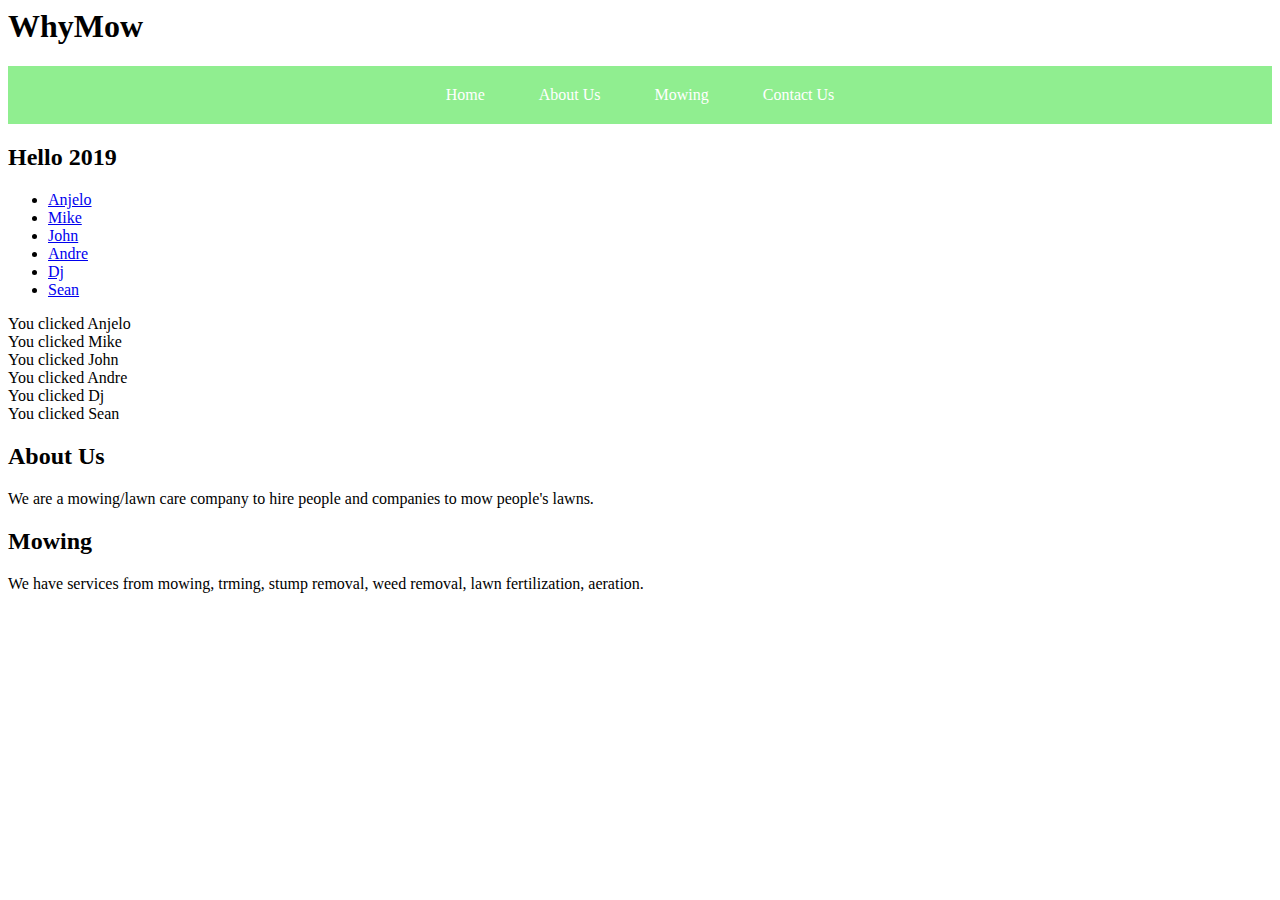
<file: index.html>
<html>
    <header>
            <h1>WhyMow</h1>
            <nav>
        <ul class="nav">
            <li>
                <a class="nav-link" href="#home">Home</a>
            </li>
            <li>
                <a class="nav-link" href="#about_us">About Us</a>
            </li>
            <li>
                <a class="nav-link" href="#mowing">Mowing</a>
            </li>
            <li>
                <a class="nav-link" href="#contact_us">Contact Us</a>
            </li>
        </ul>
        </nav>
        </header>
        <section id="home">
<h2>Hello 2019</h2>

<ul class="nav-sidebar">
<li><a href="#">Anjelo</a></li>
<li> <a href="#">Mike</a></li>
 <li> <a href="#">John</a></li>
  <li> <a href="#">Andre</a></li>
   <li> <a href="#">Dj</a></li>
<li> <a href="#">Sean</a></li>
</ul>

<div id="div1">You clicked Anjelo</div>
<div id="div2">You clicked Mike</div>
<div id="div3">You clicked John</div>
<div id="div4">You clicked Andre</div>
<div id="div5">You clicked Dj</div>
<div id="div6">You clicked Sean</div>
<link rel="stylesheet" type="text/css" href="style.css">
<script src="myscripts.js"></script>
        </section>
        <section id="about_us">
            <h2>About Us</h2>
            <p>
                We are a mowing/lawn care company to hire people and companies to mow people's lawns.
            </p>

        </section>
        <section id="mowing">
            <h2>Mowing</h2>
            <p>
                We have services from mowing, trming, stump removal, weed removal, lawn fertilization, aeration.
            </p>
        </section>

</html>
</file>
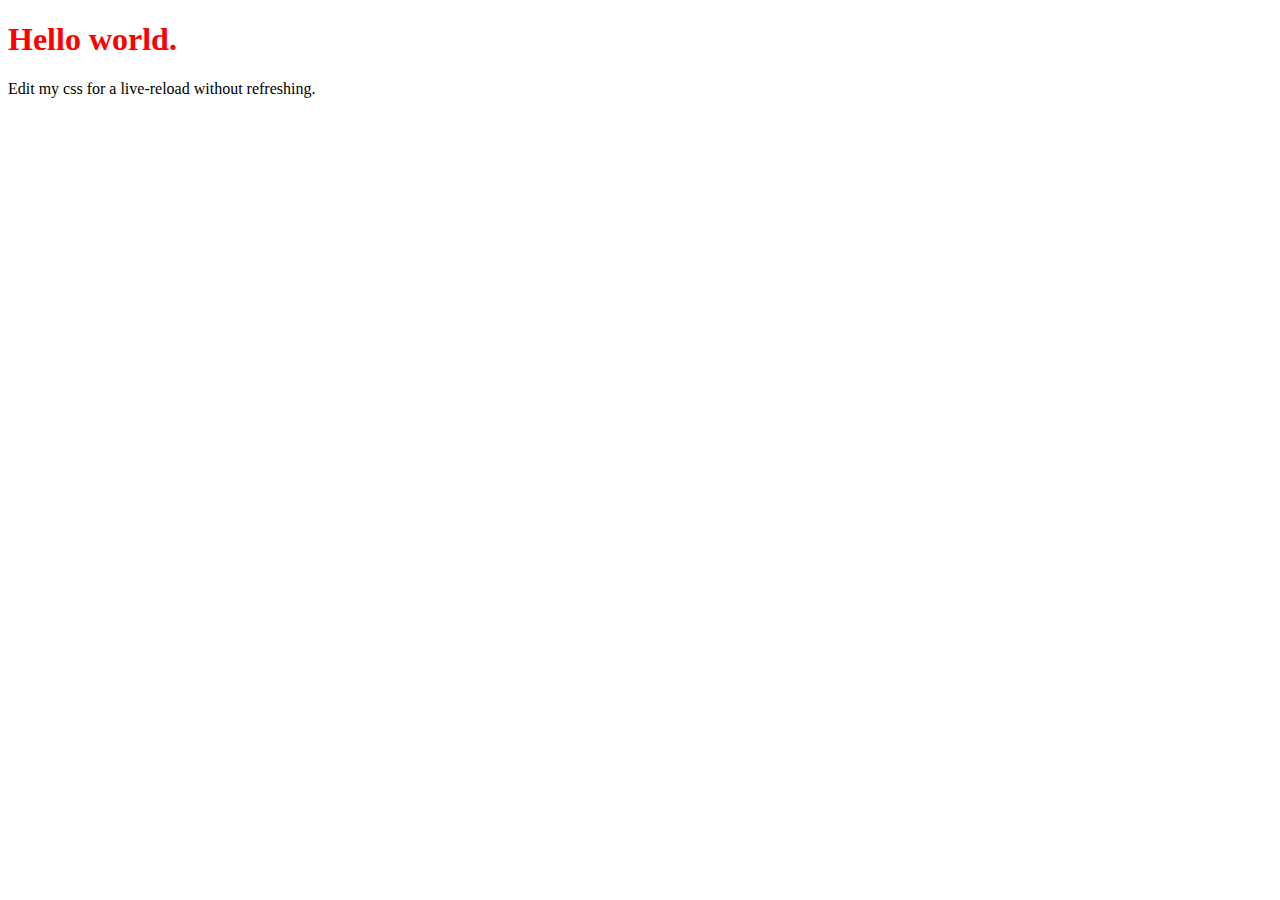
<file: node_modules/live-server/test/data/index.html>
<!DOCTYPE html>
<html lang="en">
<head>
	<meta charset="UTF-8">
	<title>Live-server Test Page</title>
	<link rel="stylesheet" href="style.css" />
</head>
<body>
	<h1>Hello world.</h1>
	<p>Edit my css for a live-reload without refreshing.</p>
</body>
</html>
</file>
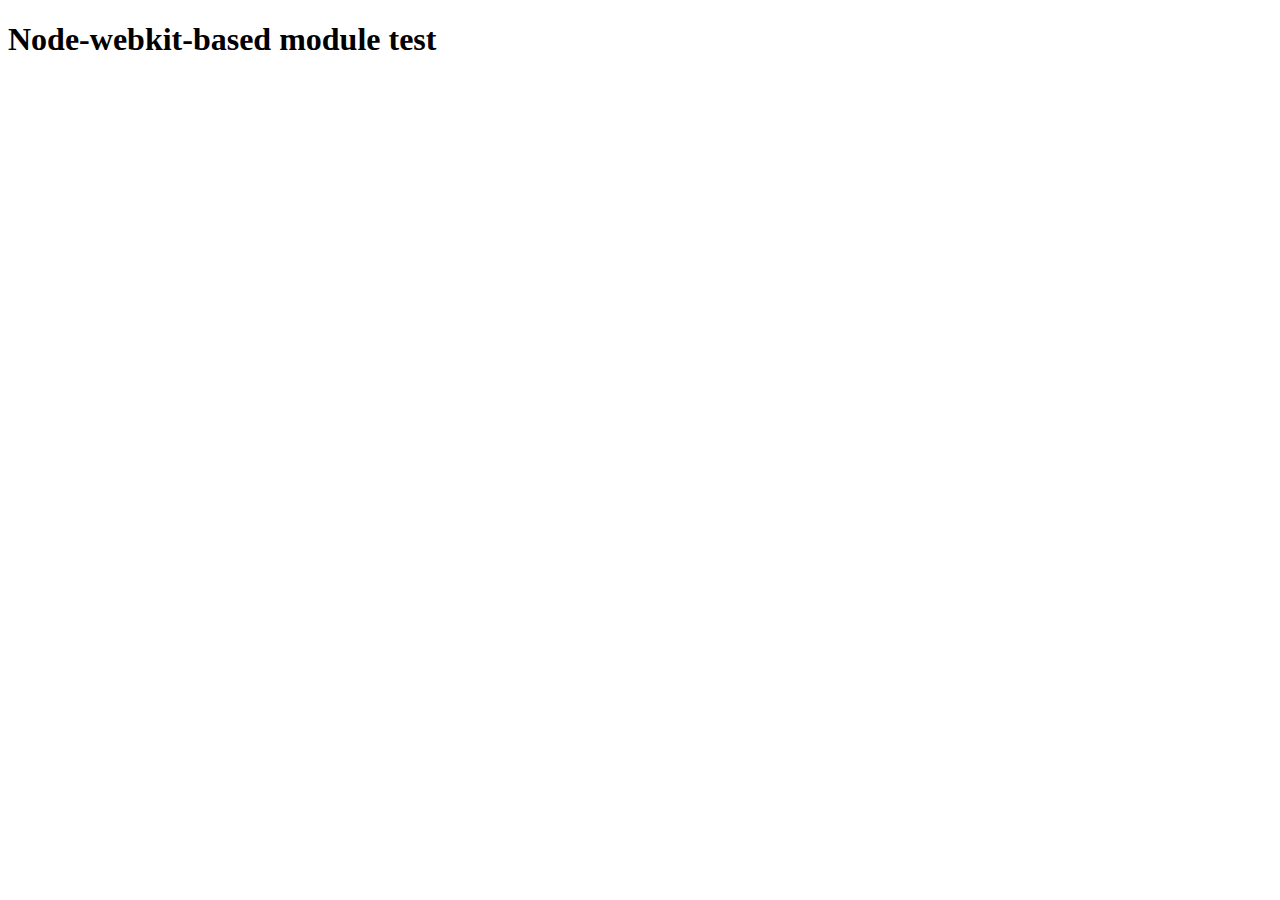
<file: node_modules/fsevents/node_modules/node-pre-gyp/lib/util/nw-pre-gyp/index.html>
<!doctype html>
<html>
<head>
<meta charset="utf-8">
<title>Node-webkit-based module test</title>
<script>
function nwModuleTest(){
   var util = require('util');
   var moduleFolder = require('nw.gui').App.argv[0];
   try {
      require(moduleFolder);
   } catch(e) {
      if( process.platform !== 'win32' ){
         util.log('nw-pre-gyp error:');
         util.log(e.stack);
      }
      process.exit(1);
   }
   process.exit(0);
}
</script>
</head>
<body onload="nwModuleTest()">
<h1>Node-webkit-based module test</h1>
</body>
</html>
</file>
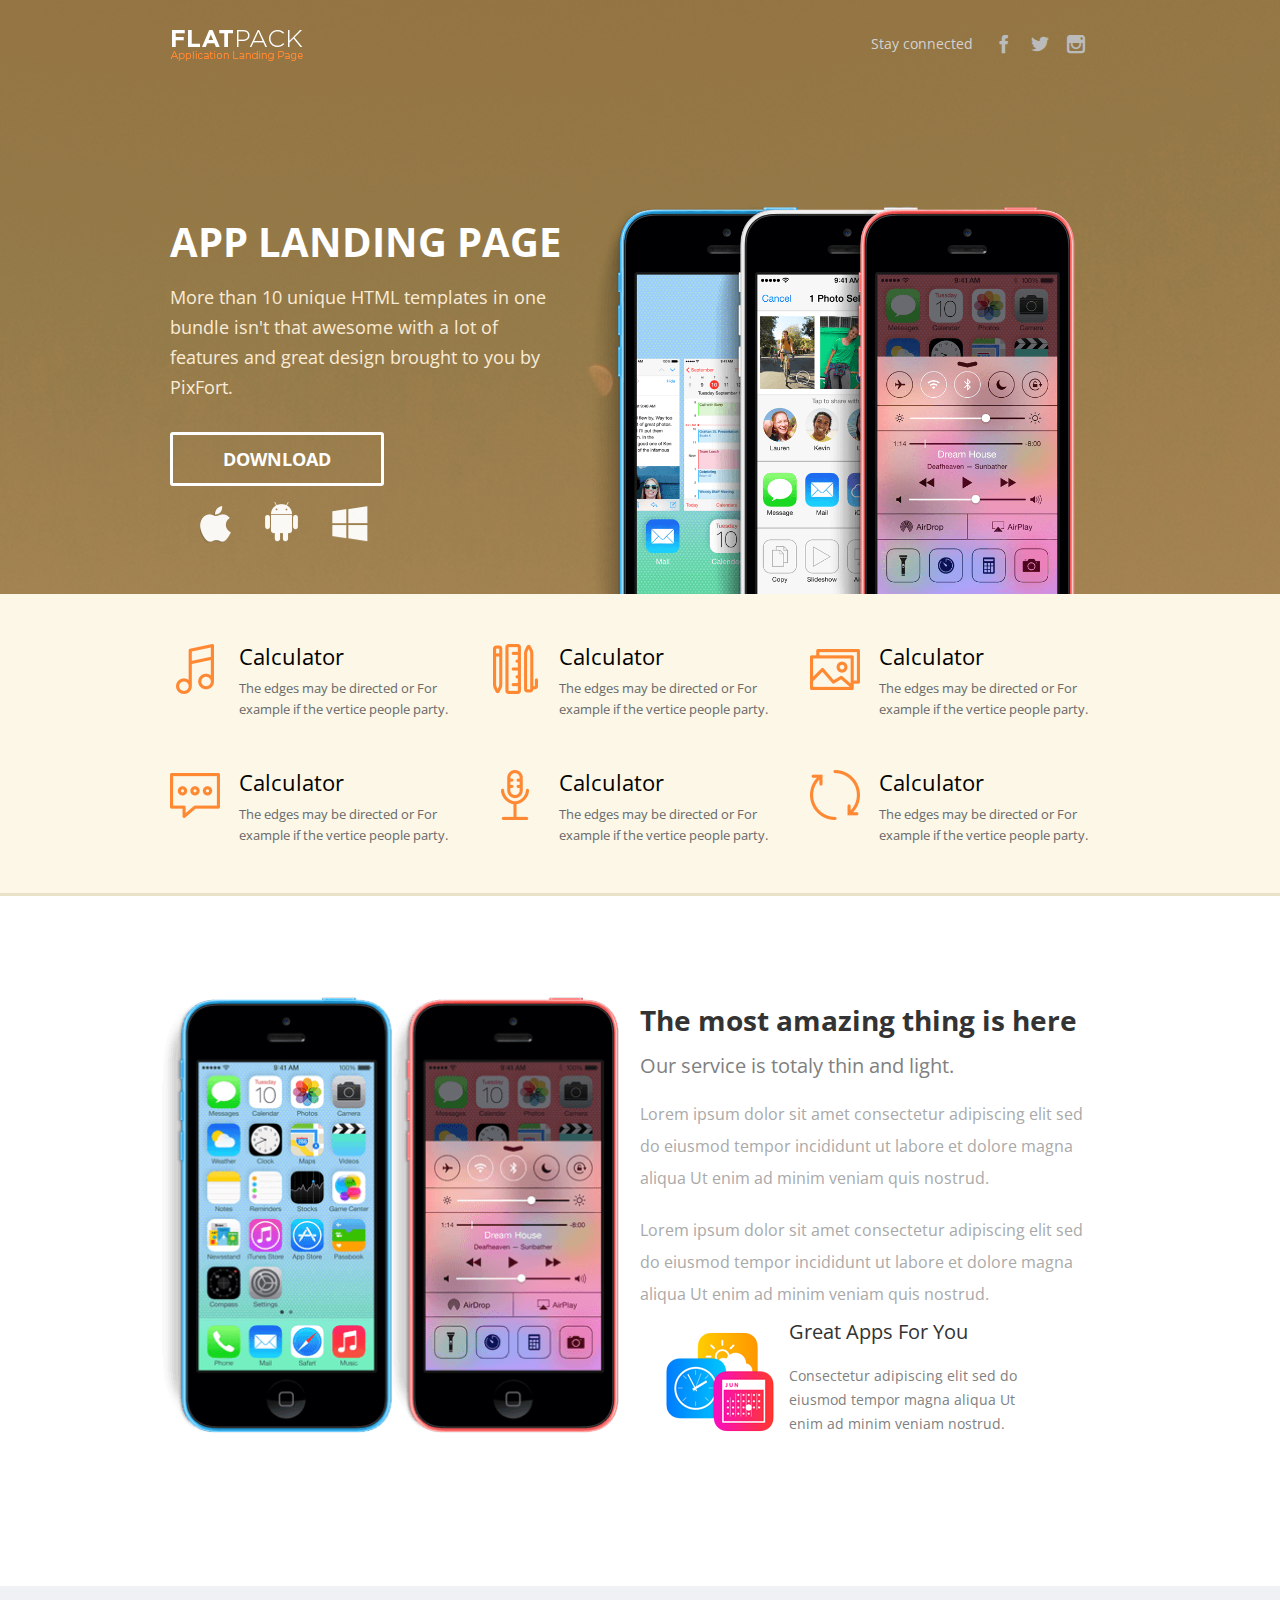
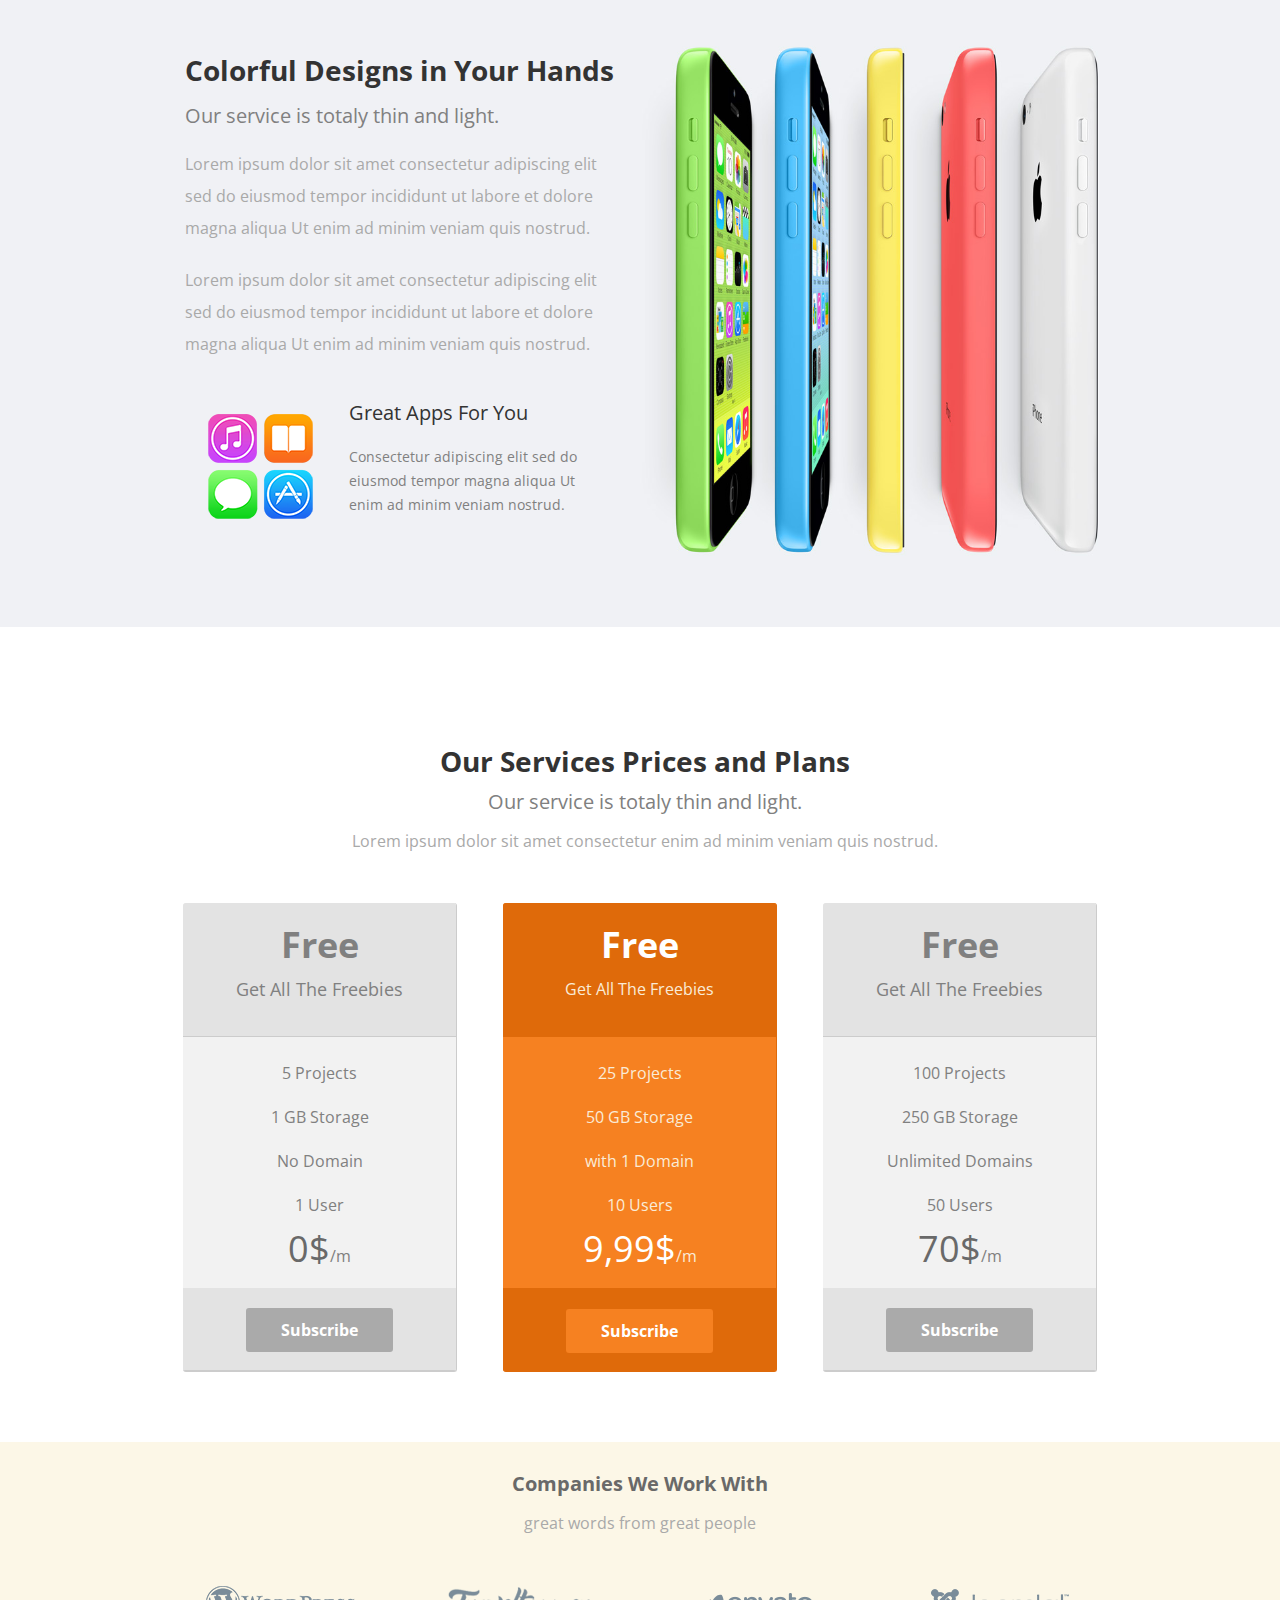
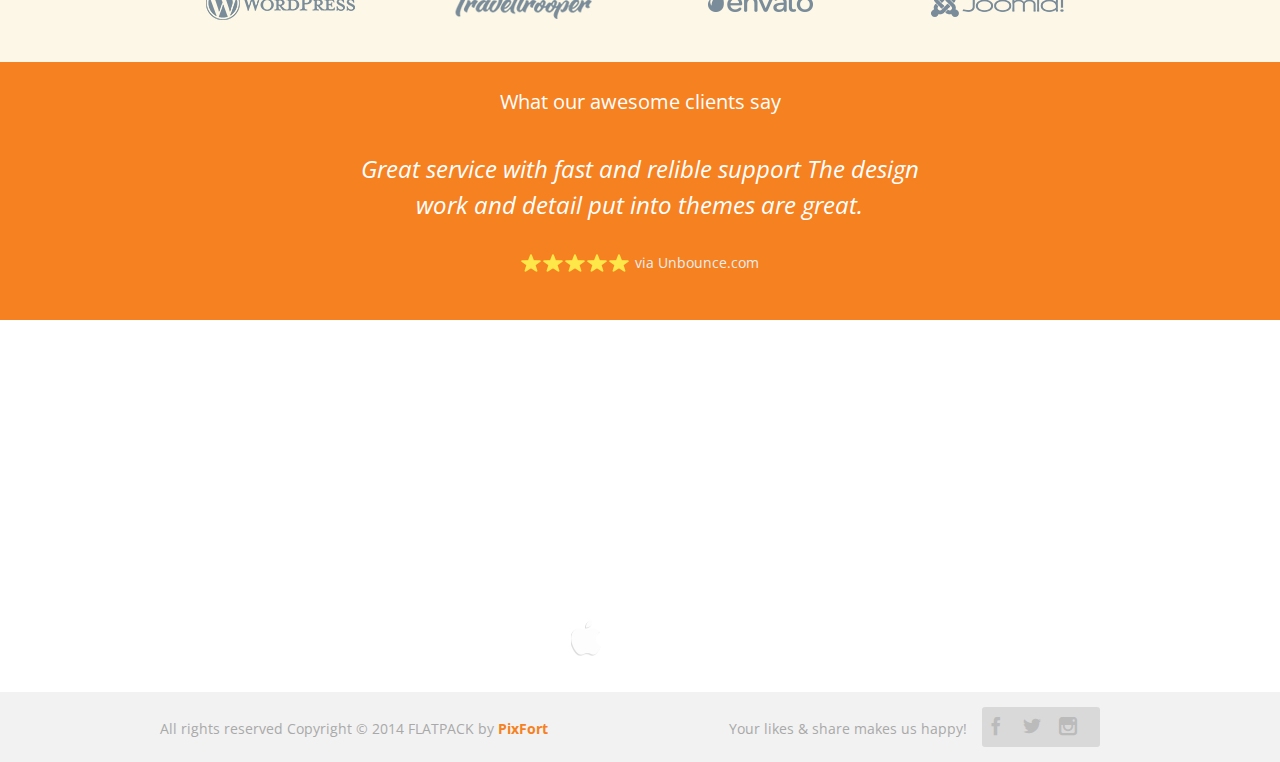
<file: 3_app/3_app.html>
<!DOCTYPE html>
<!--[if lt IE 7 ]><html class="ie ie6" lang="en"> <![endif]-->
<!--[if IE 7 ]><html class="ie ie7" lang="en"> <![endif]-->
<!--[if IE 8 ]><html class="ie ie8" lang="en"> <![endif]-->
<!--[if (gte IE 9)|!(IE)]><!--><html lang="en"> <!--<![endif]-->
<head>

	<!-- Basic Page Needs
  ================================================== -->
	<meta charset="utf-8">
	<title>WhyMow</title>
	<meta name="description" content="">
	<meta name="author" content="">

	<!-- Mobile Specific Metas
  ================================================== -->
	<meta name="viewport" content="width=device-width, initial-scale=1, maximum-scale=1">

	<!-- CSS
  ================================================== -->
	<link rel="stylesheet" href="stylesheets/menu.css">
    <link rel="stylesheet" href="stylesheets/flat-ui-slider.css">
    <link rel="stylesheet" href="stylesheets/base.css">
    <link rel="stylesheet" href="stylesheets/skeleton.css">
    <link rel="stylesheet" href="stylesheets/landings.css">
    <link rel="stylesheet" href="stylesheets/main.css">
    <link rel="stylesheet" href="stylesheets/landings_layouts.css">
    <link rel="stylesheet" href="stylesheets/box.css">
    <link rel="stylesheet" href="stylesheets/pixicon.css">


	<!--[if lt IE 9]>
		<script src="http://html5shim.googlecode.com/svn/trunk/html5.js"></script>
	<![endif]-->

	<!-- Favicons
	================================================== -->
	<link rel="shortcut icon" href="images/favicon.ico">
	<link rel="apple-touch-icon" href="images/apple-touch-icon.png">
	<link rel="apple-touch-icon" sizes="72x72" href="images/apple-touch-icon-72x72.png">
	<link rel="apple-touch-icon" sizes="114x114" href="images/apple-touch-icon-114x114.png">

    
</head>

<body>



	<!-- Primary Page Layout
	================================================== -->

<!-- Part 1:  #Header    -->


<div class="pixfort_app_3">

<div class="header_style">
	<div class="container">
		<div class="sixteen columns">

             <div class="logo_st"> <img src="images/3_app/logo.png" class="logo_st" alt=""> </div>
             <div class="soc_st">
                <span class="htext_style">Stay connected</span>
    			<div class="social_span">
        			<ul class="bottom-icons">
                        <li><a class="pi pixicon-facebook2 normal_gray" href="#fakelink"></a></li>
                        <li><a class="pi pixicon-twitter2 normal_gray" href="#fakelink"></a></li>
                        <li><a class="pi pixicon-instagram normal_gray" href="#fakelink"></a></li>
                    </ul>
    			</div>

             </div>
        </div>
	</div><!-- container -->
</div>

<div class="header_style">
	<div class="container">
		<div class="sixteen columns">
              <div class="seven  columns alpha left_part">
    			<div   class="hbloc_style" >
    				<p class="title_style">APP LANDING PAGE</p>

    				<p class="txt_title">
    					More than 10 unique HTML templates in one bundle isn't that awesome with a lot of features and great design brought to you by PixFort.
    				</p>
                    <span class="contact_btn"> <a class="slow_fade" href="#">DOWNLOAD</a> </span>
    				<div >
    					<span><a href="#"><img src="images/3_app/apple.png" class="log_st slow_fade" alt=""></a></span>
    					<span><a href="#"><img src="images/3_app/android.png" class="log_st slow_fade" alt=""></a></span>
    					<span><a href="#"><img src="images/3_app/windows.png" class="log_st slow_fade" alt=""></a></span>
    				</div>
    			</div>
            </div>
            <div class="nine columns omega right_part">
    			<div  class="phones_style" > <img src="images/3_app/phones.png" class="phones"  alt=""> </div>
            </div>
        </div>
	</div><!-- container -->
</div>

</div>

<!-- Part 2: #Features -->

<div class="pixfort_app_3">

<div class="cal_style">
	<div class="container">
		<div class="sixteen columns pad_top">
             <div class="one-third column  alpha">
				<div class="img_st">
					<img src="images/3_app/1.png"  alt="">
				</div>
				<div class="ctext_style">
					<p class="calc_st">Calculator</p>
					<p class="calc_text">The edges may be directed or For example if the vertice people party.</p>
				</div>
             </div>

             <div class="one-third column ">
				<div class="img_st">
					<img src="images/3_app/2.png"  alt="">
				</div>
				<div class="ctext_style">
					<p class="calc_st">Calculator</p>
					<p class="calc_text">The edges may be directed or For example if the vertice people party.</p>
				</div>
             </div>

             <div class="one-third column  omega">
				<div class="img_st">
					<img src="images/3_app/3.png"  alt="">
				</div>
				<div class="ctext_style">
					<p class="calc_st">Calculator</p>
					<p class="calc_text">The edges may be directed or For example if the vertice people party.</p>
				</div>
             </div>
        </div>

        <div class="sixteen columns pad_top pad_down">
             <div class="one-third column  alpha">
				<div class="img_st">
					<img src="images/3_app/4.png"  alt="">
				</div>
				<div class="ctext_style">
					<p class="calc_st">Calculator</p>
					<p class="calc_text">The edges may be directed or For example if the vertice people party.</p>
				</div>
             </div>

             <div class="one-third column ">
				<div class="img_st">
					<img src="images/3_app/5.png"  alt="">
				</div>
				<div class="ctext_style">
					<p class="calc_st">Calculator</p>
					<p class="calc_text">The edges may be directed or For example if the vertice people party.</p>
				</div>
             </div>

             <div class="one-third column  omega">
				<div class="img_st">
					<img src="images/3_app/6.png"  alt="">
				</div>
				<div class="ctext_style">
					<p class="calc_st">Calculator</p>
					<p class="calc_text">The edges may be directed or For example if the vertice people party.</p>
				</div>
             </div>
        </div>
	</div><!-- container -->
</div>

</div>

<!-- Part 3: #Services -->

<div class="pixfort_app_3">

<div class="amazing_style">
	<div class="container">
		<div class="eight columns alpha">
				<img src="images/3_app/hero_1.png" class="amazing_img4_st"  alt="">
        </div>
        <div class="eight columns  omega">
    		    <div class="amazing_text_style">
        			<p class="amaz_tit">The most amazing thing is here</p>
        			<p class="amaz_subtit">Our service is totaly thin and light.</p>

                    <p class="amaz_text">Lorem ipsum dolor sit amet consectetur adipiscing elit
                    sed do eiusmod tempor incididunt ut labore et dolore
                    magna aliqua Ut enim ad minim veniam quis nostrud.</p>
                    <p class="amaz_text">Lorem ipsum dolor sit amet consectetur adipiscing elit
                    sed do eiusmod tempor incididunt ut labore et dolore
                    magna aliqua Ut enim ad minim veniam quis nostrud.</p>
                    <div class="suite">
                        <img src="images/3_app/overview_design_notification_icon.png" class="img2_st"  alt="">
                        <div class="text2_style">
                			<p class="tit2">Great Apps For You</p>
                			<p class="txt_st">Consectetur adipiscing elit sed do eiusmod tempor magna aliqua Ut enim ad minim veniam nostrud.</p>
                        </div>
                    </div>
  	            </div>
    	</div>
	</div><!-- container -->
</div>

</div>

<!-- Part 4: #Features -->

<div class="pixfort_app_3">

<div class="Designs_style">
	<div class="container">
		<div class="eight columns alpha">
            <div class="colorful">
    		  <div class="Designs_text_style">
        			<p class="amaz_tit">Colorful Designs in Your Hands</p>
        			<p class="amaz_subtit">Our service is totaly thin and light.</p>

                    <p class="amaz_text">Lorem ipsum dolor sit amet consectetur adipiscing elit
                    sed do eiusmod tempor incididunt ut labore et dolore
                    magna aliqua Ut enim ad minim veniam quis nostrud.</p>
                    <p class="amaz_text">Lorem ipsum dolor sit amet consectetur adipiscing elit
                    sed do eiusmod tempor incididunt ut labore et dolore
                    magna aliqua Ut enim ad minim veniam quis nostrud.</p>
                    <div class="suite">
                        <img src="images/3_app/product_appleid.png" class="img3_st"  alt="">
                        <div class="text2_style">
                			<p class="tit2">Great Apps For You</p>
                			<p class="txt_st">Consectetur adipiscing elit sed do eiusmod tempor magna aliqua Ut enim ad minim veniam nostrud.</p>
                        </div>
                    </div>
              </div>
          </div>
        </div>
        <div class="eight columns omega">
            <div class="colorful_img4_st">
			  <img src="images/3_app/hero_2.jpg"   alt="">
            </div>
    	</div>

	</div><!-- container -->
</div>

</div>


<!-- Part 5: #Services -->

<div class="pixfort_app_3">

<div class="services_style">
	<div class="container">
		<div class="sixteen columns">
            <div class="gstyle">
    		    <div class="t1_style">Our Services Prices and Plans</div>
                <div class="t2_style">Our service is totaly thin and light.</div>
                <div class="t3_style">Lorem ipsum dolor sit amet consectetur  enim ad minim veniam quis nostrud.</div>
            </div>


                <div class="one-third column  alpha">
                    <div class="th1_style">
                        <div class="a_bloc1_style">
                            <p class="a1_style">Free</p>
                            <p class="a2_style">Get All The Freebies</p>
                        </div>

                        <br>
                        <p class="a3_style">5 Projects</p>
                        <p class="a3_style">1 GB Storage</p>
                        <p class="a3_style">No Domain</p>
                        <p class="a3_style">1 User</p>
                        <p class="a3_style"><span class="fsc1">0$</span>/m </p>

                        <div class="a_bloc3_style">
                            <div class="subscribe_st">
                                <span class="subscribe_a"> <a href="#" class="slow_fade">Subscribe</a> </span>
                            </div>
                        </div>
                     </div>
    	        </div>

               <div class="one-third column ">
                    <div class="th2_style">
                        <div class="b_bloc1_style">
                            <p class="b1_style">Free</p>
                            <p class="b2_style">Get All The Freebies</p>
                        </div>

                        <br>
                        <p class="b3_style">25 Projects</p>
                        <p class="b3_style">50 GB Storage</p>
                        <p class="b3_style">with 1 Domain</p>
                        <p class="b3_style">10 Users</p>
                        <p class="b3_style"><span class="fsc2">9,99$</span>/m </p>

                        <div class="b_bloc3_style">
                            <div class="subscribe_st">
                                <span class="subscribe_b"> <a href="#" class="slow_fade">Subscribe</a> </span>
                            </div>
                        </div>
                     </div>
    	        </div>

               <div class="one-third column   omega">
                    <div class="th1_style">
                        <div class="a_bloc1_style">
                            <p class="a1_style">Free</p>
                            <p class="a2_style">Get All The Freebies</p>
                        </div>

                        <br>
                        <p class="a3_style">100 Projects</p>
                        <p class="a3_style">250 GB Storage</p>
                        <p class="a3_style">Unlimited Domains</p>
                        <p class="a3_style">50 Users</p>
                        <p class="a3_style"><span class="fsc1">70$</span>/m </p>

                        <div class="a_bloc3_style">
                            <div class="subscribe_st">
                                <span class="subscribe_a"> <a href="#" class="slow_fade">Subscribe</a> </span>
                            </div>
                        </div>
                     </div>
    	        </div>


		</div>
	</div><!-- container -->
</div>

</div>


<!-- Part 6: #Partners -->


<div class="pixfort_app_3">

<div class="companies_style">
	<div class="container">
		<div class="sixteen columns">
            <div class="titres">
    		    <div class="comp1_style">Companies We Work With</div>
                <div class="comp2_style">great words from great people</div>
            </div>
            <div class="four columns logos_st alpha">  <img src="images/3_app/logo_1.png"  alt=""> </div>
            <div class="four columns logos_st">        <img src="images/3_app/logo_2.png"  alt=""> </div>
            <div class="four columns logos_st">        <img src="images/3_app/logo_3.png"  alt=""> </div>
            <div class="four columns logos_st omega">  <img src="images/3_app/logo_4.png"  alt=""> </div>
		</div>
	</div><!-- container -->
</div>

</div>


<!-- Part 7: #Feadback -->


<div class="pixfort_app_3">

<div class="awesome_style">
	<div class="container">
		<div class="sixteen columns">

			<h1 class="h_awesome"> What our awesome clients say </h1>

			<p class="txt_awesome">
				Great service with fast and relible support The design work and detail put into themes are great.
			</p>


    		<span> <img src="images/3_app/stars.original.png" alt="">  </span>
    		<span class="via_st">via Unbounce.com</span>

		</div>
	</div><!-- container -->
</div>

</div>

<!-- Part 8: #Contact -->

<div class="pixfort_app_3">

<div class="download_style">
	<div class="container">
		<div class="sixteen columns">

			<h1 class="h_download">Download App Now</h1>
			<p class="txt_download">
				Lorem ipsum dolor sit amet consectetur enim ad minim veniam quis nostrud.
			</p>


        

            <br><br>
            <span class="contact_btn"> <a class="slow_fade" href="#">DOWNLOAD</a> </span>
            <div >
					<a href="#"><span><img src="images/3_app/apple.png" class="log_st slow_fade" alt=""></span></a>
					<a href="#"><span><img src="images/3_app/android.png" class="log_st slow_fade" alt=""></span></a>
					<a href="#"><span><img src="images/3_app/windows.png" class="log_st slow_fade" alt=""></span></a>
			</div>
		</div>
	</div><!-- container -->
</div>

</div>


<!-- Part 9: #Footer -->

<div class="pixfort_app_3">

<div  class="foot_st">
	<div class="container ">
		<div class="seven columns alpha rights_st">
                All rights reserved Copyright &copy; 2014 FLATPACK by
                <p class="pixfort_st">PixFort</p>
		</div>


        <div class="nine columns omega ">
          <div class="socbuttons">
            
              <div class="soc_icons">
                <ul class="bottom-icons">
                    <li><a class="pi pixicon-facebook2 normal_gray" href="#fakelink"></a></li>
                    <li><a class="pi pixicon-twitter2 normal_gray" href="#fakelink"></a></li>
                    <li><a class="pi pixicon-instagram normal_gray" href="#fakelink"></a></li>
                </ul>
            </div>
              <div class="likes_st">Your likes &amp; share makes us happy!</div>
            </div>
	    </div><!-- container -->
    </div>
</div>

</div>



<script src="assets/js/appear.min.js" type="text/javascript"></script>
</body>
</html>
</file>
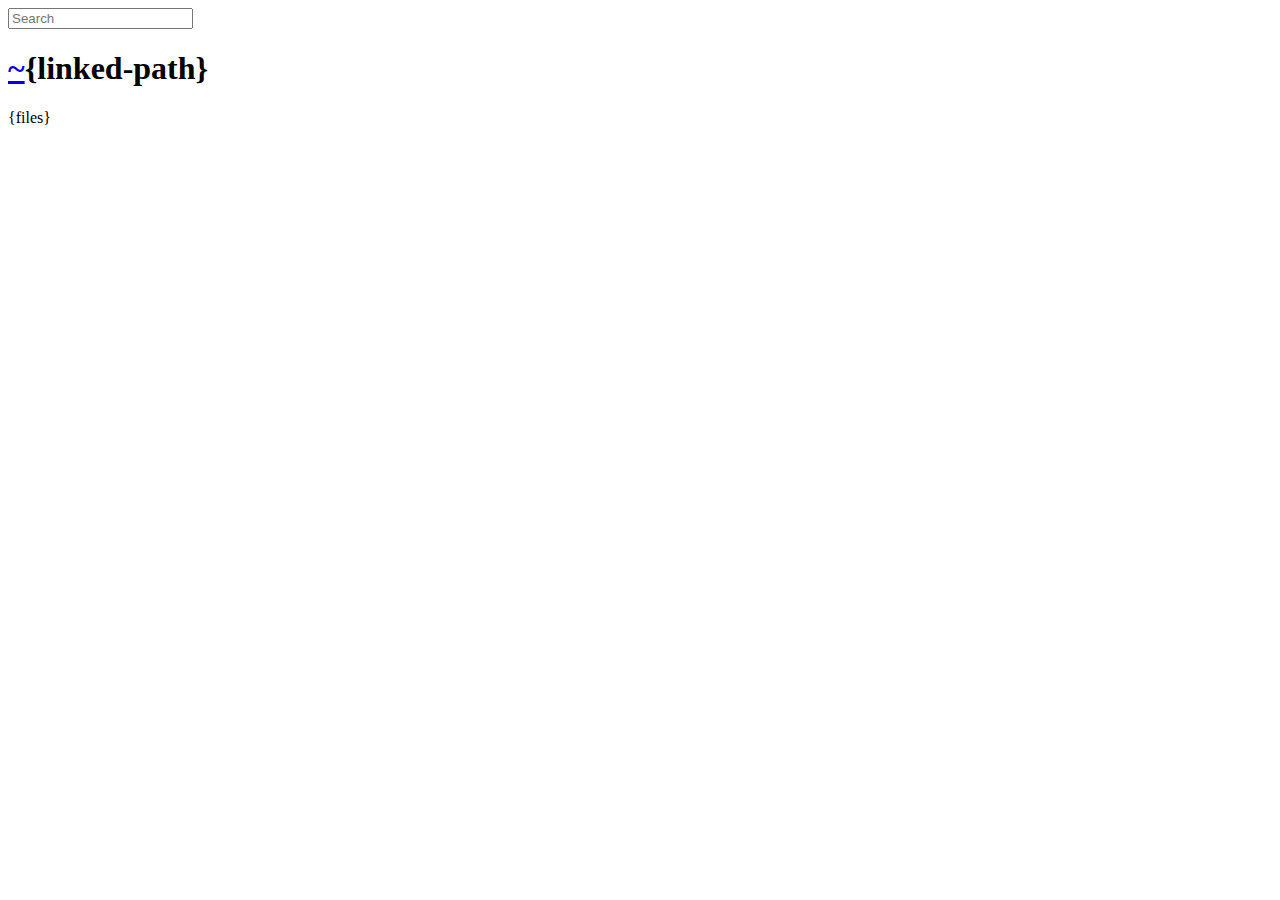
<file: node_modules/serve-index/public/directory.html>
<!DOCTYPE html>
<html>
  <head>
    <meta charset='utf-8'> 
    <meta name="viewport" content="width=device-width, initial-scale=1.0, maximum-scale=1.0, user-scalable=no" />
    <title>listing directory {directory}</title>
    <style>{style}</style>
    <script>
      function $(id){
        var el = 'string' == typeof id
          ? document.getElementById(id)
          : id;

        el.on = function(event, fn){
          if ('content loaded' == event) {
            event = window.attachEvent ? "load" : "DOMContentLoaded";
          }
          el.addEventListener
            ? el.addEventListener(event, fn, false)
            : el.attachEvent("on" + event, fn);
        };

        el.all = function(selector){
          return $(el.querySelectorAll(selector));
        };

        el.each = function(fn){
          for (var i = 0, len = el.length; i < len; ++i) {
            fn($(el[i]), i);
          }
        };

        el.getClasses = function(){
          return this.getAttribute('class').split(/\s+/);
        };

        el.addClass = function(name){
          var classes = this.getAttribute('class');
          el.setAttribute('class', classes
            ? classes + ' ' + name
            : name);
        };

        el.removeClass = function(name){
          var classes = this.getClasses().filter(function(curr){
            return curr != name;
          });
          this.setAttribute('class', classes.join(' '));
        };

        return el;
      }

      function search() {
        var str = $('search').value.toLowerCase();
        var links = $('files').all('a');

        links.each(function(link){
          var text = link.textContent.toLowerCase();

          if ('..' == text) return;
          if (str.length && ~text.indexOf(str)) {
            link.addClass('highlight');
          } else {
            link.removeClass('highlight');
          }
        });
      }

      $(window).on('content loaded', function(){
        $('search').on('keyup', search);
      });
    </script>
  </head>
  <body class="directory">
    <input id="search" type="text" placeholder="Search" autocomplete="off" />
    <div id="wrapper">
      <h1><a href="/">~</a>{linked-path}</h1>
      {files}
    </div>
  </body>
</html>
</file>
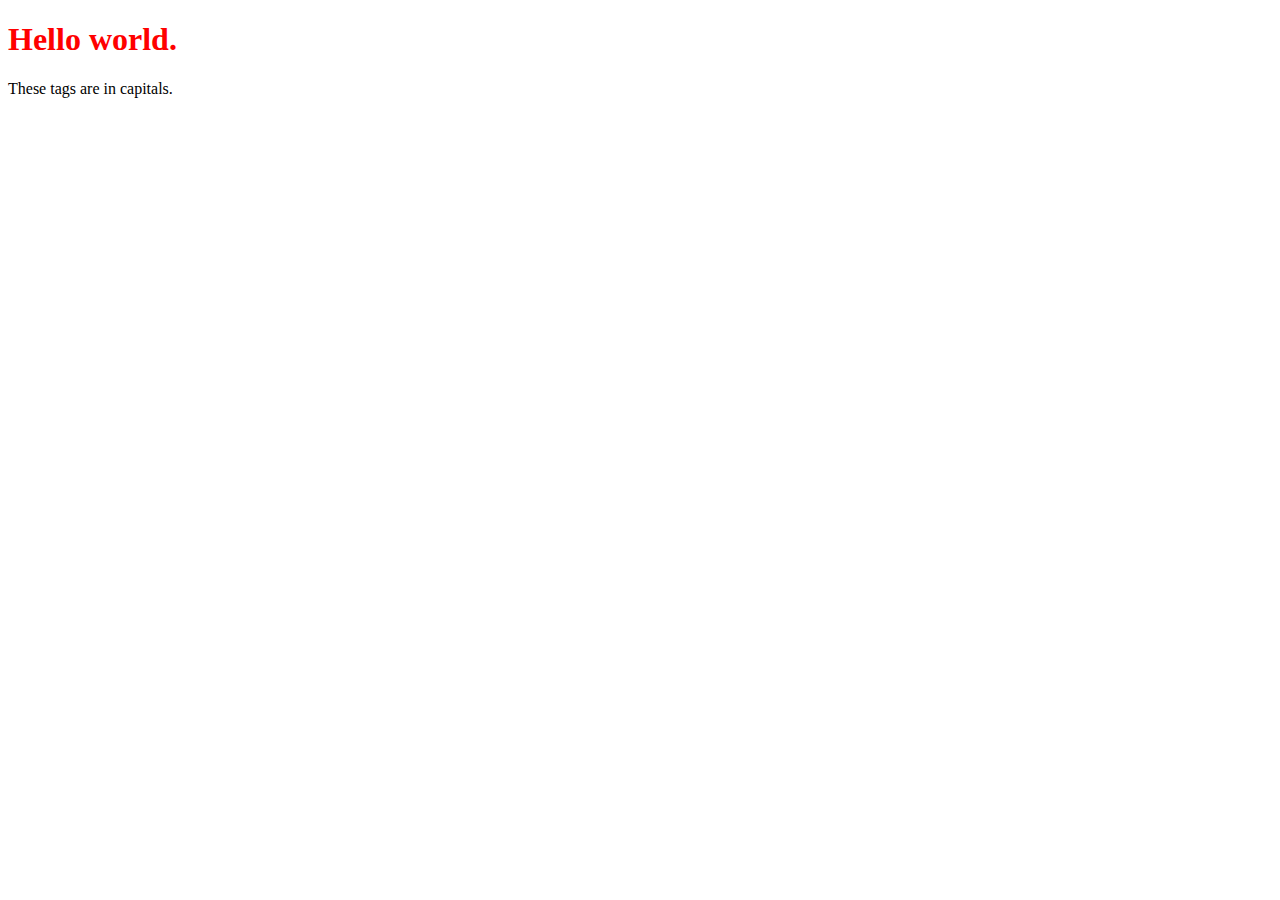
<file: node_modules/live-server/test/data/index-caps.htm>
<!DOCTYPE HTML PUBLIC "-//W3C//DTD HTML 4.01//EN"
            "http://www.w3.org/TR/html4/strict.dtd">
<HTML lang="en">
<HEAD>
  <META http-equiv="Content-Type" content="text/html; charset=utf-8" >
	<TITLE>Live-server Test Page</TITLE>
	<LINK rel="stylesheet" href="style.css" >
</HEAD>
<BODY>
	<H1>Hello world.</H1>
	<P>These tags are in capitals.</P>
</BODY>
</HTML>
</file>
<file: style.css>
h2{
    font-family: unset;
}
.nav {
    background-color: lightgreen;
    color: #ffffff;
    list-style: none;
    text-align: center;
    padding: 20px 0 20px 0;
}
.nav > li {
    display: inline-block;
    padding: 0 25px 0 25px;
}
.nav > li > a {
    text-decoration: none;
    color: #ffffff;
}
.nav > li > a:hover {
    color: black;
}
</file>
<file: node_modules/live-server/test/data/style.css>
h1 { color: red; }
</file>
<file: 3_app/stylesheets/menu.css>
nav {
    display: block;
}
@media print {
    .navbar {
        display: none;
    }
}
.sr-only {
    position: absolute;
    width: 1px;
    height: 1px;
    padding: 0;
    margin: -1px;
    overflow: hidden;
    clip: rect(0, 0, 0, 0);
    border: 0;
}
.collapse {
    display: none;
}
.collapse.in {
    display: block;
}
.collapsing {
    position: relative;
    height: 0;
    overflow: hidden;
    -webkit-transition: height 0.35s ease;
    transition: height 0.35s ease;
}
.nav {
    padding-left: 0;
    margin-bottom: 0;
    list-style: none;
}
.nav:before,
.nav:after {
    display: table;
    content: " ";
}
.nav:after {
    clear: both;
}
.nav:before,
.nav:after {
    display: table;
    content: " ";
}
.nav:after {
    clear: both;
}
.nav > li {
    position: relative;
    display: block;
}
.nav > li > a,
.nav > li .text_span {
    position: relative;
    display: block;
    padding: 10px 15px;
    text-decoration: none;
}
.nav > li > a:hover,
.nav > li > a:focus {
    text-decoration: none;
    background-color: #eeeeee;
}
.nav > li.disabled > a {
    color: #999999;
}
.nav > li.disabled > a:hover,
.nav > li.disabled > a:focus {
    color: #999999;
    text-decoration: none;
    cursor: not-allowed;
    background-color: transparent;
}
.nav .open > a,
.nav .open > a:hover,
.nav .open > a:focus {
    background-color: #eeeeee;
    border-color: #428bca;
}
.nav .nav-divider {
    height: 1px;
    margin: 9px 0;
    overflow: hidden;
    background-color: #e5e5e5;
}
.nav > li > a > img {
    max-width: none;
}
.nav-tabs {
    border-bottom: 1px solid #dddddd;
}
.nav-tabs > li {
    float: left;
    margin-bottom: -1px;
}
.nav-tabs > li > a {
    margin-right: 2px;
    line-height: 1.428571429;
    border: 1px solid transparent;
    border-radius: 4px 4px 0 0;
}
.nav-tabs > li > a:hover {
    border-color: #eeeeee #eeeeee #dddddd;
}
.nav-tabs > li.active > a,
.nav-tabs > li.active > a:hover,
.nav-tabs > li.active > a:focus {
    color: #555555;
    cursor: default;
    background-color: #ffffff;
    border: 1px solid #dddddd;
    border-bottom-color: transparent;
}
.nav-tabs.nav-justified {
    width: 100%;
    border-bottom: 0;
}
.nav-tabs.nav-justified > li {
    float: none;
}
.nav-tabs.nav-justified > li > a {
    margin-bottom: 5px;
    text-align: center;
}
.nav-tabs.nav-justified > .dropdown .dropdown-menu {
    top: auto;
    left: auto;
}
@media (min-width: 768px) {
    .nav-tabs.nav-justified > li {
        display: table-cell;
        width: 1%;
    }
    .nav-tabs.nav-justified > li > a {
        margin-bottom: 0;
    }
}
.nav-tabs.nav-justified > li > a {
    margin-right: 0;
    border-radius: 4px;
}
.nav-tabs.nav-justified > .active > a,
.nav-tabs.nav-justified > .active > a:hover,
.nav-tabs.nav-justified > .active > a:focus {
    border: 1px solid #dddddd;
}
@media (min-width: 768px) {
    .nav-tabs.nav-justified > li > a {
        border-bottom: 1px solid #dddddd;
        border-radius: 4px 4px 0 0;
    }
    .nav-tabs.nav-justified > .active > a,
    .nav-tabs.nav-justified > .active > a:hover,
    .nav-tabs.nav-justified > .active > a:focus {
        border-bottom-color: #ffffff;
    }
}
.nav-pills > li {
    float: left;
}
.nav-pills > li > a {
    border-radius: 4px;
}
.nav-pills > li + li {
    margin-left: 2px;
}
.nav-pills > li.active > a,
.nav-pills > li.active > a:hover,
.nav-pills > li.active > a:focus {
    color: #ffffff;
    background-color: #428bca;
}
.nav-stacked > li {
    float: none;
}
.nav-stacked > li + li {
    margin-top: 2px;
    margin-left: 0;
}
.nav-justified {
    width: 100%;
}
.nav-justified > li {
    float: none;
}
.nav-justified > li > a {
    margin-bottom: 5px;
    text-align: center;
}
.nav-justified > .dropdown .dropdown-menu {
    top: auto;
    left: auto;
}
@media (min-width: 768px) {
    .nav-justified > li {
        display: table-cell;
        width: 1%;
    }
    .nav-justified > li > a {
        margin-bottom: 0;
    }
}
.nav-tabs-justified {
    border-bottom: 0;
}
.nav-tabs-justified > li > a {
    margin-right: 0;
    border-radius: 4px;
}
.nav-tabs-justified > .active > a,
.nav-tabs-justified > .active > a:hover,
.nav-tabs-justified > .active > a:focus {
    border: 1px solid #dddddd;
}
@media (min-width: 768px) {
    .nav-tabs-justified > li > a {
        border-bottom: 1px solid #dddddd;
        border-radius: 4px 4px 0 0;
    }
    .nav-tabs-justified > .active > a,
    .nav-tabs-justified > .active > a:hover,
    .nav-tabs-justified > .active > a:focus {
        border-bottom-color: #ffffff;
    }
}
.tab-content > .tab-pane {
    display: none;
}
.tab-content > .active {
    display: block;
}
.nav-tabs .dropdown-menu {
    margin-top: -1px;
    border-top-right-radius: 0;
    border-top-left-radius: 0;
}
.navbar {
    position: relative;
    min-height: 50px;
    margin-bottom: 20px;
    border: 1px solid transparent;
}
.navbar:before,
.navbar:after {
    display: table;
    content: " ";
}
.navbar:after {
    clear: both;
}
.navbar:before,
.navbar:after {
    display: table;
    content: " ";
}
.navbar:after {
    clear: both;
}
@media (min-width: 768px) {
    .navbar {
        border-radius: 4px;
    }
}
.navbar-header:after {
    clear: both;
}
.navbar-header:after {
    clear: both;
}
@media (min-width: 768px) {
    .navbar-header {
        float: left;
    }
}
.navbar-collapse {
    max-height: 340px;
    padding-right: 15px;
    padding-left: 15px;
    overflow-x: visible;
    border-top: 1px solid transparent;
    box-shadow: inset 0 1px 0 rgba(255, 255, 255, 0.1);
    -webkit-overflow-scrolling: touch;
}
.navbar-collapse:before,
.navbar-collapse:after {
    display: table;
    content: " ";
}
.navbar-collapse:after {
    clear: both;
}
.navbar-collapse:before,
.navbar-collapse:after {
    display: table;
    content: " ";
}
.navbar-collapse:after {
    clear: both;
}
.navbar-collapse.in {
    overflow-y: auto;
}
@media (min-width: 768px) {
    .navbar-collapse {
        width: auto;
        border-top: 0;
        box-shadow: none;
    }
    .navbar-collapse.collapse {
        display: block !important;
        height: auto !important;
        padding-bottom: 0;
        overflow: visible !important;
    }
    .navbar-collapse.in {
        overflow-y: visible;
    }
    .navbar-fixed-top .navbar-collapse,
    .navbar-static-top .navbar-collapse,
    .navbar-fixed-bottom .navbar-collapse {
        padding-right: 0;
        padding-left: 0;
    }
}
.container > .navbar-header,
.container > .navbar-collapse {
    margin-right: -15px;
    margin-left: -15px;
}
@media (min-width: 768px) {
    .container > .navbar-header,
    .container > .navbar-collapse {
        margin-right: 0;
        margin-left: 0;
    }
}
.navbar-static-top {
    z-index: 1000;
    border-width: 0 0 1px;
}
@media (min-width: 768px) {
    .navbar-static-top {
        border-radius: 0;
    }
}
.navbar-fixed-top,
.navbar-fixed-bottom {
    position: fixed;
    right: 0;
    left: 0;
    z-index: 1030;
}
@media (min-width: 768px) {
    .navbar-fixed-top,
    .navbar-fixed-bottom {
        border-radius: 0;
    }
}
.navbar-fixed-top {
    top: 0;
    border-width: 0 0 1px;
}
.navbar-fixed-bottom {
    bottom: 0;
    margin-bottom: 0;
    border-width: 1px 0 0;
}
.navbar-brand {
    float: left;
    padding: 15px 15px;
    font-size: 18px;
    line-height: 20px;
}
.navbar-brand:hover,
.navbar-brand:focus {
    text-decoration: none;
}
@media (min-width: 768px) {
    .navbar > .container .navbar-brand {
        margin-left: -15px;
    }
}
.navbar-toggle {
    position: relative;
    float: right;
    padding: 9px 10px;
    margin-top: 8px;
    margin-right: 15px;
    margin-bottom: 8px;
    background-color: transparent;
    background-image: none;
    border: 1px solid transparent;
    border-radius: 4px;
}
.navbar-toggle:hover {
    position: relative;
    float: right;
    margin-top: -1px;
    margin-right: -1px;
    background-color: transparent;
    background-image: none;
    border: 1px solid transparent;
    border-radius: 4px;
}
.navbar-toggle .icon-bar {
    display: block;
    width: 22px;
    height: 2px;
    border-radius: 1px;
}
.navbar-toggle .icon-bar + .icon-bar {
    margin-top: 4px;
}
@media (min-width: 768px) {
    .navbar-toggle {
        display: none;
    }
}
.navbar-nav {
    margin: 7.5px -15px;
}
.navbar-nav > li > a {
    padding-top: 10px;
    padding-bottom: 10px;
    line-height: 20px;
}
.navbar-nav > li > .text_span {
    padding-top: 10px;
    font-size: 15px;
    font-weight: bold;
    padding-bottom: 10px;
    line-height: 26px;
    color: #59a3fc;
}
@media (max-width: 767px) {
    .navbar-nav .open .dropdown-menu {
        position: static;
        float: none;
        width: auto;
        margin-top: 0;
        background-color: transparent;
        border: 0;
        box-shadow: none;
    }
    .navbar-nav .open .dropdown-menu > li > a,
    .navbar-nav .open .dropdown-menu .dropdown-header {
        padding: 5px 15px 5px 25px;
    }
    .navbar-nav .open .dropdown-menu > li > a {
        line-height: 20px;
    }
    .navbar-nav .open .dropdown-menu > li > a:hover,
    .navbar-nav .open .dropdown-menu > li > a:focus {
        background-image: none;
    }
    .pix_header_button{
        margin-bottom: 20px !important;
        display: inline-block;
    }
}
@media (min-width: 768px) {
    .navbar-nav {
        float: left;
        margin: 0;
    }
    .navbar-nav > li {
        float: left;
    }
    .navbar-nav > li > a,
    .navbar-nav > li > .text_span {
        padding-top: 15px;
        padding-bottom: 15px;
    }
    .navbar-nav.navbar-right:last-child {
        margin-right: -15px;
    }
}
@media (min-width: 768px) {
    .navbar-left {
        float: left !important;
    }
    .navbar-right {
        float: right !important;
    }
}
.navbar-form {
    padding: 10px 15px;
    margin-top: 8px;
    margin-right: -15px;
    margin-bottom: 8px;
    margin-left: -15px;
    border-top: 1px solid transparent;
    border-bottom: 1px solid transparent;
    -webkit-box-shadow: inset 0 1px 0 rgba(255, 255, 255, 0.1), 0 1px 0 rgba(255, 255, 255, 0.1);
    box-shadow: inset 0 1px 0 rgba(255, 255, 255, 0.1), 0 1px 0 rgba(255, 255, 255, 0.1);
}
@media (min-width: 768px) {
    .navbar-form .form-group {
        display: inline-block;
        margin-bottom: 0;
        vertical-align: middle;
    }
    .navbar-form .form-control {
        display: inline-block;
    }
    .navbar-form select.form-control {
        width: auto;
    }
    .navbar-form .radio,
    .navbar-form .checkbox {
        display: inline-block;
        padding-left: 0;
        margin-top: 0;
        margin-bottom: 0;
    }
    .navbar-form .radio input[type="radio"],
    .navbar-form .checkbox input[type="checkbox"] {
        float: none;
        margin-left: 0;
    }
}
@media (max-width: 767px) {
    .navbar-form .form-group {
        margin-bottom: 5px;
    }
}
@media (min-width: 768px) {
    .navbar-form {
        width: auto;
        padding-top: 0;
        padding-bottom: 0;
        margin-right: 0;
        margin-left: 0;
        border: 0;
        -webkit-box-shadow: none;
        box-shadow: none;
    }
    .navbar-form.navbar-right:last-child {
        margin-right: -15px;
    }
}
.navbar-nav > li > .dropdown-menu {
    margin-top: 0;
    border-top-right-radius: 0;
    border-top-left-radius: 0;
}
.navbar-fixed-bottom .navbar-nav > li > .dropdown-menu {
    border-bottom-right-radius: 0;
    border-bottom-left-radius: 0;
}
.navbar-nav.pull-right > li > .dropdown-menu,
.navbar-nav > li > .dropdown-menu.pull-right {
    right: 0;
    left: auto;
}
.navbar-btn {
    margin-top: 8px;
    margin-bottom: 8px;
}
.navbar-btn.btn-sm {
    margin-top: 10px;
    margin-bottom: 10px;
}
.navbar-btn.btn-xs {
    margin-top: 14px;
    margin-bottom: 14px;
}
.navbar-text {
    margin-top: 15px;
    margin-bottom: 15px;
}
@media (min-width: 768px) {
    .navbar-text {
        float: left;
        margin-right: 15px;
        margin-left: 15px;
    }
    .navbar-text.navbar-right:last-child {
        margin-right: 0;
    }
}
.navbar-default {
    background-color: #f8f8f8;
    border-color: #e7e7e7;
}
.navbar-default .navbar-brand {
    color: #777777;
}
.navbar-default .navbar-brand:hover,
.navbar-default .navbar-brand:focus {
    color: #5e5e5e;
    background-color: transparent;
}
.navbar-default .navbar-text {
    color: #777777;
}
.navbar-default .navbar-nav > li > a {
    color: #777777;
}
.navbar-default .navbar-nav > li > a:hover,
.navbar-default .navbar-nav > li > a:focus {
    color: #333333;
    background-color: transparent;
}
.navbar-default .navbar-nav > .active > a,
.navbar-default .navbar-nav > .active > a:hover,
.navbar-default .navbar-nav > .active > a:focus {
    color: #555555;
    background-color: #e7e7e7;
}
.navbar-default .navbar-nav > .disabled > a,
.navbar-default .navbar-nav > .disabled > a:hover,
.navbar-default .navbar-nav > .disabled > a:focus {
    color: #cccccc;
    background-color: transparent;
}
.navbar-default .navbar-toggle {
    border-color: #dddddd;
}
.navbar-default .navbar-toggle:hover,
.navbar-default .navbar-toggle:focus {
    background-color: #dddddd;
}
.navbar-default .navbar-toggle .icon-bar {
    background-color: #cccccc;
}
.navbar-default .navbar-collapse,
.navbar-default .navbar-form {
    border-color: #e7e7e7;
}
.navbar-default .navbar-nav > .open > a,
.navbar-default .navbar-nav > .open > a:hover,
.navbar-default .navbar-nav > .open > a:focus {
    color: #555555;
    background-color: #e7e7e7;
}
@media (max-width: 767px) {
    .navbar-default .navbar-nav .open .dropdown-menu > li > a {
        color: #777777;
    }
    .navbar-default .navbar-nav .open .dropdown-menu > li > a:hover,
    .navbar-default .navbar-nav .open .dropdown-menu > li > a:focus {
        color: #333333;
        background-color: transparent;
    }
    .navbar-default .navbar-nav .open .dropdown-menu > .active > a,
    .navbar-default .navbar-nav .open .dropdown-menu > .active > a:hover,
    .navbar-default .navbar-nav .open .dropdown-menu > .active > a:focus {
        color: #555555;
        background-color: #e7e7e7;
    }
    .navbar-default .navbar-nav .open .dropdown-menu > .disabled > a,
    .navbar-default .navbar-nav .open .dropdown-menu > .disabled > a:hover,
    .navbar-default .navbar-nav .open .dropdown-menu > .disabled > a:focus {
        color: #cccccc;
        background-color: transparent;
    }
}
.navbar-default .navbar-link {
    color: #777777;
}
.navbar-default .navbar-link:hover {
    color: #333333;
}
.navbar-inverse {
    background-color: #222222;
    border-color: #080808;
}
.navbar-inverse .navbar-brand {
    color: #999999;
}
.navbar-inverse .navbar-brand:hover,
.navbar-inverse .navbar-brand:focus {
    color: #ffffff;
    background-color: transparent;
}
.navbar-inverse .navbar-text {
    color: #999999;
}
.navbar-inverse .navbar-nav > li > a {
    color: #999999;
}
.navbar-inverse .navbar-nav > li > a:hover,
.navbar-inverse .navbar-nav > li > a:focus {
    color: #ffffff;
    background-color: transparent;
}
.navbar-inverse .navbar-nav > .active > a,
.navbar-inverse .navbar-nav > .active > a:hover,
.navbar-inverse .navbar-nav > .active > a:focus {
    color: #ffffff;
    background-color: #080808;
}
.navbar-inverse .navbar-nav > .disabled > a,
.navbar-inverse .navbar-nav > .disabled > a:hover,
.navbar-inverse .navbar-nav > .disabled > a:focus {
    color: #444444;
    background-color: transparent;
}
.navbar-inverse .navbar-toggle {
    border-color: #fff;
}
.navbar-inverse .navbar-toggle:hover,
.navbar-inverse .navbar-toggle:focus {
    background-color: #333333;
}
.navbar-inverse .navbar-toggle .icon-bar {
    background-color: #ffffff;
}
.navbar-inverse .navbar-collapse,
.navbar-inverse .navbar-form {
    border-color: #101010;
}
.navbar-inverse .navbar-nav > .open > a,
.navbar-inverse .navbar-nav > .open > a:hover,
.navbar-inverse .navbar-nav > .open > a:focus {
    color: #ffffff;
    background-color: #080808;
}
@media (max-width: 767px) {
    .navbar-inverse .navbar-nav .open .dropdown-menu > .dropdown-header {
        border-color: #080808;
    }
    .navbar-inverse .navbar-nav .open .dropdown-menu .divider {
        background-color: #080808;
    }
    .navbar-inverse .navbar-nav .open .dropdown-menu > li > a {
        color: #999999;
    }
    .navbar-inverse .navbar-nav .open .dropdown-menu > li > a:hover,
    .navbar-inverse .navbar-nav .open .dropdown-menu > li > a:focus {
        color: #ffffff;
        background-color: transparent;
    }
    .navbar-inverse .navbar-nav .open .dropdown-menu > .active > a,
    .navbar-inverse .navbar-nav .open .dropdown-menu > .active > a:hover,
    .navbar-inverse .navbar-nav .open .dropdown-menu > .active > a:focus {
        color: #ffffff;
        background-color: #080808;
    }
    .navbar-inverse .navbar-nav .open .dropdown-menu > .disabled > a,
    .navbar-inverse .navbar-nav .open .dropdown-menu > .disabled > a:hover,
    .navbar-inverse .navbar-nav .open .dropdown-menu > .disabled > a:focus {
        color: #444444;
        background-color: transparent;
    }
}
.navbar-inverse .navbar-link {
    color: #999999;
}
.navbar-inverse .navbar-link:hover {
    color: #ffffff;
}
@font-face {
    font-family: "Flat-UI-Icons";
    src: url("../fonts/Flat-UI-Icons.eot");
    src: url("../fonts/Flat-UI-Icons.eot?#iefix") format("embedded-opentype"), url("../fonts/Flat-UI-Icons.woff") format("woff"), url("../fonts/Flat-UI-Icons.ttf") format("truetype"), url("../fonts/Flat-UI-Icons.svg#Flat-UI-Icons") format("svg");
    font-weight: normal;
    font-style: normal;
}
/* Use the following CSS code if you want to use data attributes for inserting your icons */

[data-icon]:before {
    font-family: 'Flat-UI-Icons';
    content: attr(data-icon);
    speak: none;
    font-weight: normal;
    font-variant: normal;
    text-transform: none;
    -webkit-font-smoothing: antialiased;
}
/* Use the following CSS code if you want to have a class per icon */
/*
Instead of a list of all class selectors,
you can use the generic selector below, but it's slower:
[class*="fui-"] {
*/

.fui-triangle-up,
.fui-triangle-up-small,
.fui-triangle-right-large,
.fui-triangle-left-large,
.fui-triangle-down,
.fui-info,
.fui-alert,
.fui-question,
.fui-window,
.fui-windows,
.fui-arrow-right,
.fui-arrow-left,
.fui-loop,
.fui-cmd,
.fui-mic,
.fui-triangle-down-small,
.fui-check-inverted,
.fui-heart,
.fui-location,
.fui-plus,
.fui-check,
.fui-cross,
.fui-list,
.fui-new,
.fui-video,
.fui-photo,
.fui-volume,
.fui-time,
.fui-eye,
.fui-chat,
.fui-home,
.fui-upload,
.fui-search,
.fui-user,
.fui-mail,
.fui-lock,
.fui-power,
.fui-star,
.fui-calendar,
.fui-gear,
.fui-book,
.fui-exit,
.fui-trash,
.fui-folder,
.fui-bubble,
.fui-cross-inverted,
.fui-plus-inverted,
.fui-export,
.fui-radio-unchecked,
.fui-radio-checked,
.fui-checkbox-unchecked,
.fui-checkbox-checked,
.fui-flat,
.fui-calendar-solid,
.fui-star-2,
.fui-credit-card,
.fui-clip,
.fui-link,
.fui-pause,
.fui-play,
.fui-tag,
.fui-document,
.fui-image,
.fui-facebook,
.fui-youtube,
.fui-vimeo,
.fui-twitter,
.fui-stumbleupon,
.fui-spotify,
.fui-skype,
.fui-pinterest,
.fui-path,
.fui-myspace,
.fui-linkedin,
.fui-googleplus,
.fui-dribbble,
.fui-blogger,
.fui-behance,
.fui-list-thumbnailed,
.fui-list-small-thumbnails,
.fui-list-numbered,
.fui-list-large-thumbnails,
.fui-list-columned,
.fui-list-bulleted {
    display: inline-block;
    font-family: 'Flat-UI-Icons';
    speak: none;
    font-style: normal;
    font-weight: normal;
    font-variant: normal;
    text-transform: none;
    -webkit-font-smoothing: antialiased;
}
.fui-triangle-up:before {
    content: "\e000";
}
.fui-triangle-up-small:before {
    content: "\e001";
}
.fui-triangle-right-large:before {
    content: "\e002";
}
.fui-triangle-left-large:before {
    content: "\e003";
}
.fui-triangle-down:before {
    content: "\e004";
}
.fui-info:before {
    content: "\e016";
}
.fui-alert:before {
    content: "\e017";
}
.fui-question:before {
    content: "\e018";
}
.fui-window:before {
    content: "\e019";
}
.fui-windows:before {
    content: "\e01a";
}
.fui-arrow-right:before {
    content: "\e02c";
}
.fui-arrow-left:before {
    content: "\e02d";
}
.fui-loop:before {
    content: "\e02e";
}
.fui-cmd:before {
    content: "\e02f";
}
.fui-mic:before {
    content: "\e030";
}
.fui-triangle-down-small:before {
    content: "\e005";
}
.fui-check-inverted:before {
    content: "\e006";
}
.fui-heart:before {
    content: "\e007";
}
.fui-location:before {
    content: "\e008";
}
.fui-plus:before {
    content: "\e009";
}
.fui-check:before {
    content: "\e00a";
}
.fui-cross:before {
    content: "\e00b";
}
.fui-list:before {
    content: "\e00c";
}
.fui-new:before {
    content: "\e00d";
}
.fui-video:before {
    content: "\e00e";
}
.fui-photo:before {
    content: "\e00f";
}
.fui-volume:before {
    content: "\e010";
}
.fui-time:before {
    content: "\e011";
}
.fui-eye:before {
    content: "\e012";
}
.fui-chat:before {
    content: "\e013";
}
.fui-home:before {
    content: "\e015";
}
.fui-upload:before {
    content: "\e01b";
}
.fui-search:before {
    content: "\e01c";
}
.fui-user:before {
    content: "\e01d";
}
.fui-mail:before {
    content: "\e01e";
}
.fui-lock:before {
    content: "\e01f";
}
.fui-power:before {
    content: "\e020";
}
.fui-star:before {
    content: "\e021";
}
.fui-calendar:before {
    content: "\e023";
}
.fui-gear:before {
    content: "\e024";
}
.fui-book:before {
    content: "\e025";
}
.fui-exit:before {
    content: "\e026";
}
.fui-trash:before {
    content: "\e027";
}
.fui-folder:before {
    content: "\e028";
}
.fui-bubble:before {
    content: "\e029";
}
.fui-cross-inverted:before {
    content: "\e02a";
}
.fui-plus-inverted:before {
    content: "\e031";
}
.fui-export:before {
    content: "\e014";
}
.fui-radio-unchecked:before {
    content: "\e02b";
}
.fui-radio-checked:before {
    content: "\e032";
}
.fui-checkbox-unchecked:before {
    content: "\e033";
}
.fui-checkbox-checked:before {
    content: "\e034";
}
.fui-flat:before {
    content: "\e035";
}
.fui-calendar-solid:before {
    content: "\e022";
}
.fui-star-2:before {
    content: "\e036";
}
.fui-credit-card:before {
    content: "\e037";
}
.fui-clip:before {
    content: "\e038";
}
.fui-link:before {
    content: "\e039";
}
.fui-pause:before {
    content: "\e03b";
}
.fui-play:before {
    content: "\e03c";
}
.fui-tag:before {
    content: "\e03d";
}
.fui-document:before {
    content: "\e03e";
}
.fui-image:before {
    content: "\e03a";
}
.fui-facebook:before {
    content: "\e03f";
}
.fui-youtube:before {
    content: "\e040";
}
.fui-vimeo:before {
    content: "\e041";
}
.fui-twitter:before {
    content: "\e042";
}
.fui-stumbleupon:before {
    content: "\e043";
}
.fui-spotify:before {
    content: "\e044";
}
.fui-skype:before {
    content: "\e045";
}
.fui-pinterest:before {
    content: "\e046";
}
.fui-path:before {
    content: "\e047";
}
.fui-myspace:before {
    content: "\e048";
}
.fui-linkedin:before {
    content: "\e049";
}
.fui-googleplus:before {
    content: "\e04a";
}
.fui-dribbble:before {
    content: "\e04c";
}
.fui-blogger:before {
    content: "\e04d";
}
.fui-behance:before {
    content: "\e04e";
}
.fui-list-thumbnailed:before {
    content: "\e04b";
}
.fui-list-small-thumbnails:before {
    content: "\e04f";
}
.fui-list-numbered:before {
    content: "\e050";
}
.fui-list-large-thumbnails:before {
    content: "\e051";
}
.fui-list-columned:before {
    content: "\e052";
}
.fui-list-bulleted:before {
    content: "\e053";
}
.dropdown-arrow-inverse {
    border-bottom-color: #34495e !important;
    border-top-color: #34495e !important;
}
.page-header {
    padding-bottom: 14px;
    margin: 60px 0 30px;
    border-bottom: 1px solid #e7e9ec;
}
.bottom-menu {
    background: #ebedef;
    color: #bcc3ca;
    padding: 39px 0 42px;
}
.bottom-menu .navbar-brand {
    font-size: 24px;
    margin-top: -4px;
    padding: 0;
}
.bottom-menu .title {
    font-size: 13px;
    font-weight: 700;
    margin-top: 0;
}
.bottom-menu a {
    color: inherit;
}
.active .bottom-menu a,
.bottom-menu a:hover,
.bottom-menu a:focus {
    color: #1abc9c;
}
.bottom-menu .label,
.bottom-menu .badge {
    vertical-align: middle;
}
.bottom-menu .bottom-links {
    font-size: 14px;
    line-height: 1.286;
}
.bottom-menu .bottom-links:before,
.bottom-menu .bottom-icons:before,
.bottom-menu .bottom-links:after,
.bottom-menu .bottom-icons:after {
    content: " ";
    /* 1 */
    
    display: table;
    /* 2 */
}
.bottom-menu .bottom-links:after,
.bottom-menu .bottom-icons:after {
    clear: both;
}
.bottom-icons {
    font-size: 16px;
    line-height: 1;
}
.bottom-menu-inverse {
    background-color: #34495e;
    color: #677786;
}
.bottom-menu-large {
    padding-bottom: 56px;
    padding-top: 60px;
}
.bottom-menu-large .navbar-brand {
    margin-top: -2px;
}
.bottom-menu-large .bottom-links li {
    float: none;
    line-height: 22px;
    margin-right: 0;
}
.bottom-menu-large .title {
    margin-bottom: 10px;
}
.bottom-links,
.bottom-icons {
    margin: 0;
    padding: 0;
    list-style: none;
}
.bottom-links li,
.bottom-icons li {
    display: block;
    float: left;
    margin: 0 18px 0 0;
}
@media (max-width: 767px) {
    .bottom-menu .navbar-brand,
    .bottom-menu .bottom-links {
        margin-bottom: 30px;
    }
    .bottom-menu .navbar-brand {
        padding: 15px;
        float: none;
    }
    .bottom-menu .bottom-links li {
        float: none;
        margin-bottom: 2px;
    }
    .bottom-menu [class*="span"]:last-child .bottom-links {
        margin-bottom: 0;
    }
}
.nav .dropdown-toggle .caret {
    border-bottom-color: #7f8c9a;
    border-left-width: 4px;
    border-right-width: 4px;
    border-top-color: #7f8c9a;
    border-top-width: 6px;
}
.nav-pills > li:first-child > a {
    border-left: none;
    border-radius: 6px 0 0 6px;
}
.nav-pills > li:last-child > a {
    border-radius: 0 6px 6px 0;
}
.nav-pills > li.active > a,
.nav-pills > li.active > a:hover {
    background-color: #16a085;
}
@media (max-width: 480px) {
    .nav-pills > li {
        float: none;
        display: block;
    }
    .nav-pills > li:first-child > a {
        border-radius: 6px 6px 0 0;
    }
    .nav-pills > li:last-child > a {
        border-radius: 0 0 6px 6px;
    }
}
.nav-pills > li > a {
    background-color: #1abc9c;
    border-left: 2px solid #16a085;
    color: #ffffff;
    font-size: 16px;
    font-weight: 700;
    line-height: 1;
    margin: 0;
    outline: none;
    padding: 12px 21px 13px;
    border-radius: 0;
}
.nav-pills > li > a:hover,
.nav-pills > li > a:focus {
    background-color: #48c9b0;
}
.nav-pills > li > a:active {
    background-color: #16a085;
}
@media (max-width: 480px) {
    .nav-pills > li > a {
        border-left: none;
        display: block;
    }
}
.nav-pills > li + li {
    margin-left: 0;
}
.nav-tabs {
    margin-bottom: 20px;
    border-bottom-width: 2px;
    border-bottom-color: #e1e4e7;
}
.nav-tabs.nav-append-content {
    border-bottom: none;
    margin-bottom: 0;
}
.nav-tabs.nav-append-content > li.active:first-child:before {
    background-color: #ffffff;
    border-left: 2px solid #e1e4e7;
    content: "";
    height: 6px;
    left: 0;
    position: absolute;
    bottom: -4px;
    width: 6px;
    z-index: 2;
}
.nav-tabs > li {
    margin-bottom: -2px;
    position: relative;
}
.nav-tabs > li.active {
    z-index: 2;
}
.nav-tabs > li.active > a,
.nav-tabs > li.active > a:hover,
.nav-tabs > li.active > a:focus {
    border-color: #e1e4e7;
    border-bottom-color: #ffffff;
    border-width: 2px;
    color: #7f8c9a;
}
.nav-tabs > li.active .dropdown-toggle,
.nav-tabs > li.active .dropdown-toggle:hover,
.nav-tabs > li.active .dropdown-toggle:focus {
    color: #7f8c9a;
}
.nav-tabs > li.active .dropdown-toggle .caret,
.nav-tabs > li.active .dropdown-toggle:hover .caret,
.nav-tabs > li.active .dropdown-toggle:focus .caret {
    border-bottom-color: #7f8c9a;
    border-top-color: #7f8c9a;
}
.nav-tabs > li.open a.dropdown-toggle,
.nav-tabs > li.open.active a.dropdown-toggle,
.nav-tabs > li.open a.dropdown-toggle:hover,
.nav-tabs > li.open.active a.dropdown-toggle:hover {
    background-color: #f3f4f5;
    border-color: #e1e4e7;
    border-bottom-color: transparent;
    color: #7f8c9a;
}
.nav-tabs > li.open a.dropdown-toggle .caret,
.nav-tabs > li.open.active a.dropdown-toggle .caret,
.nav-tabs > li.open a.dropdown-toggle:hover .caret,
.nav-tabs > li.open.active a.dropdown-toggle:hover .caret {
    border-bottom-color: #7f8c9a;
    border-top-color: #7f8c9a;
}
.nav-tabs > li.open .dropdown-menu,
.nav-tabs > li.open.active .dropdown-menu {
    margin-top: -2px;
}
.nav-tabs > li.open.active {
    z-index: 1003;
}
.nav-tabs > li > a {
    border-width: 2px;
    font-size: 14px;
    font-weight: 700;
    padding: 7px 21px 8px;
    color: #7f8c9a;
    border-radius: 6px 6px 0 0;
    -webkit-transition: none;
    transition: none;
}
.nav-tabs > li > a:hover,
.nav-tabs > li > a:focus {
    background-color: transparent;
    border-color: transparent;
    border-bottom-color: transparent;
    outline: none;
    color: #1abc9c;
}
.nav-tabs > li .dropdown-toggle {
    position: relative;
    z-index: 1002;
}
.nav-tabs > li .dropdown-toggle:hover .caret,
.nav-tabs > li .dropdown-toggle:focus .caret {
    border-bottom-color: #1abc9c;
    border-top-color: #1abc9c;
}
.nav-tabs > li .dropdown-menu {
    border: 2px solid #e1e4e7;
    margin-top: -10px;
    border-radius: 0 6px 6px 6px;
}
.nav-tabs > li .dropdown-menu li:first-child > a {
    border-radius: 0 4px 0 0;
}
.nav-tabs > li .dropdown-menu li:last-child > a {
    border-radius: 0 0 4px 4px;
}
.nav-tabs > li .dropdown-menu li a {
    border-radius: 0;
}
.nav-tabs > li .open .dropdown-toggle {
    background-color: #f3f4f5;
}
@media (max-width: 480px) {
    .nav-tabs {
        border-bottom: none;
    }
    .nav-tabs > li {
        display: block;
        float: none;
    }
    .nav-tabs > li.active > a,
    .nav-tabs > li.active > a:hover,
    .nav-tabs > li.active > a:focus {
        background-color: #1abc9c;
        border: 2px solid #1abc9c;
        color: #ffffff;
    }
    .nav-tabs > li.active > a:before,
    .nav-tabs > li.active > a:hover:before,
    .nav-tabs > li.active > a:focus:before {
        display: none;
    }
    .nav-tabs > li.active:before {
        display: none;
    }
    .nav-tabs > li.dropdown.active > a,
    .nav-tabs > li.dropdown.active > a.dropdown-toggle,
    .nav-tabs > li.dropdown.active > a:hover {
        color: #ffffff;
    }
    .nav-tabs > li.dropdown.active > a .caret,
    .nav-tabs > li.dropdown.active > a.dropdown-toggle .caret,
    .nav-tabs > li.dropdown.active > a:hover .caret {
        border-bottom-color: #ffffff;
        border-top-color: #ffffff;
    }
    .nav-tabs > li.dropdown.active.open > a,
    .nav-tabs > li.dropdown.active.open > a.dropdown-toggle,
    .nav-tabs > li.dropdown.active.open > a:hover {
        color: #7f8c9a;
        border-radius: 4px 4px 0 0;
    }
    .nav-tabs > li.dropdown.active.open > a .caret,
    .nav-tabs > li.dropdown.active.open > a.dropdown-toggle .caret,
    .nav-tabs > li.dropdown.active.open > a:hover .caret {
        border-bottom-color: #7f8c9a;
        border-top-color: #7f8c9a;
    }
    .nav-tabs > li > a,
    .nav-tabs > li > a:hover,
    .nav-tabs > li > a:focus {
        border: 2px solid #e1e4e7;
        margin-bottom: 10px;
        margin-right: 0;
        padding: 10px 15px;
        border-radius: 4px;
    }
}
.tab-content {
    border: 2px solid #ddd;
    border-radius: 6px;
    margin-bottom: 20px;
    padding: 20px 20px 5px;
    position: relative;
    z-index: 1;
}
.nav-list {
    padding-left: 13px;
    padding-right: 13px;
}
.nav-list .nav-header {
    margin-left: -13px;
    margin-right: -13px;
    padding: 0 13px;
    font-weight: 700;
    line-height: 1.538;
}
.nav-list > li {
    margin-bottom: 3px;
}
.nav-list > li.active > a,
.nav-list > li.active > a:hover,
.nav-list > li.active > a:focus {
    background-color: #ebedef;
    color: #526476;
}
.nav-list > li.divider {
    height: 2px;
    border-bottom: none;
    margin: 13px -13px 17px 0;
    background-color: #ebedef;
}
.nav-list > li > a {
    border-radius: 4px;
    font-size: 15px;
    line-height: 1.333;
    font-weight: 700;
    margin-left: -13px;
    margin-right: -13px;
    padding: 6px 13px 8px;
    text-shadow: none;
}
.nav-list .badge.pull-right {
    margin: 1px -4px -1px 0;
}
.nav-header {
    color: #aeb6bf;
    font-size: 13px;
    text-transform: uppercase;
}
.nav-list-vivid {
    background-color: #edeff1;
    border-radius: 4px;
    padding-bottom: 2px;
}
.nav-list-vivid > li {
    margin-bottom: 2px;
}
.nav-list-vivid > li.divider {
    background-color: transparent;
    margin: 3px 0 0;
}
.nav-list-vivid > li.active > a,
.nav-list-vivid > li.active > a:hover,
.nav-list-vivid > li.active > a:focus {
    background-color: #1abc9c;
    color: #ffffff;
}
.nav-list-vivid > li > a {
    border-radius: 0;
    color: #526476;
    font-size: 14px;
}
.nav-list-vivid > li > a:hover,
.nav-list-vivid > li > a:focus {
    color: #16a085;
}
.nav-list-vivid .nav-header:first-child {
    padding-top: 10px;
}
.navbar {
    font-size: 16px;
    min-height: 53px;
    margin-bottom: 30px;
    border: none;
    border-radius: 6px;
}
.navbar-collapse {
    box-shadow: none;
    padding-right: 21px;
    padding-left: 21px;
}
@media (min-width: 768px) {
    .navbar-collapse .navbar-nav.navbar-left:first-child {
        margin-left: -21px;
    }
    .navbar-collapse .navbar-nav.navbar-left:first-child > li:first-child a {
        border-bottom-left-radius: 6px;
        border-top-left-radius: 6px;
    }
    .navbar-collapse .navbar-nav.navbar-right:last-child {
        margin-right: -21px;
    }
    .navbar > .container .navbar-collapse .navbar-nav.navbar-right:last-child {
        margin-right: -36px;
    }
    .navbar-collapse .navbar-nav.navbar-right:last-child > .dropdown:last-child > a {
        border-radius: 0 6px 6px 0;
    }
    .navbar-collapse .navbar-form.navbar-right:last-child {
        margin-right: -17px;
    }
    .navbar-fixed-top .navbar-collapse .navbar-form.navbar-right:last-child,
    .navbar-fixed-bottom .navbar-collapse .navbar-form.navbar-right:last-child {
        margin-right: 0;
    }
}
@media (max-width: 768px) {
    .navbar-collapse .navbar-nav.navbar-right:last-child {
        margin-bottom: 3px;
    }
}
.navbar-static-top {
    z-index: 1000;
    border-width: 0;
    border-radius: 0;
}
.navbar-fixed-top,
.navbar-fixed-bottom {
    z-index: 1030;
    border-radius: 0;
}
.navbar-fixed-top {
    border-width: 0;
}
.navbar-fixed-bottom {
    margin-bottom: 0;
    border-width: 0;
}
.navbar-brand {
    font-size: 24px;
    line-height: 1.042;
    font-weight: 700;
    padding: 14px 21px;
}
.navbar-brand > [class*="fui-"] {
    font-size: 19px;
    line-height: 1.263;
    vertical-align: top;
}
@media (min-width: 768px) {
    .navbar > .container .navbar-brand {
        margin-left: -21px;
    }
}
.navbar-toggle {
    border: none;
    color: #333;
    margin: 0 0 0 21px;
    padding: 0 21px;
    height: 53px;
    line-height: 53px;
}
.navbar-toggle:before {
    color: #333;
    content: "\e00c";
    font-family: "Flat-UI-Icons";
    font-size: 22px;
    font-style: normal;
    font-weight: normal;
    -webkit-font-smoothing: antialiased;
    -webkit-transition: color 0.25s linear;
    transition: color 0.25s linear;
}
.navbar-toggle:hover,
.navbar-toggle:focus {
    outline: none;
}
.navbar-toggle:hover:before,
.navbar-toggle:focus:before {
    color: #333;
}
.navbar-toggle .icon-bar {
    display: none;
}
@media (min-width: 768px) {
    .navbar-toggle {
        display: none;
    }
}
.navbar-nav {
    margin: 0;
}
.navbar-nav > li > a {
    font-size: 16px;
    padding: 15px 21px;
    line-height: 23px;
    font-weight: 700;
}
.navbar-nav .dropdown-toggle .caret {
    border-top-color: #16a085;
    border-bottom-color: #16a085;
    border-width: 8px 6px 0;
    margin-left: 12px;
}
.navbar-nav > li > a:hover,
.navbar-nav > li > a:focus,
.navbar-nav .open > a:focus,
.navbar-nav .open > a:hover {
    background-color: transparent;
}
.navbar-nav > li > a:hover .caret,
.navbar-nav > li > a:focus .caret,
.navbar-nav .open > a:focus .caret,
.navbar-nav .open > a:hover .caret {
    border-top-color: #1abc9c;
    border-bottom-color: #1abc9c;
}
.navbar-nav [class^="fui-"] {
    line-height: 20px;
    position: relative;
    top: 1px;
}
.navbar-nav .visible-sm > [class^="fui-"],
.navbar-nav .visible-xs > [class^="fui-"] {
    margin-left: 12px;
}
@media (max-width: 768px) {
    .navbar-nav {
        margin: 0 -21px;
    }
    .navbar-nav .open .dropdown-menu > li > a,
    .navbar-nav .open .dropdown-menu .dropdown-header {
        padding: 7px 15px 7px 31px !important;
    }
    .navbar-nav .open .dropdown-menu > li > a {
        line-height: 23px;
    }
    .navbar-nav > li > a {
        padding-top: 7px;
        padding-bottom: 7px;
    }
}
.navbar-input {
    height: 35px;
    padding: 5px 10px;
    font-size: 13px;
    line-height: 1.4;
    border-radius: 6px;
}
select.navbar-input {
    height: 35px;
    line-height: 35px;
}
textarea.navbar-input {
    height: auto;
}
.navbar-form {
    -webkit-box-shadow: none;
    box-shadow: none;
    margin-top: 0;
    margin-bottom: 0;
    padding-right: 19px;
    padding-left: 19px;
    padding-top: 9px;
    padding-bottom: 9px;
}
@media (max-width: 767px) {
    .navbar-form {
        margin: 3px -21px;
        width: auto;
    }
}
.navbar-nav + .navbar-form.navbar-left,
.navbar-form.navbar-right:last-child {
    width: 260px;
}
.navbar-form .form-control,
.navbar-form .input-group-addon,
.navbar-form .btn {
    height: 35px;
    padding: 5px 10px;
    font-size: 13px;
    line-height: 1.4;
    border-radius: 6px;
}
select.navbar-form .form-control,
select.navbar-form .input-group-addon,
select.navbar-form .btn {
    height: 35px;
    line-height: 35px;
}
textarea.navbar-form .form-control,
textarea.navbar-form .input-group-addon,
textarea.navbar-form .btn {
    height: auto;
}
.navbar-form .input-group .form-control:first-child,
.navbar-form .input-group-addon:first-child,
.navbar-form .input-group-btn:first-child > .btn,
.navbar-form .input-group-btn:first-child > .dropdown-toggle,
.navbar-form .input-group-btn:last-child > .btn:not(:last-child):not(.dropdown-toggle) {
    border-bottom-right-radius: 0;
    border-top-right-radius: 0;
}
.navbar-form .input-group .form-control:last-child,
.navbar-form .input-group-addon:last-child,
.navbar-form .input-group-btn:last-child > .btn,
.navbar-form .input-group-btn:last-child > .dropdown-toggle,
.navbar-form .input-group-btn:first-child > .btn:not(:first-child) {
    border-bottom-left-radius: 0;
    border-top-left-radius: 0;
}
.navbar-form .form-control {
    font-size: 15px;
    border-radius: 5px;
    display: table-cell;
}
.navbar-form .form-group + .btn {
    font-size: 15px;
    border-radius: 5px;
    margin-left: 4px;
}
@media (max-width: 767px) {
    .navbar-form .form-group {
        margin-bottom: 0;
    }
    .navbar-form .form-group + .btn {
        margin-top: 9px;
        margin-left: 0;
    }
}
.navbar-nav > li > .dropdown-menu {
    min-width: 100%;
    border-radius: 4px;
}
@media (max-width: 768px) {
    .navbar-nav > li > .dropdown-menu {
        -webkit-transition: all 0s;
        transition: all 0s;
        display: none;
    }
}
@media (max-width: 768px) {
    .navbar-nav > li.open > .dropdown-menu {
        margin-top: 0 !important;
        display: block;
    }
}
.navbar-fixed-bottom .navbar-nav > li > .dropdown-menu {
    border-bottom-right-radius: 4px;
    border-bottom-left-radius: 4px;
}
.navbar-nav > .open > .dropdown-toggle,
.navbar-nav > .open > .dropdown-toggle:focus,
.navbar-nav > .open > .dropdown-toggle:hover {
    background-color: transparent;
}
.navbar-text {
    font-size: 16px;
    line-height: 1.438;
    color: #34495e;
    margin-top: 0;
    margin-bottom: 0;
    padding-top: 15px;
    padding-bottom: 15px;
}
@media (min-width: 768px) {
    .navbar-text {
        float: left;
        margin-left: 21px;
        margin-right: 21px;
    }
    .navbar-text.navbar-right:last-child {
        margin-right: 0;
    }
}
.navbar-btn {
    margin-top: 6px;
    margin-bottom: 6px;
}
.navbar-btn.btn-sm {
    margin-top: 9px;
    margin-bottom: 8px;
}
.navbar-btn.btn-xs {
    margin-top: 14px;
    margin-bottom: 14px;
}
.navbar-unread,
.navbar-new {
    background-color: #1abc9c;
    border-radius: 50%;
    color: #ffffff;
    font-size: 0;
    font-weight: 700;
    height: 6px;
    line-height: 1;
    position: absolute;
    right: 12px;
    text-align: center;
    top: 15px;
    width: 6px;
    z-index: 10;
}
@media (max-width: 768px) {
    .navbar-unread,
    .navbar-new {
        position: static;
        float: right;
        margin: 0 0 0 10px;
    }
}
.active .navbar-unread,
.active .navbar-new {
    background-color: #ffffff;
    display: none;
}
.navbar-new {
    background-color: #e74c3c;
    font-size: 12px;
    height: 18px;
    line-height: 17px;
    margin: -6px -10px;
    min-width: 18px;
    padding: 0 1px;
    width: auto;
    -webkit-font-smoothing: subpixel-antialiased;
}
.navbar-default {
    background-color: #ecf0f1;
}
.navbar-default .navbar-brand {
    color: #34495e;
}
.navbar-default .navbar-brand:hover,
.navbar-default .navbar-brand:focus {
    color: #1abc9c;
    background-color: transparent;
}
.navbar-default .navbar-toggle:before {
    color: #34495e;
}
.navbar-default .navbar-toggle:hover,
.navbar-default .navbar-toggle:focus {
    background-color: transparent;
}
.navbar-default .navbar-toggle:hover:before,
.navbar-default .navbar-toggle:focus:before {
    color: #1abc9c;
}
.navbar-default .navbar-collapse,
.navbar-default .navbar-form {
    border-color: #e5e9ea;
    border-width: 2px;
}
.navbar-default .navbar-nav > li > a {
    color: #34495e;
}
.navbar-default .navbar-nav > li > a:hover,
.navbar-default .navbar-nav > li > a:focus {
    color: #1abc9c;
    background-color: transparent;
}
.navbar-default .navbar-nav > .active > a,
.navbar-default .navbar-nav > .active > a:hover,
.navbar-default .navbar-nav > .active > a:focus {
    color: #1abc9c;
    background-color: transparent;
}
.navbar-default .navbar-nav > .disabled > a,
.navbar-default .navbar-nav > .disabled > a:hover,
.navbar-default .navbar-nav > .disabled > a:focus {
    color: #cccccc;
    background-color: transparent;
}
.navbar-default .navbar-nav > .dropdown > a .caret {
    border-top-color: #34495e;
    border-bottom-color: #34495e;
}
.navbar-default .navbar-nav > .active > a .caret {
    border-top-color: #1abc9c;
    border-bottom-color: #1abc9c;
}
.navbar-default .navbar-nav > .dropdown > a:hover .caret,
.navbar-default .navbar-nav > .dropdown > a:focus .caret {
    border-top-color: #1abc9c;
    border-bottom-color: #1abc9c;
}
.navbar-default .navbar-nav > .open > a,
.navbar-default .navbar-nav > .open > a:hover,
.navbar-default .navbar-nav > .open > a:focus {
    background-color: transparent;
    color: #1abc9c;
}
.navbar-default .navbar-nav > .open > a .caret,
.navbar-default .navbar-nav > .open > a:hover .caret,
.navbar-default .navbar-nav > .open > a:focus .caret {
    border-top-color: #1abc9c;
    border-bottom-color: #1abc9c;
}
@media (max-width: 767px) {
    .navbar-default .navbar-nav .open .dropdown-menu > li > a {
        color: #34495e;
    }
    .navbar-default .navbar-nav .open .dropdown-menu > li > a:hover,
    .navbar-default .navbar-nav .open .dropdown-menu > li > a:focus {
        color: #1abc9c;
        background-color: transparent;
    }
    .navbar-default .navbar-nav .open .dropdown-menu > .active > a,
    .navbar-default .navbar-nav .open .dropdown-menu > .active > a:hover,
    .navbar-default .navbar-nav .open .dropdown-menu > .active > a:focus {
        color: #1abc9c;
        background-color: transparent;
    }
    .navbar-default .navbar-nav .open .dropdown-menu > .disabled > a,
    .navbar-default .navbar-nav .open .dropdown-menu > .disabled > a:hover,
    .navbar-default .navbar-nav .open .dropdown-menu > .disabled > a:focus {
        color: #cccccc;
        background-color: transparent;
    }
}
.navbar-default .navbar-form .form-control {
    border-color: transparent;
}
.navbar-default .navbar-form .form-control:-moz-placeholder {
    color: #aeb6bf;
    opacity: 1;
}
.navbar-default .navbar-form .form-control::-moz-placeholder {
    color: #aeb6bf;
    opacity: 1;
}
.navbar-default .navbar-form .form-control:-ms-input-placeholder {
    color: #aeb6bf;
}
.navbar-default .navbar-form .form-control::-webkit-input-placeholder {
    color: #aeb6bf;
}
.navbar-default .navbar-form .form-control.placeholder {
    color: #aeb6bf;
}
.navbar-default .navbar-form .form-control:focus {
    border-color: #1abc9c;
    color: #1abc9c;
}
.navbar-default .navbar-form .input-group-btn .btn {
    border-color: transparent;
    color: #919ba4;
}
.navbar-default .navbar-form .input-group.focus .form-control,
.navbar-default .navbar-form .input-group.focus .input-group-btn .btn {
    border-color: #1abc9c;
    color: #1abc9c;
}
.navbar-default .navbar-text {
    color: #34495e;
}
.navbar-default .navbar-text a {
    color: #34495e;
}
.navbar-default .navbar-text a:hover,
.navbar-default .navbar-text a:focus {
    color: #1abc9c;
}
.navbar-inverse {
    background-color: #34495e;
}
.navbar-inverse .navbar-brand {
    color: #ffffff;
}
.navbar-inverse .navbar-brand:hover,
.navbar-inverse .navbar-brand:focus {
    color: #1abc9c;
    background-color: transparent;
}
.navbar-inverse .navbar-toggle:before {
    color: #ffffff;
}
.navbar-inverse .navbar-toggle:hover,
.navbar-inverse .navbar-toggle:focus {
    background-color: transparent;
}
.navbar-inverse .navbar-toggle:hover:before,
.navbar-inverse .navbar-toggle:focus:before {
    color: #fff;
}
.navbar-inverse .navbar-collapse {
    border-color: #2f4154;
    border-width: 2px;
}
.navbar-inverse .navbar-nav > li > a {
    color: #ffffff;
}
.navbar-inverse .navbar-nav > li > a:hover,
.navbar-inverse .navbar-nav > li > a:focus {
    color: #1abc9c;
    background-color: transparent;
}
.navbar-inverse .navbar-nav > .active > a,
.navbar-inverse .navbar-nav > .active > a:hover,
.navbar-inverse .navbar-nav > .active > a:focus {
    color: #ffffff;
    background-color: #1abc9c;
}
.navbar-inverse .navbar-nav > .disabled > a,
.navbar-inverse .navbar-nav > .disabled > a:hover,
.navbar-inverse .navbar-nav > .disabled > a:focus {
    color: #444444;
    background-color: transparent;
}
.navbar-inverse .navbar-nav > .dropdown > a:hover .caret,
.navbar-inverse .navbar-nav > .dropdown > a:focus .caret {
    border-top-color: #1abc9c;
    border-bottom-color: #1abc9c;
}
.navbar-inverse .navbar-nav > .open > a,
.navbar-inverse .navbar-nav > .open > a:hover,
.navbar-inverse .navbar-nav > .open > a:focus {
    background-color: #1abc9c;
    color: #ffffff;
    border-left-color: transparent;
}
.navbar-inverse .navbar-nav > .open > a .caret,
.navbar-inverse .navbar-nav > .open > a:hover .caret,
.navbar-inverse .navbar-nav > .open > a:focus .caret {
    border-top-color: #ffffff;
    border-bottom-color: #ffffff;
}
.navbar-inverse .navbar-nav > .dropdown > a .caret {
    border-top-color: #4b6075;
    border-bottom-color: #4b6075;
}
.navbar-inverse .navbar-nav > .open > .dropdown-arrow {
    border-top-color: #34495e;
    border-bottom-color: #34495e;
}
.navbar-inverse .navbar-nav > .open > .dropdown-menu {
    background-color: #34495e;
    padding: 3px 4px;
}
.navbar-inverse .navbar-nav > .open > .dropdown-menu > li > a {
    color: #e1e4e7;
    border-radius: 4px;
    padding: 6px 9px;
}
.navbar-inverse .navbar-nav > .open > .dropdown-menu > li > a:hover,
.navbar-inverse .navbar-nav > .open > .dropdown-menu > li > a:focus {
    color: #ffffff;
    background-color: #1abc9c;
}
.navbar-inverse .navbar-nav > .open > .dropdown-menu > .divider {
    background-color: #2f4154;
    height: 2px;
    margin-left: -4px;
    margin-right: -4px;
}
@media (max-width: 767px) {
    .navbar-inverse .navbar-nav > li > a {
        border-left-width: 0;
    }
    .navbar-inverse .navbar-nav .open .dropdown-menu > li > a {
        color: #ffffff;
    }
    .navbar-inverse .navbar-nav .open .dropdown-menu > li > a:hover,
    .navbar-inverse .navbar-nav .open .dropdown-menu > li > a:focus {
        color: #1abc9c;
        background-color: transparent;
    }
    .navbar-inverse .navbar-nav .open .dropdown-menu > .active > a,
    .navbar-inverse .navbar-nav .open .dropdown-menu > .active > a:hover,
    .navbar-inverse .navbar-nav .open .dropdown-menu > .active > a:focus {
        color: #ffffff;
        background-color: #1abc9c;
    }
    .navbar-inverse .navbar-nav .open .dropdown-menu > .disabled > a,
    .navbar-inverse .navbar-nav .open .dropdown-menu > .disabled > a:hover,
    .navbar-inverse .navbar-nav .open .dropdown-menu > .disabled > a:focus {
        color: #444444;
        background-color: transparent;
    }
    .navbar-inverse .navbar-nav .dropdown-menu .divider {
        background-color: #2f4154;
    }
}
.navbar-inverse .navbar-form .form-control {
    color: #536a81;
    border-color: transparent;
    background-color: #293a4a;
}
.navbar-inverse .navbar-form .form-control:-moz-placeholder {
    color: #536a81;
    opacity: 1;
}
.navbar-inverse .navbar-form .form-control::-moz-placeholder {
    color: #536a81;
    opacity: 1;
}
.navbar-inverse .navbar-form .form-control:-ms-input-placeholder {
    color: #536a81;
}
.navbar-inverse .navbar-form .form-control::-webkit-input-placeholder {
    color: #536a81;
}
.navbar-inverse .navbar-form .form-control.placeholder {
    color: #536a81;
}
.navbar-inverse .navbar-form .form-control:focus {
    border-color: #1abc9c;
    color: #1abc9c;
}
.navbar-inverse .navbar-form .btn {
    color: #ffffff;
    background-color: #1abc9c;
}
.navbar-inverse .navbar-form .btn:hover,
.navbar-inverse .navbar-form .btn.hover,
.navbar-inverse .navbar-form .btn:focus,
.navbar-inverse .navbar-form .btn:active,
.navbar-inverse .navbar-form .btn.active,
.open .dropdown-toggle.navbar-inverse .navbar-form .btn {
    color: #ffffff;
    background-color: #48c9b0;
    border-color: #48c9b0;
}
.navbar-inverse .navbar-form .btn:active,
.navbar-inverse .navbar-form .btn.active,
.open .dropdown-toggle.navbar-inverse .navbar-form .btn {
    background: #16a085;
    border-color: #16a085;
}
.navbar-inverse .navbar-form .btn.disabled,
.navbar-inverse .navbar-form .btn[disabled],
fieldset[disabled] .navbar-inverse .navbar-form .btn,
.navbar-inverse .navbar-form .btn.disabled:hover,
.navbar-inverse .navbar-form .btn[disabled]:hover,
fieldset[disabled] .navbar-inverse .navbar-form .btn:hover,
.navbar-inverse .navbar-form .btn.disabled.hover,
.navbar-inverse .navbar-form .btn[disabled].hover,
fieldset[disabled] .navbar-inverse .navbar-form .btn.hover,
.navbar-inverse .navbar-form .btn.disabled:focus,
.navbar-inverse .navbar-form .btn[disabled]:focus,
fieldset[disabled] .navbar-inverse .navbar-form .btn:focus,
.navbar-inverse .navbar-form .btn.disabled:active,
.navbar-inverse .navbar-form .btn[disabled]:active,
fieldset[disabled] .navbar-inverse .navbar-form .btn:active,
.navbar-inverse .navbar-form .btn.disabled.active,
.navbar-inverse .navbar-form .btn[disabled].active,
fieldset[disabled] .navbar-inverse .navbar-form .btn.active {
    background-color: #1abc9c;
    border-color: #1abc9c;
}
.navbar-inverse .navbar-form .input-group-btn .btn {
    border-color: transparent;
    background-color: #293a4a;
    color: #526a82;
}
.navbar-inverse .navbar-form .input-group.focus .form-control,
.navbar-inverse .navbar-form .input-group.focus .input-group-btn .btn {
    border-color: #1abc9c;
    color: #1abc9c;
}
@media (max-width: 767px) {
    .navbar-inverse .navbar-form {
        border-color: #2f4154;
        border-width: 2px 0;
    }
}
.navbar-inverse .navbar-text {
    color: #ffffff;
}
.navbar-inverse .navbar-text a {
    color: #ffffff;
}
.navbar-inverse .navbar-text a:hover,
.navbar-inverse .navbar-text a:focus {
    color: #1abc9c;
}
.navbar-inverse .navbar-btn {
    color: #ffffff;
    background-color: #1abc9c;
}
.navbar-inverse .navbar-btn:hover,
.navbar-inverse .navbar-btn.hover,
.navbar-inverse .navbar-btn:focus,
.navbar-inverse .navbar-btn:active,
.navbar-inverse .navbar-btn.active,
.open .dropdown-toggle.navbar-inverse .navbar-btn {
    color: #ffffff;
    background-color: #48c9b0;
    border-color: #48c9b0;
}
.navbar-inverse .navbar-btn:active,
.navbar-inverse .navbar-btn.active,
.open .dropdown-toggle.navbar-inverse .navbar-btn {
    background: #16a085;
    border-color: #16a085;
}
.navbar-inverse .navbar-btn.disabled,
.navbar-inverse .navbar-btn[disabled],
fieldset[disabled] .navbar-inverse .navbar-btn,
.navbar-inverse .navbar-btn.disabled:hover,
.navbar-inverse .navbar-btn[disabled]:hover,
fieldset[disabled] .navbar-inverse .navbar-btn:hover,
.navbar-inverse .navbar-btn.disabled.hover,
.navbar-inverse .navbar-btn[disabled].hover,
fieldset[disabled] .navbar-inverse .navbar-btn.hover,
.navbar-inverse .navbar-btn.disabled:focus,
.navbar-inverse .navbar-btn[disabled]:focus,
fieldset[disabled] .navbar-inverse .navbar-btn:focus,
.navbar-inverse .navbar-btn.disabled:active,
.navbar-inverse .navbar-btn[disabled]:active,
fieldset[disabled] .navbar-inverse .navbar-btn:active,
.navbar-inverse .navbar-btn.disabled.active,
.navbar-inverse .navbar-btn[disabled].active,
fieldset[disabled] .navbar-inverse .navbar-btn.active {
    background-color: #1abc9c;
    border-color: #1abc9c;
}
@media (min-width: 768px) {
    .navbar-embossed > .navbar-collapse {
        border-radius: 6px;
        -webkit-box-shadow: inset 0 -2px 0 rgba(0, 0, 0, 0.15);
        box-shadow: inset 0 -2px 0 rgba(0, 0, 0, 0.15);
    }
    .navbar-embossed.navbar-inverse .navbar-nav .active > a,
    .navbar-embossed.navbar-inverse .navbar-nav .open > a {
        -webkit-box-shadow: inset 0 -2px 0 rgba(0, 0, 0, 0.15);
        box-shadow: inset 0 -2px 0 rgba(0, 0, 0, 0.15);
    }
}
.navbar-lg {
    min-height: 76px;
}
.navbar-lg .navbar-brand {
    line-height: 1;
    padding-top: 25px;
    padding-bottom: 26px;
}
.navbar-lg .navbar-brand > [class*="fui-"] {
    font-size: 24px;
    line-height: 1;
}
.navbar-lg .navbar-nav > li > a {
    font-size: 15px;
    line-height: 1.6;
}
@media (min-width: 768px) {
    .navbar-lg .navbar-nav > li > a,
    .navbar-lg .navbar-nav > li > .text_span {
        padding-top: 26px;
        padding-bottom: 26px;
    }
}
.navbar-lg .navbar-toggle {
    height: 76px;
    line-height: 76px;
}
.navbar-lg .navbar-unread,
.navbar-lg .navbar-new {
    top: 28px;
}
.navbar-lg .navbar-form {
    padding-top: 20.5px;
    padding-bottom: 20.5px;
}
.navbar-lg .navbar-text {
    padding-top: 26.5px;
    padding-bottom: 26.5px;
}
.navbar-lg .navbar-btn {
    margin-top: 18px;
    margin-bottom: 17px;
}
.navbar-lg .navbar-btn.btn-sm {
    margin-top: 20px;
    margin-bottom: 20px;
}
.navbar-lg .navbar-btn.btn-xs {
    margin-top: 25px;
    margin-bottom: 25px;
}
.pix_nav_1 {
    position: relative;
    padding: 0px !important;
    top: 0px;
    line-height: 30px;
    margin: 0px !important;
}
.pix_nav_1 ul li {
    margin: 0px !important;
}
.pix_nav_1 ul li a {
    color: rgba(0, 0, 0, 0.5);
    -webkit-transition: all 0.2s linear;
    -moz-transition: all 0.2s linear;
    -ms-transition: all 0.2s linear;
    -o-transition: all 0.2s linear;
}
.pix_nav_1 ul li a:hover {
    //color: rgba(0,0,0,0.85); 
    opacity: 0.6;
}
.header_nav_1 {
    padding: 0px !important;
    box-shadow: none; 
}
.pix_nav_logo {
    padding-top: 22px;
}

.navbar-center {margin-left: auto;margin-right: auto;float: none;position: relative;text-align: center; }
.navbar-center li { text-align: center;float: none;display: inline-block;}
</file>
<file: 3_app/stylesheets/flat-ui-slider.css>
.carousel {
  position: relative;
}
.carousel h3{
 font-weight: bold;
 font-size: 26px !important;
 line-height: 28px !important;
}

.carousel-inner {
  position: relative;
  width: 100%;
  overflow: hidden;
}

.carousel-inner > .item {
  position: relative;
  display: none;
  -webkit-transition: 0.6s ease-in-out left;
          transition: 0.6s ease-in-out left;
}

.carousel-inner > .item > img,
.carousel-inner > .item > a > img {
  display: block;
  height: auto;
  max-width: 100%;
  line-height: 1;
}

.carousel-inner > .active,
.carousel-inner > .next,
.carousel-inner > .prev {
  display: block;
}

.carousel-inner > .active {
  left: 0;
}

.carousel-inner > .next,
.carousel-inner > .prev {
  position: absolute;
  top: 0;
  width: 100%;
}

.carousel-inner > .next {
  left: 100%;
}

.carousel-inner > .prev {
  left: -100%;
}

.carousel-inner > .next.left,
.carousel-inner > .prev.right {
  left: 0;
}

.carousel-inner > .active.left {
  left: -100%;
}

.carousel-inner > .active.right {
  left: 100%;
}

.carousel-control {
  position: absolute;
  top: 0;
  bottom: 0;
  left: 0;
  width: 15%;
  font-size: 20px;
  color: #ffffff;
  text-align: center;
  text-shadow: 0 1px 2px rgba(0, 0, 0, 0.6);
  opacity: 0.5;
  filter: alpha(opacity=50);
}

.carousel-control.left {
  background-image: -webkit-linear-gradient(left, color-stop(rgba(0, 0, 0, 0.5) 0), color-stop(rgba(0, 0, 0, 0.0001) 100%));
  background-image: linear-gradient(to right, rgba(0, 0, 0, 0.5) 0, rgba(0, 0, 0, 0.0001) 100%);
  background-repeat: repeat-x;
  filter: progid:DXImageTransform.Microsoft.gradient(startColorstr='#80000000', endColorstr='#00000000', GradientType=1);
  text-decoration: none !important;
  line-height: 35px;
  color: #fff;
}

.carousel-control.right {
  right: 0;
  left: auto;
  background-image: -webkit-linear-gradient(left, color-stop(rgba(0, 0, 0, 0.0001) 0), color-stop(rgba(0, 0, 0, 0.5) 100%));
  background-image: linear-gradient(to right, rgba(0, 0, 0, 0.0001) 0, rgba(0, 0, 0, 0.5) 100%);
  background-repeat: repeat-x;
  filter: progid:DXImageTransform.Microsoft.gradient(startColorstr='#00000000', endColorstr='#80000000', GradientType=1);
  text-decoration: none !important;
  line-height: 35px;
  color: #fff;
}

.carousel-control:hover,
.carousel-control:focus {
  color: #ffffff;
  text-decoration: none;
  outline: none;
  opacity: 0.9;
  filter: alpha(opacity=90);
}

.carousel-control .icon-prev,
.carousel-control .icon-next,
.carousel-control .glyphicon-chevron-left,
.carousel-control .glyphicon-chevron-right {
  position: absolute;
  top: 50%;
  z-index: 5;
  display: inline-block;
}

.carousel-control .icon-prev,
.carousel-control .glyphicon-chevron-left {
  left: 50%;
}

.carousel-control .icon-next,
.carousel-control .glyphicon-chevron-right {
  right: 50%;
}

.carousel-control .icon-prev,
.carousel-control .icon-next {
  width: 20px;
  height: 20px;
  margin-top: -10px;
  margin-left: -10px;
  font-family: serif;
}

.carousel-control .icon-prev:before {
  content: '\2039';
}

.carousel-control .icon-next:before {
  content: '\203a';
}

.carousel-indicators {
  position: absolute;
  bottom: 10px;
  left: 50%;
  z-index: 15;
  width: 60%;
  padding-left: 0;
  margin-left: -30%;
  text-align: center;
  list-style: none;
}

.carousel-indicators li {
  display: inline-block;
  width: 10px;
  height: 10px;
  margin: 1px;
  text-indent: -999px;
  cursor: pointer;
  background-color: #000 \9;
  background-color: rgba(0, 0, 0, 0);
  border: 1px solid #ffffff;
  border-radius: 10px;
}

.carousel-indicators .active {
  width: 12px;
  height: 12px;
  margin: 0;
  background-color: #ffffff;
}

.carousel-caption {
  position: absolute;
  right: 15%;
  bottom: 20px;
  left: 15%;
  z-index: 10;
  padding-top: 20px;
  padding-bottom: 20px;
  color: #ffffff;
  text-align: center;
  text-shadow: 0 1px 2px rgba(0, 0, 0, 0.6);
}

.carousel-caption .btn {
  text-shadow: none;
}

@media screen and (min-width: 768px) {
  .carousel-control .glyphicons-chevron-left,
  .carousel-control .glyphicons-chevron-right,
  .carousel-control .icon-prev,
  .carousel-control .icon-next {
    width: 30px;
    height: 30px;
    margin-top: -15px;
    margin-left: -15px;
    font-size: 30px;
  }
  .carousel-caption {
    right: 20%;
    left: 20%;
    padding-bottom: 30px;
  }
  .carousel-indicators {
    bottom: 20px;
  }
}

.clearfix:before,
.clearfix:after {
  display: table;
  content: " ";
}

.clearfix:after {
  clear: both;
}

.center-block {
  display: block;
  margin-right: auto;
  margin-left: auto;
}


@font-face {
  font-family: 'Lato';
  src: url('../fonts/lato/lato-black-webfont.eot');
  src: url('../fonts/lato/lato-black-webfont.eot?#iefix') format('embedded-opentype'), url('../fonts/lato/lato-black-webfont.woff') format('woff'), url('../fonts/lato/lato-black-webfont.ttf') format('truetype'), url('../fonts/lato/lato-black-webfont.svg#latoblack') format('svg');
  font-weight: 900;
  font-style: normal;
}
@font-face {
  font-family: 'Lato';
  src: url('../fonts/lato/lato-bold-webfont.eot');
  src: url('../fonts/lato/lato-bold-webfont.eot?#iefix') format('embedded-opentype'), url('../fonts/lato/lato-bold-webfont.woff') format('woff'), url('../fonts/lato/lato-bold-webfont.ttf') format('truetype'), url('../fonts/lato/lato-bold-webfont.svg#latobold') format('svg');
  font-weight: bold;
  font-style: normal;
}
@font-face {
  font-family: 'Lato';
  src: url('../fonts/lato/lato-bolditalic-webfont.eot');
  src: url('../fonts/lato/lato-bolditalic-webfont.eot?#iefix') format('embedded-opentype'), url('../fonts/lato/lato-bolditalic-webfont.woff') format('woff'), url('../fonts/lato/lato-bolditalic-webfont.ttf') format('truetype'), url('../fonts/lato/lato-bolditalic-webfont.svg#latobold_italic') format('svg');
  font-weight: bold;
  font-style: italic;
}
@font-face {
  font-family: 'Lato';
  src: url('../fonts/lato/lato-italic-webfont.eot');
  src: url('../fonts/lato/lato-italic-webfont.eot?#iefix') format('embedded-opentype'), url('../fonts/lato/lato-italic-webfont.woff') format('woff'), url('../fonts/lato/lato-italic-webfont.ttf') format('truetype'), url('../fonts/lato/lato-italic-webfont.svg#latoitalic') format('svg');
  font-weight: normal;
  font-style: italic;
}
@font-face {
  font-family: 'Lato';
  src: url('../fonts/lato/lato-light-webfont.eot');
  src: url('../fonts/lato/lato-light-webfont.eot?#iefix') format('embedded-opentype'), url('../fonts/lato/lato-light-webfont.woff') format('woff'), url('../fonts/lato/lato-light-webfont.ttf') format('truetype'), url('../fonts/lato/lato-light-webfont.svg#latolight') format('svg');
  font-weight: 300;
  font-style: normal;
}
@font-face {
  font-family: 'Lato';
  src: url('../fonts/lato/lato-regular-webfont.eot');
  src: url('../fonts/lato/lato-regular-webfont.eot?#iefix') format('embedded-opentype'), url('../fonts/lato/lato-regular-webfont.woff') format('woff'), url('../fonts/lato/lato-regular-webfont.ttf') format('truetype'), url('../fonts/lato/lato-regular-webfont.svg#latoregular') format('svg');
  font-weight: normal;
  font-style: normal;
}
@font-face {
  font-family: "Flat-UI-Icons";
  src: url("../fonts/Flat-UI-Icons.eot");
  src: url("../fonts/Flat-UI-Icons.eot?#iefix") format("embedded-opentype"), url("../fonts/Flat-UI-Icons.woff") format("woff"), url("../fonts/Flat-UI-Icons.ttf") format("truetype"), url("../fonts/Flat-UI-Icons.svg#Flat-UI-Icons") format("svg");
  font-weight: normal;
  font-style: normal;
}
/* Use the following CSS code if you want to use data attributes for inserting your icons */
[data-icon]:before {
  font-family: 'Flat-UI-Icons';
  content: attr(data-icon);
  speak: none;
  font-weight: normal;
  font-variant: normal;
  text-transform: none;
  -webkit-font-smoothing: antialiased;
}
/* Use the following CSS code if you want to have a class per icon */
/*
Instead of a list of all class selectors,
you can use the generic selector below, but it's slower:
[class*="fui-"] {
*/
.fui-triangle-up,
.fui-triangle-up-small,
.fui-triangle-right-large,
.fui-triangle-left-large,
.fui-triangle-down,
.fui-info,
.fui-alert,
.fui-question,
.fui-window,
.fui-windows,
.fui-arrow-right,
.fui-arrow-left,
.fui-loop,
.fui-cmd,
.fui-mic,
.fui-triangle-down-small,
.fui-check-inverted,
.fui-heart,
.fui-location,
.fui-plus,
.fui-check,
.fui-cross,
.fui-list,
.fui-new,
.fui-video,
.fui-photo,
.fui-volume,
.fui-time,
.fui-eye,
.fui-chat,
.fui-home,
.fui-upload,
.fui-search,
.fui-user,
.fui-mail,
.fui-lock,
.fui-power,
.fui-star,
.fui-calendar,
.fui-gear,
.fui-book,
.fui-exit,
.fui-trash,
.fui-folder,
.fui-bubble,
.fui-cross-inverted,
.fui-plus-inverted,
.fui-export,
.fui-radio-unchecked,
.fui-radio-checked,
.fui-checkbox-unchecked,
.fui-checkbox-checked,
.fui-flat,
.fui-calendar-solid,
.fui-star-2,
.fui-credit-card,
.fui-clip,
.fui-link,
.fui-pause,
.fui-play,
.fui-tag,
.fui-document,
.fui-image,
.fui-facebook,
.fui-youtube,
.fui-vimeo,
.fui-twitter,
.fui-stumbleupon,
.fui-spotify,
.fui-skype,
.fui-pinterest,
.fui-path,
.fui-myspace,
.fui-linkedin,
.fui-googleplus,
.fui-dribbble,
.fui-blogger,
.fui-behance,
.fui-list-thumbnailed,
.fui-list-small-thumbnails,
.fui-list-numbered,
.fui-list-large-thumbnails,
.fui-list-columned,
.fui-list-bulleted {
  display: inline-block;
  font-family: 'Flat-UI-Icons';
  speak: none;
  font-style: normal;
  font-weight: normal;
  font-variant: normal;
  text-transform: none;
  -webkit-font-smoothing: antialiased;
}
.fui-triangle-up:before {
  content: "\e000";
}
.fui-triangle-up-small:before {
  content: "\e001";
}
.fui-triangle-right-large:before {
  content: "\e002";
}
.fui-triangle-left-large:before {
  content: "\e003";
}
.fui-triangle-down:before {
  content: "\e004";
}
.fui-info:before {
  content: "\e016";
}
.fui-alert:before {
  content: "\e017";
}
.fui-question:before {
  content: "\e018";
}
.fui-window:before {
  content: "\e019";
}
.fui-windows:before {
  content: "\e01a";
}
.fui-arrow-right:before {
  content: "\e02c";
}
.fui-arrow-left:before {
  content: "\e02d";
}
.fui-loop:before {
  content: "\e02e";
}
.fui-cmd:before {
  content: "\e02f";
}
.fui-mic:before {
  content: "\e030";
}
.fui-triangle-down-small:before {
  content: "\e005";
}
.fui-check-inverted:before {
  content: "\e006";
}
.fui-heart:before {
  content: "\e007";
}
.fui-location:before {
  content: "\e008";
}
.fui-plus:before {
  content: "\e009";
}
.fui-check:before {
  content: "\e00a";
}
.fui-cross:before {
  content: "\e00b";
}
.fui-list:before {
  content: "\e00c";
}
.fui-new:before {
  content: "\e00d";
}
.fui-video:before {
  content: "\e00e";
}
.fui-photo:before {
  content: "\e00f";
}
.fui-volume:before {
  content: "\e010";
}
.fui-time:before {
  content: "\e011";
}
.fui-eye:before {
  content: "\e012";
}
.fui-chat:before {
  content: "\e013";
}
.fui-home:before {
  content: "\e015";
}
.fui-upload:before {
  content: "\e01b";
}
.fui-search:before {
  content: "\e01c";
}
.fui-user:before {
  content: "\e01d";
}
.fui-mail:before {
  content: "\e01e";
}
.fui-lock:before {
  content: "\e01f";
}
.fui-power:before {
  content: "\e020";
}
.fui-star:before {
  content: "\e021";
}
.fui-calendar:before {
  content: "\e023";
}
.fui-gear:before {
  content: "\e024";
}
.fui-book:before {
  content: "\e025";
}
.fui-exit:before {
  content: "\e026";
}
.fui-trash:before {
  content: "\e027";
}
.fui-folder:before {
  content: "\e028";
}
.fui-bubble:before {
  content: "\e029";
}
.fui-cross-inverted:before {
  content: "\e02a";
}
.fui-plus-inverted:before {
  content: "\e031";
}
.fui-export:before {
  content: "\e014";
}
.fui-radio-unchecked:before {
  content: "\e02b";
}
.fui-radio-checked:before {
  content: "\e032";
}
.fui-checkbox-unchecked:before {
  content: "\e033";
}
.fui-checkbox-checked:before {
  content: "\e034";
}
.fui-flat:before {
  content: "\e035";
}
.fui-calendar-solid:before {
  content: "\e022";
}
.fui-star-2:before {
  content: "\e036";
}
.fui-credit-card:before {
  content: "\e037";
}
.fui-clip:before {
  content: "\e038";
}
.fui-link:before {
  content: "\e039";
}
.fui-pause:before {
  content: "\e03b";
}
.fui-play:before {
  content: "\e03c";
}
.fui-tag:before {
  content: "\e03d";
}
.fui-document:before {
  content: "\e03e";
}
.fui-image:before {
  content: "\e03a";
}
.fui-facebook:before {
  content: "\e03f";
}
.fui-youtube:before {
  content: "\e040";
}
.fui-vimeo:before {
  content: "\e041";
}
.fui-twitter:before {
  content: "\e042";
}
.fui-stumbleupon:before {
  content: "\e043";
}
.fui-spotify:before {
  content: "\e044";
}
.fui-skype:before {
  content: "\e045";
}
.fui-pinterest:before {
  content: "\e046";
}
.fui-path:before {
  content: "\e047";
}
.fui-myspace:before {
  content: "\e048";
}
.fui-linkedin:before {
  content: "\e049";
}
.fui-googleplus:before {
  content: "\e04a";
}
.fui-dribbble:before {
  content: "\e04c";
}
.fui-blogger:before {
  content: "\e04d";
}
.fui-behance:before {
  content: "\e04e";
}
.fui-list-thumbnailed:before {
  content: "\e04b";
}
.fui-list-small-thumbnails:before {
  content: "\e04f";
}
.fui-list-numbered:before {
  content: "\e050";
}
.fui-list-large-thumbnails:before {
  content: "\e051";
}
.fui-list-columned:before {
  content: "\e052";
}
.fui-list-bulleted:before {
  content: "\e053";
}
.dropdown-arrow-inverse {
  border-bottom-color: #34495e !important;
  border-top-color: #34495e !important;
}

.carousel-inner > .item.active > img,
.carousel-inner > .item.active > a > img {
  border-radius: 6px;
}
@media (max-width: 480px) {
  .carousel-inner > .item.active > img {
    border-radius: 6px 6px 0 0;
  }
}
.carousel-inner > .item.active.left > img,
.carousel-inner > .item.active.right > img,
.carousel-inner > .item.active.left > a > img,
.carousel-inner > .item.active.right > a > img {
  border-radius: 0;
}
.carousel-control {
  position: absolute;
  top: 45%;
  font-size: 20px;
  line-height: 32px;
  color: #ffffff;
  text-indent: 1px;
  border: 3px solid #ffffff;
  height: 40px;
  right: 15px;
  margin-top: -20px;
  text-align: center;
  width: 40px;
  outline: none !important;
  border-radius: 23px;
  opacity: 0.5;
  filter: alpha(opacity=50);
}
.carousel-control.left,
.carousel-control.right {
  background: none #000;
}
.carousel-control.left {
  text-indent: -1px;
  left: 15px;
}
.carousel-control.right {
  left: auto;
  right: 15px;
}
.carousel-indicators {
  bottom: auto;
  left: auto;
  margin: 0;
  right: 16px;
  top: 16px;
  width: auto;
  line-height: 8px;
  -webkit-user-select: none;
  -moz-user-select: none;
  -ms-user-select: none;
  -o-user-select: none;
  user-select: none;
}
.carousel-indicators li {
  vertical-align: top;
  border: none;
  width: 8px;
  height: 8px;
  margin: 0 0 0 6px;
  background-color: #2c3e50;
  background-color: rgba(44, 62, 80, 0.5);
}
.carousel-indicators li.active {
  background-color: #fff;
  width: 8px;
  height: 8px;
  margin: 0 0 0 6px;
}
.carousel-caption {
  padding: 30px 19px 22px;
  background: #243342;
  background: rgba(36, 51, 66, 0.7);
  background: linear-gradient(rgba(0,0,0,0), rgba(0,0,0,0.8) 70%);
  left: 0;
  right: 0;
  bottom: 0;
  text-align: left;
  border-radius: 0 0 6px 6px;
  text-shadow: none;
}
.carousel-caption h3,
.carousel-caption p {
  color: #ffffff;
}
.carousel-caption h3 {
  font-size: 18px;
  line-height: 20px;
  margin: 0 0 5px;
}
.carousel-caption p {
  font-size: 15px;
  line-height: 20px;
  margin-bottom: 0;
}
@media (max-width: 480px) {
  .carousel-caption {
    position: static;
    background: #333;
  }
}
.last-col {
  overflow: hidden;
}
</file>
<file: 3_app/stylesheets/skeleton.css>
/*
* Skeleton V1.2
* Copyright 2011, Dave Gamache
* www.getskeleton.com
* Free to use under the MIT license.
* http://www.opensource.org/licenses/mit-license.php
* 6/20/2012
*/


/* Table of Contents
==================================================
    #Base 960 Grid
    #Tablet (Portrait)
    #Mobile (Portrait)
    #Mobile (Landscape)
    #Clearing */



/* #Base 960 Grid
================================================== */

    .container                                  { position: relative; width: 960px; margin: 0 auto; padding: 0; }
    .container .column,
    .container .columns                         { float: left; display: inline; margin-left: 10px; margin-right: 10px; }
    .row                                        { margin-bottom: 20px; }

    /* Nested Column Classes */
    .column.alpha, .columns.alpha               { margin-left: 0; }
    .column.omega, .columns.omega               { margin-right: 0; }

    /* Base Grid */
    .container .one.column,
    .container .one.columns                     { width: 40px;  }
    .container .two.columns                     { width: 100px; }
    .container .three.columns                   { width: 160px; }
    .container .four.columns                    { width: 220px; }
    .container .five.columns                    { width: 280px; }
    .container .six.columns                     { width: 340px; }
    .container .seven.columns                   { width: 400px; }
    .container .eight.columns                   { width: 460px; }
    .container .nine.columns                    { width: 520px; }
    .container .ten.columns                     { width: 580px; }
    .container .eleven.columns                  { width: 640px; }
    .container .twelve.columns                  { width: 700px; }
    .container .thirteen.columns                { width: 760px; }
    .container .fourteen.columns                { width: 820px; }
    .container .fifteen.columns                 { width: 880px; }
    .container .sixteen.columns                 { width: 940px; }

    .container .one-third.column                { width: 300px; }
    .container .two-thirds.column               { width: 620px; }

    /* Offsets */
    .container .offset-by-one                   { padding-left: 60px;  }
    .container .offset-by-two                   { padding-left: 120px; }
    .container .offset-by-three                 { padding-left: 180px; }
    .container .offset-by-four                  { padding-left: 240px; }
    .container .offset-by-five                  { padding-left: 300px; }
    .container .offset-by-six                   { padding-left: 360px; }
    .container .offset-by-seven                 { padding-left: 420px; }
    .container .offset-by-eight                 { padding-left: 480px; }
    .container .offset-by-nine                  { padding-left: 540px; }
    .container .offset-by-ten                   { padding-left: 600px; }
    .container .offset-by-eleven                { padding-left: 660px; }
    .container .offset-by-twelve                { padding-left: 720px; }
    .container .offset-by-thirteen              { padding-left: 780px; }
    .container .offset-by-fourteen              { padding-left: 840px; }
    .container .offset-by-fifteen               { padding-left: 900px; }



/* #Tablet (Portrait)
================================================== */

    /* Note: Design for a width of 768px */

    @media only screen and (min-width: 768px) and (max-width: 959px) {
        .container                                  { width: 768px; }
        .container .column,
        .container .columns                         { margin-left: 10px; margin-right: 10px;  }
        .column.alpha, .columns.alpha               { margin-left: 0; margin-right: 10px; }
        .column.omega, .columns.omega               { margin-right: 0; margin-left: 10px; }
        .alpha.omega                                { margin-left: 0; margin-right: 0; }

        .container .one.column,
        .container .one.columns                     { width: 28px; }
        .container .two.columns                     { width: 76px; }
        .container .three.columns                   { width: 124px; }
        .container .four.columns                    { width: 172px; }
        .container .five.columns                    { width: 220px; }
        .container .six.columns                     { width: 268px; }
        .container .seven.columns                   { width: 316px; }
        .container .eight.columns                   { width: 364px; }
        .container .nine.columns                    { width: 412px; }
        .container .ten.columns                     { width: 460px; }
        .container .eleven.columns                  { width: 508px; }
        .container .twelve.columns                  { width: 556px; }
        .container .thirteen.columns                { width: 604px; }
        .container .fourteen.columns                { width: 652px; }
        .container .fifteen.columns                 { width: 700px; }
        .container .sixteen.columns                 { width: 748px; }

        .container .one-third.column                { width: 236px; }
        .container .two-thirds.column               { width: 492px; }

        /* Offsets */
        .container .offset-by-one                   { padding-left: 48px; }
        .container .offset-by-two                   { padding-left: 96px; }
        .container .offset-by-three                 { padding-left: 144px; }
        .container .offset-by-four                  { padding-left: 192px; }
        .container .offset-by-five                  { padding-left: 240px; }
        .container .offset-by-six                   { padding-left: 288px; }
        .container .offset-by-seven                 { padding-left: 336px; }
        .container .offset-by-eight                 { padding-left: 384px; }
        .container .offset-by-nine                  { padding-left: 432px; }
        .container .offset-by-ten                   { padding-left: 480px; }
        .container .offset-by-eleven                { padding-left: 528px; }
        .container .offset-by-twelve                { padding-left: 576px; }
        .container .offset-by-thirteen              { padding-left: 624px; }
        .container .offset-by-fourteen              { padding-left: 672px; }
        .container .offset-by-fifteen               { padding-left: 720px; }
    }


/*  #Mobile (Portrait)
================================================== */

    /* Note: Design for a width of 320px */

    @media only screen and (max-width: 767px) {
        .container { width: 300px; }
        .container .columns,
        .container .column { margin: 0; }

        .container .one.column,
        .container .one.columns,
        .container .two.columns,
        .container .three.columns,
        .container .four.columns,
        .container .five.columns,
        .container .six.columns,
        .container .seven.columns,
        .container .eight.columns,
        .container .nine.columns,
        .container .ten.columns,
        .container .eleven.columns,
        .container .twelve.columns,
        .container .thirteen.columns,
        .container .fourteen.columns,
        .container .fifteen.columns,
        .container .sixteen.columns,
        .container .one-third.column,
        .container .two-thirds.column  { width: 300px; }

        /* Offsets */
        .container .offset-by-one,
        .container .offset-by-two,
        .container .offset-by-three,
        .container .offset-by-four,
        .container .offset-by-five,
        .container .offset-by-six,
        .container .offset-by-seven,
        .container .offset-by-eight,
        .container .offset-by-nine,
        .container .offset-by-ten,
        .container .offset-by-eleven,
        .container .offset-by-twelve,
        .container .offset-by-thirteen,
        .container .offset-by-fourteen,
        .container .offset-by-fifteen { padding-left: 0; }

    }


/* #Mobile (Landscape)
================================================== */

    /* Note: Design for a width of 480px */

    @media only screen and (min-width: 480px) and (max-width: 767px) {
        .container { width: 420px; }
        .container .columns,
        .container .column { margin: 0; }

        .container .one.column,
        .container .one.columns,
        .container .two.columns,
        .container .three.columns,
        .container .four.columns,
        .container .five.columns,
        .container .six.columns,
        .container .seven.columns,
        .container .eight.columns,
        .container .nine.columns,
        .container .ten.columns,
        .container .eleven.columns,
        .container .twelve.columns,
        .container .thirteen.columns,
        .container .fourteen.columns,
        .container .fifteen.columns,
        .container .sixteen.columns,
        .container .one-third.column,
        .container .two-thirds.column { width: 420px; }
    }


/* #Clearing
================================================== */

    /* Self Clearing Goodness */
    .container:after { content: "\0020"; display: block; height: 0; clear: both; visibility: hidden; }

    /* Use clearfix class on parent to clear nested columns,
    or wrap each row of columns in a <div class="row"> */
    .clearfix:before,
    .clearfix:after,
    .row:before,
    .row:after {
      content: '\0020';
      display: block;
      overflow: hidden;
      visibility: hidden;
      width: 0;
      height: 0; }
    .row:after,
    .clearfix:after {
      clear: both; }
    .row,
    .clearfix {
      zoom: 1; }

    /* You can also use a <br class="clear" /> to clear columns */
    .clear {
      clear: both;
      display: block;
      overflow: hidden;
      visibility: hidden;
      width: 0;
      height: 0;
    }
</file>
<file: 3_app/stylesheets/landings.css>
/*
* FlatPack HTML V4
* Copyright 2015 PixFort
* www.pixfort.com
* 17/08/2015



1 - Normal
Table of Content
==================================================
    Part 0:  #Misc
    Part 1:  #Header
    Part 2:  #Contact
    Part 3:  #Features
    Part 4:  #Services
    Part 5:  #Clients
    Part 6:  #Testimonials
    Part 7:  #Contact
    Part 8:  #Footer

==================================================
*/
/*--- Part 0:  #Misc      ---*/
iframe.c1 {
    border:none;
    overflow:hidden;
    height:20px;
    width:50px
}

.videoWrapper {
    position: relative;
    padding-bottom: 56.25%; /* 16:9 */
    padding-top: 25px;
    height: 0;
}

.videoWrapper > iframe {
    position: absolute;
    top: 0;
    left: 0;
    width: 100% !important;
    height: 100% !important;
}

.videoWrapper > .frameCover {
    position: absolute;
    left: 0px;
    top: 0px;
    width: 100%;
    height: 100%;
    background: none;
}

.section_pointer { display: none; }

.social_button {
    -webkit-transition:all .2s linear;
    -moz-transition:all .2s linear;
    -ms-transition:all .2s linear;
    -o-transition:all .2s linear;
    float:right;
    margin-left:7px
}

.social_button:hover {
    opacity:.7
}

/*--- Part 1:  #Header      ---*/
.pixfort_normal_1 .header_style {
    background-color:#fff;
    padding-top:22px;
    padding-bottom:15px;
    box-shadow:0 -3px rgba(0,0,0,0.15) inset
}

.pixfort_normal_1 .fright {
    float:right
}

.pixfort_normal_1 .htext_style {
    color:#a9a9a9;
    font-size:14px;
    float:right;
    margin-right:15px;
    padding-top:5px
}

.pixfort_normal_1 .slow_fade {
    -webkit-transition:all .2s linear;
    -moz-transition:all .2s linear;
    -ms-transition:all .2s linear;
    -o-transition:all .2s linear
}

.pixfort_normal_1 .social_button {
    -webkit-transition:all .2s linear;
    -moz-transition:all .2s linear;
    -ms-transition:all .2s linear;
    -o-transition:all .2s linear;
    float:right;
    margin-left:7px
}

.pixfort_normal_1 .social_button:hover {
    opacity:.7
}

.pixfort_normal_1 .yt_button {
    float:right;
    height:32px;
    width:32px;
    background:url("../images/social_icons/yt.png");
    margin-left:7px
}

.pixfort_normal_1 .yt_button:hover {
    float:right;
    background:url("../images/social_icons/youtube-hover.png")
}

.pixfort_normal_1 .twitter_button {
    float:right;
    height:32px;
    width:32px;
    background:url("../images/social_icons/twitter.png");
    margin-left:7px
}

.pixfort_normal_1 .twitter_button:hover {
    float:right;
    background:url("../images/social_icons/twitter-hover.png")
}

.pixfort_normal_1 .facebook_button {
    float:right;
    height:32px;
    width:32px;
    background:url("../images/social_icons/facebook.png");
    margin-left:5px
}

.pixfort_normal_1 .facebook_button:hover {
    float:right;
    background:url("../images/social_icons/facebook-hover.png")
}

/*--- Part 2:   #Contact     ---*/
.pixfort_normal_1 .page_style {
    background:linear-gradient(to bottom,rgba(0,175,239,0) 0%,rgba(0,175,239,0) 2%,rgba(0,175,239,0) 7%,rgba(240,47,23,0) 11%,rgba(124,109,127,0) 54%,rgba(0,175,239,0.39) 100%),url(../images/1_normal/home-bg.png) #000 fixed no-repeat;
    -webkit-background-size:cover;
    -moz-background-size:cover;
    -o-background-size:cover;
    background-size:cover
}

.pixfort_normal_1 .context_style {
    text-align:center
}

.pixfort_normal_1 .title_style {
    font-size:48px;
    color:#fff;
    
    font-weight:700;
    padding-top:160px;
    line-height:100%
}

.pixfort_normal_1 .subtitle_style {
    max-width:640px;
    margin-left:auto;
    margin-right:auto;
    color:#d3d3d3;
    font-size:18px;
    line-height:150%;
    
    padding:30px 0
}

.pixfort_normal_1 .email_subscribe {
    background:rgba(0,0,0,0.7);
    border-radius:5px;
    display:inline-block;
    max-width:470px;
    height:70px;
    padding:0 15px;
    text-align:left
}

.pixfort_normal_1 #contact_form input {
    background:#fff;
    border-radius:3px;
    color:#000;
    font-weight:400;
    font-size:16px;
    padding:8px 10px;
    width:270px;
    position:relative;
    display:inline-block;
    top:15px
}

.pixfort_normal_1 .subscribe_btn {
    background:#00aeef;
    border-radius:3px;
    color:#fff;
    font-weight:400;
    font-size:14px;
    text-decoration:none;
    position:relative;
    display:inline-block;
    padding:9px 14px;
    display:inline-block;
    margin-left:10px;
    border:none;
    top:15px
}

.pixfort_normal_1 .subscribe_btn:hover {
    background:#009ce3;
    color:#fff;
    border:none
}

.pixfort_normal_1 .note_st {
    text-align:center;
    color:#add8e6;
    font-size:13px;
    padding-bottom:80px;
    padding-top:20px
}

.pixfort_normal_1 .coming_st {
    text-align:center;
    position:relative;
    width:60%;
    margin-left:20%
}

.pixfort_normal_1 .tit_style {
    text-align:center;
    padding-top:60px;
    font-size:26px;
    font-weight:700;
    color:#000
}

.pixfort_normal_1 .txt_style {
    text-align:center;
    color:#a9a9a9;
    font-size:18px;
    
}

.pixfort_normal_1 .video_style {
    padding-top:25px;
    padding-bottom:55px
}

/*--- Part 3:  #Features      ---*/
.pixfort_normal_1 .adv_st {
    background:#f7f7f7;
    padding:30px 0;
    box-shadow: 0px -3px #ddd inset;
}

.pixfort_normal_1 .onethird_style {
    position:relative;
    display:inline-block
}

.pixfort_normal_1 .circle {
    padding:15px;
    border:2px solid #00aeef;
    border-radius:100%;
    line-height: 0px;
    display:inline-block;
    position:relative
}

.pixfort_normal_1 .onethird_style:hover .circle {
    border:2px solid #00aeef
}

.pixfort_normal_1 .comment_style {
    font-size:20px;
    position:relative;
    display:inline-block;
    width:64%;
    margin-left:10px;
    cursor:default
}

.pixfort_normal_1 .c1_style {
    font-weight:700;
    color:#222
}

.pixfort_normal_1 .c2_style {
    font-weight:400;
    color:#696969;
    line-height:30px
}

/*--- Part 4:   #Services       ---*/
.pixfort_normal_1 .gtext_style {
    
    position:relative;
    width:95%;
    display:inline-block;
    padding-top:70px
}

.pixfort_normal_1 .t1_style {
    font-weight:500;
    color:#000;
    font-size:28px;
    line-height:100%
}

.pixfort_normal_1 .t2_style {
    color:#555;
    font-size:20px;
    padding-bottom:10px
}

.pixfort_normal_1 .t3_style {
    color:#a9a9a9;
    font-size:16px;
    line-height:25px
}

.pixfort_normal_1 .img_style {
    text-align:center;
    position:relative;
    display:inline-block;
    padding-top:25px
}

/*--- Part 5:   #Clients   */
.pixfort_normal_1 .logos_style {
    background:#fff;
    text-align:center;
    padding:30px 0
}

.pixfort_normal_1 .titres {
    padding-bottom:30px
}

.pixfort_normal_1 .L1_style {
    color:#696969;
    font-size:24px;
    font-weight:600;
    line-height:100%
}

.pixfort_normal_1 .L2_style {
    color:#a9a9a9;
    font-size:16px;
    line-height:30px;
    padding-bottom:50px
}

.pixfort_normal_1 .logos_st {
    position:relative;
    display:inline-block
}

.pixfort_normal_1 .pad_bot {
    padding-bottom:30px
}

/*--- Part 6:   #Testimonials      ---*/
.pixfort_normal_1 .envato_unbounce {
    background:#eee;
    text-align:center;
    padding:40px 0;
    border-bottom:3px solid #ddd;
}

.pixfort_normal_1 .stbox {
    position:relative;
    display:inline-block
}

.pixfort_normal_1 .box_1 {
    background:#f5f5f5;
    border-radius:5px;
    border-bottom:3px solid #ddd;
    width:100%;
    position:relative;
    display:inline-block;
    margin-bottom:-5px
}

.pixfort_normal_1 .box_2 {
    background:#f5f5f5;
    border-radius:5px;
    border-bottom:3px solid #ddd;
    width:100%;
    position:relative;
    display:inline-block;
    margin-bottom:-5px
}

.pixfort_normal_1 .b_style img {
    background:#eadbdc;
    float:left;
    height:auto;
    width:14%;
    height:auto;
    position:relative;
    display:inline-block;
    margin-left:3%;
    margin-right:3%;
    margin-top:25px
}

.pixfort_normal_1 .logo_style {
    border-radius:100%
}

.pixfort_normal_1 .txt_style {
    background:#fff;
    float:right;
    border-top-right-radius:5px;
    border-bottom-right-radius:5px;
    width:74%;
    padding-left:3%;
    padding-right:3%;
    color:gray;
    padding-top:20px;
    text-align:left;
    font-size:14px;
    display:inline-block;
    position:relative
}

.pixfort_normal_1 .txt {
    padding-right:10px
}

.pixfort_normal_1 .stars_span {
    position:relative;
    top:-8px
}

.pixfort_normal_1 .env_st {
    color:#59a3fc;
    position:relative;
    top:-5px
}

/*--- Part 7:  #Contact     ---*/
.pixfort_normal_1 .center_txt {
    text-align:center;
    padding-bottom:20px
}

.pixfort_normal_1 .left_text_style {
    text-align:center;
    position:relative;
    display:inline-block;
    padding-top:80px
}

.pixfort_normal_1 .left_style {
    color:#a9a9a9;
    font-size:16px;
    text-align:center;
    width:80%;
    margin-left:10%;
    padding-bottom:20px
}

.pixfort_normal_1 .button_style {
    text-decoration:none
}

.pixfort_normal_1 .submit_st {
    position:relative;
    width:200px;
    margin-left:auto;
    margin-right:auto;
    text-decoration:none;
    border:none;
    background:#00aeef;
    border-radius:3px;
    padding:15px 5px;
    color:#fff;
    font-weight:700;
    font-size:16px
}

.pixfort_normal_1 .submit_st:hover {
    background:#009ce3
}

/*--- Part 8:  #Footer      ---*/
.pixfort_normal_1 .foot_st {
    background:#F2F2F2;
    text-align:center;
}

.pixfort_normal_1 .rights_st {
    color:#a9a9a9;
    font-size:14px;
    text-align:left;
    padding-top:25px;
    position:relative;
    display:inline-block
}

.pixfort_normal_1 .pixfort_st {
    color:#f68121;
    font-weight:700;
    font-size:14px;
    text-align:left;
    position:relative;
    display:inline-block
}

.pixfort_normal_1 .likes_st {
    color:#a9a9a9;
    font-size:14px;
    position:relative;
    display:inline-block;
    padding-top:25px;
    padding-right:15px;
    float:right
}

.pixfort_normal_1 .socbuttons {
    position:relative;
    display:inline-block;
    overflow:hidden;
    padding-bottom:10px;
    width:100%
}

.pixfort_normal_1 .soc_icons {
    background:rgba(0,0,0,0.05);
    border-radius:3px;
    position:relative;
    display:inline-block;
    padding-top:10px;
    padding-bottom:5px;
    padding-left:5px;
    margin-top:15px;
    float:right
}

/* ---------------------------------------------- */
.confirm_page {
    display:none;
    height:auto
}

.confirm_page_1 {
    background:#00aeef;
    box-shadow:inset 0 -5px 0 0 rgba(0,0,0,0.3)!important;
    border-radius:2px
}

.confirm_page_1 .conf_img {
    border-radius:100%;
    display:inline-block;
    border:2px solid #fff;
    padding:25px;
    margin-top:15px;
    margin-bottom:5px;
    line-height:50px
}

.confirm_page_1 .conf_img {
    width:50px;
    height:50px
}

.pixfort_normal_1 .confirm_header {
    text-align:center;
    color:#fff;
    line-height:35px;
    width:500px;
    max-width:100%;
    position:relative;
    font-weight:600;
    font-size:26px
}

.pixfort_normal_1 .confirm_text {
    text-align:center;
    font-size:16px;
    color:rgba(255,255,255,0.5);
    padding-top:10px;
    padding-bottom:30px;
    font-weight:700
}

.pixfort_normal_1 .confirm_logo {
    text-align:center;
    padding:20px
}

.pixfort_normal_1 .confirm_social {
    text-align:center
}

.pixfort_normal_1 .confirm_social .confirm_social_box {
    background:rgba(0,0,0,0.2);
    display:inline-block;
    margin-right:auto;
    margin-left:auto;
    margin-bottom:30px;
    padding:10px 2px;
    border-radius:3px;
    padding-bottom:0;
    box-shadow:inset 0 -3px 0 0 rgba(0,0,0,0.2)!important
}

.pixfort_normal_1 .confirm_gp {
    position:relative;
    top:-15px!important;
    padding:0 20px
}

.pixfort_normal_1 .success {
    background:#CFFFF5;
    padding:10px;
    margin-bottom:10px;
    border:1px solid #B9ECCE;
    border-radius:5px;
    font-weight:400
}

.pixfort_normal_1 .error {
    background:#FFDFDF;
    padding:10px;
    margin-bottom:10px;
    border:1px solid #FFCACA;
    border-radius:5px;
    font-weight:400
}

/*2 - Corporate*/
/* Table of Content
==================================================
    Part  0:  #Misc
    Part  1:  #Header
    Part  2:  #Contact
    Part  3:  #Features
    Part  4:  #Services
    Part  5:  #Clients
    Part  6:  #Services2
    Part  7:  #Partners
    Part  8:  #Feadback
    Part  9:  #Contact
    Part 10:  #Footer
==================================================
*/
/*--- Part 0:  #Misc     ---*/
.pixfort_corporate_2 .slow_fade {
    -webkit-transition:all .2s linear;
    -moz-transition:all .2s linear;
    -ms-transition:all .2s linear;
    -o-transition:all .2s linear
}

/*--- Part 1:  #Header     ---*/
.pixfort_corporate_2 .header_area {
    position:absolute;
    padding-top:35px;
    z-index:2
}

.pixfort_corporate_2 .yt_button {
    float:right;
    height:32px;
    width:32px;
    background:url(../images/social_icons/yt.png);
    margin-left:7px
}

.pixfort_corporate_2 .yt_button:hover {
    float:right;
    background:url(../images/social_icons/youtube-hover.png)
}

.pixfort_corporate_2 .twitter_button {
    float:right;
    height:32px;
    width:32px;
    background:url(../images/social_icons/twitter.png);
    margin-left:7px
}

.pixfort_corporate_2 .twitter_button:hover {
    float:right;
    background:url(../images/social_icons/twitter-hover.png)
}

.pixfort_corporate_2 .facebook_button {
    float:right;
    height:32px;
    width:32px;
    background:url(../images/social_icons/facebook.png);
    margin-left:5px
}

.pixfort_corporate_2 .facebook_button:hover {
    float:right;
    background:url(../images/social_icons/facebook-hover.png)
}

.pixfort_corporate_2 .social_button {
    -webkit-transition:all .2s linear;
    -moz-transition:all .2s linear;
    -ms-transition:all .2s linear;
    -o-transition:all .2s linear;
    float:right;
    margin-left:7px
}

.pixfort_corporate_2 .social_button:hover {
    opacity:.7
}

.pixfort_corporate_2 .htext_style {
    color:#a9a9a9;
    font-size:14px;
    float:right;
    margin-right:15px;
    padding-top:5px;
    display:inline-block
}

/*--- Part 2:  #Contact     ---*/
.pixfort_corporate_2 .page_style {
    background:url(../images/2_corporate/bg.png) #414a52 center fixed no-repeat;
    -webkit-background-size:cover;
    -moz-background-size:cover;
    -o-background-size:cover;
    background-size:cover;
}

.pixfort_corporate_2 .context_style {
    text-align:center
}

.pixfort_corporate_2 .title_style {
    font-size:44px;
    color:#fff;
    font-weight:700;
    padding-top:185px;
    line-height:100%
}

.pixfort_corporate_2 .subtitle_style {
    max-width:70%;
    margin-left:15%;
    color:#d3d3d3;
    font-size:18px;
    padding-top:15px;
    padding-bottom:20px;
    line-height:30px
}

.pixfort_corporate_2 .contact_style {
    text-align:center;
    margin-top:15px;
    margin-bottom:15px
}

.pixfort_corporate_2 .contact_btn a {
    background:#59a3fc;
    position:relative;
    color:#fff;
    font-weight:400;
    font-size:18px;
    border-radius:3px;
    text-align:center;
    text-decoration:none;
    padding:13px 44px
}

.pixfort_corporate_2 .contact_btn a:hover {
    background:#448aef;
    position:relative;
    color:#fff;
    font-weight:400;
    font-size:18px;
    border-radius:3px;
    text-align:center
}

.pixfort_corporate_2 .note_st {
    text-align:center;
    color:#add8e6;
    font-size:13px;
    padding-bottom:200px
}

/*--- Part 3:  #Features     ---*/
.pixfort_corporate_2 .adv_st {
    background:#eff3f6;
    -webkit-background-size:cover;
    -moz-background-size:cover;
    -o-background-size:cover;
    background-size:cover;
    padding:45px 0;
    border-bottom:3px solid #dfe6ec;
    text-align:center
}

.pixfort_corporate_2 .head_style {
    color:gray;
    font-size:22px;
    font-weight:700;
    padding:20px 0
}

.pixfort_corporate_2 .c_style {
    color:#9aa1a9;
    font-size:14px;
    font-weight:400;
    line-height:150%
}

/*--- Part 4:  #Services     ---*/
.pixfort_corporate_2 .amazing_style {
    background:#fff;
    -webkit-background-size:cover;
    -moz-background-size:cover;
    -o-background-size:cover;
    background-size:cover;
    text-align:center;
    position:relative;
    padding-bottom:60px
}

.pixfort_corporate_2 .gstyle {
    position:relative;
    width:75%;
    margin-left:13%
}

.pixfort_corporate_2 .t1_style {
    color:#333;
    padding-top:50px;
    font-size:28px;
    font-weight:700;
    text-align:center;
    line-height:100%
}

.pixfort_corporate_2 .t2_style {
    color:gray;
    font-size:20px;
    padding:15px 0;
    text-align:center
}

.pixfort_corporate_2 .t3_style {
    color:#a9a9a9;
    font-size:16px;
    padding-bottom:50px;
    text-align:center;
    line-height:150%
}

.pixfort_corporate_2 .pub_st {
    text-align:center;
    max-width:87%
}

/*--- Part 5:  #Clients     ---*/
.pixfort_corporate_2 .adv_style {
    background:#eff3f6;
    -webkit-background-size:cover;
    -moz-background-size:cover;
    -o-background-size:cover;
    background-size:cover;
    padding-bottom:70px;
    border-bottom:3px solid #dfe6ec
}

.pixfort_corporate_2 .L1_style {
    color:#696969;
    font-size:20px;
    font-weight:700;
    text-align:center;
    padding-top:40px
}

.pixfort_corporate_2 .L2_style {
    color:#a9a9a9;
    font-size:16px;
    padding-top:10px;
    padding-bottom:30px;
    font-weight:400;
    text-align:center
}

.pixfort_corporate_2 .just_st {
    text-align:center
}

.pixfort_corporate_2 .h_style {
    font-size:36px;
    font-weight:700;
    color:#59a3fc;
    display:inline-block;
    position:relative;
    top: 0px;
}

.pixfort_corporate_2 .cc_style {
    font-size:16px;
    color:gray;
    display:inline-block;
    position:relative;
    width:55%;
    padding-left:10px;
    text-align:left
}

/*--- Part 6: Services2      ---*/
.pixfort_corporate_2 .th1_style {
    background:#f2f2f2;
    width:91%;
    margin-left:auto;
    margin-right:auto;
    border-bottom:1px solid #ccc;
    border-right:1px solid #ccc;
    overflow:hidden;
    border-radius:3px
}

.pixfort_corporate_2 .a_bloc1_style {
    background:#e3e3e3;
    border-bottom:1px solid #ccc
}

.pixfort_corporate_2 .a1_style {
    text-align:center;
    color:gray;
    font-size:36px;
    font-weight:700;
    padding-top:30px
}

.pixfort_corporate_2 .a2_style {
    text-align:center;
    color:gray;
    font-size:18px;
    padding-bottom:15px
}

.pixfort_corporate_2 .a3_style {
    text-align:center;
    color:gray;
    font-size:16px;
}

.pixfort_corporate_2 .a3_style sup {
    position:relative;
    top:-10px
}

.pixfort_corporate_2 .fsc1 {
    font-size:36px;
    color:#696969
}

.pixfort_corporate_2 .a_bloc3_style {
    background:#e3e3e3;
    border-bottom:1px solid #ccc;
    position:relative
}

.pixfort_corporate_2 .subscribe_st {
    text-align:center;
    padding:20px 0;
    height:42px
}

.pixfort_corporate_2 .subscribe_a a {
    background:#aaa;
    border:none;
    color:#fff;
    font-weight:700;
    font-size:16px;
    border-radius:3px;
    text-decoration:none;
    position:relative;
    display:inline-block;
    padding:12px 30px
}

.pixfort_corporate_2 .subscribe_a a:hover {
    background:#999;
    border:none;
    color:#fff
}

.pixfort_corporate_2 .th2_style {
    background:#59a3fc;
    width:91%;
    margin-left:auto;
    margin-right:auto;
    overflow:hidden;
    border-radius:3px;
    border-bottom:1px solid #307edc;
    border-right:1px solid #307edc
}

.pixfort_corporate_2 .b_bloc1_style {
    background:#3b89e7;
    border-bottom:1px solid #307edc
}

.pixfort_corporate_2 .b1_style {
    text-align:center;
    color:#fff;
    font-size:36px;
    font-weight:700;
    padding-top:30px
}

.pixfort_corporate_2 .b2_style {
    text-align:center;
    color:#d3d3d3;
    font-size:18px;
    padding-bottom:15px
}

.pixfort_corporate_2 .b3_style {
    text-align:center;
    color:#d3d3d3;
    font-size:16px;
}

.pixfort_corporate_2 .b3_style sup {
    position:relative;
    top:-10px
}

.pixfort_corporate_2 .fsc2 {
    font-size:36px;
    color:#fff
}

.pixfort_corporate_2 .b_bloc3_style {
    background:#3b89e7;
    border-top:1px solid #307edc;
    position:relative
}

.pixfort_corporate_2 .subscribe_b a {
    background:#59a3fc;
    border:none;
    color:#fff;
    font-weight:700;
    font-size:16px;
    border-radius:3px;
    text-decoration:none;
    position:relative;
    display:inline-block;
    padding:12px 30px
}

.pixfort_corporate_2 .subscribe_b a:hover {
    background:#448aef;
    color:#fff
}

/*--- Part 7:  #Partners     ---*/
.pixfort_corporate_2 .logos_style {
    background:#eff3f6;
    text-align:center;
    border-top:3px solid #dfe6ec;
    padding:40px 0
}

.pixfort_corporate_2 .LL1_style {
    color:#696969;
    font-size:20px;
    font-weight:700;
    text-align:center
}

.pixfort_corporate_2 .LL2_style {
    color:#a9a9a9;
    font-size:16px;
    padding-top:8px;
    padding-bottom:25px;
    font-weight:400;
    text-align:center
}

.pixfort_corporate_2 .logos {
    text-align:center;
    max-width:86%
}

/*--- Part 8:  #Feadback     ---*/
.pixfort_corporate_2 .awesome_style {
    background:#59a3fc;
    text-align:center
}

.pixfort_corporate_2 .h_awesome {
    color:#fff;
    text-align:center;
    font-size:20px;
    padding-top:15px;
    font-weight:700
}

.pixfort_corporate_2 .txt_awesome {
    text-align:center;
    font-size:24px;
    line-height:150%;
    font-style:italic;
    color:#fff;
    text-align:center;
    width:64%;
    margin-left:18%;
    padding:10px 0
}

.pixfort_corporate_2 .via_st {
    text-align:center;
    color:#eee;
    font-size:14px;
    padding-bottom:40px
}

.pixfort_corporate_2 .top_3 {
    position:relative;
    display:inline-block;
    top:-3px
}

/*--- Part 9:  #Contact     ---*/
.pixfort_corporate_2 .contact_section {
    background:url(../images/2_corporate/map.png) #fff fixed no-repeat;
    -webkit-background-size:cover;
    -moz-background-size:cover;
    -o-background-size:cover;
    background-size:cover;
    padding-bottom:50px
}

.pixfort_corporate_2 .contact_zone {
    text-align:left;
    margin-left:20px
}

.pixfort_corporate_2 .headtext_style {
    color:#fff;
    font-size:28px;
    padding-top:60px;
    padding-bottom:20px;
    font-weight:700
}

.pixfort_corporate_2 .subtext_style {
    font-size:14px;
    color:gray;
    padding-bottom:20px
}

.pixfort_corporate_2 .plan iframe {
    text-align:left;
    position:relative;
    display:inline-block;
    width:100%;
    height:380px;
}

.pixfort_corporate_2 #contact_form {
    position:relative
}

.pixfort_corporate_2 #contact_form input,.pixfort_corporate_2 #contact_form textarea {
    background:#eee;
    padding:10px 0;
    border-radius:3px;
    color:#444;
    font-weight:400;
    font-size:16px;
    width:100%!important;
    padding-left:10px;
    -webkit-box-sizing:border-box;
    /* Safari/Chrome, other WebKit */
    -moz-box-sizing:border-box;
    /* Firefox, other Gecko */
    box-sizing:border-box
}

.pixfort_corporate_2 .contact_st {
    width:100%!important;
    float:left
}

.pixfort_corporate_2 .text_area {
    margin-bottom:0
}

.pixfort_corporate_2 .submit_btn_landing {
    background:#59a3fc;
    width:100%!important;
    padding:10px 0;
    border:none;
    border-radius:5px;
    color:#fff;
    text-decoration:none;
    text-align:center;
    margin-top:15px;
    position:relative;
    display:inline-block;
    font-weight:400;
    font-size:16px;
    border-bottom:1px solid #333
}

.pixfort_corporate_2 .submit_btn_landing:hover {
    background:#448aef;
    color:#fff;
    text-decoration:none;
    font-weight:400;
    font-size:16px;
    border-bottom:1px solid #333
}

/*--- Part 10:  #Footer     ---*/
.pixfort_corporate_2 .foot_st {
    background:#F2F2F2;
    text-align:center
}

.pixfort_corporate_2 .rights_st {
    color:#a9a9a9;
    font-size:14px;
    text-align:left;
    padding-top:25px;
    position:relative;
    display:inline-block
}

.pixfort_corporate_2 .pixfort_st {
    color:#11b1c2;
    font-weight:700;
    font-size:14px;
    text-align:left;
    position:relative;
    display:inline-block
}

.pixfort_corporate_2 .likes_st {
    color:#a9a9a9;
    font-size:14px;
    
    position:relative;
    display:inline-block;
    padding-top:25px;
    padding-right:15px;
    float:right
}

.pixfort_corporate_2 .socbuttoms {
    height:100%;
    position:relative;
    display:inline-block;
    overflow:hidden;
    padding-bottom:10px;
    width:100%
}

.pixfort_corporate_2 .soc_icons {
    background:rgba(0,0,0,0.1);
    border-radius:3px;
    position:relative;
    display:inline-block;
    padding-top:10px;
    padding-bottom:5px;
    padding-left:5px;
    padding-right:5px;
    margin-top:15px;
    margin-bottom:15px;
    float:right
}

/*-------------------------------------------------*/
.confirm_page {
    display:none;
    height:auto
}

.confirm_page_2 {
    background:url(../images/2_corporate/bg2.png) center no-repeat;
    box-shadow:inset 0 -5px 0 0 rgba(0,0,0,0.3)!important;
    border-radius:2px;
    width:700px;
    max-width:100%;
    -webkit-background-size:cover;
    -moz-background-size:cover;
    -o-background-size:cover;
    background-size:cover
}

.confirm_page_2 .conf_img {
    border-radius:100%;
    display:inline-block;
    border:2px solid #fff;
    padding:25px;
    margin-top:15px;
    margin-bottom:5px;
    line-height:50px
}

.confirm_page_2 .conf_img {
    width:50px;
    height:50px
}

.pixfort_corporate_2 .confirm_header {
    text-align:center;
    color:#fff;
    margin-left:auto;
    margin-right:auto;
    line-height:35px;
    width:500px;
    max-width:100%;
    position:relative;
    font-weight:600;
    font-size:26px;
    padding-top:40px
}

.pixfort_corporate_2 .confirm_text {
    text-align:center;
    font-size:16px;
    color:rgba(255,255,255,0.5);
    padding-top:10px;
    padding-bottom:30px;
    max-width:400px;
    margin-right:auto;
    margin-left:auto
}

.pixfort_corporate_2 .confirm_logo {
    text-align:center;
    padding:20px
}

.pixfort_corporate_2 .confirm_social {
    text-align:center
}

.pixfort_corporate_2 .confirm_social .confirm_social_box {
    background:rgba(0,0,0,0.2);
    display:inline-block;
    margin-right:auto;
    margin-left:auto;
    margin-bottom:170px;
    padding:10px 6px;
    border-radius:3px;
    padding-bottom:0;
    box-shadow:inset 0 -3px 0 0 rgba(0,0,0,0.2)!important
}

.pixfort_corporate_2 .confirm_gp {
    position:relative;
    top:-15px!important;
    padding:0 20px
}

.pixfort_corporate_2 .success {
    background:#CFFFF5;
    padding:10px;
    margin-bottom:10px;
    border:1px solid #B9ECCE;
    border-radius:5px;
    font-weight:400
}

.pixfort_corporate_2 .subscription-success {
    font-size:14px!important;
    border:1px solid #B9ECCE!important
}

.pixfort_corporate_2 .error {
    background:#FFDFDF;
    padding:10px;
    margin-bottom:10px;
    border:1px solid #FFCACA;
    border-radius:5px;
    font-weight:400
}

.pixfort_corporate_2 .subscription-error {
}

.pixfort_corporate_2 .subscription-error {
    display:none;
    position:relative;
    color:#fff;
    background:#FFDFDF!important;
    padding:10px;
    margin-bottom:10px;
    border:1px solid #FFCACA;
    border-radius:5px;
    font-weight:400
}

/*3 - App*/
/* Table of Content
==================================================

  Part 0:  #Misc
  Part 1:  #Header
  Part 2:  #Features
  Part 3:  #Services
  Part 4:  #Features2
  Part 5:  #Services2
  Part 6:  #Partners
  Part 7:  #Feadback
  Part 8:  #Contact
  Part 9:  #Footer

==================================================
*/
/*  Part 0:  #Misc       */
.pixfort_app_3 .slow_fade {
    -webkit-transition:all .2s linear;
    -moz-transition:all .2s linear;
    -ms-transition:all .2s linear;
    -o-transition:all .2s linear
}

/*  Part 1:  #Header       */
.pixfort_app_3 .header_style {
    background:url(../images/3_app/bg.png) #fcf7e7 center fixed no-repeat;
    -webkit-background-size:cover;
    -moz-background-size:cover;
    -o-background-size:cover;
    background-size:cover;
    padding-top:30px
}

.pixfort_app_3 .logo_st {
    float:left
}

.pixfort_app_3 .soc_st {
    float:right;
    margin-right:7px
}

.pixfort_app_3 .left_part {
    position:relative;
    display:inline-block
}

.pixfort_app_3 .right_part {
    position:relative;
    display:inline-block
}

.pixfort_app_3 .social_span {
    border-radius:3px;
    position:relative;
    display:inline-block;
    padding-top:5px
}

.pixfort_app_3 .htext_style {
    color:#d3d3d3;
    font-size:14px;
    padding-right:18px;
    position:relative;
    top:-5px;
    display:inline-block
}

.pixfort_app_3 .hbloc_style {
    display:inline-block;
    float:left;
    text-align:left;
    max-width:432px;
    padding-top:100px;
}

.pixfort_app_3 .title_style {
    font-size:40px;
    font-weight:700;
    color:#fff;
    line-height:100%;
    padding-top:30px
}

.pixfort_app_3 .txt_title {
    color:#faebd7;
    font-size:18px;
    padding-bottom:10px;
    line-height:30px
}

.pixfort_app_3 .contact_btn a {
    background:rgba(246,129,33,0.0);
    border:3px solid #fff;
    border-radius:3px;
    font-weight:700;
    font-size:18px;
    color:#fff;
    text-decoration:none;
    position:relative;
    display:inline-block;
    padding:12px 50px;
}

.pixfort_app_3 .contact_btn a:hover {
    background:rgba(255,255,255,1.0);
    border:3px solid #fff;
    border-radius:3px;
    font-weight:700;
    font-size:18px;
    color:#f83
}

.pixfort_app_3 .log_st {
    padding-top:15px;
    padding-left:30px
}

.pixfort_app_3 .log_st:hover {
    opacity:.5
}

.pixfort_app_3 .phones_style {
    position:relative;
    display:inline-block;
    margin-top:110px;
    margin-right:7px;
}

.pixfort_app_3 .phones {
    width:100%;
    height:392px;
    vertical-align:bottom
}

/*  Part 2:  #Features      */
.pixfort_app_3 .cal_style {
    background:#fcf7e7;
    background-size:cover;
    box-shadow: 0px -3px #eae2c8 inset;
}

.pixfort_app_3 .pad_top {
    padding-top:20px
}

.pixfort_app_3 .pad_down {
    padding-bottom:50px
}

.pixfort_app_3 .bloc_st {
    display:inline-block
}

.pixfort_app_3 .ctext_style {
    position:relative;
    display:inline-block;
    padding-left:15px;
    top:30px
}

.pixfort_app_3 .calc_st {
    color:#000;
    font-size:22px;
}

.pixfort_app_3 .calc_text {
    color:#696969;
    font-size:13px;
    max-width:225px;
    position:relative;
    top:-10px;
    line-height:21px
}

/*  Part 3:  #Services      */
.pixfort_app_3 .amazing_style {
    background:#fff;
    background-size:cover;
    padding:100px 0
}

.pixfort_app_3 .amazing {
    text-align:left;
}

.pixfort_app_3 .amazing_img4_st {
    position:relative;
    display:inline-block;
    width:100%;
    height:440px;
}

.pixfort_app_3 .img_st {
    display:inline-block
}

.pixfort_app_3 .img_st img {
    position:relative;
    display:inline-block;
    max-width:100%;
    text-align:center
}

.pixfort_app_3 .amazing_text_style {
    display:inline-block;
    text-align:left;
    width:100%
}

.pixfort_app_3 .amaz_tit {
    color:#333;
    font-size:28px;
    font-weight:700;
    line-height:100%;
    padding-top:10px
}

.pixfort_app_3 .amaz_subtit {
    color:gray;
    font-size:20px;
    
}

.pixfort_app_3 .amaz_text {
    color:#a9a9a9;
    font-size:16px;
    line-height:200%
}

.pixfort_app_3 .suite {
    position:relative;
    top:-10px;
    text-align:left;
    display:inline-block
}

.pixfort_app_3 .img2_st {
    display:inline-block;
    padding-left:25px
}

.pixfort_app_3 .img3_st {
    display:inline-block;
}

.pixfort_app_3 .text2_style {
    position:relative;
    top:-10px;
    display:inline-block;
    max-width:250px;
    padding:10px
}

.pixfort_app_3 .tit2 {
    color:#333;
    font-size:20px
}

.pixfort_app_3 .txt_st {
    color:gray;
    font-size:14px
}

/*  Part 4:  #Features2      */
.pixfort_app_3 .Designs_style {
    background:#f0f1f5;
    background-size:cover;
    padding:60px 0
}

.pixfort_app_3 .Designs_text_style {
    display:inline-block;
    padding-left:25px;
    max-width:440px;
}

.pixfort_app_3 .colorful {
    text-align:left
}

.pixfort_app_3 .colorful_img4_st img {
    position:relative;
    display:inline-block;
    width:100%;
    height:510px
}

/*  Part 5:  #Services2      */
.pixfort_app_3 .services_style {
    background:#fff;
    background-size:cover;
    padding:70px 0
}

.pixfort_app_3 .gstyle {
    position:relative;
    width:75%;
    margin-left:13%
}

.pixfort_app_3 .t1_style {
    color:#333;
    padding-top:50px;
    font-size:28px;
    text-align:center;
    line-height:100%;
    font-weight:700
}

.pixfort_app_3 .t2_style {
    color:gray;
    font-size:20px;
    padding:15px 0;
    text-align:center
}

.pixfort_app_3 .t3_style {
    color:#a9a9a9;
    font-size:16px;
    padding-bottom:50px;
    text-align:center;
    line-height:150%
}

.pixfort_app_3 .th1_style {
    background:#f2f2f2;
    width:91%;
    border-radius:3px;
    border-bottom:1px solid #ccc;
    border-right:1px solid #ccc;
    margin-left:auto;
    margin-right:auto;
    overflow:hidden
}

.pixfort_app_3 .a_bloc1_style {
    background:#e3e3e3;
    border-bottom:1px solid #ccc
}

.pixfort_app_3 .a1_style {
    text-align:center;
    color:gray;
    font-size:36px;
    font-weight:700;
    padding-top:30px
}

.pixfort_app_3 .a2_style {
    text-align:center;
    color:gray;
    font-size:18px;
    padding-bottom:15px
}

.pixfort_app_3 .a3_style {
    text-align:center;
    color:gray;
    font-size:16px;
}

.pixfort_app_3 .fsc1 {
    font-size:36px;
    color:#696969
}

.pixfort_app_3 .subscribe_st {
    text-align:center;
    padding:20px 0;
    height:42px
}

.pixfort_app_3 .subscribe_a a {
    background:#aaa;
    border:none;
    color:#fff;
    font-weight:700;
    font-size:16px;
    border-radius:3px;
    text-decoration:none;
    position:relative;
    display:inline-block;
    padding:10px 35px
}

.pixfort_app_3 .subscribe_a a:hover {
    background:#999;
    border:none;
    color:#fff;
    border-radius:3px
}

.pixfort_app_3 .a_bloc3_style {
    background:#e3e3e3;
    border-bottom:1px solid #ccc;
    position:relative
}

.pixfort_app_3 .th2_style {
    background:#f68121;
    width:91%;
    border-bottom:1px solid #df6a0a;
    border-right:1px solid #df6a0a;
    margin-left:auto;
    margin-right:auto;
    border-radius:3px;
    overflow:hidden
}

.pixfort_app_3 .b_bloc1_style {
    background:#df6a0a;
    border-bottom:1px solid #df6a0a
}

.pixfort_app_3 .b1_style {
    text-align:center;
    color:#fff;
    font-size:36px;
    font-weight:700;
    padding-top:30px
}

.pixfort_app_3 .b2_style {
    text-align:center;
    color:#faebd7;
    font-size:16px;
    padding-bottom:15px
}

.pixfort_app_3 .b3_style {
    text-align:center;
    color:#faebd7;
    font-size:16px;
}

.pixfort_app_3 .b_bloc3_style {
    background:#df6a0a;
    border-top:1px solid #df6a0a;
    position:relative
}

.pixfort_app_3 .fsc2 {
    font-size:36px;
    color:#fff
}

.pixfort_app_3 .subscribe_b a {
    background:#f68121;
    border:none;
    color:#fff;
    font-weight:700;
    font-size:16px;
    border-radius:3px;
    text-decoration:none;
    position:relative;
    display:inline-block;
    padding:10px 35px
}

.pixfort_app_3 .subscribe_b a:hover {
    background:#ea6d19;
    border:none;
    color:#fff;
    border-radius:3px
}

/*  Part 6:  #Partners      */
.pixfort_app_3 .companies_style {
    background:#fcf7e7;
    text-align:center;    
    padding:30px 0
}

.pixfort_app_3 .titres {
    padding-bottom:30px
}

.pixfort_app_3 .gstyle {
    position:relative;
    max-width:745px;
}

.pixfort_app_3 .comp1_style {
    color:#696969;
    font-size:20px;
    text-align:center;
    font-weight:700
}

.pixfort_app_3 .comp2_style {
    color:#a9a9a9;
    font-size:16px;
    padding:15px 0;
    text-align:center
}

/*  Part 7:  #Feadback      */
.pixfort_app_3 .awesome_style {
    background:#f68121;
    text-align:center;
    padding-bottom:40px
}

.pixfort_app_3 .h_awesome {
    color:#fff;
    text-align:center;
    font-size:20px;
    padding-top:15px
}

.pixfort_app_3 .txt_awesome {
    text-align:center;
    font-size:24px;
    line-height:150%;
    font-style:italic;
    color:#fff;
    text-align:center;
    width:64%;
    margin-left:18%;
    padding:10px 0
}

.pixfort_app_3 .via_st {
    text-align:center;
    color:#eee;
    font-size:14px;
    position:relative;
    top:-5px
}

/*  Part 8:  #Contact     */
.pixfort_app_3 .download_style {
    background:url(../images/3_app/bg.png) #fff center fixed no-repeat;
    -webkit-background-size:cover;
    -moz-background-size:cover;
    -o-background-size:cover;
    background-size:cover;
    padding:30px 0;
    text-align:center
}

.pixfort_app_3 .h_download {
    color:#fff;
    text-align:center;
    font-size:26px;
    padding-top:15px
}

.pixfort_app_3 .txt_download {
    font-size:16px;
    line-height:150%;
    color:#fff;
    max-width:40%;
    margin-left:30%
}

/*  Part 9:  #Footer      */
.pixfort_app_3 .foot_st {
    background:#F2F2F2;
    text-align:center
}

.pixfort_app_3 .rights_st {
    color:#a9a9a9;
    font-size:14px;
    text-align:left;
    padding-top:25px;
    position:relative;
    display:inline-block
}

.pixfort_app_3 .pixfort_st {
    color:#f68121;
    font-weight:700;
    font-size:14px;
    text-align:left;
    position:relative;
    display:inline-block
}

.pixfort_app_3 .likes_st {
    color:#a9a9a9;
    font-size:14px;
    position:relative;
    display:inline-block;
    padding-top:25px;
    padding-right:15px;
    float:right
}

.pixfort_app_3 .socbuttos {
    height:100%;
    position:relative;
    display:inline-block;
    overflow:hidden;
    padding-bottom:10px;
    width:100%
}

.pixfort_app_3 .soc_icons {
    background:rgba(0,0,0,0.1);
    border-radius:3px;
    position:relative;
    display:inline-block;
    padding-top:10px;
    padding-bottom:5px;
    padding-left:5px;
    padding-right:5px;
    margin-top:15px;
    margin-bottom:15px;
    float:right
}

/*4 - Real estate*/
/* Table of Content
==================================================

    Part 0:  #Misc
    Part 1:  #Header
    Part 2:  #Contact
    Part 3:  #Features
    Part 4:  #Features2
    Part 5:  #Services
    Part 6:  #Clients
    Part 7:  #Testimonials
    Part 8:  #Contact
    Part 9:  #Footer

==================================================
*/
/*---  Part 0:  #Misc   ---*/
iframe.c1 {
    border:none;
    overflow:hidden;
    height:20px;
    width:50px
}

.pixfort_real_estate_4 .slow_fade {
    -webkit-transition:all .2s linear;
    -moz-transition:all .2s linear;
    -ms-transition:all .2s linear;
    -o-transition:all .2s linear
}

/*---  Part 1:  #Header   ---*/
.pixfort_real_estate_4 .header_style {
    background:#fff;
    padding-top:25px;
    padding-bottom:18px;
    border-bottom:3px solid #ddd
}

.pixfort_real_estate_4 .yt_button {
    float:right;
    height:32px;
    width:32px;
    background:url(../images/Social_icons/yt.png);
    margin-left:7px
}

.pixfort_real_estate_4 .yt_button:hover {
    float:right;
    background:url(../images/Social_icons/youtube-hover.png)
}

.pixfort_real_estate_4 .twitter_button {
    float:right;
    height:32px;
    width:32px;
    background:url(../images/Social_icons/twitter.png);
    margin-left:7px
}

.pixfort_real_estate_4 .twitter_button:hover {
    float:right;
    background:url(../images/Social_icons/twitter-hover.png)
}

.pixfort_real_estate_4 .facebook_button {
    float:right;
    height:32px;
    width:32px;
    background:url(../images/Social_icons/facebook.png);
    margin-left:5px
}

.pixfort_real_estate_4 .facebook_button:hover {
    float:right;
    background:url(../images/Social_icons/facebook-hover.png)
}

.pixfort_real_estate_4 .htext_style {
    color:#a9a9a9;
    font-size:14px;
    float:right;
    margin-right:15px;
    padding-top:5px
}

/*---  Part 2:  #Contact   ---*/
.pixfort_real_estate_4 .page_style {
    background:linear-gradient(rgba(138,186,86,0),rgba(138,186,86,0.3) 95%),url(../images/4_real_estate/bg.png) fixed no-repeat center top;
    -webkit-background-size:cover;
    -moz-background-size:cover;
    -o-background-size:cover;
    background-size:cover
}

.pixfort_real_estate_4 .text_page {
    text-align:center
}

.pixfort_real_estate_4 .home_st {
    padding:60px 0;
    padding-bottom:40px
}

.pixfort_real_estate_4 .start_style {
    text-align:center;
    font-size:48px;
    font-weight:700;
    color:#fff
}

.pixfort_real_estate_4 .txt_start {
    text-align:center;
    color:#d3d3d3;
    font-size:18px;
    max-width:72%;
    margin-left:14%;
    line-height:30px
}

.pixfort_real_estate_4 .gethouse_btn a {
    background:#8aba56;
    border:none;
    border-radius:3px;
    font-weight:400;
    font-size:16px;
    color:#fff;
    text-decoration:none;
    position:relative;
    display:inline-block;
    padding:15px 30px;
    margin-bottom:20px
}

.pixfort_real_estate_4 .gethouse_btn a:hover {
    background:#77b141;
    border:none;
    border-radius:3px;
    font-weight:400;
    font-size:16px;
    color:#fff
}

.pixfort_real_estate_4 .note_st {
    text-align:center;
    color:#f0fff0;
    font-size:13px;
    padding-bottom:40px
}

/*---  Part 3:  #Features   ---*/
.pixfort_real_estate_4 .pad_top {
    padding-top:30px
}

.pixfort_real_estate_4 .cal_style {
    background:#f3ffe6;
    background-size:cover;
    box-shadow: 0px -3px #ddf2c7 inset;
}

.pixfort_real_estate_4 .img_st {
    display:inline-block
}

.pixfort_real_estate_4 .ctext_style {
    position:relative;
    display:inline-block;
    padding-left:15px;
    padding-bottom:15px
}

.pixfort_real_estate_4 .calc_st {
    color:#696969;
    font-weight:700;
    font-size:16px;
    
}

.pixfort_real_estate_4 .calc_text {
    color:#a9a9a9;
    font-size:14px;
    position: relative;
    top: -15px;
    max-width:192px
}

/*---  Part 4:  #Features2   ---*/
.pixfort_real_estate_4 .Homes {    
    background:#fff;
    background-size:cover;
    padding-top:50px;
}

.pixfort_real_estate_4 .title_homes {
    text-align:center;
    font-size:28px;
    font-weight:700;
    color:#000;
}

.pixfort_real_estate_4 .subtitle_homes {
    text-align:center;
    color:#a9a9a9;
    font-size:16px;
    line-height:26px;
    max-width:60%;
    margin-left:20%;
    padding-bottom:15px
}

.pixfort_real_estate_4 .bloc_home {
    text-align:left;
    border-bottom:3px solid #ddf2c7;
    background:#f3ffe6;
    display:inline-block;
    width:100%;
    position:relative;
    margin-bottom:30px;
    border-radius:3px;
    overflow:hidden;
}

.pixfort_real_estate_4 .Home_photo {
    float:left;
    width:200px;
    height:200px;
    display:inline-block
}

.pixfort_real_estate_4 .Home_info {
    width:56%;
    display:inline-block;
    text-align:left;
    padding-left:4%;
    -webkit-box-sizing:border-box;
    /* Safari/Chrome, other WebKit */
    -moz-box-sizing:border-box;
    /* Firefox, other Gecko */
    box-sizing:border-box
}

.pixfort_real_estate_4 .tit_info {
    font-size:18px;
    color:#696969;
    font-weight:700;
    padding-top:30px;
    line-height:30%
}

.pixfort_real_estate_4 .txt_info {
    color:#a9a9a9;
    font-size:14px;
}

.pixfort_real_estate_4 .info1 {
    line-height:200%;
    font-size:14px;
    font-weight:700;
}

.pixfort_real_estate_4 .left40 {
    padding-left:40px
}

.pixfort_real_estate_4 .left10 {
    padding-left:10px
}

.pixfort_real_estate_4 .green {
    color:#8aba56
}

.pixfort_real_estate_4 .gris {
    color:#696969
}

.pixfort_real_estate_4 .info2 {
    font-size:14px;
    font-weight:bolder;
    position:relative;
    padding-top:10px;
    padding-bottom:10px
}

.pixfort_real_estate_4 .contact_btn a {
    background:#8aba56;
    border:none;
    border-radius:2px;
    
    font-weight:400;
    font-size:14px;
    color:#fff;
    text-decoration:none;
    position:relative;
    display:inline-block;
    padding:5px 10px;
    margin-left:10px
}

.pixfort_real_estate_4 .contact_btn a:hover {
    background:#77b141;
    border:none;
    border-radius:2px;
    font-size:14px;
    color:#fff
}

/*---  Part 5:  #Services   ---*/
.pixfort_real_estate_4 .Designs_style {
    background:#fff;
    background-size:cover;
    padding:70px 0
}

.pixfort_real_estate_4 .homeplan_st {
    position:relative;
    display:inline-block;
    text-align:center
}

.pixfort_real_estate_4 .img4_st {
    position:relative;
    display:inline-block;
    width:79%;
    height:auto
}

.pixfort_real_estate_4 .Designs_text_style {
    position:relative;
    display:inline-block;
    text-align:left;
    padding-left:25px;
    max-width:435px;
    vertical-align:top;
}

.pixfort_real_estate_4 .amaz_tit {
    color:#000;
    
    font-size:28px;
    font-weight:400;
    line-height:100%
}

.pixfort_real_estate_4 .amaz_subtit {
    color:#555;
    font-size:20px;
    
}

.pixfort_real_estate_4 .amaz_text {
    color:#a9a9a9;
    font-size:16px;   
    line-height:200%;
    position:relative;
    top:-15px
}

.pixfort_real_estate_4 .contactus_btn a {
    background:#8aba56;
    border:none;
    border-radius:2px;
    font-weight:400;
    font-size:18px;
    color:#fff;
    text-decoration:none;
    position:relative;
    display:inline-block;
    padding:15px 30px;
    margin-top:-15px
}

.pixfort_real_estate_4 .contactus_btn a:hover {
    background:#77b141;
    border:none;
    border-radius:2px;
    
    font-weight:400;
    font-size:18px;
    color:#fff
}

/*---  Part 6:  #Clients   ---*/
.pixfort_real_estate_4 .logos_style {
    background:#fff;
    text-align:center;
    padding:20px 0
}

.pixfort_real_estate_4 .titres {
    padding-bottom:30px
}

.pixfort_real_estate_4 .L1_style {
    color:#696969;
    font-size:24px;
    font-weight:400
}

.pixfort_real_estate_4 .L2_style {
    color:#a9a9a9;
    font-size:18px;
    padding:20px 0
}

.pixfort_real_estate_4 .logos_div {
    padding-bottom:30px;
    padding-top:20px;
    display:inline-block
}

.pixfort_real_estate_4 .logos_st {
    position:relative;
    display:inline-block
}

/*---  Part 7:  #Testimonials   ---*/
.pixfort_real_estate_4 .envato_unbounce {
    background:#f3ffe6;
    text-align:center;
    
    padding:40px 0;
    border-bottom:3px solid #ddd
}

.pixfort_real_estate_4 .L1_style {
    color:#696969;
    font-size:20px;
    font-weight:700;
    padding-bottom:10px
}

.pixfort_real_estate_4 .L2_style {
    color:#a9a9a9;
    font-size:16px;
    padding:20px 0
}

.pixfort_real_estate_4 .box_style {
    background:#f5f5f5;
    border-radius:5px;
    border-bottom:3px solid #ddd;
    width:100%;
    margin-top:40px;
    position:relative;
    display:inline-block
}

.pixfort_real_estate_4 .b_style img {
    background:#eadbdc;
    float:left;
    height:auto;
    width:14%;
    height:auto;
    position:relative;
    display:inline-block;
    margin-left:3%;
    margin-right:3%;
    margin-top:25px
}

.pixfort_real_estate_4 .logo_style {
    border-radius:100%
}

.pixfort_real_estate_4 .txt_style {
    background:#fff;
    border-top-right-radius:5px;
    border-bottom-right-radius:5px;
    width:72%;
    color:gray;
    padding-top:20px;
    padding-left:20px;
    padding-right:15px;
    text-align:left;
    font-size:14px;
    display:inline-block;
    position:relative
}

.pixfort_real_estate_4 .txt {
    width:95%
}

.pixfort_real_estate_4 .stars_div {
    position:relative;
    top:-8px
}

.pixfort_real_estate_4 .zoom img {
    position:relative;
    width:35%;
    top:-3px
}

.pixfort_real_estate_4 .env_st {
    color:#59a3fc;
    position:relative;
    top:-8px
}

/*---  Part 8:  #Contact   ---*/
.pixfort_real_estate_4 .contact_section {
    background:url(../images/4_real_estate/bg.png) fixed no-repeat center top;
    -webkit-background-size:cover;
    -moz-background-size:cover;
    -o-background-size:cover;
    background-size:cover;
}

.no-margin-right {
    margin-right:0!important;
    padding-right:0
}

.no-margin-left {
    margin-left:0!important;
    padding-left:0
}

.pixfort_real_estate_4 .Contact_bloc {
    background:rgba(186,186,86,0.2);
    position:relative;
    display:inline-block
}

.pixfort_real_estate_4 .text_input, .pixfort_real_estate_4 .estate_text_input {
    width:76%;
    text-align:left;
    padding-left:12%;

}

.pixfort_real_estate_4 .headtext_style {
    color:#fff;
    font-size:20px;
    padding-top:55px;
    padding-bottom:20px;
}

.pixfort_real_estate_4 .subtext_style {
    font-size:14px;
    color:#ffffe0;
    width:75%;
    padding-bottom:14px;
}

.pixfort_real_estate_4 .style11 {
    margin-bottom:-8px;
    padding:0;
    display:inline-block
}

.pixfort_real_estate_4 .plan_st iframe {
    position:relative;
    display:inline-block;
    width:100%;
    min-height:525px;
    overflow:hidden;
    display:block
}

.pixfort_real_estate_4 .submit_btn {
    background:#8aba56;
    padding:30px 30px 5px 15px;
    position:relative;
    border:none;
    border-radius:5px;
    padding-top:50px;
    color:#fff;
    margin:0;
    padding:15px 10px;
    position:relative;
    width:100%;
    font-weight:400;
    font-size:16px
}

.pixfort_real_estate_4 .submit_btn:hover {
    background:#77b141;
    border:none;
    border-radius:5px;
    color:#fff;
    margin:0;
    font-weight:400;
    font-size:16px
}

.pixfort_real_estate_4 .contact_st {
    position:relative;
    display:inline-block;
    padding-bottom:50px;
    width:100%
}

.pixfort_real_estate_4 #contact_form form {
    position:relative
}

.pixfort_real_estate_4 #contact_form input {
    padding:10px 0;
    border-radius:3px;
    color:#000;
    font-weight:400;
    font-size:16px;
    width:100%;
    height:50px;
    padding-left:10px;
    -webkit-box-sizing:border-box;
    /* Safari/Chrome, other WebKit */
    -moz-box-sizing:border-box;
    /* Firefox, other Gecko */
    box-sizing:border-box
}

/*---  Part 9:  #Footer   ---*/
.pixfort_real_estate_4 .foot_st {
    background:#F2F2F2;
    text-align:center
}

.pixfort_real_estate_4 .rights_st {
    color:#a9a9a9;
    font-size:14px;
    
    text-align:left;
    padding-top:25px;
    position:relative;
    display:inline-block
}

.pixfort_real_estate_4 .pixfort_st {
    color:#f68121;
    font-weight:700;
    font-size:14px;
    
    text-align:left;
    position:relative;
    display:inline-block
}

.pixfort_real_estate_4 .likes_st {
    color:#a9a9a9;
    font-size:14px;
    
    position:relative;
    display:inline-block;
    padding-top:25px;
    padding-right:15px;
    float:right
}

.pixfort_real_estate_4 .socbuttons {
    position:relative;
    display:inline-block;
    overflow:hidden;
    padding-bottom:10px;
    width:100%
}

.pixfort_real_estate_4 .soc_icons {
    background:rgba(0,0,0,0.05);
    border-radius:3px;
    position:relative;
    display:inline-block;
    padding-top:10px;
    padding-bottom:5px;
    padding-left:5px;
    margin-top:15px;
    float:right
}

/* ------------------------------------------------------------------------------------ */
.confirm_page {
    display:none;
    height:auto
}

.confirm_page_4 {
    background:#8aba56;
    box-shadow:inset 0 -3px 0 0 rgba(0,0,0,0.3)!important;
    border-radius:2px;
    width:500px;
    max-width:100%
}

.pixfort_real_estate_4 .confirm_header {
    text-align:center;
    color:#fff;
    margin-left:auto;
    margin-right:auto;
    line-height:35px;
    width:500px;
    max-width:100%;
    position:relative;
    
    font-weight:600;
    font-size:26px;
    padding-top:40px
}

.pixfort_real_estate_4 .confirm_text {
    text-align:center;
    font-size:16px;
    color:rgba(255,255,255,0.7);
    
    padding-top:10px;
    padding-bottom:30px;
    max-width:400px;
    margin-right:auto;
    margin-left:auto
}

.pixfort_real_estate_4 .confirm_logo {
    text-align:center;
    padding:20px
}

.pixfort_real_estate_4 .confirm_social {
    text-align:center
}

.pixfort_real_estate_4 .confirm_social .confirm_social_box {
    background:rgba(0,0,0,0.2);
    display:inline-block;
    margin-right:auto;
    margin-left:auto;
    margin-bottom:30px;
    padding:10px 6px;
    border-radius:3px;
    padding-bottom:0;
    box-shadow:inset 0 -3px 0 0 rgba(0,0,0,0.2)!important
}

.pixfort_real_estate_4 .confirm_gp {
    position:relative;
    top:-15px!important;
    padding:0 20px
}

.pixfort_real_estate_4 .success {
    background:#CFFFF5;
    padding:10px;
    margin-bottom:10px;
    border:1px solid #B9ECCE;
    border-radius:5px;
    font-weight:400
}

.pixfort_real_estate_4 .error {
    background:#FFDFDF;
    padding:10px;
    margin-bottom:10px;
    border:1px solid #FFCACA;
    border-radius:5px;
    font-weight:400
}

/*5 - Hotel*/
/* Table of Content
==================================================

    Part 0:  #Misc
    Part 1:  #Header
    Part 2:  #Contact
    Part 3:  #Features
    Part 4:  #Services
    Part 5:  #Clients
    Part 6:  #Video
    Part 7:  #Testimonials
    Part 8:  #Services2
    Part 9:  #Footer

==================================================
*/
/*---  Part 0:  #Misc  ---*/
.pixfort_hotel_5 iframe.c1 {
    border:none;
    overflow:hidden;
    height:20px;
    width:50px
}

/*---  Part 1: #Header  ---*/
.pixfort_hotel_5 .header_style {
    background:#fff;
    padding:25px 0;
    border-bottom:3px solid #ddd
}

.pixfort_hotel_5 .yt_button {
    float:right;
    height:32px;
    width:32px;
    background:url(../images/Social_icons/yt.png);
    margin-left:5px
}

.pixfort_hotel_5 .yt_button:hover {
    background:url(../images/Social_icons/youtube-hover.png);
    float:right
}

.pixfort_hotel_5 .twitter_button {
    float:right;
    height:32px;
    width:32px;
    background:url(../images/Social_icons/twitter.png);
    margin-left:5px
}

.pixfort_hotel_5 .twitter_button:hover {
    float:right;
    background:url(../images/Social_icons/twitter-hover.png)
}

.pixfort_hotel_5 .facebook_button {
    float:right;
    height:32px;
    width:32px;
    background:url(../images/Social_icons/facebook.png);
    margin-left:5px
}

.pixfort_hotel_5 .facebook_button:hover {
    float:right;
    background:url(../images/Social_icons/facebook-hover.png)
}

.pixfort_hotel_5 .htext_style {
    color:#a9a9a9;
    font-size:14px;
    float:right;
    margin-right:15px;
    padding-top:5px
}

/*---  Part 2:  #Contact  ---*/
.pixfort_hotel_5 .page_style {
    background:url(../images/5_hotel/Bg.png) #1f334a fixed no-repeat center top;
    -webkit-background-size:cover;
    -moz-background-size:cover;
    -o-background-size:cover;
    background-size:cover
}

.pixfort_hotel_5 .text_page {
    text-align:center
}

.pixfort_hotel_5 .just_style {
    text-align:center;
    font-size:48px;
    
    font-weight:400;
    color:#a9a9a9;
    padding-top:110px
}

.pixfort_hotel_5 .four_style {
    text-align:center;
    font-size:48px;
    
    font-weight:700;
    color:#fff
}

.pixfort_hotel_5 .red_segment {
    background-color:#cc333f;
    width:60px;
    height:5px;
    margin:25px 0;
    margin-left:auto;
    margin-right:auto
}

.pixfort_hotel_5 .txt_start {
    text-align:center;
    color:#d3d3d3;
    font-size:18px;
    
    max-width:65%;
    margin-left:auto;
    margin-right:auto
}

.pixfort_hotel_5 .gethouse_btn a {
    background:#cc333f;
    border:none;
    border-radius:3px;
    
    font-weight:400;
    font-size:18px;
    color:#fff;
    position:relative;
    display:inline-block;
    margin-top:15px;
    margin-bottom:20px;
    padding:15px 30px;
    text-decoration:none
}

.pixfort_hotel_5 .gethouse_btn a:hover {
    background:#c22731;
    border:none;
    border-radius:3px;
    
    font-weight:400;
    font-size:18px;
    color:#fff
}

.pixfort_hotel_5 .note_st {
    text-align:center;
    color:#f0fff0;
    font-size:13px;
    
    padding-bottom:40px
}

/*---  Part 3:  #Features  ---*/
.pixfort_hotel_5 .cal_style {
    background:#faf5f5;
    background-size:cover;
    
    box-shadow: 0px -3px #eadbdc inset;
    text-align:center
}

.pixfort_hotel_5 .pad_top {
    padding-top:35px
}

.pixfort_hotel_5 .img_st {
    display:inline-block;
    position:relative;
    top:-15px
}

.pixfort_hotel_5 .ctext_style {
    position:relative;
    display:inline-block;
    padding-left:15px;
    top:-10px;
    padding-bottom:15px
}

.pixfort_hotel_5 .calc_st {
    color:#696969;
    font-weight:700;
    font-size:16px;
    
}

.pixfort_hotel_5 .calc_text {
    color:#a9a9a9;
    font-size:14px;
    
    max-width:90%;
    position: relative;
    top: -10px;
    margin-left:auto;
    margin-right:auto
}

/*---  Part 4:  #Services  ---*/
.pixfort_hotel_5 .Homes {
    background:#fff;
    background-size:cover;
    text-align:center;
    padding:50px 0;
}

.pixfort_hotel_5 .title_homes {
    text-align:center;
    font-size:28px;
    font-weight:700;
    color:#000;
    
}

.pixfort_hotel_5 .subtitle_homes {
    text-align:center;
    color:#a9a9a9;
    
    font-size:16px;
    line-height:26px;
    max-width:60%;
    margin-left:20%;
    padding-bottom:15px
}

.pixfort_hotel_5 .bg_Homes {
    background:#faf5f5;
    border-bottom:3px solid #eadbdc;
    position:relative;
    max-width:100%;
    border-radius:3px
}

.pixfort_hotel_5 .img_homes_st {
    display:inline-block;
    text-align:center;
    width:220px;
    height:200px;
    overflow:hidden;
    position:relative
}

.pixfort_hotel_5 .img_homes_stimg img {
    margin-left:-100%;
    margin-right:-100%
}

.pixfort_hotel_5 .text_homes_style {
    position:relative;
    padding:15px 0
}

.pixfort_hotel_5 .calc_homes_st {
    color:#000;
    font-weight:700;
    font-size:18px;
    
}

.pixfort_hotel_5 .calc_homes_text {
    color:#a9a9a9;
    font-size:14px;
    
}

.pixfort_hotel_5 .perday_btn a {
    background:#cc333f;
    border:none;
    border-radius:2px;
    
    font-weight:400;
    font-size:12px;
    color:#fff;
    text-decoration:none;
    position:relative;
    display:inline-block;
    margin-bottom:20px;
    padding:5px 20px
}

.pixfort_hotel_5 .perday_btn a:hover {
    background:#c22731;
    border:none;
    border-radius:2px;
    
    font-weight:400;
    font-size:12px;
    color:#fff
}

.pixfort_hotel_5 .box_Homes {
    background:#faf5f5;
    box-shadow:0 -3px rgba(0,0,0,0.1) inset;
    text-align:left;
    width:58%;
    margin-left:auto;
    margin-right:auto;
    //padding-top:30px;
    margin-top:50px;
    //margin-bottom:30px;
    padding: 20px;
    border-radius:3px!important
}

.pixfort_hotel_5 .box_text {
    position:relative;
    display:inline-block;
    text-align:left;
    //margin-left:20px;
    line-height:100%
}

.pixfort_hotel_5 .b1_homes_st {
    color:#000;
    font-weight:400;
    font-size:18px;
    text-align:left
}

.pixfort_hotel_5 .b2_homes_st {
    color:#a9a9a9;
    font-weight:400;
    font-size:14px;
    text-align:left;
    position:relative;
}

.pixfort_hotel_5 .Res_st {
    position:relative;
    display:inline-block;
    text-align:left;
    //top:-15px;
    margin-right:0px;
    float:right;
}

.pixfort_hotel_5 .Reservation_btn a {
    background:#cc333f;
    border:none;
    border-radius:3px;
    
    font-weight:400;
    font-size:16px;
    color:#fff;
    text-decoration:none;
    position:relative;
    display:inline-block;
    margin-bottom:20px;
    padding:12px 30px
}

.pixfort_hotel_5 .Reservation_btn a:hover {
    background:#c22731;
    color:#fff
}

/*---  Part 5:  #Clients  ---*/
.pixfort_hotel_5 .logos_section {
    background:url(../images/5_hotel/Bg.png) fixed no-repeat center top;
    -webkit-background-size:cover;
    -moz-background-size:cover;
    -o-background-size:cover;
    background-size:cover;
    text-align:center;
    padding:40px 0
}

.pixfort_hotel_5 .logos_style img {
    padding-bottom:20px
}

.pixfort_hotel_5 .L1_style {
    color:#fff;
    font-size:20px;
    text-align:center;
    
}

.pixfort_hotel_5 .L2_style {
    color:#a9a9a9;
    font-size:16px;
    text-align:center;
    
    padding-bottom:20px
}

.pixfort_hotel_5 .logos_st {
    position:relative;
    display:inline-block;
    opacity:1
}

/*---  Part 6:  #Video  ---*/
.pixfort_hotel_5 .New_Latest_Off {
    background:#fff;
    padding:50px 0
}

.pixfort_hotel_5 .N1_style {
    color:#000;
    
    font-size:28px;
    text-align:left;
    font-weight:700
}

.pixfort_hotel_5 .N2_style {
    color:#a9a9a9;
    text-align:left;
    
    font-size:16px;
    line-height:26px
}

.pixfort_hotel_5 .video_style iframe {
    padding-top:25px;
    padding-bottom:55px;
    width:100%;
    height:260px;
    text-align:center
}

/*---  Part 7:  #Testimonials  ---*/
.pixfort_hotel_5 .envato_unbounce {
    background:#cc333f;
    text-align:center;
    
    padding:40px 0;
    border-bottom:3px solid #b5232f
}

.pixfort_hotel_5 .L3_style {
    color:#d3d3d3;
    font-size:16px;
    text-align:center;
    
    padding-bottom:20px
}

.pixfort_hotel_5 .box_style {
    background:#faf5f5;
    border-radius:5px;
    border-bottom:3px solid #c9baba;
    width:100%;
    margin-top:40px;
    position:relative;
    display:inline-block
}

.pixfort_hotel_5 .b_style img {
    background:#eadbdc;
    float:left;
    height:auto;
    width:14%;
    height:auto;
    position:relative;
    display:inline-block;
    margin-left:3%;
    margin-top:20px
}

.pixfort_hotel_5 .logo_style {
    border-radius:100%
}

.pixfort_hotel_5 .txt_style {
    background:#fff;
    float:right;
    border-top-right-radius:5px;
    border-bottom-right-radius:5px;
    
    width:80%;
    color:gray;
    padding-top:20px;
    padding-left:1%;
    text-align:left;
    font-size:14px;
    display:inline-block;
    position:relative
}

.pixfort_hotel_5 .txt {
    width:99%
}

.pixfort_hotel_5 .testi_bottom {
    position:relative;
    top:-5px
}

.pixfort_hotel_5 .env_st {
    color:#59a3fc;
    position:relative;
    top:-5px
}

/*---  Part 8:  #Services  ---*/
.pixfort_hotel_5 .Room_Res {
    background:#fff;
    text-align:center;
    padding:50px 0
}

.pixfort_hotel_5 .Get_Room {
    color:#000;
    font-size:28px;
    text-align:center;
    
}

.pixfort_hotel_5 .txt_Res {
    color:gray;
    font-size:14px;
    
    max-width:370px;
    margin-left:auto;
    margin-right:auto
}

.pixfort_hotel_5 .Res_btn a {
    background:#cc333f;
    border:none;
    border-radius:3px;
    
    font-weight:400;
    font-size:18px;
    color:#fff;
    text-decoration:none;
    position:relative;
    display:inline-block;
    margin-bottom:20px;
    padding:20px 45px
}

.pixfort_hotel_5 .Res_btn a:hover {
    background:#c22731;
    border:none;
    border-radius:3px;
    
    font-weight:400;
    font-size:18px;
    color:#fff
}

/*---  Part 9:  #Footer  ---*/
.pixfort_hotel_5 .foot_st {
    background:#f2f2f2;
    text-align:center
}

.pixfort_hotel_5 .rights_st {
    color:#a9a9a9;
    font-size:14px;
    
    text-align:left;
    padding-top:25px;
    position:relative;
    display:inline-block
}

.pixfort_hotel_5 .pixfort_st {
    color:#cc333f;
    font-weight:700;
    font-size:14px;
    
    text-align:left;
    position:relative;
    display:inline-block
}

.pixfort_hotel_5 .likes_st {
    color:#a9a9a9;
    font-size:14px;
    
    position:relative;
    display:inline-block;
    padding-right:15px;
    padding-top:25px;
    float:right
}

.pixfort_hotel_5 .socbuttons {
    position:relative;
    display:inline-block;
    overflow:hidden;
    padding-bottom:10px;
    width:100%
}

.pixfort_hotel_5 .soc_icons {
    background:rgba(0,0,0,0.05);
    border-radius:3px;
    position:relative;
    display:inline-block;
    padding-top:10px;
    padding-bottom:5px;
    padding-left:5px;
    margin-top:15px;
    float:right
}

/*6 - University*/
/* Table of Content
==================================================

    Part 0: #Misc
    Part 1: #Header
    Part 2: #Contact
    Part 3: #Partners
    Part 4: #Features
    Part 5: #Contact
    Part 6: #Testimonials
    Part 7: #Footer

==================================================
*/
/*---  Part 0: #Misc ---*/
.pixfort_university_6 iframe.c1 {
    border:none;
    overflow:hidden;
    height:20px;
    width:50px
}

/*---  Part 1: #Header ---*/
.pixfort_university_6 .header_style {
    background:#fff;
    padding:20px 0;
    border-bottom:3px solid #ddd
}

.pixfort_university_6 .uni_logo {
    vertical-align:middle
}

.pixfort_university_6 .yt_button {
    float:right;
    height:32px;
    width:32px;
    background:url(../images/Social_icons/yt.png);
    margin-left:5px;
    -webkit-transition:all .2s linear;
    -moz-transition:all .2s linear;
    -ms-transition:all .2s linear;
    -o-transition:all .2s linear
}

.pixfort_university_6 .yt_button:hover {
    background:url(../images/Social_icons/youtube-hover.png);
    float:right
}

.pixfort_university_6 .twitter_button {
    float:right;
    height:32px;
    width:32px;
    background:url(../images/Social_icons/twitter.png);
    margin-left:5px;
    -webkit-transition:all .2s linear;
    -moz-transition:all .2s linear;
    -ms-transition:all .2s linear;
    -o-transition:all .2s linear
}

.pixfort_university_6 .twitter_button:hover {
    float:right;
    background:url(../images/Social_icons/twitter-hover.png)
}

.pixfort_university_6 .facebook_button {
    float:right;
    height:32px;
    width:32px;
    background:url(../images/Social_icons/facebook.png);
    margin-left:5px;
    -webkit-transition:all .2s linear;
    -moz-transition:all .2s linear;
    -ms-transition:all .2s linear;
    -o-transition:all .2s linear
}

.pixfort_university_6 .facebook_button:hover {
    float:right;
    background:url(../images/Social_icons/facebook-hover.png)
}

.pixfort_university_6 .htext_style {
    color:#a9a9a9;
    font-size:14px;
    float:right;
    margin-right:15px;
    padding-top:5px;
    display:inline-block
}

/*---  Part 2: #Contact ---*/
.pixfort_university_6 .page_style {
    background:url(../images/6_university/bg.png) #1f334a fixed no-repeat center top;
    -webkit-background-size:cover;
    -moz-background-size:cover;
    -o-background-size:cover;
    background-size:cover
}

.pixfort_university_6 .text_page {
    text-align:center;
    position:relative;
    margin-left:auto;
    margin-right:auto;
    padding-top:135px
}

.pixfort_university_6 .head_line {
    text-align:center;
    font-size:39px;
    
    font-weight:600;
    color:#fff;
    line-height:38px
}

.pixfort_university_6 .head_line_2 {
    color:#a9a9a9
}

.pixfort_university_6 .tow_links {
    text-align:center;
    padding-top:30px
}

.pixfort_university_6 .college_btn a {
    background:#7cc576;
    font-size:16px;
    color:#fff;
    
    width:160px;
    height:35px;
    border-radius:3px;
    text-decoration:none;
    position:relative;
    display:inline-block;
    padding-top:15px;
    margin-right:5px;
    -webkit-transition:all .2s linear;
    -moz-transition:all .2s linear;
    -ms-transition:all .2s linear;
    -o-transition:all .2s linear
}

.pixfort_university_6 .college_btn a:hover {
    background:#60bb5a
}

.pixfort_university_6 .join_btn a {
    background:#ff7243;
    font-size:16px;
    color:#fff;
    
    width:160px;
    height:35px;
    display:inline-block;
    border-radius:3px;
    text-decoration:none;
    position:relative;
    display:inline-block;
    padding-top:15px;
    -webkit-transition:all .2s linear;
    -moz-transition:all .2s linear;
    -ms-transition:all .2s linear;
    -o-transition:all .2s linear
}

.pixfort_university_6 .join_btn a:hover {
    background:#f25c33
}

.pixfort_university_6 .note_st {
    text-align:center;
    color:#f0fff0;
    font-size:13px;
    
    padding-bottom:80px;
    padding-top:30px
}

/*---  Part 3: #Partners ---*/
.pixfort_university_6 .logos_sect {
    background:#eee;
    background-size:cover;
    text-align:center
}

.pixfort_university_6 .padd_updown {
    padding:30px 0;
    text-align:center;
    position:relative
}

.pixfort_university_6 .logos_width {
    display:inline-block
}

.pixfort_university_6 .logos_width img {
}

/*---  Part 4: #Features ---*/
.pixfort_university_6 .uni_life {
    background:#fff;
    background-size:cover;
    text-align:left;
    padding-top:40px
}

.pixfort_university_6 .part_st {
    position:relative
}

.pixfort_university_6 .img_uni_st {
    display:inline-block;
    text-align:center;
    width:220px;
    height:200px;
    overflow:hidden;
    border-radius:3px;
    position:relative
}

.pixfort_university_6 .img_uni_st img {
    margin-left:-100%;
    margin-right:-100%
}

.pixfort_university_6 .text_uni_style {
    position:relative;
    padding:15px 0
}

.pixfort_university_6 .uni_st {
    color:#000;
    font-weight:700;
    font-size:18px;
    
    margin-bottom:10px
}

.pixfort_university_6 .uni_text {
    color:#a9a9a9;
    font-size:14px;
    
    margin-bottom:5px
}

.pixfort_university_6 .link_1_btn a {
    background:#59a3fc;
    font-size:12px;
    color:#fff;
    border-radius:3px;
    text-decoration:none;
    position:relative;
    float:right;
    display:inline-block;
    padding:7px 25px 5px;
    margin-bottom:50px;
    text-align:center
}

.pixfort_university_6 .link_1_btn a:hover {
    background:#448aef
}

.pixfort_university_6 .link_2_btn a {
    background:#7cc576;
    font-size:12px;
    color:#fff;
    
    border-radius:3px;
    text-decoration:none;
    position:relative;
    float:right;
    display:inline-block;
    padding:7px 25px 5px;
    margin-bottom:50px;
    text-align:center
}

.pixfort_university_6 .link_2_btn a:hover {
    background:#60bb5a
}

.pixfort_university_6 .link_3_btn a {
    background:#ff7243;
    font-size:12px;
    color:#fff;
    
    border-radius:3px;
    text-decoration:none;
    position:relative;
    float:right;
    display:inline-block;
    padding:7px 25px 5px;
    margin-bottom:50px;
    text-align:center
}

.pixfort_university_6 .link_3_btn a:hover {
    background:#f25c33
}

.pixfort_university_6 .link_4_btn a {
    background:#cc333f;
    font-size:12px;
    color:#fff;
    
    border-radius:3px;
    text-decoration:none;
    position:relative;
    float:right;
    display:inline-block;
    padding:7px 25px 5px;
    margin-bottom:50px;
    text-align:center
}

.pixfort_university_6 .link_4_btn a:hover {
    background:#c22731
}

/*---  Part 5: #Contact ---*/
.pixfort_university_6 .join_us_section {
    padding:30px 0
}

.pixfort_university_6 .zone_left {
    position:relative;
    display:inline-block;
    padding:30px 0;
    width:100%
}

.pixfort_university_6 .psingle_item {
    margin-bottom:10px;
    display:inline-block
}

.pixfort_university_6 .icon_st img {
    position:relative;
    display:inline-block;
    float:left;
    padding-top:10px;
    width:25%;
}

.pixfort_university_6 .text_st {
    position:relative;
    display:inline-block;
    float:right;
    text-align:left;
    width:68%;
    padding-left:15px;
    padding-bottom:30px
}

.pixfort_university_6 .title_st {
    color:#000;
    font-size:22px;
    
    line-height:28px
}

.pixfort_university_6 .subject_st {
    color:#a9a9a9;
    font-size:16px;
    
    line-height:26px;
    display:inline-block;
    width:100%
}

.pixfort_university_6 .substyle {
    background:#ebeaea;
    padding-top:40px;
    padding-bottom:5px;
    border-radius:3px
}

.pixfort_university_6 .title-style {
    margin-left:20px;
    color:#000;
    font-size:22px;
}

.pixfort_university_6 .text-style {
    position:relative;
    font-size:14px;
    color:#a9a9a9;
    margin-left:20px;
    
}

.pixfort_university_6 .send_btn .submit_btn {
    background:#7cc576;
    padding:10px 30px;
    box-shadow: none;
    border: none;
    border-radius:3px;
    color:#fff;
    
    font-size:16px;
    text-decoration:none;
    font-weight:400;
    text-shadow:none;
    position:relative;
    display:inline-block
}

.pixfort_university_6 .send_btn .submit_btn:hover {
    background:#60bb5a
}

.pixfort_university_6 #contact_form {
    color:#000;
    font-size:11px;
    position:relative;
    margin-right:20px;
    margin-left:20px
}

.pixfort_university_6 #contact_form input {
    background:#fff;
    height:42px;
    border:1px solid #ccc;
    border-radius:3px;
    color:#000;
    font-size:14px;
    
    position:relative;
    width:100%;
    -webkit-box-sizing:border-box;
    /* Safari/Chrome, other WebKit */
    -moz-box-sizing:border-box;
    /* Firefox, other Gecko */
    box-sizing:border-box;
    /* Opera/IE 8+ */
    padding-left:10px;
}

.pixfort_university_6 .select_st select {
    width:100%;
    height:42px;
    font-size:15px;
    padding-left:10px;
    border-radius:3px
}

/*---  Part 6: #Testimonials ---*/
.pixfort_university_6 .envato_unbounce {
    background:#f5f5f5;
    text-align:center;
    padding:40px 0;
}

.pixfort_university_6 .L1_style {
    color:gray;
    font-size:20px;
    text-align:center;
    
}

.pixfort_university_6 .L3_style {
    color:#a9a9a9;
    font-size:16px;
    text-align:center;
    
    padding-bottom:20px
}

.pixfort_university_6 .box_style {
    background:#eee;
    border-radius:5px;
    border-bottom:3px solid #ddd;
    width:100%;
    margin-top:40px;
    position:relative;
    display:inline-block
}

.pixfort_university_6 .b_style img {
    background:#eee;
    float:left;
    height:auto;
    width:14%;
    height:auto;
    position:relative;
    display:inline-block;
    margin-left:3%;
    margin-top:20px
}

.pixfort_university_6 .logo_style {
    border-radius:100%
}

.pixfort_university_6 .txt_style {
    background:#fff;
    float:right;
    border-top-right-radius:5px;
    border-bottom-right-radius:5px;
    
    width:80%;
    color:gray;
    padding-top:20px;
    padding-left:1%;
    text-align:left;
    font-size:14px;
    display:inline-block;
    position:relative
}

.pixfort_university_6 .txt_style_inner {
    padding:2px 10px
}

.pixfort_university_6 .txt {
    width:99%
}

.pixfort_university_6 .env_st {
    color:#7cc576;
    position:relative;
    top:-5px
}

.pixfort_university_6 .via_span {
    position:relative;
    top:-10px
}

/*---  Part 7: #Footer ---*/
.pixfort_university_6 .foot_st {
    background:#f2f2f2;
    text-align:center
}

.pixfort_university_6 .rights_st {
    color:#a9a9a9;
    font-size:14px;
    
    text-align:left;
    padding-top:25px;
    position:relative;
    display:inline-block
}

.pixfort_university_6 .pixfort_st {
    color:#f68121;
    font-weight:700;
    font-size:14px;
    
    text-align:left;
    position:relative;
    display:inline-block
}

.pixfort_university_6 .likes_st {
    color:#a9a9a9;
    font-size:14px;
    
    position:relative;
    display:inline-block;
    padding-right:15px;
    padding-top:25px;
    float:right
}

.pixfort_university_6 .socbuttons {
    position:relative;
    display:inline-block;
    overflow:hidden;
    padding-bottom:10px;
    width:100%
}

.pixfort_university_6 .soc_icons {
    background:rgba(0,0,0,0.1);
    border-radius:3px;
    position:relative;
    display:inline-block;
    padding-top:10px;
    padding-bottom:5px;
    padding-left:5px;
    padding-right:5px;
    margin-top:15px;
    float:right
}

/* ------------------------------------------------------------------------------------ */
.confirm_page {
    display:none;
    height:auto
}

.confirm_page_6 {
    background:#7cc576;
    box-shadow:inset 0 -3px 0 0 rgba(0,0,0,0.3)!important;
    border-radius:2px;
    width:500px;
    max-width:100%
}

.pixfort_university_6 .confirm_header {
    text-align:center;
    color:#fff;
    margin-left:auto;
    margin-right:auto;
    line-height:35px;
    width:500px;
    max-width:100%;
    position:relative;
    
    font-weight:600;
    font-size:26px;
    padding-top:40px
}

.pixfort_university_6 .confirm_text {
    text-align:center;
    font-size:16px;
    color:rgba(255,255,255,0.7);
    
    padding-top:10px;
    padding-bottom:30px;
    max-width:400px;
    margin-right:auto;
    margin-left:auto
}

.pixfort_university_6 .confirm_logo {
    text-align:center;
    padding:20px
}

.pixfort_university_6 .confirm_social {
    text-align:center
}

.pixfort_university_6 .confirm_social .confirm_social_box {
    background:rgba(0,0,0,0.1);
    display:inline-block;
    margin-right:auto;
    margin-left:auto;
    margin-bottom:30px;
    padding:10px;
    border-radius:3px;
    padding-bottom:0;
    box-shadow:inset 0 -3px 0 0 rgba(0,0,0,0.1)!important
}

.pixfort_university_6 .confirm_gp {
    position:relative;
    top:-15px!important;
    padding:0 20px
}

.pixfort_university_6 .success {
    background:#CFFFF5;
    padding:10px;
    margin-bottom:10px;
    border:1px solid #B9ECCE;
    border-radius:5px;
    font-weight:400
}

.pixfort_university_6 .error {
    background:#FFDFDF;
    padding:10px;
    margin-bottom:10px;
    border:1px solid #FFCACA;
    border-radius:5px;
    font-weight:400
}

/*7 - Shop*/
/* Table of Content
==================================================
    Part 1: #Header
    Part 2: #Contact
    Part 3: #Partners
    Part 4: #Features
    Part 5: #Services
    Part 6: #Testimonials
    Part 7: #Footer

==================================================
*/
/*---  Part 1: #Header  ---*/
.pixfort_shop_7 .header_style {
    background:#fff;
    padding:20px 0;
    border-bottom:3px solid #ddd
}

.pixfort_shop_7 .shop_logo {
    vertical-align:middle
}

.pixfort_shop_7 .icons {
    float:right;
    position:relative;
    display:inline-block
}

.pixfort_shop_7 .yt_button {
    float:right;
    height:32px;
    width:32px;
    background:url(../images/Social_icons/yt.png);
    margin-left:5px
}

.pixfort_shop_7 .yt_button:hover {
    background:url(../images/Social_icons/youtube-hover.png);
    float:right
}

.pixfort_shop_7 .twitter_button {
    float:right;
    height:32px;
    width:32px;
    background:url(../images/Social_icons/twitter.png);
    margin-left:5px
}

.pixfort_shop_7 .twitter_button:hover {
    float:right;
    background:url(../images/Social_icons/twitter-hover.png)
}

.pixfort_shop_7 .facebook_button {
    float:right;
    height:32px;
    width:32px;
    background:url(../images/Social_icons/facebook.png);
    margin-left:5px
}

.pixfort_shop_7 .facebook_button:hover {
    float:right;
    background:url(../images/Social_icons/facebook-hover.png)
}

.pixfort_shop_7 .htext_style {
    color:#a9a9a9;
    font-size:14px;
    float:right;
    margin-right:15px;
    padding-top:5px;
    display:inline-block
}

/*---  Part 2: #Contact  ---*/
.pixfort_shop_7 .page_style {
    background:url(../images/7_shop_products/bg.png) #1f334a fixed no-repeat center top;
    -webkit-background-size:cover;
    -moz-background-size:cover;
    -o-background-size:cover;
    background-size:cover
}

.pixfort_shop_7 .left_box {
    text-align:left;
    display:inline-block;
    position:relative
}

.pixfort_shop_7 .discount {
    font-size:40px;
    font-weight:400;
    color:#fff;
    padding-top:110px
}

.pixfort_shop_7 .segment {
    background-color:#59a3fc;
    width:80px;
    height:6px;
    margin:25px 0
}

.pixfort_shop_7 .shop_text {
    color:#f0ffff;
    font-size:20px;
    
    font-weight:400;
    position:relative;
    max-width:387px;
    line-height:32px
}

.pixfort_shop_7 .email_subscribe {
    position:relative;
    top:15px;
}

.pixfort_shop_7 #contact_form input {
    background:#fff;
    border-radius:3px;
    color:#000;
    
    font-weight:400;
    font-size:14px;
    width:280px;
    padding-left:10px;
    padding:14px 5px !important;
    display:inline-block
}

.pixfort_shop_7 .subscribe_btn {
    background:linear-gradient(#ff9500,#ff5e3a) no-repeat;
    border-radius:3px;
    color:#fff;
    font-weight:400;
    font-size:15px;
    text-align:center;
    text-decoration:none;
    display:inline-block;
    padding:14px 30px;
    margin:0 8px;
    border:none
}

.pixfort_shop_7 .subscribe_btn:hover {
    background:linear-gradient(#f28200,#f24b2c) no-repeat;
    color:#fff;
    border:none
}

.pixfort_shop_7 .note_st {
    text-align:left;
    color:#f0fff0;
    font-size:13px;
    
    padding-bottom:80px
}

.pixfort_shop_7 .sold {
    text-align:center;
    margin-top:130px;
    width:98%;
    position:relative;
    display:inline-block
}

.pixfort_shop_7 .center_img img {
    text-align:center
}

.pixfort_shop_7 .txt_sold {
    display:inline-block
}

.pixfort_shop_7 .s_per {
    font-size:50px;
    color:#fff;
    
    position:relative;
    top:-130px;
    left:17px
}

.pixfort_shop_7 .text_s {
    font-size:22px;
    color:#fff;
    
    position:relative;
    top:-130px;
    left:17px
}

/*---  Part 3: #Partners  ---*/
.pixfort_shop_7 .logos_sect {
    background:#eee;
    background-size:cover;
    text-align:center
}

.pixfort_shop_7 .padd_updown {
    padding:30px 0;
    text-align:center;
    position:relative
}

.pixfort_shop_7 .logos_width {
    display:inline-block
}

.pixfort_shop_7 .logos_width img {
}

/*---  Part 4: #Features  ---*/
.pixfort_shop_7 .new_story {
    padding:30px 0
}

.pixfort_shop_7 .zone_left {
    padding:20px 0;
    position:relative;
    display:inline-block;
    width:100%
}

.icon-1_st {
    background:linear-gradient(#1ad6fd,#2466e0);
    position:relative;
    width:90px;
    height:90px;
    text-align:center;
    border-radius:45px;
    display:inline-block;
}

.icon-2_st {
    background:linear-gradient(#ff5e3a,#ff2a68);
    position:relative;
    width:90px;
    height:90px;
    text-align:center;
    border-radius:45px;
    display:inline-block;
}

.icon-3_st {
    background:linear-gradient(#ffdb4c,#ffcd02);
    position:relative;
    width:90px;
    height:90px;
    text-align:center;
    border-radius:45px;
    display:inline-block;
}

.pixfort_shop_7 .icon_st {
    position:relative;
    display:inline-block;
    top:22%;
    width:50%
}

.pixfort_shop_7 .text_st {
    position:relative;
    display:inline-block;
    float:right;
    text-align:left;
    max-width:76%;
    margin-left:10px
}

.pixfort_shop_7 .title_st {
    color:#666969;
    font-size:22px;
    
}

.pixfort_shop_7 .subject_st {
    color:#a9a9a9;
    font-size:16px;
    
    line-height:26px;
    position:relative;
    top:-8px
}

.pixfort_shop_7 .pict_st img {
    max-width:470px
}

/*---  Part 5: #Services  ---*/
.pixfort_shop_7 .discount_section {
    background:#f6f6f6;
    padding:60px 0;
    text-align:center
}

.pixfort_shop_7 .disco_1 {
    background:url(../images/7_shop_products/1.png) no-repeat #eee;
    border-radius:3px;
    width:100%;
    height:auto;
    position:relative;
    display:inline-block
}

.pixfort_shop_7 .disco_2 {
    background:url(../images/7_shop_products/2.png) no-repeat #eee;
    border-radius:3px;
    width:100%;
    height:auto;
    position:relative;
    display:inline-block
}

.pixfort_shop_7 .disco_3 {
    background:url(../images/7_shop_products/3.png) no-repeat #eee;
    border-radius:3px;
    width:100%;
    height:auto;
    position:relative;
    display:inline-block
}

.pixfort_shop_7 .seg_dicount {
    background-color:#59a3fc;
    position:relative;
    width:60px;
    height:5px;
    margin:25px 0;
    top:5px;
    left:20px
}

.pixfort_shop_7 .txt_1 {
    color:#fff;
    position:relative;
    font-size:20px;
    text-align:left;
    
    top:20px;
    left:20px
}

.pixfort_shop_7 .txt_2 {
    color:#d3d3d3;
    position:relative;
    font-size:16px;
    text-align:left;
    max-width:210px;
    top:-10px;
    left:20px;
}

/*---  Part 6: #Testimonials  ---*/
.pixfort_shop_7 .envato_unbounce {
    background:#fff;
    text-align:center;
    
}

.pixfort_shop_7 .L1_style {
    color:gray;
    font-size:20px;
    text-align:center;
    line-height:100%;
    
    padding-top:30px
}

.pixfort_shop_7 .L3_style {
    color:#a9a9a9;
    font-size:16px;
    text-align:center;
    
    margin-bottom:60px
}

.pixfort_shop_7 .box_st {
    background:#f5f5f5;
    border-radius:5px;
    border-bottom:3px solid #ddd;
    position:relative;
    display:inline-block;
    margin-bottom:20px
}

.pixfort_shop_7 .b_style {
    position:relative;
    display:inline-block;
    float:left
}

.pixfort_shop_7 .logo_style {
    border-radius:100%;
    height:auto;
    margin-left:10px;
    margin-top:15px
}

.pixfort_shop_7 .txt_style {
    background:#eee;
    float:right;
    
    color:gray;
    max-width:74%;
    padding:10px;
    text-align:left;
    font-size:14px;
    display:inline-block;
    position:relative
}

.pixfort_shop_7 .stars_st {
    width:30%
}

.pixfort_shop_7 .env_st {
    color:#59a3fc;
    position:relative;
    top:-2px
}

/*---  Part 7: #Footer  ---*/
.pixfort_shop_7 .foot_st {
    background:#f6f6f6;
    text-align:center
}

.pixfort_shop_7 .bg_foot {
    background:#f2f2f2;
    text-align:center
}

.pixfort_shop_7 .rights_st {
    color:#a9a9a9;
    font-size:14px;
    
    text-align:left;
    padding-top:25px;
    position:relative;
    display:inline-block
}

.pixfort_shop_7 .pixfort_st {
    color:#59a3fc;
    font-weight:700;
    font-size:14px;
    
    text-align:left;
    position:relative;
    display:inline-block
}

.pixfort_shop_7 .likes_st {
    color:#a9a9a9;
    font-size:14px;
    
    position:relative;
    display:inline-block;
    padding-right:15px;
    padding-top:25px;
    text-align:left
}

.pixfort_shop_7 .socbuttons {
    padding-bottom:10px;
    display:inline
}

.pixfort_shop_7 .soc_icons {
    background:rgba(0,0,0,0.1);
    border-radius:3px;
    position:relative;
    display:inline-block;
    padding-top:10px;
    padding-bottom:5px;
    padding-left:5px;
    margin-top:15px;
    float:right
}

/* ------------------------------------------------------------------------------------ */
.confirm_page {
    display:none;
    height:auto
}

.confirm_page_7 {
    background:#59a3fc;
    box-shadow:inset 0 -5px 0 0 rgba(0,0,0,0.3)!important;
    border-radius:2px
}

.pixfort_shop_7 .confirm_header {
    text-align:center;
    color:#fff;
    line-height:35px;
    width:500px;
    max-width:100%;
    position:relative;
    
    font-weight:600;
    font-size:26px;
    padding-top:40px
}

.pixfort_shop_7 .sub_text {
    color:rgba(255,255,255,0.6);
    text-align:center;
    padding:10px 0;
    font-size:15px
}

.pixfort_shop_7 .code_text {
    color:#fff;
    text-align:center;
    padding-top:15px;
    padding-bottom:10px;
    font-size:22px
}

.pixfort_shop_7 .code_text .box_div {
    background:rgba(0,0,0,0.2);
    padding:15px;
    border-radius:3px;
    display:inline-block
}

.pixfort_shop_7 .confirm_text {
    text-align:center;
    font-size:16px;
    color:rgba(255,255,255,0.9);
    max-width:400px;
    margin-left:auto;
    margin-right:auto;
    
    padding-top:10px;
    padding-bottom:30px
}

.pixfort_shop_7 .confirm_logo {
    text-align:center;
    padding:20px
}

.pixfort_shop_7 .confirm_social {
    text-align:center
}

.pixfort_shop_7 .confirm_social .confirm_social_box {
    background:rgba(0,0,0,0.1);
    display:inline-block;
    margin-right:auto;
    margin-left:auto;
    margin-bottom:30px;
    padding:10px 6px;
    border-radius:3px;
    padding-bottom:0;
    box-shadow:inset 0 -3px 0 0 rgba(0,0,0,0.2)!important
}

.pixfort_shop_7 .confirm_gp {
    position:relative;
    top:-15px!important;
    padding:0 20px
}

.pixfort_shop_7 .success {
    background:#CFFFF5;
    padding:10px;
    margin-bottom:10px;
    border:1px solid #B9ECCE;
    border-radius:5px;
    font-weight:400
}

.pixfort_shop_7 .error {
    background:#FFDFDF;
    padding:10px;
    margin-bottom:10px;
    border:1px solid #FFCACA;
    border-radius:5px;
    font-weight:400
}

/*8 - Ecourse*/
/* Table of Content
==================================================
    Part 1: #Header
    Part 2: #Video & Contact
    Part 3: #Partners
    Part 4: #Services
    Part 5: #Features
    Part 6: #Testimonials
    Part 7: #Footer

==================================================
*/
/*---  Part 1: #Header   ---*/
.pixfort_ecourse_8 .header_style {
    background:#674397;
    padding:25px 0;
    box-shadow:0 -3px rgba(0,0,0,0.15) inset
}

.pixfort_ecourse_8 .logo_padd_left {
}

.pixfort_ecourse_8 .social_button {
    -webkit-transition:all .2s linear;
    -moz-transition:all .2s linear;
    -ms-transition:all .2s linear;
    -o-transition:all .2s linear;
    float:right;
    margin-left:7px
}

.pixfort_ecourse_8 .social_button:hover {
    opacity:.7
}

.pixfort_ecourse_8 .yt_button {
    float:right;
    height:32px;
    width:32px;
    background:url(../images/Social_icons/yt.png);
    margin-left:5px
}

.pixfort_ecourse_8 .yt_button:hover {
    background:url(../images/Social_icons/youtube-hover.png);
    float:right
}

.pixfort_ecourse_8 .twitter_button {
    float:right;
    height:32px;
    width:32px;
    background:url(../images/Social_icons/twitter.png);
    margin-left:5px
}

.pixfort_ecourse_8 .twitter_button:hover {
    float:right;
    background:url(../images/Social_icons/twitter-hover.png)
}

.pixfort_ecourse_8 .facebook_button {
    float:right;
    height:32px;
    width:32px;
    background:url(../images/Social_icons/facebook.png);
    margin-left:5px
}

.pixfort_ecourse_8 .facebook_button:hover {
    float:right;
    background:url(../images/Social_icons/facebook-hover.png)
}

.pixfort_ecourse_8 .htext_style {
    color:#a9a9a9;
    font-size:14px;
    float:right;
    margin-right:15px;
    padding-top:5px;
    display:inline-block
}

/*---  Part 2: #Video & Contact   ---*/
.pixfort_ecourse_8 .page_style {
    background:url(../images/8_ecourse/bg.png) #55516d fixed no-repeat center top;
    -webkit-background-size:cover;
    -moz-background-size:cover;
    -o-background-size:cover;
    background-size:cover
}

.pixfort_ecourse_8 .left_zone {
    position:relative;
    display:inline-block;
    padding-top:60px;
    margin-bottom:20px;
    width:100%;
    height:auto
}

.pixfort_ecourse_8 .video_style iframe,.pixfort_ecourse_8 .video_style object,.pixfort_ecourse_8 .video_style video,.pixfort_ecourse_8 .video_style embed {
    width:100%;
    height:290px
}

.pixfort_ecourse_8 .title_st {
    color:#fff;
    font-size:24px;
    
    text-align:left;
    padding-top:20px
}

.pixfort_ecourse_8 .txt_st {
    color:#bea6dd;
    font-size:14px;
    line-height:25px;
    
    text-align:left;
    max-width:465px
}

.pixfort_ecourse_8 .text_input {
    background:rgba(0,0,0,0.498039);
    position:relative;
    display:inline-block;
    width:100%;
    float:right;
    padding-left:20px;
    padding-right:20px;
    box-sizing:border-box
}

.pixfort_ecourse_8 .headtext_style {
    color:#fff;
    font-size:26px;
    
    line-height:100%;
    padding-top:60px
}

.pixfort_ecourse_8 .segment {
    background:#674397;
    width:80px;
    height:6px;
    margin:25px 0
}

.pixfort_ecourse_8 .subtext_style {
    color:#e6e6fa;
    font-size:18px;
    
    max-width:320px;
    padding-bottom:14px;
    line-height:28px
}

.pixfort_ecourse_8 .subscribe_btn {
    background:#674397;
    padding:30px 30px 5px 15px;
    border:none;
    border-radius:3px;
    padding-top:50px;
    color:#fff;
    margin:0;
    padding:10px;
    position:relative;
    width:100%;
    height:48px;
    
    font-weight:400;
    font-size:16px;
    text-shadow:none
}

.pixfort_ecourse_8 .subscribe_btn:hover {
    background:#57338f;
    padding:30px 30px 5px 15px;
    position:relative;
    border:none;
    border-radius:5px;
    padding-top:50px;
    color:#fff;
    margin:0;
    padding:10px
}

.pixfort_ecourse_8 .contact_st form {
    position:relative;
    display:inline-block;
    width:100%
}

.pixfort_ecourse_8 #contact_form {
    position:relative
}

.pixfort_ecourse_8 #contact_form input {
    position:relative;
    padding-left:16px;
    padding-right:16px;
    border-radius:3px;
    color:#888;
    
    font-weight:400;
    font-size:16px;
    width:100%;
    height:48px;
    -webkit-box-sizing:border-box;
/* Safari/Chrome, other WebKit */
    -moz-box-sizing:border-box;
/* Firefox, other Gecko */
    box-sizing:border-box
/* Opera/IE 8+ */
}

.pixfort_ecourse_8 .note_st {
    text-align:left;
    color:#bea6dd;
    font-size:13px;
    
    padding:20px 0
}

/*---  Part 3: #Partners   ---*/
.pixfort_ecourse_8 .logos_sect {
    background:#f6f6f6;
    background-size:cover;
    text-align:center
}

.pixfort_ecourse_8 .padd_updown {
    padding:30px 0;
    text-align:center;
    position:relative
}

.pixfort_ecourse_8 .logos_width {
    display:inline-block
}

.pixfort_ecourse_8 .logos_width img {
}

/*---  Part 4: #Services   ---*/
.pixfort_ecourse_8 .bundle_section {
    background:#f6f6f6;
    text-align:center
}

.pixfort_ecourse_8 .bg_bundle {
    background:#fff;
    border-left:1px solid #ddd;
    border-top:1px solid #ddd;
    border-right:1px solid #ddd;
    border-top-left-radius:3px;
    border-top-right-radius:3px
}

.pixfort_ecourse_8 .onethird_st {
    text-align:center;
    max-width:300px;
    position:relative;
    display:inline-block
}

.pixfort_ecourse_8 .what_st {
    color:#674397;
    font-size:20px;
    
    font-weight:600;
    line-height:100%;
    padding-top:40px
}

.pixfort_ecourse_8 .great_st {
    color:#bea6dd;
    font-size:16px;
    
    padding-bottom:30px
}

.pixfort_ecourse_8 .icon-1_st {
    background:linear-gradient(#926fd7,#674397);
    position:relative;
    width:90px;
    height:90px;
    text-align:center;
    border-radius:45px;
    display:inline-block
}

.pixfort_ecourse_8 .icon-2_st {
    background:linear-gradient(#926fd7,#674397);
    position:relative;
    width:90px;
    height:90px;
    text-align:center;
    border-radius:45px;
    display:inline-block
}

.pixfort_ecourse_8 .icon-3_st {
    background:linear-gradient(#926fd7,#674397);
    position:relative;
    width:90px;
    height:90px;
    text-align:center;
    border-radius:45px;
    display:inline-block
}

.pixfort_ecourse_8 .icon_st {
    position:relative;
    display:inline-block;
    top:22%;
    width:50%
}

.pixfort_ecourse_8 .T1 {
    color:#696969;
    text-align:center;
    font-size:22px;
    
    font-weight:600;
    padding-top:30px
}

.pixfort_ecourse_8 .T2 {
    color:#a9a9a9;
    text-align:center;
    font-size:16px;
    
    line-height:26px;
    width:230px
}

.pixfort_ecourse_8 .Quality_section {
    background:#f6f6f6;
    text-align:center
}

.pixfort_ecourse_8 .bg_Quality {
    background:#fff;
    border-left:1px solid #ddd;
    border-bottom:1px solid #ddd;
    border-right:1px solid #ddd;
    border-bottom-left-radius:3px;
    border-bottom-right-radius:3px
}

.pixfort_ecourse_8 .TT1 {
    color:#000;
    text-align:left;
    font-size:36px;
    
    font-weight:600;
    line-height:150%;
    padding-top:30px
}

.pixfort_ecourse_8 .TT2 {
    color:#a9a9a9;
    text-align:left;
    font-size:16px;
    
    line-height:26px
}

.pixfort_ecourse_8 .text_zone {
    position:relative;
    display:inline-block;
    width:398px;
    left:43px;
    margin-top:100px;
    float:left
}

.pixfort_ecourse_8 .get_tut_btn a {
    background:rgba(103,67,151,0.0);
    color:#674397;
    border:2px solid #674397;
    border-radius:3px;
    
    font-weight:700;
    font-size:16px;
    position:relative;
    display:inline-block;
    margin-top:15px;
    margin-bottom:20px;
    padding:12px 45px;
    text-decoration:none;
    float:left;
    -webkit-transition:all .2s linear;
    -moz-transition:all .2s linear;
    -ms-transition:all .2s linear;
    -o-transition:all .2s linear
}

.pixfort_ecourse_8 .get_tut_btn a:hover {
    background:#57338f;
    color:#fff
}

.pixfort_ecourse_8 .picture_zone img {
    position:relative;
    display:inline-block;
    width:53%;
    margin-top:30px;
    margin-bottom:0;
    vertical-align:bottom;
    float:right
}

/*---  Part 5: #Features   ---*/
.pixfort_ecourse_8 .features_section {
    background:#f6f6f6;
    padding:35px 0
}

.pixfort_ecourse_8 .feature_1 {
    background:url(../images/8_ecourse/1.png) no-repeat #fff right bottom;
    width:100%;
    height:auto;
    position:relative;
    display:inline-block;
    border:1px solid #ddd;
    border-radius:3px
}

.pixfort_ecourse_8 .feature_2 {
    background:url(../images/8_ecourse/2.png) no-repeat #fff right bottom;
    width:100%;
    height:auto;
    position:relative;
    display:inline-block;
    border:1px solid #ddd;
    border-radius:3px
}

.pixfort_ecourse_8 .feature_3 {
    background:url(../images/8_ecourse/3.png) no-repeat #fff right bottom;
    width:100%;
    height:auto;
    position:relative;
    display:inline-block;
    border:1px solid #ddd;
    border-radius:3px
}

.pixfort_ecourse_8 .txt_1 {
    color:#000;
    position:relative;
    font-size:18px;
    font-weight:700;
    text-align:left;
    
    padding-top:25px;
    padding-left:20px
}

.pixfort_ecourse_8 .txt_2 {
    color:gray;
    position:relative;
    font-size:14px;
    
    line-height:150%;
    text-align:left;
    max-width:150px;
    padding-left:20px;
    padding-bottom:34px
}

/*---  Part 6: #Testimonials   ---*/
.pixfort_ecourse_8 .envato_unbounce {
    background:#f6f6f6;
    text-align:center;
    
}

.pixfort_ecourse_8 .cadre_st {
    background:#fff;
    padding-top:30px;
    border:1px solid #ddd;
    border-radius:3px
}

.pixfort_ecourse_8 .L1_style {
    color:#674397;
    font-size:20px;
    text-align:center;
    line-height:100%;
    
}

.pixfort_ecourse_8 .L3_style {
    color:#a9a9a9;
    font-size:16px;
    text-align:center;
    
    margin-bottom:60px
}

.pixfort_ecourse_8 .box_1 {
    background:#f9f9f9;
    border-radius:5px;
    border:1px solid #eee;
    position:relative;
    display:inline-block;
    margin-left:20px;
    margin-bottom:20px
}

.pixfort_ecourse_8 .box_2 {
    background:#f9f9f9;
    border-radius:5px;
    border:1px solid #eee;
    position:relative;
    display:inline-block;
    margin-right:20px;
    margin-bottom:20px
}

.pixfort_ecourse_8 .b_style {
    position:relative;
    display:inline-block;
    float:left
}

.pixfort_ecourse_8 .logo_style {
    border-radius:100%;
    height:auto;
    margin-left:10px;
    margin-top:15px
}

.pixfort_ecourse_8 .txt_style {
    float:right;
    
    color:gray;
    max-width:74%;
    padding:10px;
    text-align:left;
    font-size:14px;
    display:inline-block;
    position:relative
}

.pixfort_ecourse_8 .stars_st {
    width:30%
}

.pixfort_ecourse_8 .env_st {
    color:#674397;
    position:relative;
    top:-2px
}

/*---  Part 7: #Footer   ---*/
.pixfort_ecourse_8 .foot_st {
    background:#f6f6f6;
    text-align:center;
}

.pixfort_ecourse_8 .bg_foot {    
    text-align:center
}

.pixfort_ecourse_8 .rights_st {
    color:#a9a9a9;
    font-size:14px;
    text-align:left;
    padding-top:25px;
    position:relative;
    display:inline-block
}

.pixfort_ecourse_8 .pixfort_st {
    color:#674397;
    font-weight:700;
    font-size:14px;
    text-align:left;
    position:relative;
    display:inline-block
}

.pixfort_ecourse_8 .likes_st {
    color:#a9a9a9;
    font-size:14px;
    
    position:relative;
    display:inline-block;
    padding-right:15px;
    padding-top:25px;
    float:right
}

.pixfort_ecourse_8 .socbuttons {
    position:relative;
    display:inline-block;
    overflow:hidden;
    padding-bottom:10px;
    width:100%
}

.pixfort_ecourse_8 .soc_icons {
    background:rgba(0,0,0,0.05);
    border-radius:3px;
    position:relative;
    display:inline-block;
    padding-top:10px;
    padding-bottom:5px;
    padding-left:5px;
    margin-top:15px;
    float:right
}

/* ------------------------------------------------------------------------------------ */
.confirm_page {
    display:none;
    height:auto
}

.confirm_page_8 {
    background:#674397;
    box-shadow:inset 0 -5px 0 0 rgba(0,0,0,0.3)!important;
    border-radius:2px
}

.pixfort_ecourse_8 .confirm_header {
    text-align:center;
    color:#fff;
    line-height:35px;
    width:500px;
    max-width:100%;
    position:relative;
    
    font-weight:600;
    font-size:26px;
    padding-top:40px
}

.pixfort_ecourse_8 .sub_text {
    color:rgba(255,255,255,0.6);
    text-align:center;
    padding:10px 0;
    font-size:15px
}

.pixfort_ecourse_8 .code_text {
    color:#fff;
    text-align:center;
    padding-top:15px;
    padding-bottom:10px;
    font-size:22px
}

/*.pixfort_ecourse_8 .code_text span {
        background: rgba(0,0,0,0.2);
        padding: 15px;
        border-radius: 3px;
        display: inline-block;
    }*/
.pixfort_ecourse_8 .confirm_text {
    text-align:center;
    font-size:16px;
    color:rgba(255,255,255,0.4);
    max-width:400px;
    margin-left:auto;
    margin-right:auto;
    
    padding-top:10px;
    padding-bottom:30px
}

.pixfort_ecourse_8 .download_button {
    background:#fff;
    color:#674397;
    padding:10px 30px;
    text-decoration:none;
    border-radius:3px;
    font-size:16px;
    font-weight:700;
    -webkit-transition:all .2s linear;
    -moz-transition:all .2s linear;
    -ms-transition:all .2s linear;
    -o-transition:all .2s linear
}

.pixfort_ecourse_8 .download_button:hover {
    background:rgba(255,255,255,0.9)
}

.pixfort_ecourse_8 .confirm_logo {
    text-align:center;
    padding:20px
}

.pixfort_ecourse_8 .confirm_social {
    text-align:center
}

.pixfort_ecourse_8 .confirm_social .confirm_social_box {
    background:rgba(0,0,0,0.1);
    display:inline-block;
    margin-right:auto;
    margin-left:auto;
    margin-bottom:30px;
    padding:10px 6px;
    border-radius:3px;
    padding-bottom:0;
    box-shadow:inset 0 -3px 0 0 rgba(0,0,0,0.2)!important
}

.pixfort_ecourse_8 .confirm_gp {
    position:relative;
    top:0!important;
    padding:0 20px
}

.pixfort_ecourse_8 .success {
    background:#CFFFF5;
    padding:10px;
    margin-bottom:10px;
    border:1px solid #B9ECCE;
    border-radius:5px;
    font-weight:400
}

.pixfort_ecourse_8 .error {
    background:#FFDFDF;
    padding:10px;
    margin-bottom:10px;
    border:1px solid #FFCACA;
    border-radius:5px;
    font-weight:400
}

/*9 - Ebook*/
/* Table of Content
==================================================
    Part 1: #Header & Contact
    Part 2: #Features
    Part 3: #Video
    Part 4: #Services
    Part 5: #Partners
    Part 6: #Footer

==================================================
*/
/*  Part 1: #Header & Contact     */
.pixfort_ebook_9 .page_style {
    background:url(../images/9_ebook/bg.png) #7d9797 fixed no-repeat center bottom;
    -webkit-background-size:cover;
    -moz-background-size:cover;
    -o-background-size:cover;
    background-size:cover;
    padding-top:60px
}

.pixfort_normal_1 .social_button {
    -webkit-transition:all .2s linear;
    -moz-transition:all .2s linear;
    -ms-transition:all .2s linear;
    -o-transition:all .2s linear;
    float:right;
    margin-left:7px
}

.pixfort_normal_1 .social_button:hover {
    opacity:.7
}

.pixfort_ebook_9 .logo {
    float:left;
    padding-bottom:90px
}

.pixfort_ebook_9 .text_input {
    position:relative;
    display:inline-block;
    width:100%;
    float:right;
    padding-right:50px;
    box-sizing:border-box
}

.pixfort_ebook_9 .headtext_style {
    color:#fff;
    font-size:26px;
    line-height:100%;
    padding-top:60px
}

.pixfort_ebook_9 .segment {
    background:#ff2a68;
    width:80px;
    height:6px;
    margin:25px 0
}

.pixfort_ebook_9 .subtext_style {
    color:#e6e6fa;
    font-size:18px;
    
    max-width:357px;
    padding-bottom:20px
}

.pixfort_ebook_9 .contact_st form {
    position:relative;
    display:inline-block;
    width:100%
}

.pixfort_ebook_9 #contact_form {
    position:relative
}

.pixfort_ebook_9 #contact_form input {
    position:relative;
    padding-left:16px;
    padding-right:16px;
    border-radius:3px;
    color:#888;
    font-weight:400;
    font-size:16px;
    width:100%;
    height:48px;
    -webkit-box-sizing:border-box;
    /* Safari/Chrome, other WebKit */
    -moz-box-sizing:border-box;
    /* Firefox, other Gecko */
    box-sizing:border-box
}

.pixfort_ebook_9 .subscribe_btn {
    background:linear-gradient(#ff5e3a,#ff2a68) no-repeat;
    padding:30px 30px 5px 15px;
    border:none;
    border-radius:3px;
    color:#fff;
    margin:0;
    padding:10px;
    position:relative;
    width:100%;
    height:48px;
    font-weight:400;
    font-size:16px
}

.pixfort_ebook_9 .subscribe_btn:hover {
    background:linear-gradient(#f22055,#f24b2c) no-repeat;
    padding:30px 30px 5px 15px;
    position:relative;
    border:none;
    border-radius:5px;
    color:#fff;
    margin:0;
    padding:10px
}

.pixfort_ebook_9 .book_pict {
    max-width:100%;
    height:auto;
    position:relative;
    display:inline-block;
    text-align:left
}

.pixfort_ebook_9 .htext_style {
    color:#fff;
    font-size:14px;
    text-align:center;
    padding:20px 0
}

.pixfort_ebook_9 .soc_logos {
    text-align:center;
    margin-bottom:50px;
}

.pixfort_ebook_9 .trees {
    width:100%;
    margin-left:auto;
    margin-right:auto;
    margin-bottom:-30px
}

/*  Part 2: #Features     */
.pixfort_ebook_9 .chapters {
    background:linear-gradient(#ff5e3a,#ff2a68) no-repeat;
    background-size:cover;
    padding-top:65px;
    padding-bottom:30px
}

.pixfort_ebook_9 .title_chapter {
    color:#fff;
    
    font-size:22px;
    font-weight:500
}

.pixfort_ebook_9 .text_chapter {
    color:#fcf;
    
    font-size:14px;
    font-weight:400;
    display:inline-block
}

/* Part 3:  #Video        */
.pixfort_ebook_9 .amazing_ebook {
    background:#fff;
    text-align:center;
    padding:70px 0
}

.pixfort_ebook_9 .TT1 {
    color:#000;
    text-align:left;
    font-size:26px;
    
    font-weight:600;
    line-height:150%
}

.pixfort_ebook_9 .TT2 {
    color:gray;
    text-align:left;
    font-size:18px;
    
    padding-bottom:15px
}

.pixfort_ebook_9 .TT3 {
    color:#a9a9a9;
    text-align:left;
    font-size:16px;
    
    padding-bottom:30px;
    max-width:95%
}

.pixfort_ebook_9 .down_box {
    float:left;
    text-align:left;
    max-width:70%;
    padding:10px 20px;
    border-radius:3px;
    display:inline-block;
    border:2px solid #eee
}

.pixfort_ebook_9 .download_st {
    color:gray;
    font-size:16px;
    
}

.pixfort_ebook_9 .times_st {
    color:#ff2a68;
    font-size:16px;
    
}

.pixfort_ebook_9 .video_style iframe {
    position:relative;
    display:inline-block;
    width:100%;
    margin-bottom:0
}

/*  Part 4:  #Services    */
.pixfort_ebook_9 .writers_section {
    background:#eee;
    text-align:center;
    padding-top:40px
}

.pixfort_ebook_9 .title_st {
    color:#000;
    font-size:20px;
    font-weight:600;
    line-height:100%;
    
}

.pixfort_ebook_9 .subtitle_st {
    color:#a9a9a9;
    font-size:16px;
    line-height:100%;
    
    padding-bottom:40px
}

.pixfort_ebook_9 .b_style {
    position:relative;
    display:inline-block;
    float:left
}

.pixfort_ebook_9 .logo_style {
    border-radius:100%;
    height:auto;
    border:5px solid #fff
}

.pixfort_ebook_9 .author_text {
    
    max-width:270px;
    margin-left:20px;
    position:relative;
    display:inline-block;
    text-align:left
}

.pixfort_ebook_9 .name_st {
    color:#000;
    font-size:22px;
    font-weight:400;
    line-height:100%;
    
}

.pixfort_ebook_9 .job_st {
    color:#ff2a68;
    font-size:12px;
    font-style:italic;
    line-height:100%;
    padding-bottom:10px;
    
}

.pixfort_ebook_9 .details_st {
    color:gray;
    font-size:14px;
    
}

.pixfort_ebook_9 .icons_st {
    background:#fff;
    padding:5px 25px;
    border-radius:3px;
    text-align:left;
    position:relative;
    display:inline-block;
    margin-bottom:40px
}

.pixfort_ebook_9 .yt_button {
    float:right;
    height:32px;
    width:32px;
    background:url(../images/Social_icons/yt.png);
    margin-left:10px
}

.pixfort_ebook_9 .yt_button:hover {
    background:url(../images/Social_icons/youtube-hover.png);
    float:right
}

.pixfort_ebook_9 .twitter_button {
    float:right;
    height:32px;
    width:32px;
    background:url(../images/Social_icons/twitter.png);
    margin-left:10px
}

.pixfort_ebook_9 .twitter_button:hover {
    float:right;
    background:url(../images/Social_icons/twitter-hover.png)
}

.pixfort_ebook_9 .facebook_button {
    float:right;
    height:32px;
    width:32px;
    background:url(../images/Social_icons/facebook.png)
}

.pixfort_ebook_9 .facebook_button:hover {
    float:right;
    background:url(../images/Social_icons/facebook-hover.png)
}

/*  Part 5:  #Partners    */
.pixfort_ebook_9 .download_section {
    background:#fff;
    padding:40px 0;
    text-align:center
}

.pixfort_ebook_9 .down_title {
    color:#000;
    font-size:28px;
    
}

.pixfort_ebook_9 .down_subtitle {
    color:#a9a9a9;
    font-size:16px;
    
    max-width:400px;
    margin-left:auto;
    margin-right:auto
}

.pixfort_ebook_9 .getebook_btn a {
    background:#fff;
    border:none;
    border-radius:3px;
    
    font-weight:700;
    font-size:16px;
    color:#ff2a68;
    border:3px solid #ff2a68;
    position:relative;
    display:inline-block;
    margin-top:15px;
    margin-bottom:20px;
    padding:15px 30px;
    text-decoration:none;
    -webkit-transition:all .2s linear;
    -moz-transition:all .2s linear;
    -ms-transition:all .2s linear;
    -o-transition:all .2s linear
}

.pixfort_ebook_9 .getebook_btn a:hover {
    background:#ff2a68;
    color:#fff
}

.pixfort_ebook_9 .padd_updown {
    text-align:center;
    position:relative;
    padding-top:40px
}

.pixfort_ebook_9 .logos_width {
    display:inline-block
}

/*  Part 6: #Footer     */
.pixfort_ebook_9 .foot_st {
    background:#ececec;
    text-align:center
}

.pixfort_ebook_9 .rights_st {
    color:#a9a9a9;
    font-size:14px;
    
    text-align:left;
    padding-top:25px;
    position:relative;
    display:inline-block
}

.pixfort_ebook_9 .pixfort_st {
    color:#ff2a68;
    font-weight:700;
    font-size:14px;
    
    text-align:left;
    position:relative;
    display:inline-block
}

.pixfort_ebook_9 .likes_st {
    color:#a9a9a9;
    font-size:14px;
    
    position:relative;
    display:inline-block;
    padding-right:15px;
    padding-top:25px;
    float:right
}

.pixfort_ebook_9 .socbuttons {
    position:relative;
    display:inline-block;
    overflow:hidden;
    padding-bottom:10px;
    width:100%
}

.pixfort_ebook_9 .soc_icons {
    border-radius:3px;
    position:relative;
    display:inline-block;
    padding-top:10px;
    padding-bottom:5px;
    padding-left:5px;
    padding-right:5px;
    margin-top:15px;
    float:right
}

/* ------------------------------------------------------------------------------------ */
.confirm_page {
    display:none;
    height:auto
}

.confirm_page_9 {
    background:linear-gradient(#ff5e3a,#ff2a68) no-repeat;
    background-size:cover;
    box-shadow:inset 0 -5px 0 0 rgba(0,0,0,0.3)!important;
    border-radius:2px
}

.pixfort_ebook_9 .confirm_header {
    text-align:center;
    color:#fff;
    line-height:35px;
    width:500px;
    max-width:100%;
    position:relative;
    
    font-weight:600;
    font-size:26px;
    padding-top:40px
}

.pixfort_ebook_9 .sub_text {
    color:rgba(255,255,255,0.6);
    text-align:center;
    padding:10px 0;
    font-size:15px
}

.pixfort_ebook_9 .code_text {
    color:#fff;
    text-align:center;
    padding-top:15px;
    padding-bottom:10px;
    font-size:22px
}

.pixfort_ebook_9 .confirm_text {
    text-align:center;
    font-size:16px;
    color:rgba(255,255,255,0.5);
    max-width:400px;
    margin-left:auto;
    margin-right:auto;
    
    padding-top:10px;
    padding-bottom:30px
}

.pixfort_ebook_9 .download_button {
    background:#fff;
    color:#ff2a68;
    padding:10px 30px;
    text-decoration:none;
    border-radius:3px;
    font-size:16px;
    font-weight:700;
    -webkit-transition:all .2s linear;
    -moz-transition:all .2s linear;
    -ms-transition:all .2s linear;
    -o-transition:all .2s linear
}

.pixfort_ebook_9 .download_button:hover {
    background:rgba(255,255,255,0.9)
}

.pixfort_ebook_9 .confirm_logo {
    text-align:center;
    padding:20px
}

.pixfort_ebook_9 .confirm_social {
    text-align:center
}

.pixfort_ebook_9 .confirm_social .confirm_social_box {
    background:rgba(0,0,0,0.1);
    display:inline-block;
    margin-right:auto;
    margin-left:auto;
    margin-bottom:30px;
    padding:10px;
    border-radius:3px;
    padding-bottom:0;
    box-shadow:inset 0 -3px 0 0 rgba(0,0,0,0.2)!important
}

.pixfort_ebook_9 .confirm_gp {
    position:relative;
    top:-15px!important;
    padding:0 20px
}

.pixfort_ebook_9 .success {
    background:#CFFFF5;
    padding:10px;
    margin-bottom:10px;
    border:1px solid #B9ECCE;
    border-radius:5px;
    font-weight:400
}

.pixfort_ebook_9 .error {
    background:#FFDFDF;
    padding:10px;
    margin-bottom:10px;
    border:1px solid #FFCACA;
    border-radius:5px;
    font-weight:400
}

/*10 - Business*/
/* Table of Content
==================================================
    Part 1:  #Header
    Part 2:  #Contact
    Part 3:  #Partners
    Part 4:  #Features
    Part 5:  #Video & Contact
    Part 6:  #Testimonials
    Part 7:  #Footer

==================================================
*/
/*  Part 1: #Header     */
.pixfort_business_10 .header_style {
    background:#fff;
    padding:25px 0;
    border-bottom:3px solid #ddd
}

.pixfort_business_10 .yt_button {
    float:right;
    height:32px;
    width:32px;
    background:url(../images/Social_icons/yt.png);
    margin-left:5px
}

.pixfort_business_10 .yt_button:hover {
    background:url(../images/Social_icons/youtube-hover.png);
    float:right
}

.pixfort_business_10 .twitter_button {
    float:right;
    height:32px;
    width:32px;
    background:url(../images/Social_icons/twitter.png);
    margin-left:5px
}

.pixfort_business_10 .twitter_button:hover {
    float:right;
    background:url(../images/Social_icons/twitter-hover.png)
}

.pixfort_business_10 .facebook_button {
    float:right;
    height:32px;
    width:32px;
    background:url(../images/Social_icons/facebook.png);
    margin-left:5px
}

.pixfort_business_10 .facebook_button:hover {
    float:right;
    background:url(../images/Social_icons/facebook-hover.png)
}

.pixfort_business_10 .htext_style {
    color:#a9a9a9;
    font-size:14px;
    float:right;
    margin-right:15px;
    padding-top:5px;
    display:inline-block
}

/*  Part 2: #Contact     */
.pixfort_business_10 .page_style {
    background:url(../images/10_business/bg.png) #55516d fixed no-repeat center top;
    -webkit-background-size:cover;
    -moz-background-size:cover;
    -o-background-size:cover;
    background-size:cover;
    padding-top:80px
}

.pixfort_business_10 .text_zone {
    position:relative;
    display:inline-block;
    width:370px;
    float:left
}

.pixfort_business_10 .TT1 {
    color:#000;
    font-size:36px;
    
    font-weight:600;
    line-height:150%
}

.pixfort_business_10 .segment {
    background:#5b9a68;
    width:70px;
    height:5px;
    margin:10px 0
}

.pixfort_business_10 .TT2 {
    color:#2f4f4f;
    font-size:16px;
    
    line-height:26px;
    padding-bottom:20px;
    max-width:370px
}

.pixfort_business_10 .check_st {
    text-align:left
}

.pixfort_business_10 .carac_st {
    font-size:14px;
    font-weight:600;
    font-style:italic;
    position:relative;
    top:-10px;
    line-height:200%
}

.pixfort_business_10 .apply_btn {
    text-align:left
}

.pixfort_business_10 .apply_btn a {
    background:rgba(103,67,151,0.0);
    color:#5b9a68;
    border:2px solid #5b9a68;
    border-radius:3px;
    
    font-weight:700;
    font-size:16px;
    position:relative;
    display:inline-block;
    margin-top:35px;
    padding:12px 45px;
    text-decoration:none;
    -webkit-transition:all .2s linear;
    -moz-transition:all .2s linear;
    -ms-transition:all .2s linear;
    -o-transition:all .2s linear
}

.pixfort_business_10 .apply_btn a:hover {
    background:#5b9a68;
    color:#fff
}

.pixfort_business_10 .picture_zone img {
    position:relative;
    display:inline-block;
    width:53%;
    margin-top:30px;
    margin-bottom:0;
    vertical-align:bottom;
    float:right
}

/*  Part 3: #Partners     */
.pixfort_business_10 .logos_sect {
    background:#f6f6f6;
    background-size:cover;
    text-align:center
}

.pixfort_business_10 .padd_updown {
    padding:30px 0;
    text-align:center;
    position:relative
}

.pixfort_business_10 .logos_width {
    display:inline-block
}

/*  Part 4: #Features     */
.pixfort_business_10 .bundle_section {
    background:#fff;
    text-align:center;
    padding-bottom:50px;
    border:1px solid #ddd
}

.pixfort_business_10 .onethird_st {
    text-align:center;
    position:relative;
    display:inline-block;
    max-width:250px
}

.pixfort_business_10 .what_st {
    color:#5b9a68;
    font-size:20px;
    
    font-weight:600;
    line-height:100%;
    padding-top:40px
}

.pixfort_business_10 .great_st {
    color:gray;
    font-size:16px;
    
    padding-bottom:30px
}

.pixfort_business_10 .icons_style {
    background:linear-gradient(#8dd39c,#5b9a68);
    position:relative;
    width:90px;
    height:90px;
    text-align:center;
    border-radius:45px;
    display:inline-block
}

.pixfort_business_10 .icon_st {
    position:relative;
    display:inline-block;
    top:22%;
    width:50%
}

.pixfort_business_10 .T1 {
    color:#696969;
    text-align:center;
    font-size:22px;
    
    font-weight:500;
    padding-top:30px
}

.pixfort_business_10 .T2 {
    color:#a9a9a9;
    text-align:center;
    font-size:16px;
    
    line-height:26px
}

/*  Part 5: #Features     */
.pixfort_business_10 .why_section {
    background:#f5f5f5;
    padding:50px 0
}

.pixfort_business_10 .left_zone {
    position:relative;
    display:inline-block;
    width:100%;
    float:left;
    padding-bottom:30px
}

.pixfort_business_10 .title_st {
    color:#000;
    font-size:26px;
    
    padding-top:25px;
    text-align:left
}

.pixfort_business_10 .txt_st {
    color:#a9a9a9;
    font-size:18px;
    
    text-align:left;
    line-height:150%;
    padding-bottom:15px
}

.pixfort_business_10 .video_style iframe,.pixfort_business_10 .video_style object,.pixfort_business_10 .video_style video,.pixfort_business_10 .video_style embed {
    width:100%;
    height:300px
}

.pixfort_business_10 .text_input {
    background:#fff;
    position:relative;
    display:inline-block;
    width:100%;
    text-align:left;
    border-radius:3px;
    padding:4px 0
}

.pixfort_business_10 .headtext_style {
    color:#000;
    font-size:26px;
    
    line-height:100%;
    text-align:left;
    padding:30px 20px
}

.pixfort_business_10 .subtext_style {
    color:#a9a9a9;
    font-size:18px;
    
    max-width:320px;
    text-align:left;
    padding:0 20px;
    padding-bottom:14px;
    line-height:25px
}

.pixfort_business_10 .subscribe_btn {
    background:#5b9a68;
    padding:30px 30px 5px 15px;
    border:none;
    border-radius:3px;
    color:#fff;
    margin:0;
    position:relative;
    width:100%;
    height:48px;
    
    font-weight:400;
    font-size:16px;
    padding:10px
}

.pixfort_business_10 .subscribe_btn:hover {
    background:#459253;
    color:#fff;
    padding-top:50px;
    margin:0;
    padding:10px
}

.pixfort_business_10 .contact_st form {
    position:relative;
    display:inline-block;
    width:100%
}

.pixfort_business_10 #contact_form {
    position:relative;
    width:100%;
    padding-left:20px;
    padding-right:20px;
    box-sizing:border-box
}

.pixfort_business_10 #contact_form input , .pixfort_business_10 #contact_form textarea {
    background:#eee;
    position:relative;
    padding-left:16px;
    padding-right:16px;
    border-radius:3px;
    color:#888;
    
    font-weight:400;
    font-size:16px;
    width:100%;
    height:48px;
    -webkit-box-sizing:border-box;
/* Safari/Chrome, other WebKit */
    -moz-box-sizing:border-box;
/* Firefox, other Gecko */
    box-sizing:border-box
/* Opera/IE 8+ */
}

.pixfort_business_10 .note_st {
    text-align:left;
    color:#bbb;
    font-size:13px;
    
    text-align:left;
    padding:5px 20px 17px
}

/*  Part 6: #Testimonials     */
.pixfort_business_10 .envato_unbounce {
    background:url(../images/10_business/bg.png) #55516d fixed no-repeat center top;
    -webkit-background-size:cover;
    -moz-background-size:cover;
    -o-background-size:cover;
    background-size:cover;
    text-align:center;
    
}

.pixfort_business_10 .cadre_st {
    padding-top:50px;
    padding-bottom:15px
}

.pixfort_business_10 .L1_style {
    color:#5b9a68;
    font-size:20px;
    text-align:center;
    line-height:100%;
    
}

.pixfort_business_10 .L3_style {
    color:#a9a9a9;
    font-size:16px;
    text-align:center;
    
    margin-bottom:40px
}

.pixfort_business_10 .box_1 {
    background:#f9f9f9;
    border-radius:5px;
    border:1px solid #eee;
    position:relative;
    display:inline-block;
    margin-left:20px;
    margin-bottom:20px
}

.pixfort_business_10 .box_2 {
    background:#f9f9f9;
    border-radius:5px;
    border:1px solid #eee;
    position:relative;
    display:inline-block;
    margin-right:20px;
    margin-bottom:20px
}

.pixfort_business_10 .b_style {
    position:relative;
    display:inline-block;
    float:left
}

.pixfort_business_10 .logo_style {
    border-radius:100%;
    height:auto;
    margin-left:10px;
    margin-top:15px
}

.pixfort_business_10 .txt_style {
    float:right;
    
    color:gray;
    max-width:74%;
    padding:10px;
    text-align:left;
    font-size:14px;
    display:inline-block;
    position:relative
}

.pixfort_business_10 .stars_st {
    width:30%
}

.pixfort_business_10 .env_st {
    color:#59a3fc;
    position:relative;
    top:-2px
}

/*  Part 6: #Footer     */
.pixfort_business_10 .foot_st {
    background:#f6f6f6;
    text-align:center
}

.pixfort_business_10 .bg_foot {
    background:#f2f2f2;
    text-align:center
}

.pixfort_business_10 .rights_st {
    color:#a9a9a9;
    font-size:14px;
    
    text-align:left;
    padding-top:25px;
    position:relative;
    display:inline-block
}

.pixfort_business_10 .pixfort_st {
    color:#5b9a68;
    font-weight:700;
    font-size:14px;
    
    text-align:left;
    position:relative;
    display:inline-block
}

.pixfort_business_10 .likes_st {
    color:#a9a9a9;
    font-size:14px;
    
    position:relative;
    display:inline-block;
    padding-right:15px;
    padding-top:25px;
    float:right
}

.pixfort_business_10 .socbuttons {
    position:relative;
    display:inline-block;
    overflow:hidden;
    padding-bottom:10px;
    width:100%
}

.pixfort_business_10 .soc_icons {
    border-radius:3px;
    position:relative;
    display:inline-block;
    padding-top:10px;
    padding-bottom:5px;
    padding-left:5px;
    padding-right:5px;
    margin-top:15px;
    float:right
}

/* ------------------------------------------------------------------------------------ */
.confirm_page {
    display:none;
    height:auto
}

.confirm_page_10 {
    background:#5b9a68;
    box-shadow:inset 0 -3px 0 0 rgba(0,0,0,0.3)!important;
    border-radius:2px;
    width:500px;
    max-width:100%
}

.pixfort_business_10 .confirm_header {
    text-align:center;
    color:#fff;
    margin-left:auto;
    margin-right:auto;
    line-height:35px;
    width:500px;
    max-width:100%;
    position:relative;
    
    font-weight:600;
    font-size:26px;
    padding-top:40px
}

.pixfort_business_10 .confirm_text {
    text-align:center;
    font-size:16px;
    color:rgba(255,255,255,0.7);
    
    padding-top:10px;
    padding-bottom:30px;
    max-width:400px;
    margin-right:auto;
    margin-left:auto
}

.pixfort_business_10 .confirm_logo {
    text-align:center;
    padding:20px
}

.pixfort_business_10 .confirm_social {
    text-align:center
}

.pixfort_business_10 .confirm_social .confirm_social_box {
    background:rgba(0,0,0,0.2);
    display:inline-block;
    margin-right:auto;
    margin-left:auto;
    margin-bottom:30px;
    padding:10px 6px;
    border-radius:3px;
    padding-bottom:0;
    box-shadow:inset 0 -3px 0 0 rgba(0,0,0,0.2)!important
}

.pixfort_business_10 .confirm_gp {
    position:relative;
    top:-15px!important;
    padding:0 20px
}

.pixfort_business_10 .success {
    background:#CFFFF5;
    padding:10px;
    margin-bottom:10px;
    border:1px solid #B9ECCE;
    border-radius:5px;
    font-weight:400
}

.pixfort_business_10 .error {
    background:#FFDFDF;
    padding:10px;
    margin-bottom:10px;
    border:1px solid #FFCACA;
    border-radius:5px;
    font-weight:400
}

/*11 - Form Page*/
/* Table of Content
==================================================
    Part 1:  #Header
    Part 0:  #Video & Contact
    Part 0:  #Footer

==================================================
*/
/*  Part 1:  #Header    */
.pixfort_form_11 .header_style {
    background:#fff;
    padding:25px 0;
    border-bottom:3px solid #ddd
}

.pixfort_form_11 .yt_button {
    float:right;
    height:32px;
    width:32px;
    background:url(../images/Social_icons/yt.png);
    margin-left:5px
}

.pixfort_form_11 .yt_button:hover {
    background:url(../images/Social_icons/youtube-hover.png);
    float:right
}

.pixfort_form_11 .twitter_button {
    float:right;
    height:32px;
    width:32px;
    background:url(../images/Social_icons/twitter.png);
    margin-left:5px
}

.pixfort_form_11 .twitter_button:hover {
    float:right;
    background:url(../images/Social_icons/twitter-hover.png)
}

.pixfort_form_11 .facebook_button {
    float:right;
    height:32px;
    width:32px;
    background:url(../images/Social_icons/facebook.png);
    margin-left:5px
}

.pixfort_form_11 .facebook_button:hover {
    float:right;
    background:url(../images/Social_icons/facebook-hover.png)
}

.pixfort_form_11 .htext_style {
    color:#a9a9a9;
    font-size:14px;
    float:right;
    margin-right:15px;
    padding-top:5px;
    display:inline-block
}

/*  Part 2:  #Video & Contact    */
.pixfort_form_11 .why_section {
    background:#f5f5f5;
    padding:50px 0
}

.pixfort_form_11 .left_zone {
    position:relative;
    display:inline-block;
    width:100%;
    float:left;
    padding-bottom:30px
}

.pixfort_form_11 .title_st {
    color:#000;
    font-size:26px;
    
    padding-top:25px;
    text-align:left
}

.pixfort_form_11 .txt_st {
    color:#a9a9a9;
    font-size:18px;
    
    text-align:left;
    line-height:150%;
    padding-bottom:15px
}

.pixfort_form_11 .video_style iframe,.pixfort_form_11 .video_style object,.pixfort_form_11 .video_style video,.pixfort_form_11 .video_style embed {
    width:100%;
    height:300px
}

.pixfort_form_11 .text_input {
    background:#fff;
    position:relative;
    display:inline-block;
    width:100%;
    text-align:left;
    border-radius:3px
}

.pixfort_form_11 .headtext_style {
    color:#000;
    font-size:26px;
    
    line-height:100%;
    text-align:left;
    padding:30px 20px
}

.pixfort_form_11 .subtext_style {
    color:#a9a9a9;
    font-size:18px;
    
    max-width:320px;
    text-align:left;
    padding:0 20px;
    padding-bottom:14px
}

.pixfort_form_11 .subscribe_btn {
    background:#5b9a68;
    padding:30px 30px 5px 15px;
    border:none;
    border-radius:3px;
    color:#fff;
    margin:0;
    position:relative;
    width:100%;
    height:48px;
    
    font-weight:400;
    font-size:16px;
    padding:10px
}

.pixfort_form_11 .subscribe_btn:hover {
    background:#459253;
    color:#fff;
    padding-top:50px;
    margin:0;
    padding:10px
}

.pixfort_form_11 .contact_st form {
    position:relative;
    display:inline-block;
    width:100%
}

.pixfort_form_11 #contact_form {
    position:relative;
    width:100%;
    padding-left:20px;
    padding-right:20px;
    box-sizing:border-box
}

.pixfort_form_11 #contact_form input {
    background:#eee;
    position:relative;
    padding-left:16px;
    padding-right:16px;
    border-radius:3px;
    color:#888;
    
    font-weight:400;
    font-size:16px;
    width:100%;
    height:48px;
    -webkit-box-sizing:border-box;
/* Safari/Chrome, other WebKit */
    -moz-box-sizing:border-box;
/* Firefox, other Gecko */
    box-sizing:border-box
/* Opera/IE 8+ */
}

.pixfort_form_11 .note_st {
    text-align:left;
    color:#bea6dd;
    font-size:13px;
    
    text-align:left;
    padding:5px 20px 17px
}

/*  Part 3: #Footer     */
.pixfort_form_11 .foot_st {
    background:#f6f6f6;
    text-align:center
}

.pixfort_form_11 .bg_foot {
    background:#f2f2f2;
    text-align:center
}

.pixfort_form_11 .rights_st {
    color:#a9a9a9;
    font-size:14px;
    
    text-align:left;
    padding-top:25px;
    position:relative;
    display:inline-block
}

.pixfort_form_11 .pixfort_st {
    color:#5b9a68;
    font-weight:700;
    font-size:14px;
    
    text-align:left;
    position:relative;
    display:inline-block
}

.pixfort_form_11 .likes_st {
    color:#a9a9a9;
    font-size:14px;
    
    position:relative;
    display:inline-block;
    padding-right:15px;
    padding-top:25px;
    float:right
}

.pixfort_form_11 .socbuttons {
    position:relative;
    display:inline-block;
    overflow:hidden;
    padding-bottom:10px;
    width:100%
}

.pixfort_form_11 .soc_icons {
    border-radius:3px;
    position:relative;
    display:inline-block;
    padding-top:10px;
    padding-bottom:5px;
    padding-left:5px;
    padding-right:5px;
    margin-top:15px;
    float:right
}

/* ------------------------------------------------------------------------------------ */
.confirm_page {
    display:none;
    height:auto
}

.confirm_page_11 {
    background:#5b9a68;
    box-shadow:inset 0 -3px 0 0 rgba(0,0,0,0.3)!important;
    border-radius:2px;
    width:500px;
    max-width:100%
}

.pixfort_form_11 .confirm_header {
    text-align:center;
    color:#fff;
    margin-left:auto;
    margin-right:auto;
    line-height:35px;
    width:500px;
    max-width:100%;
    position:relative;
    
    font-weight:600;
    font-size:26px;
    padding-top:40px
}

.pixfort_form_11 .confirm_text {
    text-align:center;
    font-size:16px;
    color:rgba(255,255,255,0.7);
    
    padding-top:10px;
    padding-bottom:30px;
    max-width:400px;
    margin-right:auto;
    margin-left:auto
}

.pixfort_form_11 .confirm_logo {
    text-align:center;
    padding:20px
}

.pixfort_form_11 .confirm_social {
    text-align:center
}

.pixfort_form_11 .confirm_social .confirm_social_box {
    background:rgba(0,0,0,0.2);
    display:inline-block;
    margin-right:auto;
    margin-left:auto;
    margin-bottom:30px;
    padding:10px 6px;
    border-radius:3px;
    padding-bottom:0;
    box-shadow:inset 0 -3px 0 0 rgba(0,0,0,0.2)!important
}

.pixfort_form_11 .confirm_gp {
    position:relative;
    top:-15px!important;
    padding:0 20px
}

.pixfort_form_11 .success {
    background:#CFFFF5;
    padding:10px;
    margin-bottom:10px;
    border:1px solid #B9ECCE;
    border-radius:5px;
    font-weight:400
}

.pixfort_form_11 .error {
    background:#FFDFDF;
    padding:10px;
    margin-bottom:10px;
    border:1px solid #FFCACA;
    border-radius:5px;
    font-weight:400
}

/*12 - Subscribe*/
/* Table of Content
==================================================
     Part 1: #Header
     Part 2: #Contact & Video
     Part 3: #Footer

==================================================
*/
/*--- Part 1: #Header  ---*/
.pixfort_subscribe_12 .header_style {
    background-color:#fff;
    padding:25px 0;
    box-shadow:inset 0 -3px 0 0 rgba(0,0,0,0.15)
}

.pixfort_subscribe_12 .fright {
    float:right
}

.pixfort_subscribe_12 .htext_style {
    color:#a9a9a9;
    font-size:14px;
    float:right;
    margin-right:15px;
    padding-top:5px
}

.pixfort_subscribe_12 .yt_button {
    float:right;
    height:32px;
    width:32px;
    background:url(../images/Social_icons/yt.png);
    margin-left:5px
}

.pixfort_subscribe_12 .yt_button:hover {
    float:right;
    background:url(../images/Social_icons/youtube-hover.png)
}

.pixfort_subscribe_12 .twitter_button {
    float:right;
    height:32px;
    width:32px;
    background:url(../images/Social_icons/twitter.png);
    margin-left:5px
}

.pixfort_subscribe_12 .twitter_button:hover {
    float:right;
    background:url(../images/Social_icons/twitter-hover.png)
}

.pixfort_subscribe_12 .facebook_button {
    float:right;
    height:32px;
    width:32px;
    background:url(../images/Social_icons/facebook.png);
    margin-left:5px
}

.pixfort_subscribe_12 .facebook_button:hover {
    float:right;
    background:url(../images/Social_icons/facebook-hover.png)
}

/*--- Part 2: #Contact & Video  ---*/
.pixfort_subscribe_12 .page_style {
    background:#eaeaea;
    text-align:center
}

.pixfort_subscribe_12 .context_style {
    background-color:#fff;
    position:relative;
    max-width:70%;
    margin-left:auto;
    margin-right:auto;
    border-radius:4px;
    overflow:hidden;
    color:#000;
    
    margin-top:70px;
    padding:30px 40px
}

.pixfort_subscribe_12 .title_style {
    background-color:#fff;
    color:#000;
    font-size:26px;
    font-weight:700;
}

.pixfort_subscribe_12 .subtitle_style {
    background-color:#fff;
    max-width:50%;
    margin-left:auto;
    margin-right:auto;
    color:#a9a9a9;
    font-size:18px;
    padding:20px 0
}

.pixfort_subscribe_12 .email_subscribe {
    display:inline-block;
    position:relative;
    text-align:center;
    width:75%
}

.pixfort_subscribe_12 #contact_form input {
    background:#eee;
    float:left;
    border-radius:3px;
    color:#888;
    
    font-weight:400;
    font-size:16px;
    height:36px;
    width:66%!important;
    display:inline-block;
    position:relative;
    width:66%!important;
    padding:5px!important
}

.pixfort_subscribe_12 .subscribe_btn .subscribe_btn {
    background:#11b1c2;
    border-radius:3px;
    color:#fff;
    
    font-weight:400;
    font-size:16px;
    text-decoration:none;
    position:relative;
    display:inline-block;
    float:right;
    padding:12px 30px;
    border:none
}

.pixfort_subscribe_12 .subscribe_btn .subscribe_btn:hover {
    background:#0da5b8;
    color:#fff;
    border:none
}

.pixfort_subscribe_12 .note_st {
    text-align:center;
    color:#d3d3d3;
    font-size:14px;
    text-align:left;
    position:relative;
    top:-15px
}

.pixfort_subscribe_12 .coming_st {
    text-align:center;
    position:relative;
    
    width:60%;
    margin-left:20%
}

.pixfort_subscribe_12 .tit_style {
    text-align:center;
    padding-top:60px;
    
    font-size:26px;
    font-weight:700;
    color:#000
}

.pixfort_subscribe_12 .txt_style {
    text-align:center;
    color:#a9a9a9;
    font-size:18px;
    
}

.pixfort_subscribe_12 .video_style {
    padding-top:25px;
    padding-bottom:55px;
    text-align:center;
    position: relative;
    max-width: 600px;
    max-height: 337px;
    margin-left: auto;
    margin-right: auto;
}

.pixfort_subscribe_12 .video_style iframe {
    width:600px;
    height:337px;
    padding: 0px;
    text-align:center
}

.pixfort_subscribe_12 .pad_30 {
    padding-top:30px
}

/*--- Part 3: #Footer  ---*/
.pixfort_subscribe_12 .foot_st {
    background:#fff;
    text-align:center
}

.pixfort_subscribe_12 .rights_st {
    color:#a9a9a9;
    font-size:14px;
    
    text-align:left;
    padding-top:25px;
    position:relative;
    display:inline-block
}

.pixfort_subscribe_12 .pixfort_st {
    color:#11b1c2;
    font-weight:700;
    font-size:14px;
    
    text-align:left;
    position:relative;
    display:inline-block
}

.pixfort_subscribe_12 .likes_st {
    color:#a9a9a9;
    font-size:14px;
    
    position:relative;
    display:inline-block;
    padding-top:25px;
    padding-right:15px;
    float:right
}

.pixfort_subscribe_12 .socbuttons {
    position:relative;
    display:inline-block;
    overflow:hidden;
    padding-bottom:10px;
    width:100%
}

.pixfort_subscribe_12 .soc_icons {
    border-radius:3px;
    position:relative;
    display:inline-block;
    padding-top:10px;
    padding-bottom:5px;
    padding-left:5px;
    padding-right:5px;
    margin-top:15px;
    float:right
}

/* ------------------------------------------------------------------------------------ */
.confirm_page {
    display:none;
    height:auto
}

.confirm_page_12 {
    background:#11b1c2;
    box-shadow:inset 0 -5px 0 0 rgba(0,0,0,0.3)!important;
    border-radius:2px
}

.confirm_page_12 .conf_img {
    border-radius:100%;
    display:inline-block;
    border:2px solid #fff;
    padding:25px;
    margin-top:15px;
    margin-bottom:5px;
    line-height:50px
}

.confirm_page_12 .conf_img {
    width:50px;
    height:50px
}

.pixfort_subscribe_12 .confirm_header {
    text-align:center;
    color:#fff;
    line-height:35px;
    width:500px;
    max-width:100%;
    position:relative;
    
    font-weight:600;
    font-size:26px
}

.pixfort_subscribe_12 .confirm_text {
    text-align:center;
    font-size:16px;
    color:rgba(255,255,255,0.5);
    
    padding-top:10px;
    padding-bottom:30px;
    font-weight:700
}

.pixfort_subscribe_12 .confirm_logo {
    text-align:center;
    padding:20px
}

.pixfort_subscribe_12 .confirm_social {
    text-align:center
}

.pixfort_subscribe_12 .confirm_social .confirm_social_box {
    background:rgba(0,0,0,0.2);
    display:inline-block;
    margin-right:auto;
    margin-left:auto;
    margin-bottom:30px;
    padding:10px 6px;
    border-radius:3px;
    padding-bottom:0;
    box-shadow:inset 0 -3px 0 0 rgba(0,0,0,0.2)!important
}

.pixfort_subscribe_12 .confirm_gp {
    position:relative;
    top:-15px!important;
    padding:0 20px
}

.pixfort_subscribe_12 .success {
    background:#CFFFF5;
    padding:10px;
    margin-bottom:10px;
    border:1px solid #B9ECCE;
    border-radius:5px;
    font-weight:400
}

.pixfort_subscribe_12 .error {
    background:#FFDFDF;
    padding:10px;
    margin-bottom:10px;
    border:1px solid #FFCACA;
    border-radius:5px;
    font-weight:400
}

/*13 - Gym*/
/* Table of Content
==================================================
    Part 1: #Header
    Part 2: #Contact
    Part 3: #Partners
    Part 4: #Features
    Part 5: #Contact
    Part 6: #Testimonials
    Part 7: #Footer

==================================================
*/
/*---  Part 1: #Header ---*/
.pixfort_gym_13 .slow_fade {
    -webkit-transition:all .2s linear;
    -moz-transition:all .2s linear;
    -ms-transition:all .2s linear;
    -o-transition:all .2s linear
}

.pixfort_gym_13 .header_style {
    background:#fff;
    padding:20px 0;
    box-shadow:0 -3px rgba(0,0,0,0.1) inset
}

.pixfort_gym_13 .yt_button {
    float:right;
    height:32px;
    width:32px;
    background:url(../images/social_icons/yt.png);
    margin-left:5px
}

.pixfort_gym_13 .yt_button:hover {
    background:url(../images/social_icons/youtube-hover.png);
}

.pixfort_gym_13 .twitter_button {
    float:right;
    height:32px;
    width:32px;
    background:url(../images/social_icons/twitter.png);
    margin-left:5px
}

.pixfort_gym_13 .twitter_button:hover {
    background:url(../images/social_icons/twitter-hover.png)
}

.pixfort_gym_13 .facebook_button {
    float:right;
    height:32px;
    width:32px;
    background:url(../images/social_icons/facebook.png);
    margin-left:5px
}

.pixfort_gym_13 .facebook_button:hover {
    background:url(../images/social_icons/facebook-hover.png)
}

.pixfort_gym_13 .htext_style {
    color:#a9a9a9;
    font-size:14px;
    float:right;
    margin-right:15px;
    padding-top:5px;
    display:inline-block
}

/*---  Part 2: #Contact ---*/
.pixfort_gym_13 .page_style {
    background:url(../images/13_gym/bg.jpg) #1f334a fixed no-repeat center top;
    -webkit-background-size:cover;
    -moz-background-size:cover;
    -o-background-size:cover;
    background-size:cover
}

.pixfort_gym_13 .text_page {
    text-align:center;
    position:relative;
    margin-left:auto;
    margin-right:auto;
    padding-top:140px
}

.pixfort_gym_13 .title {
    text-align:center;
    font-size:48px;
    
    font-weight:bolder;
    color:#fff
}

.pixfort_gym_13 .subtitle {
    text-align:center;
    font-size:22px;
    
    font-weight:400;
    color:#d3d3d3
}

.pixfort_gym_13 .one_link {
    text-align:center;
    padding-top:30px
}

.pixfort_gym_13 .start_btn a {
    background:#f83;
    font-size:18px;
    color:#fff;
    
    padding:20px 30px;
    line-height:30px;
    display:inline-block;
    border-radius:3px;
    text-decoration:none;
    position:relative;
    display:inline-block;
    padding-top:15px
}

.pixfort_gym_13 .start_btn a:hover {
    background:#f27227
}

.pixfort_gym_13 .note_st {
    text-align:center;
    color:#a9a9a9;
    font-size:13px;
    
    padding-top:30px
}

@-webkit-keyframes new_icon {
0% {
    -webkit-transform:translate(0px,5px)
}

100% {
    -webkit-transform:translate(0px,-15px)
}
}

@-moz-keyframes new_icon {
0% {
    background-position:0 0
}

100% {
    background-position:0 600%
}
}

.pixfort_gym_13 .arrow_st {
    text-align:center;
    padding:20px 0;
    animation:new_icon 1s linear 0 infinite alternate;
    -webkit-animation:new_icon 2s linear 0 infinite alternate
}

/*---  Part 3: #Partners ---*/
.pixfort_gym_13 .logos_sect {
    background:#eee;
    background-size:cover;
    text-align:center;
    padding-bottom:20px
}

.pixfort_gym_13 .text_logos {
    color:gray;
    padding-top:30px;
    font-size:14px;
    
    font-weight:700
}

.pixfort_gym_13 .padd_updown {
    padding:30px 0;
    text-align:center;
    position:relative
}

.pixfort_gym_13 .logo_width {
    max-width:100%
}


/*---  Part 4: #Features ---*/
.pixfort_gym_13 .gym_life {
    background:#fff;
    background-size:cover
}

.pixfort_gym_13 .top_padding {
    padding-top:60px
}

.pixfort_gym_13 .part_st {
    position:relative;
    text-align:center
}

.pixfort_gym_13 .logo_style {
    border-radius:100%;
    height:auto;
}

.pixfort_gym_13 .img_gym_st {
    display:inline-block;
    text-align:center;
    width:220px;
    height:200px;
    overflow:hidden;
    position:relative
}

.pixfort_gym_13 .img_gym_st img {
    margin-left:-100%;
    margin-right:-100%
}

.pixfort_gym_13 .text_gym_style {
    position:relative;
    padding-top:15px;
    text-align:center
}

.pixfort_gym_13 .gym_st {
    color:#000;
    font-weight:700;
    font-size:18px;
    
}

.pixfort_gym_13 .gym_text {
    color:#a9a9a9;
    font-size:14px;
    
    max-width:200px;
    margin-right:auto;
    margin-left:auto
}

.pixfort_gym_13 .link_1_btn a {
    background:#f83;
    font-size:12px;
    color:#fff;
    
    border-radius:3px;
    text-decoration:none;
    position:relative;
    display:inline-block;
    padding:7px 25px 5px;
    margin-bottom:50px;
    text-align:center
}

.pixfort_gym_13 .link_1_btn a:hover {
    background:#f27227
}

.pixfort_gym_13 .link_2_btn a {
    background:#f83;
    font-size:12px;
    color:#fff;
    
    border-radius:3px;
    text-decoration:none;
    position:relative;
    display:inline-block;
    padding:7px 25px 5px;
    margin-bottom:50px;
    text-align:center
}

.pixfort_gym_13 .link_2_btn a:hover {
    background:#f27227
}

.pixfort_gym_13 .link_3_btn a {
    background:#f83;
    font-size:12px;
    color:#fff;
    border-radius:3px;
    text-decoration:none;
    position:relative;
    display:inline-block;
    padding:7px 25px 5px;
    text-align:center
}

.pixfort_gym_13 .link_3_btn a:hover {
    background:#f27227
}

.pixfort_gym_13 .column { padding: 20px 0; }

/*---  Part 5: #Contact ---*/
.pixfort_gym_13 .join_us_section {
    padding-top:40px
}

.pixfort_gym_13 .zone_left {
    position:relative;
    display:inline-block;
    padding:40px 0 10px;
    width:100%;
}

.pixfort_gym_13 .icon_st img {
    position:relative;
    display:inline-block;
    float:left;
    padding-top:10px
}

.pixfort_gym_13 .text_st {
    position:relative;
    display:inline-block;
    width:70%;
    padding-left:40px;
    padding-bottom:30px
}

.pixfort_gym_13 .title_st {
    color:#000;
    font-size:22px;
    
    line-height:100%;
    padding-top:10px
}

.pixfort_gym_13 .subject_st {
    color:#a9a9a9;
    font-size:16px;
    
    line-height:26px;
    display:inline-block;
    width:100%;
    position:relative;
    top:-5px
}

.pixfort_gym_13 .pix_form_area {
    border-radius:3px;
    overflow:hidden
}

.pixfort_gym_13 .substyle {
    background:#ebeaea;
    padding-top:40px;
    padding-bottom:5px;
}

.pixfort_gym_13 .title-style {
    margin-left:20px;
    color:#000;
    font-size:22px;
    
}

.pixfort_gym_13 .text-style {
    position:relative;
    font-size:14px;
    color:#a9a9a9;
    margin-left:20px;
    
}

.pixfort_gym_13 .send_btn button {
    background:#f83;
    padding:10px 40px;
    border-radius:3px;
    font-weight:400;
    text-shadow:none;
    color:#fff;
    
    font-size:16px;
    text-decoration:none;
    border:none;
    position:relative;
    display:inline-block
}

.pixfort_gym_13 .send_btn button:hover {
    background:#f27227
}

.pixfort_gym_13 #contact_form {
    color:#000;
    font-size:11px;
    position:relative;
    margin-right:20px;
    margin-left:20px
}

.pixfort_gym_13 #contact_form input {
    background:#fff;
    height:44px;
    border:1px solid #fff;
    border-radius:3px;
    outline:none;
    color:#000;
    font-size:15px;
    
    position:relative;
    width:100%;
    -webkit-box-sizing:border-box;
    /* Safari/Chrome, other WebKit */
    -moz-box-sizing:border-box;
    /* Firefox, other Gecko */
    box-sizing:border-box;
    /* Opera/IE 8+ */
    padding-left:10px;
}

.pixfort_gym_13 .note_contact {
    background:#ddd;
    text-align:center;
    color:gray;
    font-size:13px;
    
    padding:25px 20px
}

/*---  Part 6: #Testimonials ---*/
.pixfort_gym_13 .envato_unbounce {
    background:#f5f5f5;
    text-align:center;
    padding:40px 0;
}

.pixfort_gym_13 .L1_style {
    color:gray;
    font-size:20px;
    text-align:center;
}

.pixfort_gym_13 .L3_style {
    color:#a9a9a9;
    font-size:16px;
    text-align:center;
    line-height:30px
}

.pixfort_gym_13 .box_style {
    background:#eee;
    border-radius:5px;
    border-bottom:3px solid #ddd;
    width:100%;
    margin-top:40px;
    position:relative;
    display:inline-block
}

.pixfort_gym_13 .b_style img {
    background:#eee;
    float:left;
    height:auto;
    width:14%;
    height:auto;
    position:relative;
    display:inline-block;
    margin-left:3%;
    margin-top:20px
}

.pixfort_gym_13 .logo_style {
    border-radius:100%
}

.pixfort_gym_13 .pix_testi_bottom {
    position:relative;
    top:-8px
}

.pixfort_gym_13 .txt_style {
    background:#fff;
    float:right;
    border-top-right-radius:5px;
    border-bottom-right-radius:5px;
    width:80%;
    color:gray;
    padding-left:1%;
    text-align:left;
    font-size:14px;
    display:inline-block;
    position:relative
}

.pixfort_gym_13 .inner_txt_style {
    padding:10px;
    padding-top:20px
}

.pixfort_gym_13 .txt {
    width:100%
}

.pixfort_gym_13 .star_st {
    width:35%
}

.pixfort_gym_13 .env_st {
    color:#f83;
    position:relative;
    top:-5px
}

/*---  Part 7: #Footer ---*/
.pixfort_gym_13 .foot_st {
    background:#ececec;
    text-align:center
}

.pixfort_gym_13 .rights_st {
    color:#a9a9a9;
    font-size:14px;
    
    text-align:left;
    padding-top:25px;
    position:relative;
    display:inline-block
}

.pixfort_gym_13 .pixfort_st {
    color:#f68121;
    font-weight:700;
    font-size:14px;
    
    text-align:left;
    position:relative;
    display:inline-block
}

.pixfort_gym_13 .likes_st {
    color:#a9a9a9;
    font-size:14px;
    position:relative;
    display:inline-block;
    padding:25px 15px 0;
    float:right
}

.pixfort_gym_13 .socbuttons {
    position:relative;
    display:inline-block;
    overflow:hidden;
    padding-bottom:10px;
    width:100%
}

.pixfort_gym_13 .soc_icons {
    background:rgba(0,0,0,0.1);
    border-radius:3px;
    position:relative;
    display:inline-block;
    padding-top:10px;
    padding-bottom:5px;
    padding-left:5px;
    padding-right:5px;
    margin-top:15px;
    float:right
}

/* ------------------------------------------------------------------------------------ */
.confirm_page {
    display:none;
    height:auto
}

.confirm_page_13 {
    background:#f83;
    box-shadow:inset 0 -5px 0 0 rgba(0,0,0,0.2)!important;
    border-radius:2px
}

.pixfort_gym_13 .confirm_header {
    text-align:center;
    color:#fff;
    line-height:35px;
    width:500px;
    max-width:100%;
    position:relative;
    
    font-weight:600;
    font-size:26px;
    padding-top:40px
}

.pixfort_gym_13 .sub_text {
    color:rgba(255,255,255,0.6);
    text-align:center;
    padding:10px 0;
    font-size:15px
}

.pixfort_gym_13 .code_text {
    color:#fff;
    text-align:center;
    padding-top:15px;
    padding-bottom:10px;
    font-size:22px
}

.pixfort_gym_13 .code_text span {
    background:rgba(0,0,0,0.2);
    padding:15px;
    border-radius:3px;
    display:inline-block
}

.pixfort_gym_13 .confirm_text {
    text-align:center;
    font-size:16px;
    color:rgba(255,255,255,0.9);
    max-width:400px;
    margin-left:auto;
    margin-right:auto;
    
    padding-top:10px;
    padding-bottom:30px
}

.pixfort_gym_13 .confirm_logo {
    text-align:center;
    padding:20px
}

.pixfort_gym_13 .confirm_social {
    text-align:center
}

.pixfort_gym_13 .confirm_social .confirm_social_box {
    background:rgba(0,0,0,0.1);
    display:inline-block;
    margin-right:auto;
    margin-left:auto;
    margin-bottom:30px;
    padding:10px 8px;
    border-radius:3px;
    padding-bottom:0;
    box-shadow:inset 0 -3px 0 0 rgba(0,0,0,0.2)!important
}

.pixfort_gym_13 .confirm_gp {
    position:relative;
    top:-15px!important;
    padding:0 20px
}

.pixfort_gym_13 .success {
    background:#CFFFF5;
    padding:10px;
    margin-bottom:10px;
    border:1px solid #B9ECCE;
    border-radius:5px;
    font-weight:400
}

.pixfort_gym_13 .error {
    background:#FFDFDF;
    padding:10px;
    margin-bottom:10px;
    border:1px solid #FFCACA;
    border-radius:5px;
    font-weight:400
}

/*  Parallax fix for small scrren devices   */
@media (max-width: 1124px) {
.pixfort_gym_13 .page_style {
    background-attachment:scroll
}
}

/*14 - Agency*/
/* Table of Content
==================================================
    Part 1: #Contact
    Part 2: #Partners
    Part 3: #Features
    Part 4: #Testimonials
    Part 5: #Footer

==================================================
*/
/*---  Part 1: #Contact ---*/
.pixfort_agency_14 .slow_fade {
    -webkit-transition:all .2s linear;
    -moz-transition:all .2s linear;
    -ms-transition:all .2s linear;
    -o-transition:all .2s linear
}

.pixfort_agency_14 .page_style {
    background:url(../images/14_agency/bg.png) center no-repeat;
    -webkit-background-size:cover;
    -moz-background-size:cover;
    -o-background-size:cover;
    background-size:cover
}

.pixfort_agency_14 .text_page {
    text-align:center;
    position:relative;
    width:85%;
    margin-left:auto;
    margin-right:auto
}

.pixfort_agency_14 .title {
    text-align:center;
    font-size:48px;
    
    font-weight:500;
    color:#000;
    padding-top:300px
}

.pixfort_agency_14 .green_segment {
    background-color:#5b9a68;
    width:60px;
    height:5px;
    margin:25px 0;
    margin-left:auto;
    margin-right:auto
}

.pixfort_agency_14 .subtitle {
    text-align:center;
    font-size:16px;
    
    font-weight:400;
    color:#696969
}

.pixfort_agency_14 .first_link {
    text-align:center;
    padding-top:30px;
    margin-bottom:350px
}

.pixfort_agency_14 .get_1_btn a {
    font-size:20px;
    font-weight:700;
    color:#4d8c5a;
    border:2px solid #5b9a68;
    padding:20px 35px;
    text-align:center;
    display:inline-block;
    border-radius:3px;
    text-decoration:none;
    position:relative
}

.pixfort_agency_14 .get_1_btn a:hover {
    background:#5b9a68;
    color:#fff
}

/*---  Part 2: #Partners ---*/
.pixfort_agency_14 .agency_st {
    background:#f8f8f8;
    background-size:cover
}

.pixfort_agency_14 .top_padding {
    padding-top:60px
}

.pixfort_agency_14 .part_st {
    position:relative;
    text-align:center
}

.pixfort_agency_14 .img_st {
    padding:20px;
    border:2px solid #5b9a68;
    border-radius:25px;
    display:inline-block;
    position:relative
}

.pixfort_agency_14 .text_agency_style {
    position:relative;
    padding:15px 0
}

.pixfort_agency_14 .agency_st {
    color:#696969;
    font-weight:500;
    font-size:22px;
    
}

.pixfort_agency_14 .agency_text {
    color:#a9a9a9;
    font-size:16px;
    
    width:80%;
    margin-left:auto;
    margin-right:auto
}

/*---  Part 3: #Features ---*/
.pixfort_agency_14 .logos_sect {
    background:#fff;
    background-size:cover;
    text-align:center;
    padding-bottom:20px;
    border:1px solid #ddd
}

.pixfort_agency_14 .t1_logos {
    color:#5b9a68;
    
    font-size:20px;
    text-align:center;
    padding-top:50px;
    font-weight:700
}

.pixfort_agency_14 .t2_logos {
    color:gray;
    
    line-height:40px;
    font-size:16px;
    text-align:center
}

.pixfort_agency_14 .text_logos {
    color:gray;
    padding-top:30px;
    font-size:14px;
    
    font-weight:600
}

.pixfort_agency_14 .padd_updown {
    padding-top:30px;
    padding-bottom:60px;
    text-align:center;
    position:relative
}

.pixfort_agency_14 .logo_width {
    max-width:100%
}

/*---  Part 4: #Testimonials ---*/
.pixfort_agency_14 .envato_unbounce {
    background:#f5f5f5;
    text-align:center;
    
    padding:40px 0;
    border-bottom:1px solid #ddd
}

.pixfort_agency_14 .L1_style {
    color:#5b9a68;
    font-size:22px;
    text-align:center;
    
    font-weight:600;
    padding-bottom:10px
}

.pixfort_agency_14 .L2_style {
    color:#a9a9a9;
    font-size:16px;
    text-align:center;
    
}

.pixfort_agency_14 .box_style {
    background:#fff;
    border-radius:5px;
    width:100%;
    margin-top:40px;
    position:relative;
    display:inline-block
}

.pixfort_agency_14 .b_style img {
    background:#eee;
    float:left;
    height:auto;
    width:14%;
    height:auto;
    position:relative;
    display:inline-block;
    margin-left:3%;
    margin-top:20px
}

.pixfort_agency_14 .logo_style {
    border-radius:100%
}

.pixfort_agency_14 .pix_testi_bottom {
    position:relative;
    top:-8px
}

.pixfort_agency_14 .txt_style {
    background:#fff;
    float:right;
    border-top-right-radius:5px;
    border-bottom-right-radius:5px;
    
    width:80%;
    color:gray;
    padding-left:1%;
    text-align:left;
    font-size:14px;
    display:inline-block;
    position:relative
}

.pixfort_agency_14 .inner_txt_style {
    padding:10px;
    padding-top:20px
}

.pixfort_agency_14 .txt {
    width:90%
}

.pixfort_agency_14 .star_st {
    width:35%
}

.pixfort_agency_14 .env_st {
    color:#5b9a68;
    position:relative;
    top:-5px
}

/*---  Part 5: #Footer ---*/
.pixfort_agency_14 .foot_st {
    background:#fff;
    text-align:center
}

.pixfort_agency_14 .f1_style {
    color:#5b9a68;
    font-size:26px;
    text-align:center;
    
    font-weight:500;
    padding-top:60px
}

.pixfort_agency_14 .f2_style {
    color:#a9a9a9;
    font-size:16px;
    text-align:center;
    
    width:60%;
    margin-left:auto;
    margin-right:auto;
    padding:30px 0
}

.pixfort_agency_14 .rights_st {
    color:#a9a9a9;
    font-size:14px;
    text-align:center;
}

.pixfort_agency_14 .second_link {
    text-align:center;
    padding-bottom:40px
}

.pixfort_agency_14 .get_2_btn a {
    background:#fff;
    font-size:20px;
    font-weight:700;
    color:#4d8c5a;
    border:2px solid #5b9a68;    
    padding:20px 35px;
    text-align:center;
    display:inline-block;
    border-radius:3px;
    text-decoration:none;
    position:relative
}

.pixfort_agency_14 .get_2_btn a:hover {
    background:#5b9a68;
    color:#fff
}

.pixfort_agency_14 .pixfort_st {
    color:#5b9a68;
    font-weight:700;
    font-size:14px;
    
    text-align:left;
    position:relative;
    display:inline-block
}

.pixfort_agency_14 .yt_button {
    display:inline-block;
    height:32px;
    width:32px;
    background:url(../images/social_icons/yt.png);
    margin-left:5px
}

.pixfort_agency_14 .yt_button:hover {
    background:url(../images/social_icons/youtube-hover.png)
}

.pixfort_agency_14 .twitter_button {
    display:inline-block;
    height:32px;
    width:32px;
    background:url(../images/social_icons/twitter.png);
    margin-left:5px
}

.pixfort_agency_14 .twitter_button:hover {
    background:url(../images/social_icons/twitter-hover.png)
}

.pixfort_agency_14 .facebook_button {
    display:inline-block;
    height:32px;
    width:32px;
    background:url(../images/social_icons/facebook.png);
    margin-left:5px
}

.pixfort_agency_14 .facebook_button:hover {
    background:url(../images/social_icons/facebook-hover.png)
}

.pixfort_agency_14 .center_btn {
    text-align:center;
    padding:30px 0
}

/* ------------------------------------------------------------------------------------ */
/*15 - Party*/
/* Table of Content
==================================================
    Part 1: #Contact
    Part 2: #Partners
    Part 3: #Features
    Part 4: #Testimonials
    Part 5: #Footer

==================================================
*/
/*---  Part 1: #Contact ---*/
.pixfort_party_15 .page_style {
    background:url(../images/15_party/bg.png) fixed no-repeat center top;
    -webkit-background-size:cover;
    -moz-background-size:cover;
    -o-background-size:cover;
    background-size:cover
}

.pixfort_party_15 .img_width {
    width:100%
}

.pixfort_party_15 .text_page {
    text-align:center;
    position:relative;
    width:85%;
    margin-left:auto;
    margin-right:auto;
    padding-top:30px
}

.pixfort_party_15 .title {
    text-align:center;
    font-size:28px;
    
    font-weight:600;
    color:#fff;
    margin-top:-100px
}

.pixfort_party_15 .subtitle {
    text-align:center;
    font-size:20px;
    
    font-weight:400;
    color:gray;
    font-style:italic
}

.pixfort_party_15 .soc_icons_1 {
    background:rgba(0,0,0,0.25);
    border-radius:3px;
    position:relative;
    padding-top:10px;
    padding-bottom:5px;
    padding-left:15px;
    padding-right:15px;
    width:220px;
    margin-left:auto;
    margin-right:auto;
    text-align:center;
    margin-top:25px;
    margin-bottom:25px
}

/*---  Part 2: #Partners ---*/
.pixfort_party_15 .logos_sect {
    background:#222022;
    background-size:cover;
    text-align:center;
    border:2px solid #333
}

.pixfort_party_15 .padd_updown {
    padding:50px 0;
    text-align:center;
    position:relative
}

.pixfort_party_15 .logos_width {
    display:inline-block;
    max-width:100%
}

/*---  Part 3: #Contact ---*/
.pixfort_party_15 .subscribe {
    background:#191919
}

.pixfort_party_15 .style {
    text-align:center;
    position:relative
}

.pixfort_party_15 .text_input {
    background:rgba(0,0,0,0.15);
    position:relative;
    border:1px solid #292929;
    max-width:450px;
    margin-left:auto;
    margin-right:auto;
    padding-left:20px;
    padding-right:20px;
    box-sizing:border-box;
    text-align:center;
    margin-top:70px;
    margin-bottom:70px;
    padding-top:40px;
    padding-bottom:20px
}

.pixfort_party_15 .headtext_style {
    color:#fff;
    font-size:26px;
    
    line-height:100%
}

.pixfort_party_15 .segment {
    background:#1c8ff5;
    width:80px;
    height:6px;
    margin:25px 0;
    margin-left:auto;
    margin-right:auto
}

.pixfort_party_15 .subtext_style {
    color:gray;
    font-size:18px;
    
    max-width:320px;
    padding-bottom:14px;
    margin-left:auto;
    margin-right:auto
}

.pixfort_party_15 .subscribe_btn {
    background:linear-gradient(#3a9ff9,#185dda) no-repeat;
    padding:30px 30px 5px 15px;
    border:none;
    border-radius:3px;
    padding-top:50px;
    color:#fff;
    margin:0;
    padding:10px;
    position:relative;
    width:100%;
    height:48px;
    font-weight:400;
    font-size:16px
}

.pixfort_party_15 .subscribe_btn:hover {
    background:linear-gradient(#124dcf,#2c89ed) no-repeat;
    padding:30px 30px 5px 15px;
    position:relative;
    border:none;
    border-radius:5px;
    padding-top:50px;
    color:#fff;
    margin:0;
    padding:10px
}

.pixfort_party_15 .contact_st form {
    position:relative;
    display:inline-block;
    width:100%
}

.pixfort_party_15 #contact_form {
    position:relative
}

.pixfort_party_15 #contact_form input {
    position:relative;
    padding-left:16px;
    padding-right:16px;
    border-radius:3px;
    color:#888;
    font-weight:400;
    font-size:16px;
    width:100%;
    height:48px;
    -webkit-box-sizing:border-box;
    /* Safari/Chrome, other WebKit */
    -moz-box-sizing:border-box;
    /* Firefox, other Gecko */
    box-sizing:border-box
}

/*---  Part 4: #Footer   ---*/
.pixfort_party_15 .foot_st {
    background:#151515;
    text-align:center
}

.pixfort_party_15 .rights_st {
    color:#a9a9a9;
    font-size:14px;
    text-align:left;
    padding-top:25px;
    position:relative;
    display:inline-block
}

.pixfort_party_15 .pixfort_st {
    color:#1c8ff5;
    font-weight:700;
    font-size:14px;
    text-align:left;
    position:relative;
    display:inline-block
}

.pixfort_party_15 .likes_st {
    color:#a9a9a9;
    font-size:14px;
    position:relative;
    display:inline-block;
    padding-right:15px;
    padding-top:25px;
    float:right
}

.pixfort_party_15 .socbuttons {
    position:relative;
    display:inline-block;
    overflow:hidden;
    padding-bottom:10px;
    width:100%
}

.pixfort_party_15 .soc_icons {
    background:rgba(0,0,0,0.0);
    border-radius:3px;
    position:relative;
    display:inline-block;
    padding-top:10px;
    padding-bottom:5px;
    padding-left:5px;
    padding-right:5px;
    margin-top:15px;
    float:right
}

/* ------------------------------------------------------------------------------------ */
.confirm_page {
    display:none;
    height:auto
}

.confirm_page_15 {
    background:#222;
    box-shadow:inset 0 -5px 0 0 rgba(0,0,0,0.2)!important;
    border-radius:0!important
}

.pixfort_party_15 .confirm_header {
    text-align:center;
    color:#fff;
    line-height:35px;
    width:500px;
    max-width:100%;
    position:relative;
    font-weight:600;
    font-size:26px;
    padding-top:40px
}

.pixfort_party_15 .sub_text {
    color:rgba(255,255,255,0.6);
    text-align:center;
    padding:10px 0;
    font-size:15px
}

.pixfort_party_15 .code_text {
    color:#fff;
    text-align:center;
    padding-top:15px;
    padding-bottom:10px;
    font-size:22px
}

.pixfort_party_15 .code_text span {
    background:rgba(0,0,0,0.2);
    padding:15px;
    border-radius:3px;
    display:inline-block
}

.pixfort_party_15 .confirm_text {
    text-align:center;
    font-size:16px;
    color:rgba(255,255,255,0.9);
    max-width:400px;
    margin-left:auto;
    line-height:25px;
    margin-right:auto;
    
    padding-top:10px;
    padding-bottom:30px
}

.pixfort_party_15 .confirm_logo {
    text-align:center;
    padding:20px
}

.pixfort_party_15 .confirm_social {
    text-align:center
}

.pixfort_party_15 .confirm_social .confirm_social_box {
    background:rgba(255,255,255,0.2);
    display:inline-block;
    margin-right:auto;
    margin-left:auto;
    margin-bottom:30px;
    padding:10px 8px;
    border-radius:3px;
    padding-bottom:0;
    box-shadow:inset 0 -3px 0 0 rgba(0,0,0,0.2)!important
}

.pixfort_party_15 .confirm_gp {
    position:relative;
    top:-15px!important;
    padding:0 20px
}

.pixfort_party_15 .success {
    background:#CFFFF5;
    padding:10px;
    margin-bottom:10px;
    border:1px solid #B9ECCE;
    border-radius:5px;
    font-weight:400
}

.pixfort_party_15 .error {
    background:#FFDFDF;
    padding:10px;
    margin-bottom:10px;
    border:1px solid #FFCACA;
    border-radius:5px;
    font-weight:400
}

/*  Parallax fix for small scrren devices   */
@media (max-width: 1124px) {
    .pixfort_party_15 .page_style {
        background-attachment:scroll
    }
}

/*19 - New Subscribe*/
/* Table of Content
==================================================
    Part 1: #header
    Part 2: #content
    Part 5: #Footer

==================================================
*/
/*--- Part 1: #Header  ---*/
.pixfort_subscribe_19 .div_center {
    text-align:center!important;
    margin-right:auto!important;
    margin-left:auto!important
}

.pixfort_subscribe_19 .htext_style {
    color:#a9a9a9;
    font-size:14px;
    float:right;
    margin-right:15px;
    padding-top:5px
}

.pixfort_subscribe_19 .yt_button {
    float:right;
    height:32px;
    width:32px;
    background:url(../images/Social_icons/yt.png);
    margin-left:5px;
    position:relative
}

.pixfort_subscribe_19 .yt_button:hover {
    background:url(../images/Social_icons/youtube-hover.png)
}

.pixfort_subscribe_19 .twitter_button {
    float:right;
    height:32px;
    width:32px;
    background:url(../images/Social_icons/twitter.png);
    margin-left:5px;
    position:relative
}

.pixfort_subscribe_19 .twitter_button:hover {
    background:url(../images/Social_icons/twitter-hover.png)
}

.pixfort_subscribe_19 .facebook_button {
    float:right;
    height:32px;
    width:32px;
    background:url(../images/Social_icons/facebook.png);
    margin-left:5px;
    position:relative
}

.pixfort_subscribe_19 .facebook_button:hover {
    background:url(../images/Social_icons/facebook-hover.png)
}

/*---  Part 1: #Contact ---*/
.pixfort_subscribe_19 .page_style {
    background:#eaeaea;
    -webkit-background-size:cover;
    -moz-background-size:cover;
    -o-background-size:cover;
    background-size:cover
}

.pixfort_subscribe_19 .bande {
    background:url(../images/19_new_subscribe/pattern-subscribe.png) repeat;
    position:relative;
    width:100%;
    height:15px
}

.pixfort_subscribe_19 .marge {
    padding:30px 40px
}

.pixfort_subscribe_19 .coming_soon {
    position:relative;
    width:90%;
    margin-left:auto;
    margin-right:auto;
    text-align:center;
    background:#fff;
    margin-top:80px;
    margin-bottom:80px
}

.pixfort_subscribe_19 .img_st {
    float:left
}

.pixfort_subscribe_19 .main_content {
    padding-top:100px
}

.pixfort_subscribe_19 .title {
    text-align:center;
    font-size:26px;
    font-weight:600;
    color:#000
}

.pixfort_subscribe_19 .subtitle {
    text-align:center;
    font-size:16px;
    font-weight:400;
    color:#a9a9a9
}

.pixfort_subscribe_19 .note_st {
    text-align:center;
    color:#a9a9a9;
    font-size:13px;
    padding:5px 0
}

.pixfort_subscribe_19 .espace {
    position:relative;
    top:-10px
}

.pixfort_subscribe_19 .subscribe_btn {
    background:#11b1c2;
    padding:30px 30px 5px 15px;
    border:none;
    border-radius:3px;
    padding-top:50px;
    color:#fff;
    margin:0;
    padding:10px;
    position:relative;
    width:100%;
    height:48px;
    font-weight:400;
    font-size:16px
}

.pixfort_subscribe_19 .subscribe_btn:hover {
    background:#0da5b8;
    padding:30px 30px 5px 15px;
    position:relative;
    border:none;
    border-radius:5px;
    padding-top:50px;
    color:#fff;
    margin:0;
    padding:10px
}

.pixfort_subscribe_19 .contact_st form {
    position:relative;
    display:inline-block;
    width:50%;
    text-align:center
}

.pixfort_subscribe_19 #contact_form {
    position:relative
}

.pixfort_subscribe_19 #contact_form input {
    position:relative;
    padding-left:16px;
    padding-right:16px;
    border-radius:3px;
    color:#888;
    background:#eee;
    font-weight:400;
    font-size:16px;
    width:100%;
    height:48px;
    -webkit-box-sizing:border-box;
/* Safari/Chrome, other WebKit */
    -moz-box-sizing:border-box;
/* Firefox, other Gecko */
    box-sizing:border-box
}

.pixfort_subscribe_19 .foot_st {
    background:#11b1c2;
    text-align:center;
    max-width:860px;
    margin-left:auto;
    margin-right:auto
}

.pixfort_subscribe_19 .rights_st {
    color:#fff;
    font-size:14px;
    text-align:left;
    padding:25px 0;
    position:relative;
    display:inline-block;
    margin-left:40px
}

.pixfort_subscribe_19 .pixfort_st {
    color:#fff;
    font-weight:700;
    font-size:14px;
    text-align:left;
    position:relative;
    display:inline-block
}

.pixfort_subscribe_19 .soc_icons {
    float:right;
    position:relative;
    display:inline-block;
    padding-right:15px;
    margin-top:25px
}

.pixfort_subscribe_19 .success {
    background:#CFFFF5;
    padding:10px;
    margin-bottom:10px;
    border:1px solid #B9ECCE;
    border-radius:5px;
    font-weight:400
}

.pixfort_subscribe_19 .error {
    background:#FFDFDF;
    padding:10px;
    margin-bottom:10px;
    border:1px solid #FFCACA;
    border-radius:5px;
    font-weight:400
}

.confirm_page_19 {
    background:#11b1c2;
    box-shadow:inset 0 -5px 0 0 rgba(0,0,0,0.3)!important;
    border-radius:2px
}

.confirm_page_19 .conf_img {
    border-radius:100%;
    display:inline-block;
    border:2px solid #fff;
    padding:25px;
    margin-top:15px;
    margin-bottom:5px;
    line-height:50px
}

.confirm_page_19 .conf_img {
    width:50px;
    height:50px
}

.pixfort_subscribe_19 .confirm_header {
    text-align:center;
    color:#fff;
    line-height:35px;
    width:500px;
    max-width:100%;
    position:relative;
    font-weight:600;
    font-size:26px
}

.pixfort_subscribe_19 .confirm_text {
    text-align:center;
    font-size:16px;
    color:rgba(255,255,255,0.5);   
    padding-top:10px;
    padding-bottom:30px;
    font-weight:700
}

.pixfort_subscribe_19 .confirm_logo {
    text-align:center;
    padding:20px
}

.pixfort_subscribe_19 .confirm_social {
    text-align:center
}

.pixfort_subscribe_19 .confirm_social .confirm_social_box {
    background:rgba(0,0,0,0.2);
    display:inline-block;
    margin-right:auto;
    margin-left:auto;
    margin-bottom:30px;
    padding:10px 6px;
    border-radius:3px;
    padding-bottom:0;
    box-shadow:inset 0 -3px 0 0 rgba(0,0,0,0.2)!important
}

.pixfort_subscribe_19 .confirm_gp {
    position:relative;
    top:-15px!important;
    padding:0 20px
}
/* ------------------------------------------------------------------------------------ */
</file>
<file: 3_app/stylesheets/main.css>
/*
* FlatPack HTML V4.1
* Copyright 2015 PixFort
* www.pixfort.com
* 29/08/2015
*/



/*--- Part 0:  #Misc      ---*/
.desk_right { text-align: right; }
.desk_left { text-align: left; }


/*Pix 1*/
	.pixfort_pix_1 .tesi_style { background: #5ca4fc;padding: 40px 0;text-align: center; }
	.pixfort_pix_1 .q-icon { padding-bottom: 30px; }
 /* Testmonial Section Class */
	.pixfort_pix_1 .testimonials{ text-align: center; }
	
	/* Quote Text */
	.pixfort_pix_1 .quote-text{
		color:#fff;
		font-size:28px;
		font-wight:bold;
		line-height: 35px;
	}
	
	/* Quote Dots */
	.pixfort_pix_1 .quote-dots{
		color:rgba(255,255,255,0.7);
		font-size:28px;
		font-wight:bold;
		line-height: 35px;
	}
	
	/* Quote Title */
.pixfort_pix_1 .quote-title{
		color:#fff;
		font-size:18px;
		font-wight:bold;
		line-height: 30px;
}
	
/* Quote Link */
.pixfort_pix_1 .quote-link{
		color: rgba(255,255,255,0.8);
		font-size:14px;
}
	
/* Quote Icon Image */
.pixfort_pix_1 #lp-pom-image-84{ opacity:0.5; }



/*Pix 2*/
.pixfort_pix_2 .header_1_style { background: #fff;box-shadow: 0 -3px 0 0 rgba(0,0,0,0.1) inset; }

.test .pix_video_div{
		position: fixed;
		z-index: -200 !important;  
		top: 0; right: 0; bottom: 0; left: 0;
		overflow: hidden;
}
.test video { 
		position: absolute;
		top: 0;
		right: 0;
		bottom: 0;
		left: 0;
		min-width: 100%;
		min-height: 100%;
		width: auto;
		height: auto;
		z-index: -200 !important;
		background: url('//demosthenes.info/assets/images/polina.jpg') no-repeat;
		background-attachment: scroll !important;
		object-fit: cover;
		-webkit-background-size: cover;
		-moz-background-size: cover;
		-o-background-size: cover;
		background-size: cover;
		overflow: hidden;
}



	

/* #Video Section
================================================== */
		.has-video { position:relative; overflow:hidden; }
		.pix_full_screen {min-height: 100% !important;}
		.has-video .section_video { position: absolute; top: 0; left: 0; min-height: 100%; min-width: 100%; overflow: hidden;  z-index: 10; background: #eee;  }
		//.has-video .section_video .mask { position: absolute; top: 0; left: 0;  height: 100%; width: 100%; z-index: 3; background:url(../images/videomask.png) repeat center;}
		.has-video .section_wrapper { position:relative; z-index:10; }
		.has-video .section_video video { position: absolute; top: 0; left: 0; min-height: 100%; min-width: 100%; z-index: 2;-webkit-background-size:cover; 
   -moz-background-size:cover; 
   -o-background-size:cover; 
   background-size:cover;
   background-position: scroll;
}
		@media only screen and (min-device-width:481px) and (max-device-width:1024px){ 
//			.has-video .section_video { display: none !important; }
		}
		.video_warper { background:#000;}
		.pix_video_bg_1 {
				overflow: hidden;
				position: relative;
		}





		.pixfort_sticky{
			position: fixed;
			width: 100%;
			top: 0;
			z-index: 1000;
		}



		


		/*Slider*/
		.pixfort_pix_slider {
			padding: 80px 0;
			background: #eee;
		}











/*Icons*/
		a.pi { text-decoration: none; }
		/*footer*/
		.bottom-icons {
			font-size: 18px;
			line-height: 1;
			display: inline-block;
			margin: 0px; 
			-webkit-transition:all .2s linear;
				-moz-transition:all .2s linear;
				-ms-transition:all .2s linear;
				-o-transition:all .2s linear
		}
		.bottom-links,
		.bottom-icons {
			margin: 0;
			padding: 0;
			list-style: none;
		}
		.bottom-links li,
		.bottom-icons li {
			display: block;
			float: left;
			margin: 0px; 
		}
		.bottom-icons li a { text-decoration: none;margin: 0 18px 0 0;}
		.bottom-icons li a:hover { opacity: 0.6;}

		.pixfort_footer_1 .bottom-icons a { color: #888; }


		/*header*/
		.icon-item {
			display: inline-block !important;
			float: left;
		}
		.icon-item a { 
			padding-left: 10px !important;
			padding-right: 10px!important;
			line-height: auto;
		}

		.featutes_icon{
			font-size: 48px;
			vertical-align: center;
			line-height: 50px;
			height: 50px;
			width: 50px;
			text-align: center;
		}


		.pix_header_button {
			background: #59a3fc;
			border-radius: 3px;
			padding: 10px 15px;
			color: #fff;
		}
		


		/*New footer 1*/
		.new_footer_1 { background: #eee;padding: 30px 0; }
		.footer_1_text { line-height: 20px ;}




		/*pix_contents*/
		.pix_contents { background: #f3f3f3;padding: 20px 0;}
		.pix_contents p { font-size: 14px; }

		.pix_contents .content_div { padding: 15px; }
		.pix_contents .content_div h4 { font-weight: bold;line-height: 35px;font-size: 18px; }

		.pixfort_content_3 { padding: 30px 0;}
		.pixfort_content_3 .img_div { text-align: center;position: relative;padding: 10px 0;}
		.pixfort_content_3 .img_div img { max-width: 100%;height: auto;}










		/*Texts And Titles*/
	 
		.pixfort_text_4 h4 , .pixfort_text_3 h4 ,  .pixfort_text_2 h4 ,.pixfort_text_2_1 h4, .pixfort_medical_3 h4{ font-weight: bold;line-height: 35px;font-size: 18px;color:#444;   }
		.pixfort_text_4 p , .pixfort_text_3 p, .pixfort_text_2 p, .pixfort_text_2_1 p, .pixfort_medical_3 p { font-weight: normal;line-height: 26px;font-size: 14px;color:#999;   }
		.pixfort_text_4 .content_div , .pixfort_text_3 .content_div, .pixfort_text_2 .content_div, .pixfort_text_2_1 .content_div, .pixfort_medical_3 .content_div { padding: 25px 0;}
		.text_3_button , .text_3_button:visited  { 
			
			font-weight: bold;
			line-height: 35px;
			font-size: 14px;
			color:#59a3fc; 
			text-decoration: none;
	}
			.text_3_button:hover {
			color:#2763aa;
	}

		.text_image_center {
			text-align: center;
			padding-top: 45px;
			margin-right: auto;
			margin-left: auto;
			
		}
		 .text_image_center img{
				max-width: 100%;
		 }


		/*MEDICAL LANDING PAGE START*/

		.medical_text_button , .medical_text_button:visited  { 
			
			font-weight: bold;
			line-height: 20px;
			font-size: 14px;
			color:#f7941d; 
			text-decoration: none;
	}
		.medical_text_button:hover {
			color:#d17b13;
	}    

		.pixfort_medical_3{
			background-color: #f4f4f4;
		}

		.pixfort_medical_16 .med_call {
			position:relative;
			display:inline-block;
			text-align:center
		}

		.pixfort_medical_16 .img4_st {
			position:relative;
			display:inline-block;
			width:79%;
			height:auto
		}

		.pixfort_medical_16 .Designs_style {
			background:#fff;
			background-size:cover;
			padding:70px 0
		}

		.pixfort_medical_16 .Designs_text_style {
			position:relative;
			display:inline-block;
			text-align:left;
			padding-left:25px;
			max-width:435px;
			vertical-align:top;
		}

		.pixfort_medical_16 .med_tit {
			color:#000;
			
			font-size:28px;
			font-weight:400;
			line-height:100%
		}

		.pixfort_medical_16 .med_subtit {
			color:#555;
			font-size:20px;
		}

		.pixfort_medical_16 .med_text {
			color:#a9a9a9;
			font-size:16px;
			
			line-height:200%;
			position:relative;
			top:-15px
		}

		.pixfort_medical_16 .med_btn a {
			background:#f7941d;
			border:none;
			border-radius:2px;
			
			font-weight:400;
			font-size:18px;
			color:#fff;
			text-decoration:none;
			position:relative;
			display:inline-block;
			padding:15px 30px;
			margin-top:-15px
		}

		.pixfort_medical_16 .med_btn a:hover {
			background:#d17b13;
			border:none;
			border-radius:2px;
			
			font-weight:400;
			font-size:18px;
			color:#fff
		}



		/*Creative*/
		.creative_header form { padding-top: 0px; }
		.creative_icon {
			color: rgb(241, 194, 50) !important;
		}
		.creative_header{
			box-shadow: none; outline-offset: -3px; background-image: #333; background-color: rgba(0, 0, 0, 0);
			padding: 0px !important;
			background: #333 !important;
		}
		.creative_h_text{
			color: rgb(243, 243, 243); font-size: 18px;  background-color: rgba(0, 0, 0, 0);
		}
		.creative_note{
			color: rgb(238, 238, 238); font-size: 13px;  background-color: rgba(0, 0, 0, 0);
		}
		.creative_video_header .section_wrapper{
			background: rgba(0,0,0,0.5);
			padding: 100px 0;
		}
		.creative_video_header .subscribe_btn {
			background: rgb(241, 194, 50);
		}
		.creative_video_header .subscribe_btn:hover {
			background: rgb(211, 164, 30);
		}
		.creative_features .adv_st{
			border: none;
			box-shadow: none;
		}
		.creative_circle {
			padding-top: 20px; padding-bottom: 20px; box-shadow: none; border-color: rgb(241, 194, 50); border-width: 2px; background-image: none; background-color: rgba(0, 0, 0, 0);
			padding:20px;
		border:2px solid rgb(241, 194, 50);
		border-radius:100%;
		line-height: 0px;
		display:inline-block;
		position:relative
		}
		.creative_features .c1_style2 {
				font-weight:700;
				color:#222
		}

		.creative_features .c2_style2 {
				font-weight:400;
				color:#696969;
				line-height:30px
		}
		.creative_c_icon{
			color: rgb(241, 194, 50); font-size: 42px;
		}
		.creative_showcase .amazing_style{
			margin: 0px;padding-bottom: 0px;padding-top: 40px;
		}
		.creative_showcase .pub_st{
			padding-top: 0px; margin-bottom: -5px;
		}
		.creative_normal_1 .m6_style{
			padding-top: 20px; padding-bottom: 20px; box-shadow: none; background-image: none; background-color: rgb(238, 238, 238);
		}
		.creative_normal_1 .img_style{
			border-radius: 0px; border: 1px none rgb(68, 68, 68); margin-right: auto;margin-left: auto;max-width: 100% !important;
		}
		.creative_normal_1 .t2_style{
			color: rgb(191, 144, 0); font-size: 20px; background-color: rgba(0, 0, 0, 0);
		}
		.creative_normal_1 .t3_style {
			color: rgb(136, 136, 136); font-size: 16px; background-color: rgba(0, 0, 0, 0);
		}
		.creative_normal_2 .m6_style {
			padding-top: 20px; padding-bottom: 20px; box-shadow: none; outline-offset: -3px; background-image: none; background-color: rgb(255, 255, 255);
		}
		.creative_normal_2 .t2_style{
			color: rgb(191, 144, 0); font-size: 20px; background-color: rgba(0, 0, 0, 0);
		}
		.creative_normal_2 .t3_style {
			color: rgb(153, 153, 153); font-size: 16px; background-color: rgba(0, 0, 0, 0);
		}
		.creative_normal_2 .img_style {
			border-radius: 0px; border: 1px none rgb(68, 68, 68); max-width: 100%;margin-right: auto;margin-left: auto;
		}
		.creative_normal_2 .txt_style {
			color: rgb(102, 102, 102); font-size: 18px; background-color: rgba(0, 0, 0, 0);
		}
		.creative_logos {
			padding-top: 10px; padding-bottom: 25px; box-shadow: none; background: rgb(68, 68, 68);
		}
		.creative_logos .logos_title {
			color: rgb(191, 144, 0); font-size: 14px;  background-color: rgba(0, 0, 0, 0);
		}
		.creative_normal_3 .adv_style {
			padding-top: 50px; padding-bottom: 100px; box-shadow: none;background: url('../images/16_medical/bg2.jpg') fixed rgb(239, 243, 246);
			-webkit-background-size:cover;
		-moz-background-size:cover;
		-o-background-size:cover;
		background-size:cover
		}
		.creative_normal_3 .creative_title {
			color: rgb(255, 255, 255); font-size: 28px;  background-color: rgba(0, 0, 0, 0);
		}
		.creative_normal_3 .creative_tagline {
			color: rgb(238, 238, 238); font-size: 18px;  background-color: rgba(0, 0, 0, 0);
		}
		.creative_normal_3 .creative_num {
			color: rgb(241, 194, 50); font-size: 36px;  background-color: rgba(0, 0, 0, 0);
		}
		.creative_normal_3 .cc_style {
			color: rgb(255, 255, 255); font-size: 16px;  background-color: rgba(0, 0, 0, 0);
		}
		.creative_normal_4 .Homes {
			padding-top: 30px; padding-bottom: 30px; box-shadow: none; background-image: none; background-color: rgb(255, 255, 255);
		}
		.creative_normal_4 .box_Homes {
			padding-top: 30px; padding-bottom: 0px; box-shadow: rgba(0, 0, 0, 0.0980392) 0px -3px 0px 0px inset; background-image: none; background-color: rgb(243, 243, 243);
		}
		.creative_normal_4 .b2_homes_st {
			color: rgb(153, 153, 153); font-size: 14px; background-color: rgba(0, 0, 0, 0);
		}
		.creative_normal_4 .Reservation_btn a {
			color: rgb(255, 255, 255); font-size: 16px; background: rgb(241, 194, 50);
		}
		.creative_normal_4 .Reservation_btn a:hover {
			background: rgb(211, 164, 30);
		}
		.creative_confirm .pixfort_normal_1{
			background: rgb(241, 194, 50) !important;  
		}
		.creative_footer .new_footer_1 {
			outline-offset: -3px; padding-top: 30px; padding-bottom: 30px; box-shadow: none; background-image: none; background-color: rgb(241, 194, 50);
		}
		.creative_footer .creative_footer_text {
			color: rgb(127, 96, 0); font-size: 14px;  background-color: rgba(0, 0, 0, 0);
		}
		.footer_text_2 {
			color: #000;
		}
		.creative_f_icon, .creative_f_icon:visited {
			color: rgb(191, 144, 0); font-size: 18px;
		}


/*Medical*/
	.medical_header .text_span {
		color: rgb(247, 148, 29);
	}
	.medical_intro .join_us_section{
		 box-shadow: none; outline-offset: -3px;padding-bottom: 40px;
		background:linear-gradient(rgba(0,0,0,0.25),rgba(0,0,0,0.25)),url(../images/16_medical/img2.jpg) #000 fixed no-repeat;
	}
	.medical_1 {
		padding-top: 20px; padding-bottom: 20px; box-shadow: none; outline-offset: -3px; background-image: none; background-color: rgb(248, 248, 248);
	}
	.medical_1 .text_3_button {
		color: rgb(247, 148, 29); font-size: 14px;  background-color: rgba(0, 0, 0, 0);
	}
	.medical_2 .awesome_style {
		padding-top: 0px; padding-bottom: 40px; box-shadow: none; outline-offset: -3px; background-image: none; background-color: rgb(238, 238, 238);
	}
	.medical_2 .h_awesome {
		color: rgb(68, 68, 68); font-size: 20px; background-color: rgba(0, 0, 0, 0);
	}
	.medical_2 .txt_awesome {
		color: rgb(102, 102, 102); font-size: 24px; background-color: rgba(0, 0, 0, 0);
	}
	.medical_2 .via_st {
		color: rgb(247, 148, 29); font-size: 14px;  background-color: rgba(0, 0, 0, 0);
	}
	.medical_3 .Room_Res {
		padding-top: 50px; padding-bottom: 50px; box-shadow: none; outline-offset: -3px; background-image: none; background-color: rgb(68, 68, 68);
	}
	.medical_3 .Get_Room {
		color: rgb(255, 255, 255); font-size: 28px; background-color: rgba(0, 0, 0, 0);
	}
	.medical_3 .txt_Res {
		color: rgb(153, 153, 153); font-size: 14px; background-color: rgba(0, 0, 0, 0);
	}
	.medical_3 .Res_btn a {
color: rgb(255, 255, 255); font-size: 18px;  background-color: rgb(247, 148, 29);
	}
	.medical_3 .Res_btn a:hover {
		background-color: rgb(227, 128, 19);
	}
	.medical_footer .pix_footers {
		padding-top: 30px; padding-bottom: 30px; box-shadow: none; background-image: none; background-color: rgb(51, 51, 51);
	}
	.medical_footer .footer_1_text span {
		color: rgb(153, 153, 153); font-size: 14px;  background-color: rgba(0, 0, 0, 0);
	}
	.medical_strong {
		color: rgb(255, 255, 255); font-size: 14px;  background-color: rgba(0, 0, 0, 0);
	}
	.medical_icon {
		color: rgb(247, 148, 29); font-size: 18px;
	}
	.medical_logos .logos_st img {
		border-radius: 0px; border: 1px none rgb(68, 68, 68); width: 176px; height: 60px;
	}


	.elegant_2 .page_style {
		padding-top: 0px; padding-bottom: 0px; box-shadow: none; outline-offset: -3px; outline: none; cursor: default; background-image: url(../images/18_elegant/Hero-Header.png); background-color: rgb(89, 163, 252);
	}
	.elegant_2 .green_segment {
		background: #fff;
	}
	.elegant_2 .get_1_btn a {
		background: transparent ;
		border-color: #fff;
		color: #fff;
	}
	.elegant_2 .get_1_btn a:hover {
		color: #59a3fc;
		background: #fff;
	}
	.elegant_2 .title {
		color: rgb(255, 255, 255); font-size: 54px;
	}
	.elegant_2 .subtitle {
		color: rgb(207, 226, 243); font-size: 16px;
	}
	.elegant_3 {
		padding-top: 0px; padding-bottom: 0px; box-shadow: none; outline-offset: -3px; outline: none; cursor: default; background-image: none; background-color: rgb(246, 246, 246);
	}
	.elegant_4 {
		padding-top: 20px; padding-bottom: 20px; box-shadow: none; outline-offset: -3px; background-image: none; background-color: rgba(0, 0, 0, 0);
	}
	.elegant_4 .link_3_btn a {
		background: #59a3fc;
	}
	.elegant_4 .link_3_btn a:hover {
		background: #4090e0;
	}
	.elegant_4 .logo_style {
		border-radius: 100%; border: 1px none rgb(68, 68, 68); width: 200px; height: 200px; outline: none; cursor: default;
	}
	.elegant_5 .New_Latest_Off {
		padding-top: 50px; padding-bottom: 50px; box-shadow: none; outline-offset: -3px; background-image: none; background-color: rgb(243, 243, 243);
	}
	.elegant_5 .N2_style {
		color: rgb(153, 153, 153); font-size: 16px; background-color: rgba(0, 0, 0, 0);
	}
	.elegant_6 {
		outline-offset: -3px; padding-top: 40px; padding-bottom: 0px; box-shadow: none; outline: none; cursor: default; background-image: none; background-color: rgba(0, 0, 0, 0);
	}
	.elegant_6 .send_btn button {
		background: #59a3fc !important;
	}
	.elegant_6 .send_btn button:hover {
		background: #4090e0 !important;
	}
	.elegant_6 .icon_st img {
		border-radius: 0px; border: 1px none rgb(68, 68, 68); width: 90px; height: 90px; outline: none; cursor: default;
	}
	.elegant_7 .logos_sect {
		padding-top: 0px; padding-bottom: 0px; box-shadow: none; outline-offset: -3px; outline: none; cursor: default; background-image: none; background-color: rgb(255, 255, 255);
	}
	.elegant_8 .tesi_style {
		padding-top: 40px; padding-bottom: 40px; box-shadow: none; outline-offset: -3px; outline: none; cursor: default; background-image: none; background-color: rgb(89, 163, 252);
	}
	.elegant_9 .new_footer_1 {
		outline-offset: -3px; padding-top: 30px; padding-bottom: 30px; box-shadow: none; outline: none; cursor: default; background-image: none; background-color: rgb(64, 138, 227);
	}
	.elegant_9 .elegant_footer {
		color: rgb(159, 197, 232); font-size: 14px;  outline: none; cursor: default; background-color: rgba(0, 0, 0, 0);
	}
	.elegant_9 .elegant_strong {
		color: rgb(255, 255, 255); font-size: 14px;  outline: none; cursor: default; background-color: rgba(0, 0, 0, 0);
	}
	.elegant_9 .elegant_icon {
		color: rgb(159, 197, 232); font-size: 18px; outline: none;
	}
	.confirm_elegant {
		background: #59a3fc;
	}



	/*  Construction  */
	.construction .area_1 { margin-top: 120px; }
	.construction .area_1 .const_title { margin-top: 60px 0;color: #fff;font-size: 54px;font-weight: 100 !important;display: inline-block;line-height: 60px;margin-bottom: 30px; }
	.construction .area_1 p { color: #ddd;font-size: 20px;max-width: 490px;line-height: 26px; }
	.construction .join_us_section { background: linear-gradient(rgba(0,0,0,0.35),rgba(0,0,0,0.35)),url(../images/20_construction/construction-work-building-bg.jpg) #333 fixed no-repeat center;
		padding: 60px 0;
		-webkit-background-size:cover;
		-moz-background-size:cover;
		-o-background-size:cover;
		background-size:cover; }
	.construction .send_btn button, .construction .link_3_btn a { background: #ffcc33;text-shadow: 1px 1px 1px rgba(0,0,0,0.15); }
	.construction .send_btn button:hover, .construction .link_3_btn a:hover { background: #e4b423; }
	.confirm_page.construction { background: #e4b423; }
	.construction .part_st { background: #fff;padding: 20px;}
	.construction .logo_style { border-radius: 3px;width: 100%;height: auto;}
	.construction .gym_st { text-align: left;margin: 0;}
	.construction .gym_text { text-align: left;width: 100%;margin: 0;margin-top: 5px;margin-bottom: 15px; }
	.construction .link_3_btn { float: left;}
	.construction .tesi_style { background: url(../images/20_construction/bg1.jpg) #333 fixed no-repeat center;
		padding: 60px 0;
		-webkit-background-size:cover;
		-moz-background-size:cover;
		-o-background-size:cover;
		background-size:cover; }



	.social_1 { color: #fff;padding: 30px;border-radius: 3px;
				display: inline-block;margin: 10px 5px;
				-webkit-transition:all .2s linear;
				-moz-transition:all .2s linear;
				-ms-transition:all .2s linear;
				-o-transition:all .2s linear
	}
	.social_1:hover, .social_1:focus, .social_1:visited { color: #fff;opacity: 0.7; }

	.facebook_bg { background: #3b5998; }
	.twitter_bg { background: #55acee; }
	.google_plus_bg { background: #dd4b39; }
	.dribbble_bg { background: #ea4c89; }
	

	/*  General   */
	.big_padding { padding: 60px 0; }
	.normal_padding { padding: 30px 0; }
	.small_padding { padding: 20px 0; }
	.h_padding { padding-left: 20px;padding-right: 20px; }
	.padding_top_60 {padding-top: 60px; }
	.padding_top2_60 {padding-top: 60px; }
	.padding_top_30 {padding-top: 30px; }
	.padding_top_0 {padding-top: 0px; }
	.a.normal_gray:hover, a.normal_gray:visited  { color: #bbb;opacity: 0.7 ;padding-bottom: 0px; }
	.padding_bottom_0 {padding-bottom: 0px; }
	.padding_bottom_30 {padding-bottom: 30px; }
	.padding_bottom_60 {padding-bottom: 60px; }
	.small_bold { font-weight: bold;font-size: 13px;margin-bottom: 15px;margin-top: 5px; display: inline-block; }
	.bold_text { font-weight: bold; }
	.pix_inline_block { display: inline-block; }
	.pix_relative { position: relative;}
	.pix_max_width { max-width: 100%;}
	.pix_full_width { width: 100%; }
		
	
	.small_circle { width: 80px;height: 80px;overflow: hidden;border-radius: 100%; }
	.border_light { border:3px solid #ddd; }

	.italic_text { font-style: italic; } 

	.pix_video iframe { max-width: 100%; }

	.bold_text { font-weight: bold; }
	.title_170 { font-size: 170px;line-height: 175px; }
	.title_140 { font-size: 140px;line-height: 145px; }
	.title_70 { font-size: 70px;line-height: 75px; }
	.title_56 { font-size: 56px;line-height: 65px; }
	.big_title { font-size: 48px;line-height: 52px; }
	.normal_title { font-size: 30px;line-height: 35px; }
	.big_text { font-size: 22px;line-height: 30px; }
	.normal_text { font-size: 16px;line-height: 24px; }
	
	.center_text { text-align: center; }
	.left_text { text-align: left !important; }
	.right_text { text-align: right; }
	.margin_bottom { margin-bottom: 10px;display: inline-block; }
	.margin_top { margin-bottom: 10px; }
	.margin_bottom_10 { margin-bottom: 10px;}
	.margin_bottom_30 { margin-bottom: 30px !important; }
	.margin_bottom_50 { margin-bottom: 50px !important; }
	.margin_right_10 { margin-right: 10px !important; }
	.padding_top_60 { padding-bottom: 60px;display: inline-block; }
	.margin_vertical { margin: 30px 0; }
	.margin_h { margin-left: 5px !important;margin-right: 5px !important; }
	.margin_v { margin-top: 5px !important;margin-bottom: 5px !important; }

	
	.pix_container * { max-width: 100%; }
	.feature_image { max-width: 100% !important;height: auto;}
	.pix_radius { border-radius: 3px; }
	.captcha { width: 100% !important; }

	.big_image { max-width: 100%;height: auto;margin-bottom: 0px;display: block;}

	

	 .cta_bg, .dark.cta_bg { background: url(../images/main/cta-bg.jpg) #333 fixed no-repeat;
		-webkit-background-size:cover;
		-moz-background-size:cover;
		-o-background-size:cover;
		background-size:cover !important;
	 }
	 

	 .intro_arrow, .intro_arrow:hover, .intro_arrow:focus, .intro_arrow:visited { border: 2px solid #fff;border-radius: 100%;width: 40px;height: 40px;display: inline-block;line-height: 40px;font-size: 20px;margin: 30px 0;text-decoration: none;color: #fff; }


	/*  Buttons  */
	.pix_button, .pix_button:visited, .pix_button:focus { text-decoration: none;padding: 12px 16px;border-radius: 3px;margin: 5px 0;display: inline-block;
		-webkit-transition:all .2s linear;
		-moz-transition:all .2s linear;
		-ms-transition:all .2s linear;
		-o-transition:all .2s linear
	}
	.small_button, .small_button:visited, .small_button:focus { padding: 8px 12px;}

	.pix_button i { padding-right: 5px; }
	.pix_button i.p_right { padding-right: 0px;padding-left: 5px; }
	.pix_button:hover { opacity: 0.7; }
	.btn_big { padding: 15px 22px !important }

	.btn_normal, .btn_normal:visited , .btn_normal:focus { background: #333;color: #fff; }
	.btn_normal i { color: #fff; }
	.btn_normal:hover { color: #fff; }

	.pix_button_flat { box-shadow: 0px -3px rgba(0,0,0,0.2) inset; }
	.pix_button_flat2 { box-shadow: 0px -3px rgba(255,255,255,0.4) inset; }

	.pix_button_line { box-shadow: 0px 0px 0px 2px inset; }
	.blue_border_button, .blue_border_button i { color: #2dc0e8 !important  }
	.white_border_button, .white_border_button i { color: #fff !important  }
	



	/* Section: Highlight
================================================== */
	.highlight-section { position:relative; }

	.highlight-left,
	.highlight-right {
		content:""; position:absolute; width:50%; height:100%; top:0;background: #fff    
	}
	.highlight-left { left:0; }
	.highlight-right { right:0; }
	.highlight-left > div,
	.highlight-right > div { z-index:2;}

	@media only screen and (max-width: 767px){
		.highlight-left,
		.highlight-right { width:100%;}
	} 

	.highlight_inner { padding: 0 15px;position: relative;}

	.hl1 {background:url(../images/main/hl-6.jpg) #333 center fixed no-repeat;
		-webkit-background-size:cover;
		-moz-background-size:cover;
		-o-background-size:cover;
		background-size:cover;
	}

	.hl2 {background:url(../images/main/hl-7.jpg) #333 center fixed no-repeat;
		-webkit-background-size:cover;
		-moz-background-size:cover;
		-o-background-size:cover;
		background-size:cover;
	}

	.hl3 {background:url(../images/main/bg-hl-new.jpg) #333 center fixed no-repeat;
		-webkit-background-size:cover;
		-moz-background-size:cover;
		-o-background-size:cover;
		background-size:cover;
	}

	/*  Into  */
	.intro_1 { text-align: center;padding: 40px 0; }
	.intro_div h2 {  }
	.intro_div p { max-width: 600px;position: relative;margin-right: auto;margin-left: auto;color: #aaa;line-height: 26px;}

	/*  Call 1  */
	.pix_call_1 { padding: 30px;background: #f2f2f2 }
	.pix_call_1 .pix_area1, .pix_call_1 .pix_area2 { padding: 10px 0; }
	.pix_call_1 .pix_area2 { text-align: center;}
	.call_text h2 { padding: 5px 0; }
	.main_button, .main_button:visited { background: #ffcc33;text-decoration: none;padding: 20px 40px;border-radius: 3px;color: #fff;text-shadow: 1px 1px 1px rgba(0,0,0,0.15);font-weight: bold;position: relative;display: inline-block; }
	.main_button:hover { color: #fff;background: #e4b423; }

	/*  Footer 2  */
	.footer2 { margin: 0;padding: 20px 0; }
	.footer2 .footer2_center { position: relative;display: inline-block;padding-top: 10px; }
	.footer2 .desk_right { position: relative;display: inline-block;padding-top: 20px; }
	.footer2_logo { max-width: 70px;height: auto;display: inline-block;position: relative;bottom: -20px;margin-top: -20px;margin-right: 10px; }
	.footer2_center { text-align: left;}
	.footer2 .tagline { }
	.footer2_menu ul { display: inline-block;}
	.footer2_menu li a { display: inline-block;padding: 10px 20px;line-height: 20px;text-decoration: none;font-weight: bold; }

	/*  Footer 3  */
	.pix_footer_logo { margin-bottom: 10px; }
	.footer3 { padding: 40px 0; }
	.footer3_menu { margin: 20px 0; }
	.footer3_menu li a { font-weight: bold;line-height: 16px;margin: 8px 0;color: #999;text-decoration: none; }
	.footer3_title { font-size: 16px;font-weight: bold; }
	.big_number { font-size: 30px;font-weight: bold; }
	.light_color { color: #aaa }
	.footer3 .columns { position: relative; }
	.footer3 .area_1:after, .footer3 .area_2:after, .footer3 .area_3:after { content:"";border-right: 1px solid;border-color: #eee;height: 220px;position: absolute;top: 0;right: 0; }
	.pix_img_fit { max-width: 100%;margin: 0 10px;display: inline-block; }
	.pix_div_fit { padding: 0 10px;display: inline-block; }

	/*  Features 1  */
	.features_1 { background: #f3f3f3;padding: 50px 0; }
	.f_1_icon_box {margin: 20px 0;}
	.features_1 .c1_style2 { font-weight: bold;font-size: 18px;margin-bottom: 10px;display: inline-block;}
	.features_1 .c2_style2 { font-size: 14px;color: #999;line-height: 26px; }
	.small_title { font-size: 18px;margin-bottom: 10px;display: inline-block; }
	.f1_box { padding: 10px;}

	.big_icon { text-align: center;font-size: 80px;margin-bottom: 20px; }



	/*  Popup  */
	.pop_hidden { display: none;}
	.pix_popup { background: #fff;padding: 30px;border-radius: 3px;box-shadow: 0 -3px rgba(0,0,0,0.2) inset, 0 0 4px 1px rgba(0,0,0,0.1); }
	.pix_popup2 { padding: 20px 20px; }
	.fancybox-skin.container .columns{ margin: 0px !important;padding: 0px !important }
	.close_btn { padding: 5px;position: absolute;right: 0;top: 2px;text-decoration: none;font-size: 25px;color: rgba(0,0,0,0.2);line-height: 25px; }

	.big_map iframe { width: 100%;height: 450px; }

	/*.pop_style_1 {
		transform: scale(0.5);
	}
	.popup_visible .pop_style_1 {
		transform: scale(1);
	}*/


	.slide_background {
		transition: all 0.3s 0.3s;
	}
	/*.slide,
	.slide_wrapper {
		transition: all 0.5s ease-out;
	}
	.slide {
		transform: translateX(0) translateY(-40%);
	}*/
	.popup_visible .slide {
		transform: translateX(0) translateY(0);
	}

	.subscribe_popup:before { background: url(../images/main/newsletter-pattern.png) #f5f5f5 repeat-x;height: 15px;display: inline-block;width: 100%;position: relative;content: "";margin: 0px;overflow: hidden;top: -1px;border-top-left-radius: 3px;border-top-right-radius: 3px;margin-bottom: 0px !important }
	.subscribe_popup .pix_popup { margin-top: -5px !important; }
	.fancybox-skin {background: #fff;}
	.subscribe_popup .close_btn { top:16px; }

	/*  PixForm  */
	.pix_form2 { background: #333; }
	.pix_form input, .pix_form select, .pix_form input:focus, .pix_form textarea, .pix_form textarea:focus { width: 100%;background: #fff;border: 2px solid #eee;border-radius: 3px;padding: 15px 10px;-webkit-box-sizing:border-box;
		-moz-box-sizing:border-box;
		box-sizing:border-box;
		font-weight: bold; 
		
		font-size: 14px;
		}
	form #result { display: none; }
	form { margin-bottom: 0px !important;padding: 10px 0;position: relative;}
	.form_no_padding { padding-top: 0px; }
	.small_padding_right { padding-right: 10px}

		.submit_btn, .submit_btn:focus, .submit_btn:hover {
				background: #2dc0e8;width: 100%;padding: 15px 0;outline: none;border: none;color: #fff;box-shadow: 0 -3px rgba(0,0,0,0.2) inset;font-size: 16px;text-shadow:none;
				
				-webkit-transition:all .2s linear;
				-moz-transition:all .2s linear;
				-ms-transition:all .2s linear;
				-o-transition:all .2s linear
		}
		.submit_btn:hover {
			opacity: 0.7;
		}
		#result { width: 100%;display: inline-block;}
		.success { border: 2px solid #82b541;border-radius: 3px;padding: 15px 10px;font-weight: bold;margin-bottom: 15px; }
		.error { border: 2px solid red;border-radius: 3px;padding: 15px 10px;font-weight: bold;margin-bottom: 15px; }
		button.submit_btn { margin-bottom: 10px; }
		.pix_note { color: #aaa;margin: 0px; }

		.max_400 { max-width: 400px;}

		/*---------------------------------------------------------------------------------------------------------------*/
		/*  Dark  */
		.dark { background: #333333;color: #fff; }

		.dark .light_gray { color: #999 }
		.dark .normal_gray { color: #bbb }
		.dark .dark_gray { color: #fff }

		.dark .dark_gray2 { color: #fff }

		.dark .border_light { border-color: #999;  }

		.header_nav_1.dark, .intro_1.dark, .pix_call_1.dark,
		.dark .intro_1, .dark .pix_call_1 { background: #333; }
		.header_nav_1.dark .nav li a, .dark .header_nav_1 .nav li a { color: #ccc;}
		.header_nav_1.dark .navbar-toggle:before  { color: #eee !important; }
		.header_nav_1.dark .pix_header_button,
		.dark .header_nav_1 .pix_header_button { background: #ffcc33; }
		.header_nav_1.dark .text_span,
		.dark .header_nav_1 .text_span { color: #ffcc33; }

		.intro_1.dark h2, .pix_call_1.dark .call_text h2, .dark .t1_style { color: #fff; }
		.intro_1.dark p  { color: #aaa; }

		.dark .features_1 { background: #333; }
		.dark .features_1 .c1_style2 { color: #fff; }
		.dark .features_1 .c2_style2 { color: #888; }

		.dark .bottom-icons li a, .dark .footer3_title { color: #eee; }
		.dark .big_number, .dark .med_title, .dark .t2_style { color: #ccc }
		.dark .footer3 .area_1:after, .dark  .footer3 .area_2:after, .dark .footer3 .area_3:after { border-color: #444; }
	
		.dark .white { color: #000; }


		/*  RTL   */
		.pix_rtl { direction: rtl;text-align: right;}


		/*  Colors  v4.0  */
		.brown, .brown:hover, .brown i { color: #554263; }
		.brown_bg { background: #554263; }

		.orange, .orange:hover, .orange i, .orange:visited, .orange:focus { color: #f77825; }
		.orange_bg, .orange_bg:visited, .orange_bg:focus, .orange_bg:hover { background: #f77825; }

		.green_blue, .green_blue:hover, .green_blue i { color: #50b99a; }
		.green_blue_bg, .green_blue_bg:visited, .green_blue_bg:focus, .green_blue_bg:hover { background: #50b99a; }

		.light_blue, .light_blue:hover, .light_blue i { color: #2dc0e8; }
		.light_blue_bg, .light_blue_bg:hover, .light_blue_bg:visited, .light_blue_bg:focus { background: #2dc0e8; }

		.green_1, .green_1:hover, .green_1 i, .green_1:visited, .green_1:focus { color: #82b541; }
		.green_1_bg, .green_1_bg:hover, .green_1_bg:visited, .green_1_bg:focus { background: #82b541; }

		.blue_text, .blue_text:visited, .blue_text:hover, .blue_text:focus { color: #2dc0e8;margin-bottom: 10px;display: inline-block; }
		.blue_bg, .blue_bg:visited, .blue_bg:focus { background: #2dc0e8 }

		.dark_red, .dark_red:hover, .dark_red i, a.dark_red { color: #a71930; }
		.dark_red_bg, .dark_red_bg:visited, .dark_red_bg:focus { background: #a71930 }

		.dark_yellow, .dark_yellow:hover, .dark_yellow i, a.dark_yellow { color: #fbb034; }
		.dark_yellow_bg, .dark_yellow_bg:visited, .dark_yellow_bg:focus { background: #fbb034 }

		.white , .white:hover, .white:visited, .white:focus { color: #fff; }
		.light_gray { color: #999 }
		.normal_gray, .normal_gray:focus { color: #bbb }
		.soft_dark_gray { color: #282828 }
		.dark_gray { color: #222 }

		a.normal_gray:hover, a.normal_gray:visited  { color: #bbb;opacity: 0.7 }

		.light_gray_bg { background: #f3f3f3; }
		.black_bg, .dark.black_bg { background: #000; }
		.soft_dark_gray_bg, .dark.soft_dark_gray_bg { background: #282828 }

		.blue_moving_bg, .dark.blue_moving_bg { background: url(../images/main/pattern.png) fixed #444 center ;
			-webkit-background-size:cover;
			-moz-background-size:cover;
			-o-background-size:cover;
			background-size:cover !important;
		 }
		.inter_3_bg , .dark.inter_3_bg { background: linear-gradient(rgba(0,0,0,0.25),rgba(0,0,0,0.25)),url(../images/main/image-intro.jpg) fixed #444 center ;
			-webkit-background-size:cover;
			-moz-background-size:cover;
			-o-background-size:cover;
			background-size:cover; 
		}

	@media (max-width: 1124px) {
		.pix_builder_bg {
		    background-attachment:scroll !important;
		}
	}
</file>
<file: 3_app/stylesheets/landings_layouts.css>
/*
* Skeleton V1.2
* Copyright 2011, Dave Gamache
* www.getskeleton.com
* Free to use under the MIT license.
* http://www.opensource.org/licenses/mit-license.php
* 6/20/2012
*/
/* #Media Queries
================================================== */
/* Smaller than standard 960 (devices and browsers) */

@media only screen and (max-width: 959px) {
    .pixfort_normal_1 .img_style {
        width: 100%;
        height: auto;
    }
    .pixfort_app_3 .img_st img {
        width: 100%;
        margin: 0;
        text-align: center;
    }
    .pixfort_app_3 .Designs_style {
        padding: 0;
    }
    .pixfort_app_3 .Designs_text_style {
        padding-left: 0px;
        text-align: center;
        padding-top: 20px;
    }
    .pixfort_real_estate_4 .Home_photo {
        width: 100%;
        height: 200px;
    }
    .pixfort_real_estate_4 .Home_info {
        width: 100%;
        height: auto;
    }
    .pixfort_shop_7 .box_1 {
        margin-left: 20px;
        padding-top: 10px;
        margin-bottom: 20px;
    }
    .pixfort_shop_7 .box_2 {
        margin-right: 20px;
        padding-top: 10px;
        margin-bottom: 20px;
    }
    .pixfort_shop_7 .b_style {
        float: none;
        width: 100%;
        text-align: center;
    }
    .pixfort_shop_7 .txt_style {
        max-width: 100%;
        text-align: left;
        padding: 10px 10px;
    }
}
/* Tablet Portrait size to standard 960 (devices and browsers) */

@media only screen and (min-width: 768px) and (max-width: 959px) {
    .pixfort_normal_1 .onethird_style {
        text-align: center;
    }
    .pixfort_normal_1 .circle {
        margin-bottom: 10px;
    }
    .pixfort_normal_1 .img_style {
        width: 100%;
        height: auto;
    }
    .pixfort_normal_1 .rights_st {
        float: none;
        text-align: center;
    }
    .pixfort_normal_1 .likes_st {
        margin: 0;
        padding-right: 0px;
        padding-top: 25px;
        float: none;
        text-align: center;
    }
    .pixfort_normal_1 .socbuttons {
        text-align: center;
    }
    .pixfort_normal_1 .soc_icons {
        float: none;
        text-align: center;
    }
    .pixfort_corporate_2 .h_style {
        line-height: 150%;
        width: 100%;
    }
    .pixfort_corporate_2 .cc_style {
        width: 100%;
        text-align: center;
    }
    .pixfort_corporate_2 .rights_st {
        float: none;
        text-align: center;
    }
    .pixfort_corporate_2 .likes_st {
        margin: 0;
        padding-right: 0px;
        padding-top: 25px;
        float: none;
        text-align: center;
    }
    .pixfort_corporate_2 .socbuttons {
        text-align: center;
    }
    .pixfort_corporate_2 .soc_icons {
        float: none;
        text-align: center;
    }
    .pixfort_app_3 .phones {
        vertical-align: bottom;
        margin-top: 30px;
    }
    .pixfort_app_3 .amazing_img4_st {
        width: 100%;
        height: 400px;
        text-align: center;
        padding-top: 50px;
    }
    .pixfort_app_3 .colorful_img4_st img {
        width: 100%;
        height: 450px;
        text-align: center;
        padding-top: 50px;
    }
    .pixfort_app_3 .colorful {
        text-align: center;
        float: none;
    }
    .pixfort_app_3 .amazing {
        text-align: center;
        float: none;
        width: 100%;
        margin-left: auto;
        margin-left: auto;
    }
    .pixfort_app_3 .amazing_style {
        padding: 20px 0px;
    }
    .pixfort_app_3 .amaz_tit {
        padding-top: 40px;
    }
    .pixfort_app_3 .amazing_text_style {
        text-align: center;
        float: none;
    }
    .pixfort_app_3 .suite {
        top: 0;
        text-align: center;
    }
    .pixfort_app_3 .img_st img {
        width: 100%;
        margin: 0;
        text-align: center;
    }
    .pixfort_app_3 .Designs_style {
        padding: 0;
    }
    .pixfort_app_3 .Designs_text_style {
        padding-left: 0px;
        text-align: center;
        padding-top: 20px;
    }
    .pixfort_app_3 .rights_st {
        float: none;
        text-align: center;
    }
    .pixfort_app_3 .likes_st {
        margin: 0;
        padding-right: 0px;
        padding-top: 25px;
        float: none;
        text-align: center;
    }
    .pixfort_app_3 .socbuttons {
        text-align: center;
    }
    .pixfort_app_3 .soc_icons {
        float: right;
        text-align: center;
    }
    .pixfort_real_estate_4 .Home_photo {
        width: 100%;
        height: 200px;
    }
    .pixfort_real_estate_4 .Home_info {
        width: 100%;
        height: auto;
    }
    .pixfort_real_estate_4 .box_style {
        width: 95%;
    }
    .pixfort_real_estate_4 .b_style img {
        width: 15%;
        height: auto;
        margin-top: 40px;
    }
    .pixfort_real_estate_4 .txt_style {
        padding-left: 15px;
        padding-right: 8px;
    }
    .pixfort_real_estate_4 .rights_st {
        float: none;
        text-align: center;
    }
    .pixfort_real_estate_4 .likes_st {
        margin: 0;
        padding-right: 0px;
        padding-top: 25px;
        float: none;
        text-align: center;
    }
    .pixfort_real_estate_4 .socbuttons {
        text-align: center;
    }
    .pixfort_real_estate_4 .soc_icons {
        float: right;
        text-align: center;
    }
    .pixfort_hotel_5 .img_homes_st {
        position: relative;
        width: 100%;
        height: auto;
    }
    .pixfort_hotel_5 .video_style iframe {
        width: 100%;
        height: 200px;
        padding-bottom: 0px;
    }
    .pixfort_hotel_5 .box_Homes {
        background: #faf5f5;
        border-bottom: 3px solid #eadbdc;
        position: relative;
        text-align: center;
        margin-left: auto;
        margin-right: auto;
        padding-top: 30px;
        margin-top: 50px;
    }
    .pixfort_hotel_5 .Res_st {
        position: relative;
        display: block;
        text-align: center;
        top: 0px;
        margin-left: 0px;
    }
    .pixfort_hotel_5 .rights_st {
        float: none;
        text-align: center;
    }
    .pixfort_hotel_5 .likes_st {
        margin: 0;
        padding-right: 0px;
        padding-top: 25px;
        float: none;
        text-align: center;
    }
    .pixfort_hotel_5 .socbuttons {
        text-align: center;
    }
    .pixfort_university_6 .img_uni_st {
        position: relative;
        width: 100%;
        height: auto;
    }
    .pixfort_university_6 .uni_st {
        height: 40px;
    }
    .pixfort_university_6 .rights_st {
        float: none;
        text-align: center;
    }
    .pixfort_university_6 .likes_st {
        margin: 0;
        padding-right: 0px;
        padding-top: 25px;
        float: none;
        text-align: center;
    }
    .pixfort_university_6 .socbuttons {
        text-align: center;
    }
    .pixfort_university_6 .soc_icons {
        float: none;
        text-align: center;
    }
    .pixfort_shop_7 .left_box {
        text-align: center;
    }
    .pixfort_shop_7 .segment {
        margin-left: auto;
        margin-right: auto;
    }
    .pixfort_shop_7 .subscribe_btn a {
        float: none;
    }
    .pixfort_shop_7 .note_st {
        text-align: center;
        padding-bottom: 80px;
    }
    .pixfort_shop_7 .icon-1_st,
    .pixfort_shop_7 .icon-2_st,
    .pixfort_shop_7 .icon-3_st {
        margin-left: auto;
        margin-right: auto;
        display: block;
    }
    .pixfort_shop_7 .text_st {
        max-width: 100%;
        text-align: center;
        float: none;
        margin-left: 0;
        padding-top: 20px;
    }
    .pixfort_shop_7 .pict_st img {
        max-width: 100%;
        margin-left: auto;
        margin-right: auto;
        margin-top: 150px;
    }
    .pixfort_shop_7 .box_1 {
        margin-left: 20px;
        padding-top: 10px;
        margin-bottom: 20px;
    }
    .pixfort_shop_7 .box_2 {
        margin-right: 20px;
        padding-top: 10px;
        margin-bottom: 20px;
    }
    .pixfort_shop_7 .b_style {
        float: none;
        width: 100%;
        text-align: center;
    }
    .pixfort_shop_7 .txt_style {
        max-width: 100%;
        text-align: left;
        padding: 10px 10px;
    }
    .pixfort_shop_7 .rights_st {
        float: none;
        text-align: center;
    }
    .pixfort_shop_7 .likes_st {
        margin: 0;
        padding-right: 0px;
        padding-top: 25px;
        float: none;
        text-align: center;
    }
    .pixfort_shop_7 .socbuttons {
        text-align: center;
    }
    .pixfort_ecourse_8 .left_zone {
        width: 100%;
        padding-left: 0px;
        text-align: center;
    }
    .pixfort_ecourse_8 .video_style iframe {
        width: 100%;
        height: 240px;
        margin-left: auto;
        margin-right: auto;
    }
    .pixfort_ecourse_8 .title_st,
    .pixfort_ecourse_8 .txt_st {
        width: 70%;
        padding-left: 0px;
        margin-left: auto;
        margin-right: auto;
        text-align: center
    }
    .pixfort_ecourse_8 .text_input,
    .pixfort_ecourse_8 .subtext_style {
        text-align: center;
    }
    .pixfort_ecourse_8 .segment {
        margin-left: auto;
        margin-right: auto;
    }
    .pixfort_ecourse_8 .contact_st form {
        //max-width: 90%;        }
        .pixfort_ecourse_8 .note_st {
            text-align: center;
        }
        .pixfort_ecourse_8 .text_zone {
            width: 100%;
            left: 0px;
            margin-top: 0px;
            float: none;
        }
        .pixfort_ecourse_8 .TT1,
        .pixfort_ecourse_8 .TT2 {
            text-align: center;
        }
        .pixfort_ecourse_8 .get_tut_btn a {
            float: none;
        }
        .pixfort_ecourse_8 .picture_zone img {
            width: 100%;
            float: none;
        }
        .pixfort_ecourse_8 .feature_1,
        .pixfort_ecourse_8 .feature_2,
        .pixfort_ecourse_8 .feature_3 {
            background-size: 80%;
        }
        .pixfort_ecourse_8 .box_1 {
            margin-left: 20px;
            padding-top: 10px;
            margin-bottom: 20px;
        }
        .pixfort_ecourse_8 .box_2 {
            margin-right: 20px;
            padding-top: 10px;
            margin-bottom: 20px;
        }
        .pixfort_ecourse_8 .b_style {
            float: none;
            width: 100%;
            text-align: center;
        }
        .pixfort_ecourse_8 .txt_style {
            max-width: 100%;
            text-align: left;
            padding: 10px 10px;
        }
        .pixfort_ecourse_8 .rights_st {
            float: none;
            text-align: center;
        }
        .pixfort_ecourse_8 .likes_st {
            margin: 0;
            padding-right: 0px;
            padding-top: 25px;
            float: none;
            text-align: center;
        }
        .pixfort_ecourse_8 .socbuttons {
            text-align: center;
        }
        .pixfort_ebook_9 .video_style iframe {
            width: 100%;
            height: 200px;
            margin-left: auto;
            margin-right: auto;
        }
        .pixfort_ebook_9 .title_st {
            width: 70%;
            padding-left: 0px;
            margin-left: auto;
            margin-right: auto;
            text-align: center
        }
        .pixfort_ebook_9 .text_input,
        .pixfort_ebook_9 .subtext_style {
            text-align: center;
        }
        .pixfort_ebook_9 .segment {
            margin-left: auto;
            margin-right: auto;
        }
        .pixfort_ebook_9 .contact_st form {
            //max-width: 90%;        }
            .pixfort_ebook_9 .TT1, .pixfort_ebook_9 .TT2 {
                text-align: center;
            }
            .pixfort_ebook_9 .b_style {
                float: none;
                width: 100%;
                text-align: center;
            }
            .pixfort_ebook_9 .rights_st {
                float: none;
                text-align: center;
            }
            .pixfort_ebook_9 .likes_st {
                margin: 0;
                padding-right: 0px;
                padding-top: 25px;
                float: none;
                text-align: center;
            }
            .pixfort_ebook_9 .socbuttons {
                text-align: center;
            }
            /*  Part 1:   */
            
            .pixfort_business_10 .htext_style {
                margin-right: 0px;
            }
            .pixfort_business_10 .text_zone {
                width: 100%;
                text-align: center;
            }
            .pixfort_business_10 .TT1,
            {
                text-align: center;
            }
            .pixfort_business_10 .TT2 {
                margin-left: auto;
                margin-right: auto;
            }
            .pixfort_business_10 .segment {
                margin-left: auto;
                margin-right: auto;
            }
            .pixfort_business_10 .check_st {
                text-align: center;
            }
            .pixfort_business_10 .apply_btn {
                text-align: center;
            }
            .pixfort_business_10 .picture_zone img {
                width: 100%;
                float: none;
            }
            .pixfort_business_10 .video_style iframe {
                width: 100%;
                height: 240px;
                margin-left: auto;
                margin-right: auto;
            }
            /*  Part 5:   */
            
            .pixfort_business_10 .box_1,
            .pixfort_business_10 .box_2 {
                margin: 0px 20px;
                padding-top: 10px;
                margin-bottom: 20px;
            }
            .pixfort_business_10 .b_style {
                float: none;
                width: 100%;
                text-align: center;
            }
            .pixfort_business_10 .txt_style {
                max-width: 100%;
                text-align: center;
                padding: 10px 10px;
            }
            .pixfort_business_10 .rights_st {
                float: none;
                text-align: center;
            }
            .pixfort_business_10 .likes_st {
                margin: 0;
                padding-right: 0px;
                padding-top: 25px;
                float: none;
                text-align: center;
            }
            .pixfort_business_10 .socbuttons {
                text-align: center;
            }
            .pixfort_subscribe_12 .email_subscribe {
                width: 90%;
                height: auto;
                padding: 0px;
                padding-top: 15px;
            }
            .pixfort_subscribe_12 #contact_form input {
                float: none;
                width: 80%;
                height: 40px;
                text-align: center;
                padding: 0px;
            }
            .pixfort_subscribe_12 .subscribe_btn a {
                float: none;
            }
            .pixfort_subscribe_12 .rights_st {
                float: none;
                text-align: center;
            }
            .pixfort_subscribe_12 .likes_st {
                margin: 0;
                padding-right: 0px;
                padding-top: 25px;
                float: none;
                text-align: center;
            }
            .pixfort_subscribe_12 .socbuttons {
                text-align: center;
            }
            .pixfort_subscribe_12 .soc_icons {
                float: none;
                text-align: center;
            }
            .pixfort_gym_13 .img_gym_st {
                position: relative;
                width: 100%;
                height: auto;
            }
            .pixfort_gym_13 .gym_st {
                height: 40px;
            }
            .pixfort_gym_13 .rights_st {
                float: none;
                text-align: center;
            }
            .pixfort_gym_13 .likes_st {
                margin: 0;
                padding-right: 0px;
                padding-top: 25px;
                float: none;
                text-align: center;
            }
            .pixfort_gym_13 .socbuttons {
                text-align: center;
            }
            .pixfort_gym_13 .soc_icons {
                float: none;
                text-align: center;
            }
            .pixfort_agency_14 .img_gym_st {
                position: relative;
                width: 100%;
                height: auto;
            }
            .pixfort_agency_14 .gym_st {
                height: 40px;
            }
            .pixfort_agency_14 .rights_st {
                float: none;
                text-align: center;
            }
            .pixfort_agency_14 .likes_st {
                margin: 0;
                padding-right: 0px;
                padding-top: 25px;
                float: none;
                text-align: center;
            }
            .pixfort_agency_14 .socbuttons {
                text-align: center;
            }
            .pixfort_agency_14 .soc_icons {
                float: none;
                text-align: center;
            }
            .rights_st {
                float: none;
                text-align: center;
            }
            .likes_st {
                margin: 0;
                padding-right: 0px;
                padding-top: 25px;
                float: none;
                text-align: center;
            }
            .socbuttons {
                text-align: center;
            }
            .soc_icons {
                float: none;
                text-align: center;
            }
            .pixfort_subscribe_19 .rights_st {
                float:none;
                text-align:center
            }

            .pixfort_subscribe_19 .soc_icons {
                float:none;
                text-align:center
            }
        }
        /* All Mobile Sizes (devices and browser) */
        
        @media only screen and (max-width: 767px) {

            .footer3 .area_1:after, .footer3 .area_2:after, .footer3 .area_3:after  { border-right: none;border-bottom: none; }
            .pixfort_university_6 .link_1_btn a {
                margin-left: auto;
                margin-right: auto;
                float: none;
            }
            .pixfort_university_6 .link_2_btn a {
                float: none;
                margin-left: auto;
                margin-right: auto;
            }
            .pixfort_university_6 .link_3_btn a {
                float: none;
                margin-left: auto;
                margin-right: auto;
            }
            .pixfort_university_6 .link_4_btn a {
                float: none;
                margin-left: auto;
                margin-right: auto;
            }
            img {
                max-width: 100% !important;
                height: auto !important;
            }
            .pixfort_normal_1 .img_style {
                width: 100%;
                height: auto;
            }
            .pixfort_normal_1 .rights_st {
                float: none;
                text-align: center;
            }
            .pixfort_normal_1 .likes_st {
                margin: 0;
                padding-right: 0px;
                padding-top: 25px;
                float: none;
                text-align: center;
            }
            .pixfort_normal_1 .socbuttons {
                text-align: center;
            }
            .pixfort_normal_1 .soc_icons {
                float: none;
                text-align: center;
            }
            .pixfort_corporate_2 .h_style {
                line-height: 150%;
            }
            .pixfort_corporate_2 .just_st {
                width: 100%;
                margin-left: auto;
                margin-right: auto;
            }
            .pixfort_corporate_2 .cc_style {
                top: -5px;
            }
            .pixfort_corporate_2 .rights_st {
                float: none;
                text-align: center;
            }
            .pixfort_corporate_2 .likes_st {
                margin: 0;
                padding-right: 0px;
                padding-top: 25px;
                float: none;
                text-align: center;
            }
            .pixfort_corporate_2 .socbuttons {
                text-align: center;
            }
            .pixfort_corporate_2 .soc_icons {
                float: none;
                text-align: center;
            }
            .pixfort_app_3 .hbloc_style {
                float: none;
                text-align: center;
                padding-bottom: 20px;
            }
            .pixfort_app_3 .phones_style img {
                float: none;
                text-align: center;
                margin-right: 0px;
                padding-top: 0px;
            }
            .pixfort_app_3 .phones {
                width: 100%;
                height: 250px;
            }
            .pixfort_app_3 .pad_top {
                text-align: center;
            }
            .pixfort_app_3 .colorful {
                text-align: center;
            }
            .pixfort_app_3 .amazing {
                text-align: center;
                float: none;
                width: 100%;
                margin-left: auto;
                margin-left: auto;
            }
            .pixfort_app_3 .amazing_style {
                padding: 20px 0px;
            }
            .pixfort_app_3 .amaz_tit {
                padding-top: 40px;
            }
            .pixfort_app_3 .amazing_text_style {
                padding: 0;
                text-align: center;
                float: none;
                max-width: 100%;
            }
            .pixfort_app_3 .suite {
                top: 0;
                text-align: center;
            }
            .pixfort_app_3 .img_st img {
                width: 100%;
                margin: 0;
                text-align: center;
            }
            .pixfort_app_3 .Designs_style {
                padding: 0;
            }
            .pixfort_app_3 .Designs_text_style {
                padding-left: 0px;
                text-align: center;
                padding-top: 20px;
            }
            .pixfort_app_3 .rights_st {
                float: none;
                text-align: center;
            }
            .pixfort_app_3 .likes_st {
                margin: 0;
                padding-right: 0px;
                padding-top: 25px;
                float: none;
                text-align: center;
            }
            .pixfort_app_3 .socbuttons {
                text-align: center;
            }
            .pixfort_app_3 .soc_icons {
                float: none;
                text-align: center;
            }
            .pixfort_real_estate_4 .Home_photo {
                width: 100%;
                height: 100%;
            }
            .pixfort_real_estate_4 .Home_info {
                width: 100%;
                height: auto;
            }
            .pixfort_real_estate_4 .b_style img {
                width: 15%;
                height: auto;
                margin-top: 40px;
            }
            .pixfort_real_estate_4 .txt_style {
                padding-left: 10px;
                padding-right: 10px;
            }
            .pixfort_real_estate_4 .rights_st {
                float: none;
                text-align: center;
            }
            .pixfort_real_estate_4 .likes_st {
                margin: 0;
                padding-right: 0px;
                padding-top: 25px;
                float: none;
                text-align: center;
            }
            .pixfort_real_estate_4 .socbuttons {
                text-align: center;
            }
            .pixfort_real_estate_4 .soc_icons {
                float: right;
                text-align: center;
            }
            .pixfort_hotel_5 .img_homes_st {
                position: relative;
                width: 100%;
                height: auto;
            }
            .pixfort_hotel_5 .rights_st {
                float: none;
                text-align: center;
            }
            .pixfort_hotel_5 .likes_st {
                margin: 0;
                padding-right: 0px;
                padding-top: 25px;
                float: none;
                text-align: center;
            }
            .pixfort_hotel_5 .socbuttons {
                text-align: center;
            }
            .pixfort_hotel_5 .video_style iframe {
                width: 100%;
                height: 200px;
                padding-bottom: 0px;
            }
            .pixfort_university_6 .img_uni_st {
                position: relative;
                width: 100%;
                height: auto;
            }
            .pixfort_university_6 .part_st {
                text-align: center;
            }
            .pixfort_university_6 .rights_st {
                float: none;
                text-align: center;
            }
            .pixfort_university_6 .likes_st {
                margin: 0;
                padding-right: 0px;
                padding-top: 25px;
                float: none;
                text-align: center;
            }
            .pixfort_university_6 .socbuttons {
                text-align: center;
            }
            .pixfort_shop_7 .left_box {
                text-align: center;
            }
            .pixfort_shop_7 .segment {
                margin-left: auto;
                margin-right: auto;
            }
            .pixfort_shop_7 .subscribe_btn a {
                float: none;
            }
            .pixfort_shop_7 .note_st {
                text-align: center;
                padding-bottom: 80px;
            }
            .pixfort_shop_7 .icon-1_st,
            .pixfort_shop_7 .icon-2_st,
            .pixfort_shop_7 .icon-3_st {
                margin-left: auto;
                margin-right: auto;
                display: block;
            }
            .pixfort_shop_7 .text_st {
                max-width: 100%;
                text-align: center;
                float: none;
                margin-left: 0;
                padding-top: 20px;
            }
            .pixfort_shop_7 .pict_st img {
                max-width: 100%;
                margin-left: auto;
                margin-right: auto;
                margin-top: 150px;
            }
            .pixfort_shop_7 .box_1,
            .pixfort_shop_7 .box_2 {
                margin: 0px 20px;
                padding-top: 10px;
                margin-bottom: 20px;
            }
            .pixfort_shop_7 .b_style {
                float: none;
                width: 100%;
                text-align: center;
            }
            .pixfort_shop_7 .txt_style {
                max-width: 100%;
                text-align: left;
                padding: 10px 10px;
            }
            .pixfort_shop_7 .rights_st {
                float: none;
                text-align: center;
            }
            .pixfort_shop_7 .likes_st {
                margin: 0;
                padding-right: 0px;
                padding-top: 25px;
                float: none;
                text-align: center;
            }
            .pixfort_shop_7 .socbuttons {
                text-align: center;
            }
            .pixfort_ecourse_8 .video_style iframe {
                width: 100%;
                height: 240px;
                margin-left: auto;
                margin-right: auto;
            }
            .pixfort_ecourse_8 .text_input,
            .pixfort_ecourse_8 .subtext_style {
                padding-left: 0px;
                padding-right: 0px;
                text-align: center;
                width: 100%;
                margin-left: auto;
                margin-right: auto;
            }
            .pixfort_ecourse_8 .segment {
                margin-left: auto;
                margin-right: auto;
            }
            .pixfort_ecourse_8 .contact_st form {
                width: 90%;
            }
            .pixfort_ecourse_8 .note_st {
                text-align: center;
            }
            .pixfort_ecourse_8 .text_zone {
                width: 100%;
                left: 0px;
                margin-top: 0px;
                float: none;
            }
            .pixfort_ecourse_8 .TT1,
            .pixfort_ecourse_8 .TT2 {
                text-align: center;
            }
            .pixfort_ecourse_8 .get_tut_btn a {
                float: none;
            }
            .pixfort_ecourse_8 .picture_zone img {
                width: 100%;
                float: none;
            }
            .pixfort_ecourse_8 .box_1 {
                margin-left: 20px;
                padding-top: 10px;
                margin-bottom: 20px;
            }
            .pixfort_ecourse_8 .box_2 {
                margin-right: 20px;
                padding-top: 10px;
                margin-bottom: 20px;
            }
            .pixfort_ecourse_8 .b_style {
                float: none;
                width: 100%;
                text-align: center;
            }
            .pixfort_ecourse_8 .txt_style {
                max-width: 100%;
                text-align: left;
                padding: 10px 10px;
            }
            .pixfort_ecourse_8 .rights_st {
                float: none;
                text-align: center;
            }
            .pixfort_ecourse_8 .likes_st {
                margin: 0;
                padding-right: 0px;
                padding-top: 25px;
                float: none;
                text-align: center;
            }
            .pixfort_ecourse_8 .socbuttons {
                text-align: center;
            }
            .pixfort_ebook_9 .video_style iframe {
                width: 100%;
                height: 240px;
                margin-left: auto;
                margin-right: auto;
            }
            .pixfort_ebook_9 .text_input,
            .pixfort_ebook_9 .subtext_style {
                padding-left: 0px;
                padding-right: 0px;
                text-align: center;
                width: 100%;
                margin-left: auto;
                margin-right: auto;
            }
            .pixfort_ebook_9 .segment {
                margin-left: auto;
                margin-right: auto;
            }
            .pixfort_ebook_9 .contact_st form {
                width: 90%;
            }
            .pixfort_ebook_9 .chapters {
                text-align: center
            }
            .pixfort_ebook_9 .text_chapter {
                padding-bottom: 20px;
                width: 100%;
                margin-left: auto;
                margin-right: auto;
            }
            .pixfort_ebook_9 .TT1,
            .pixfort_ebook_9 .TT2 {
                text-align: center;
            }
            .pixfort_ebook_9 .b_style {
                float: none;
                width: 100%;
                text-align: center;
            }
            .pixfort_ebook_9 .rights_st {
                float: none;
                text-align: center;
            }
            .pixfort_ebook_9 .likes_st {
                margin: 0;
                padding-right: 0px;
                padding-top: 25px;
                float: none;
                text-align: center;
            }
            .pixfort_ebook_9 .socbuttons {
                text-align: center;
            }
            .pixfort_business_10 .video_style iframe {
                width: 100%;
                height: 240px;
                margin-left: auto;
                margin-right: auto;
            }
            /*  Part 5:   */
            
            .pixfort_business_10 .box_1,
            .pixfort_business_10 .box_2 {
                margin: 0px 20px;
                padding-top: 10px;
                margin-bottom: 20px;
            }
            .pixfort_business_10 .b_style {
                float: none;
                width: 100%;
                text-align: center;
            }
            .pixfort_business_10 .txt_style {
                max-width: 100%;
                text-align: center;
                padding: 10px 10px;
            }
            .pixfort_business_10 .rights_st {
                float: none;
                text-align: center;
            }
            .pixfort_business_10 .likes_st {
                margin: 0;
                padding-right: 0px;
                padding-top: 25px;
                float: none;
                text-align: center;
            }
            .pixfort_business_10 .socbuttons {
                text-align: center;
            }
            .pixfort_subscribe_12 .email_subscribe {
                width: 90%;
                height: auto;
                padding: 0px;
                padding-top: 15px;
            }
            .pixfort_subscribe_12 #contact_form input {
                float: none;
                width: 80%;
                height: 40px;
                text-align: center;
                padding: 0px;
            }
            .pixfort_subscribe_12 .subscribe_btn .subscribe_btn {
                float: none;
            }
            .pixfort_subscribe_12 .context_style {
                max-width: 100%;
                padding: 20px;
            }
            .pixfort_subscribe_12 .subtitle_style {
                max-width: 100%;
            }
            .pixfort_subscribe_12 .coming_st {
                width: 100%;
                margin-left: 0px;
            }
            .pixfort_subscribe_12 .rights_st {
                float: none;
                text-align: center;
            }
            .pixfort_subscribe_12 .likes_st {
                margin: 0;
                padding-right: 0px;
                padding-top: 25px;
                float: none;
                text-align: center;
            }
            .pixfort_subscribe_12 .socbuttons {
                text-align: center;
            }
            .pixfort_subscribe_12 .soc_icons {
                float: none;
                text-align: center;
            }
            .pixfort_gym_13 .logo_width {
                max-width: 90%;
            }
            .pixfort_gym_13 .img_gym_st {
                position: relative;
                width: 100%;
                height: auto;
            }
            .pixfort_gym_13 .part_st {
                text-align: center;
            }
            .pixfort_gym_13 .rights_st {
                float: none;
                text-align: center;
            }
            .pixfort_gym_13 .likes_st {
                margin: 0;
                padding-right: 0px;
                padding-top: 25px;
                float: none;
                text-align: center;
            }
            .pixfort_gym_13 .socbuttons {
                text-align: center;
            }
            .pixfort_agency_14 .logo_width {
                max-width: 90%;
            }
            .pixfort_agency_14 .img_gym_st {
                position: relative;
                width: 100%;
                height: auto;
            }
            .pixfort_agency_14 .part_st {
                text-align: center;
            }
            .pixfort_agency_14 .rights_st {
                float: none;
                text-align: center;
            }
            .pixfort_agency_14 .likes_st {
                margin: 0;
                padding-right: 0px;
                padding-top: 25px;
                float: none;
                text-align: center;
            }
            .pixfort_agency_14 .socbuttons {
                text-align: center;
            }
            .rights_st {
                float: none;
                text-align: center;
            }
            .likes_st {
                margin: 0;
                padding-right: 0px;
                padding-top: 25px;
                float: none;
                text-align: center;
            }
            .socbuttons {
                text-align: center;
            }
            .pixfort_subscribe_19 .rights_st {
                float:none;
                text-align:center
            }

            .pixfort_subscribe_19 .marge {
                padding:30px 20px
            }

            .pixfort_subscribe_19 .logo_div,.pixfort_subscribe_19 .social_div {
                width:100%;
                display:inline-block;
                text-align:center!important;
                margin:10px 0;
                float:none
            }

            .pixfort_subscribe_19 .logo_div img {
                margin-right:auto;
                margin-left:auto;
                float:none
            }

            .pixfort_subscribe_19 .main_content {
                padding-top:40px
            }

            .pixfort_subscribe_19 .soc_icons {
                float:none;
                text-align:center;
                padding-bottom:30px
            }
        }
        /* Mobile Landscape Size to Tablet Portrait (devices and browsers) */
        
        @media only screen and (min-width: 480px) and (max-width: 767px) {
            .pixfort_normal_1 .email_subscribe {
                width: 100%;
                margin-left: auto;
                margin-right: auto;
                height: auto;
                padding: 0px;
                padding: 15px 0px;
                text-align: center;
            }
            .pixfort_normal_1 #contact_form input {
                float: none;
                width: 80%;
                height: 40px;
                text-align: center;
                padding: 0px;
            }
            .pixfort_normal_1 .subscribe_btn {
                padding-bottom: 10px;
            }
            .pixfort_normal_1 .onethird_style {
                padding-bottom: 10px;
            }
            .pixfort_normal_1 .box_1 {
                margin-bottom: 20px;
            }
            .pixfort_normal_1 .img_style {
                width: 100%;
                height: auto;
            }
            .pixfort_normal_1 .rights_st {
                float: none;
                text-align: center;
            }
            .pixfort_normal_1 .likes_st {
                margin: 0;
                padding-right: 0px;
                padding-top: 25px;
                float: none;
                text-align: center;
            }
            .pixfort_normal_1 .socbuttons {
                text-align: center;
            }
            .pixfort_normal_1 .soc_icons {
                float: none;
                text-align: center;
            }
            .pixfort_corporate_2 .th1_style,
            .pixfort_corporate_2 .th2_style {
                margin-bottom: 30px;
            }
            .pixfort_corporate_2 .headtext_style,
            .pixfort_corporate_2 .subtext_style,
            .pixfort_corporate_2 .plan {
                text-align: center;
            }
            .pixfort_corporate_2 .contact_zone {
                text-align: center;
                margin-right: 20px;
            }
            .pixfort_corporate_2 .contact_st {
                float: none;
                text-align: center;
            }
            .pixfort_corporate_2 .rights_st {
                float: none;
                text-align: center;
            }
            .pixfort_corporate_2 .likes_st {
                margin: 0;
                padding-right: 0px;
                padding-top: 25px;
                float: none;
                text-align: center;
            }
            .pixfort_corporate_2 .socbuttons {
                text-align: center;
            }
            .pixfort_corporate_2 .soc_icons {
                float: none;
                text-align: center;
            }
            .pixfort_app_3 .hbloc_style {
                float: none;
                text-align: center;
                padding-top: 0px;
            }
            .pixfort_app_3 .phones_style img {
                float: none;
                text-align: center;
                margin-right: 0px;
                padding-top: 0px;
            }
            .pixfort_app_3 .phones {
                width: 100%;
                height: 250px;
            }
            .pixfort_app_3 .pad_top {
                text-align: center;
            }
            .th1_style,
            .pixfort_app_3 .th2_style {
                margin-bottom: 30px;
            }
            .pixfort_app_3 .amazing_img4_st {
                width: 100%;
                height: 400px;
                text-align: center;
            }
            .pixfort_app_3 .colorful_img4_st img {
                width: 100%;
                height: 400px;
                text-align: center;
            }
            .pixfort_app_3 .colorful {
                text-align: center;
                float: none;
            }
            .pixfort_app_3 .amazing {
                text-align: center;
                float: none;
                width: 100%;
                margin-left: auto;
                margin-left: auto;
            }
            .pixfort_app_3 .amazing_style {
                padding: 20px 0px;
            }
            .pixfort_app_3 .amaz_tit {
                padding-top: 40px;
            }
            .pixfort_app_3 .text2_style {
                top: 10px;
            }
            .pixfort_app_3 .amazing_text_style {
                padding: 0;
                text-align: center;
                float: none;
                max-width: 100%;
            }
            .pixfort_app_3 .suite {
                top: 0;
                text-align: center;
            }
            .pixfort_app_3 .img_st img {
                width: 100%;
                margin: 0;
                text-align: center;
            }
            .pixfort_app_3 .Designs_style {
                padding: 0;
            }
            .pixfort_app_3 .Designs_text_style {
                padding-left: 0px;
                text-align: center;
                padding-top: 20px;
            }
            .pixfort_app_3 .rights_st {
                float: none;
                text-align: center;
            }
            .pixfort_app_3 .likes_st {
                margin: 0;
                padding-right: 0px;
                float: none;
                text-align: center;
            }
            .pixfort_app_3 .socbuttons {
                text-align: center;
            }
            .pixfort_app_3 .soc_icons {
                float: right;
                text-align: center;
            }
            .pixfort_real_estate_4 .Home_photo {
                width: 100%;
                height: 100%;
            }
            .pixfort_real_estate_4 .Home_info {
                width: 100%;
                height: auto;
            }
            .pixfort_real_estate_4 .comp_logos {
                width: 100%;
            }
            .pixfort_real_estate_4 .Designs_text_style {
                text-align: center;
                top: 30px;
            }
            .pixfort_real_estate_4 .b_style img {
                width: 15%;
                height: auto;
                margin-top: 30px;
            }
            .pixfort_real_estate_4 .txt_style {
                padding-left: 15px;
                padding-right: 13px;
            }
            .pixfort_real_estate_4 .rights_st {
                float: none;
                text-align: center;
            }
            .pixfort_real_estate_4 .likes_st {
                margin: 0;
                padding-right: 0px;
                float: none;
                text-align: center;
            }
            .pixfort_real_estate_4 .socbuttons {
                text-align: center;
            }
            .pixfort_real_estate_4 .soc_icons {
                float: right;
                text-align: center;
            }
            .pixfort_hotel_5 .img_homes_st {
                position: relative;
                width: 100%;
                height: auto;
            }
            .pixfort_hotel_5 .bg_Homes {
                margin-bottom: 20px;
            }
            .pixfort_hotel_5 .box_Homes {
                background: #faf5f5;
                border-bottom: 3px solid #eadbdc;
                text-align: center;
                width: 100%;
                margin-left: auto;
                margin-right: auto;
                padding-top: 30px;
                margin-top: 50px;
            }
            .pixfort_hotel_5 .Res_st {
                position: relative;
                display: inline-block;
                text-align: center;
                top: 0px;
                margin-left: 0px;
            }
            .pixfort_hotel_5 .logos_style img {
                text-align: center;
            }
            .pixfort_hotel_5 .New_Latest_Off {
                text-align: center;
            }
            .pixfort_hotel_5 .N1_style {
                text-align: center;
            }
            .pixfort_hotel_5 .N2_style {
                text-align: center;
            }
            .pixfort_hotel_5 .video_style iframe {
                width: 100%;
                height: 240px;
                padding-bottom: 0px;
            }
            .pixfort_hotel_5 .soc_New {
                padding-bottom: 20px;
            }
            .pixfort_hotel_5 .rights_st {
                float: none;
                text-align: center;
            }
            .pixfort_hotel_5 .likes_st {
                margin: 0;
                padding-right: 0px;
                padding-top: 25px;
                float: none;
                text-align: center;
            }
            .pixfort_hotel_5 .socbuttons {
                text-align: center;
            }
            .pixfort_university_6 .logos_width img {
                max-width: 100%;
                text-align: center;
            }
            .pixfort_university_6 .img_uni_st {
                position: relative;
                width: 100%;
                height: auto;
            }
            .pixfort_university_6 .part_st {
                text-align: center;
            }
            .pixfort_university_6 .text_st {
                width: 69%;
                text-align: center;
            }
            .pixfort_university_6 .title_st,
            .pixfort_university_6 .subject_st {
                width: 100%;
            }
            .pixfort_university_6 .substyle {
                text-align: center;
            }
            .text-style {
                max-width: 100%;
                margin-left: 20px;
                margin-right: 20px;
            }
            .pixfort_university_6 .rights_st {
                float: none;
                text-align: center;
            }
            .pixfort_university_6 .likes_st {
                margin: 0;
                padding-right: 0px;
                padding-top: 25px;
                float: none;
                text-align: center;
            }
            .pixfort_university_6 .socbuttons {
                text-align: center;
            }
            .pixfort_shop_7 .left_box {
                text-align: center;
            }
            .pixfort_shop_7 .segment {
                margin-left: auto;
                margin-right: auto;
            }
            .pixfort_shop_7 .subscribe_btn a {
                float: none;
            }
            .pixfort_shop_7 .note_st {
                text-align: center;
                padding-bottom: 80px;
            }
            .pixfort_shop_7 .sold {
                margin-top: -70px;
            }
            .pixfort_shop_7 .logos_width img {
                max-width: 100%;
                text-align: center;
            }
            .pixfort_shop_7 .icon-1_st,
            .pixfort_shop_7 .icon-2_st,
            .pixfort_shop_7 .icon-3_st {
                margin-left: auto;
                margin-right: auto;
                display: block;
            }
            .pixfort_shop_7 .text_st {
                max-width: 100%;
                text-align: center;
                float: none;
                margin-left: 0;
                padding-top: 20px;
            }
            .pixfort_shop_7 .pict_st img {
                max-width: 100%;
                margin-left: auto;
                margin-right: auto;
            }
            .pixfort_shop_7 .disco_1 {
                width: 300px;
                margin-left: auto;
                margin-right: auto;
                bottom: 20px;
            }
            .pixfort_shop_7 .disco_2 {
                width: 300px;
                margin-left: auto;
                margin-right: auto;
            }
            .pixfort_shop_7 .disco_3 {
                width: 300px;
                margin-left: auto;
                margin-right: auto;
                top: 20px;
            }
            .pixfort_shop_7 .box_1,
            .pixfort_shop_7 .box_2 {
                margin: 0px 20px;
                padding-top: 10px;
                margin-bottom: 20px;
            }
            .pixfort_shop_7 .b_style {
                float: none;
                width: 100%;
                text-align: center;
            }
            .pixfort_shop_7 .txt_style {
                max-width: 100%;
                text-align: left;
                padding: 10px 10px;
            }
            .pixfort_shop_7 .rights_st {
                float: none;
                text-align: center;
            }
            .pixfort_shop_7 .likes_st {
                margin: 0;
                padding-right: 0px;
                padding-top: 25px;
                float: none;
                text-align: center;
            }
            .pixfort_shop_7 .socbuttons {
                text-align: center;
            }
            .pixfort_ecourse_8 .left_zone,
            .pixfort_ecourse_8 .title_st,
            .pixfort_ecourse_8 .txt_st {
                padding-left: 0px;
                text-align: center;
            }
            .pixfort_ecourse_8 .video_style iframe {
                width: 100%;
                height: 240px;
                margin-left: auto;
                margin-right: auto;
            }
            .pixfort_ecourse_8 .text_input,
            .pixfort_ecourse_8 .subtext_style {
                padding-left: 0px;
                padding-right: 0px;
                text-align: center;
                width: 100%;
                margin-left: auto;
                margin-right: auto;
            }
            .pixfort_ecourse_8 .segment {
                margin-left: auto;
                margin-right: auto;
            }
            .pixfort_ecourse_8 .contact_st form {
                width: 90%;
            }
            .pixfort_ecourse_8 .note_st {
                text-align: center;
            }
            .pixfort_ecourse_8 .logos_width img {
                max-width: 100%;
                text-align: center;
            }
            .pixfort_ecourse_8 .text_zone {
                width: 100%;
                left: 0px;
                margin-top: 0px;
                float: none;
            }
            .pixfort_ecourse_8 .TT1,
            .pixfort_ecourse_8 .TT2 {
                text-align: center;
            }
            .pixfort_ecourse_8 .get_tut_btn a {
                float: none;
            }
            .pixfort_ecourse_8 .picture_zone img {
                width: 100%;
                float: none;
            }
            .pixfort_ecourse_8 .feature_1,
            .pixfort_ecourse_8 .feature_2 {
                margin-bottom: 20px;
            }
            .pixfort_ecourse_8 .box_1,
            .pixfort_ecourse_8 .box_2 {
                margin: 0px 20px;
                padding-top: 10px;
                margin-bottom: 20px;
            }
            .pixfort_ecourse_8 .b_style {
                float: none;
                width: 100%;
                text-align: center;
            }
            .pixfort_ecourse_8 .txt_style {
                max-width: 100%;
                text-align: left;
                padding: 10px 10px;
            }
            .pixfort_ecourse_8 .rights_st {
                float: none;
                text-align: center;
            }
            .pixfort_ecourse_8 .likes_st {
                margin: 0;
                padding-right: 0px;
                padding-top: 25px;
                float: none;
                text-align: center;
            }
            .pixfort_ecourse_8 .socbuttons {
                text-align: center;
            }
            .pixfort_ebook_9 .video_style iframe {
                width: 100%;
                height: 240px;
                margin-left: auto;
                margin-right: auto;
                top: 20px;
            }
            .pixfort_ebook_9 .text_input,
            .pixfort_ebook_9 .subtext_style {
                padding-left: 0px;
                padding-right: 0px;
                text-align: center;
                width: 100%;
                margin-left: auto;
                margin-right: auto;
            }
            .pixfort_ebook_9 .segment {
                margin-left: auto;
                margin-right: auto;
            }
            .pixfort_ebook_9 .contact_st form {
                width: 90%;
            }
            .pixfort_ebook_9 .logos_width img {
                max-width: 100%;
                text-align: center;
            }
            .pixfort_ebook_9 .trees {
                margin-bottom: -15px;
            }
            .pixfort_ebook_9 .chapters {
                text-align: center
            }
            .pixfort_ebook_9 .text_chapter {
                padding-bottom: 20px;
                width: 100%;
                margin-left: auto;
                margin-right: auto;
            }
            .pixfort_ebook_9 .TT1,
            .pixfort_ebook_9 .TT2,
            .pixfort_ebook_9 .TT3 {
                max-width: 90%;
                text-align: center;
                float: none;
            }
            .pixfort_ebook_9 .down_box {
                text-align: center;
                float: none;
                max-width: 100%;
                margin-left: auto;
                margin-right: auto;
            }
            .pixfort_ebook_9 .b_style {
                float: none;
                width: 100%;
                text-align: center;
            }
            .pixfort_ebook_9 .author_text,
            .pixfort_ebook_9 .icons_st {
                text-align: center;
                margin-left: 0px;
                max-width: 100%;
            }
            .pixfort_ebook_9 .rights_st {
                float: none;
                text-align: center;
            }
            .pixfort_ebook_9 .likes_st {
                margin: 0;
                padding-right: 0px;
                padding-top: 25px;
                float: none;
                text-align: center;
            }
            .pixfort_ebook_9 .socbuttons {
                text-align: center;
            }
            /*  Part 1:   */
            
            .pixfort_business_10 .htext_style {
                margin-right: 0px;
            }
            .pixfort_business_10 .text_zone {
                max-width: 100%;
            }
            .pixfort_business_10 .TT1,
            .pixfort_business_10 .TT2 {
                text-align: center;
            }
            .pixfort_business_10 .segment {
                margin-left: auto;
                margin-right: auto;
            }
            .pixfort_business_10 .check_st {
                text-align: center;
            }
            .pixfort_business_10 .apply_btn {
                text-align: center;
            }
            .pixfort_business_10 .picture_zone img {
                width: 100%;
                float: none;
            }
            /*  Part 4:   */
            
            .pixfort_business_10 .title_st,
            .pixfort_business_10 .txt_st {
                padding-left: 0px;
                text-align: center;
            }
            .pixfort_business_10 .video_style iframe {
                width: 100%;
                height: 240px;
                margin-left: auto;
                margin-right: auto;
            }
            .pixfort_business_10 .headtext_style,
            .pixfort_business_10 .subtext_style {
                text-align: center;
            }
            .pixfort_business_10 .subtext_style {
                margin-left: auto;
                margin-right: auto;
            }
            .pixfort_business_10 .text_input {
                padding-left: 0px;
                padding-right: 0px;
                text-align: center;
                float: none;
                width: 100%;
                margin-left: auto;
                margin-right: auto;
            }
            .pixfort_business_10 .contact_st form {
                width: 90%;
            }
            .pixfort_business_10 .note_st {
                text-align: center;
            }
            .pixfort_business_10 .rights_st {
                float: none;
                text-align: center;
            }
            .pixfort_business_10 .likes_st {
                margin: 0;
                padding-right: 0px;
                padding-top: 25px;
                float: none;
                text-align: center;
            }
            .pixfort_business_10 .socbuttons {
                text-align: center;
            }
            .pixfort_subscribe_12 .email_subscribe {
                width: 90%;
                height: auto;
                padding: 0px;
                padding-top: 15px;
            }
            .pixfort_subscribe_12 #contact_form input {
                float: none;
                width: 80%;
                height: 40px;
                text-align: center;
                padding: 0px;
            }
            .subscribe_btn .pixfort_subscribe_12 .subscribe_btn {
                float: none;
            }
            .pixfort_subscribe_12 .video_style iframe {
                width: 100%;
                height: 240px
            }
            .pixfort_subscribe_12 .context_style {
                max-width: 100%;
            }
            .pixfort_subscribe_12 .subtitle_style {
                max-width: 100%;
            }
            .pixfort_subscribe_12 .coming_st {
                width: 100%;
                margin-left: 0px;
            }
            .pixfort_subscribe_12 .rights_st {
                float: none;
                text-align: center;
            }
            .pixfort_subscribe_12 .likes_st {
                margin: 0;
                padding-right: 0px;
                padding-top: 25px;
                float: none;
                text-align: center;
            }
            .pixfort_subscribe_12 .socbuttons {
                text-align: center;
            }
            .pixfort_subscribe_12 .soc_icons {
                float: none;
                text-align: center;
            }
            .pixfort_gym_13 .logo_width {
                max-width: 80%;
            }
            .pixfort_gym_13 .img_gym_st {
                position: relative;
                width: 100%;
                height: auto;
            }
            .pixfort_gym_13 .part_st {
                text-align: center;
            }
            .pixfort_gym_13 .text_st {
                width: 69%;
                text-align: center;
            }
            .pixfort_gym_13 .title_st,
            .pixfort_gym_13 .subject_st {
                width: 100%;
            }
            .pixfort_gym_13 .substyle {
                text-align: center;
            }
            .pixfort_gym_13 .text-style {
                max-width: 100%;
                margin-left: 20px;
                margin-right: 20px;
            }
            .pixfort_gym_13 .rights_st {
                float: none;
                text-align: center;
            }
            .pixfort_gym_13 .likes_st {
                margin: 0;
                padding-right: 0px;
                padding-top: 25px;
                float: none;
                text-align: center;
            }
            .pixfort_gym_13 .socbuttons {
                text-align: center;
            }
            .pixfort_gym_13 .note_contact {
                margin-bottom: 60px;
            }
            .pixfort_gym_13 .text_st {
                padding-left: 0px;
            }
            .pixfort_agency_14 .logo_width {
                max-width: 80%;
            }
            .pixfort_agency_14 .img_gym_st {
                position: relative;
                width: 100%;
                height: auto;
            }
            .pixfort_agency_14 .part_st {
                text-align: center;
            }
            .pixfort_agency_14 .text_st {
                width: 69%;
                text-align: center;
            }
            .pixfort_agency_14 .title_st,
            .pixfort_agency_14 .subject_st {
                width: 100%;
            }
            .pixfort_agency_14 .substyle {
                text-align: center;
            }
            .pixfort_agency_14 .text-style {
                max-width: 100%;
                margin-left: 20px;
                margin-right: 20px;
            }
            .pixfort_agency_14 .rights_st {
                float: none;
                text-align: center;
            }
            .pixfort_agency_14 .likes_st {
                margin: 0;
                padding-right: 0px;
                padding-top: 25px;
                float: none;
                text-align: center;
            }
            .pixfort_agency_14 .socbuttons {
                text-align: center;
            }
            .logos_width img {
                width: 80%;
            }
            .rights_st {
                float: none;
                text-align: center;
            }
            .likes_st {
                margin: 0;
                padding-right: 0px;
                padding-top: 25px;
                float: none;
                text-align: center;
            }
            .socbuttons {
                text-align: center;
            }
            .pixfort_subscribe_19 .htext_style {
                margin-right:0
            }

            .pixfort_subscribe_19 .contact_st form {
                width:100%
            }

            .pixfort_subscribe_19 .rights_st {
                margin-left:5px
            }
        }
        /* Mobile Portrait Size to Mobile Landscape Size (devices and browsers) */
        
        @media only screen and (max-width: 479px) {
            .pixfort_normal_1 .htext_style {
                margin-right: 0px;
            }
            .pixfort_normal_1 .email_subscribe {
                width: 100%;
                margin-left: auto;
                margin-right: auto;
                height: auto;
                padding: 0px;
                padding: 15px 0px;
                text-align: center;
            }
            .pixfort_normal_1 #contact_form input {
                float: none;
                width: 80%;
                height: 40px;
                text-align: center;
                padding: 0px;
            }
            .pixfort_normal_1 .subscribe_btn {
                padding-bottom: 10px;
            }
            .pixfort_normal_1 .onethird_style {
                padding-bottom: 10px;
            }
            .pixfort_normal_1 .t1_style {
                text-align: center;
            }
            .pixfort_normal_1 .t2_style {
                text-align: center;
            }
            .pixfort_normal_1 .t3_style {
                text-align: center;
            }
            .pixfort_normal_1 .box_1 {
                margin-bottom: 20px;
            }
            .pixfort_normal_1 .img_style {
                width: 100%;
                height: auto;
            }
            .pixfort_normal_1 .rights_st {
                float: none;
                text-align: center;
            }
            .pixfort_normal_1 .likes_st {
                margin: 0;
                padding-right: 0px;
                padding-top: 25px;
                float: none;
                text-align: center;
            }
            .pixfort_normal_1 .socbuttons {
                text-align: center;
            }
            .pixfort_normal_1 .soc_icons {
                float: none;
                text-align: center;
            }
            .pixfort_corporate_2 .htext_style {
                margin-right: 0px;
            }
            .pixfort_corporate_2 .h_style {
                line-height: 200%;
            }
            .pixfort_corporate_2 .just_st {
                width: 100%;
                margin-left: auto;
                margin-right: auto;
            }
            .pixfort_corporate_2 .cc_style {
                top: 8px;
            }
            .pixfort_corporate_2 .th1_style,
            .pixfort_corporate_2 .th2_style {
                margin-bottom: 30px;
            }
            .pixfort_corporate_2 .headtext_style,
            .pixfort_corporate_2 .subtext_style,
            .pixfort_corporate_2 .plan {
                text-align: center;
            }
            .pixfort_corporate_2 .contact_zone {
                text-align: center;
                margin-right: 20px;
            }
            .pixfort_corporate_2 .contact_st {
                float: none;
                text-align: center;
            }
            .pixfort_corporate_2 .rights_st {
                float: none;
                text-align: center;
            }
            .pixfort_corporate_2 .likes_st {
                margin: 0;
                padding-right: 0px;
                padding-top: 25px;
                float: none;
                text-align: center;
            }
            .pixfort_corporate_2 .socbuttons {
                text-align: center;
            }
            .pixfort_corporate_2 .soc_icons {
                float: none;
                text-align: center;
            }
            .pixfort_app_3 .logo_st {
                float: none;
                text-align: center;
            }
            .pixfort_app_3 .soc_st {
                float: none;
                text-align: center;
                margin-right: 0px;
            }
            .pixfort_app_3 .hbloc_style {
                float: none;
                text-align: center;
                padding-top: 0px;
            }
            .pixfort_app_3 .phones_style img {
                float: none;
                text-align: center;
                margin-right: 0px;
                padding-top: 0px;
            }
            .pixfort_app_3 .phones {
                width: 100%;
                height: 250px;
            }
            .pixfort_app_3 .pad_top {
                text-align: center;
            }
            .th1_style,
            .pixfort_app_3 .th2_style {
                margin-bottom: 30px;
            }
            .pixfort_app_3 .amazing_img4_st {
                width: 100%;
                height: 300px;
                text-align: center;
            }
            .pixfort_app_3 .colorful_img4_st img {
                width: 100%;
                height: 300px;
                text-align: center;
            }
            .pixfort_app_3 .colorful {
                text-align: center;
            }
            .pixfort_app_3 .amazing {
                text-align: center;
                float: none;
            }
            .pixfort_app_3 .amazing_style {
                padding: 20px 0px;
            }
            .pixfort_app_3 .amaz_tit {
                padding-top: 40px;
            }
            .pixfort_app_3 .amaz_text {
                width: 100%;
            }
            .pixfort_app_3 .amazing_text_style {
                padding: 0;
                text-align: center;
                float: none;
                max-width: 100%;
            }
            .pixfort_app_3 .suite {
                top: 0;
                text-align: center;
            }
            .pixfort_app_3 .img_st img {
                width: 100%;
                margin: 0;
                text-align: center;
            }
            .pixfort_app_3 .img2_st {
                padding-bottom: 15px;
            }
            .pixfort_app_3 .img3_st {
                padding-bottom: 25px;
            }
            .pixfort_app_3 .Designs_text_style {
                padding-left: 0px;
                text-align: center;
                padding-top: 20px;
            }
            .pixfort_app_3 .rights_st {
                float: none;
                text-align: center;
            }
            .pixfort_app_3 .likes_st {
                margin: 0;
                padding-right: 0px;
                padding-top: 25px;
                float: none;
                text-align: center;
            }
            .pixfort_app_3 .socbuttoms {
                text-align: center;
                margin-left: 0px;
                float: none;
            }
            .pixfort_app_3 .soc_icons {
                float: none;
                text-align: center;
            }
            .pixfort_real_estate_4 .htext_style {
                margin-right: 0px;
            }
            .pixfort_real_estate_4 .Home_photo {
                width: 100%;
                height: auto;
            }
            .pixfort_real_estate_4 .comp_logos {
                width: 100%;
            }
            .pixfort_real_estate_4 .Designs_text_style {
                text-align: center;
                top: 30px;
            }
            .pixfort_real_estate_4 .box_style {
                width: 100%;
            }
            .pixfort_real_estate_4 .b_style img {
                width: 15%;
                height: auto;
                margin-top: 40px;
            }
            .pixfort_real_estate_4 .txt_style {
                padding-left: 10px;
                padding-right: 10px;
            }
            .pixfort_real_estate_4 .rights_st {
                float: none;
                text-align: center;
            }
            .pixfort_real_estate_4 .likes_st {
                margin: 0;
                padding-right: 0px;
                padding-top: 25px;
                float: none;
                text-align: center;
            }
            .pixfort_real_estate_4 .socbuttons {
                text-align: center;
            }
            .pixfort_real_estate_4 .soc_icons {
                float: none;
                text-align: center;
            }
            .pixfort_hotel_5 .htext_style {
                margin-right: 0px;
            }
            .pixfort_hotel_5 .img_homes_st {
                position: relative;
                width: 100%;
                height: auto;
            }
            .pixfort_hotel_5 .bg_Homes {
                margin-bottom: 20px;
            }
            .pixfort_hotel_5 .box_Homes {
                background: #faf5f5;
                border-bottom: 3px solid #eadbdc;
                text-align: center;
                width: 100%;
                margin-left: auto;
                margin-right: auto;
                padding-top: 30px;
                margin-top: 50px;
            }
            .pixfort_hotel_5 .Res_st {
                position: relative;
                display: inline-block;
                text-align: center;
                top: 0px;
                margin-left: 0px;
            }
            .pixfort_hotel_5 .box_style {
                width: 100%;
            }
            .pixfort_hotel_5 .b_style img {
                width: 15%;
                height: auto;
                margin-top: 40px;
            }
            .pixfort_hotel_5 .txt_style {
                width: 75%;
                padding-left: 10px;
                padding-right: 5px;
            }
            .pixfort_hotel_5 .New_Latest_Off {
                text-align: center;
            }
            .pixfort_hotel_5 .N1_style {
                text-align: center;
            }
            .pixfort_hotel_5 .N2_style {
                text-align: center;
            }
            .pixfort_hotel_5 .video_style iframe {
                width: 100%;
                height: 170px;
                padding-bottom: 0px;
            }
            .pixfort_hotel_5 .soc_New {
                padding-bottom: 20px;
            }
            .pixfort_hotel_5 .rights_st {
                float: none;
                text-align: center;
            }
            .pixfort_hotel_5 .likes_st {
                margin: 0;
                padding-right: 0px;
                padding-top: 25px;
                float: none;
                text-align: center;
            }
            .pixfort_hotel_5 .socbuttons {
                text-align: center;
                float: none;
            }
            .pixfort_hotel_5 .soc_icons {
                float: none;
                text-align: center;
            }
            .pixfort_university_6 .htext_style {
                margin-right: 0px;
            }
            .pixfort_university_6 .discover,
            .pixfort_university_6 .discover_line,
            .pixfort_university_6 .cosmopolitan,
            .pixfort_university_6 .cosmopolitan_line {
                font-size: 30px;
            }
            .pixfort_university_6 .college_btn a {
                margin-right: 0px;
                margin-bottom: 20px;
            }
            .pixfort_university_6 .logos_width img {
                max-width: 100%;
                text-align: center;
            }
            .pixfort_university_6 .img_uni_st {
                position: relative;
                width: 100%;
                height: auto;
            }
            
            .pixfort_university_6 .text_st {
                width: 69%;
                text-align: center;
            }
            .pixfort_university_6 .title_st,
            .pixfort_university_6 .subject_st {
                width: 100%;
            }
            .pixfort_university_6 .substyle {
                text-align: center;
            }
            .text-style {
                max-width: 100%;
                margin-left: 20px;
                margin-right: 20px;
            }
            .pixfort_university_6 .rights_st {
                float: none;
                text-align: center;
            }
            .pixfort_university_6 .likes_st {
                margin: 0;
                padding-right: 0px;
                padding-top: 25px;
                float: none;
                text-align: center;
            }
            .pixfort_university_6 .socbuttons {
                text-align: center;
                float: none;
            }
            .pixfort_university_6 .soc_icons {
                float: none;
                text-align: center;
            }
            .pixfort_university_6 .head_line {
                font-size: 25px;
            }
            .pixfort_shop_7 .htext_style {
                margin-right: 0px;
            }
            .pixfort_shop_7 .left_box {
                text-align: center;
            }
            .pixfort_shop_7 .segment {
                margin-left: auto;
                margin-right: auto;
            }
            .pixfort_shop_7 .subscribe_btn a {
                float: none;
            }
            .pixfort_shop_7 .note_st {
                text-align: center;
                padding-bottom: 80px;
            }
            .pixfort_shop_7 .sold {
                margin-top: -70px;
            }
            .pixfort_shop_7 .logos_width img {
                max-width: 100%;
                text-align: center;
            }
            .pixfort_shop_7 .icon-1_st,
            .pixfort_shop_7 .icon-2_st,
            .pixfort_shop_7 .icon-3_st {
                margin-left: auto;
                margin-right: auto;
                display: block;
            }
            .pixfort_shop_7 .text_st {
                max-width: 100%;
                text-align: center;
                float: none;
                margin-left: 0;
                padding-top: 20px;
            }
            .pixfort_shop_7 .pict_st img {
                max-width: 100%;
                margin-left: auto;
                margin-right: auto;
                margin-top: 30px;
            }
            .pixfort_shop_7 .disco_1 {
                width: 90%;
                margin-left: auto;
                margin-right: auto;
                bottom: 20px;
            }
            .pixfort_shop_7 .disco_2 {
                width: 90%;
                margin-left: auto;
                margin-right: auto;
            }
            .pixfort_shop_7 .disco_3 {
                width: 90%;
                margin-left: auto;
                margin-right: auto;
                top: 20px;
            }
            .pixfort_shop_7 .box_1,
            .pixfort_shop_7 .box_2 {
                margin: 0px 20px;
                padding-top: 10px;
                margin-bottom: 20px;
            }
            .pixfort_shop_7 .b_style {
                float: none;
                width: 100%;
                text-align: center;
            }
            .pixfort_shop_7 .txt_style {
                max-width: 100%;
                text-align: left;
                padding: 10px 10px;
            }
            .pixfort_shop_7 .rights_st {
                float: none;
                text-align: center;
            }
            .pixfort_shop_7 .likes_st {
                margin: 0;
                padding-right: 0px;
                padding-top: 25px;
                float: none;
                text-align: center;
            }
            .pixfort_shop_7 .socbuttons {
                text-align: center;
                float: none;
            }
            .pixfort_shop_7 .soc_icons {
                float: none;
                text-align: center;
            }
            .pixfort_ecourse_8 .htext_style {
                margin-right: 0px;
            }
            .pixfort_ecourse_8 .left_zone,
            .pixfort_ecourse_8 .title_st,
            .pixfort_ecourse_8 .txt_st {
                padding-left: 0px;
                text-align: center;
            }
            .pixfort_ecourse_8 .video_style iframe {
                width: 100%;
                height: 170px;
                margin-left: auto;
                margin-right: auto;
            }
            .pixfort_ecourse_8 .text_input {
                padding-left: 0px;
                padding-right: 0px;
                text-align: center;
                width: 100%;
                margin-left: auto;
                margin-right: auto;
            }
            .pixfort_ecourse_8 .segment {
                margin-left: auto;
                margin-right: auto;
            }
            .pixfort_ecourse_8 .contact_st form {
                width: 90%;
            }
            .pixfort_ecourse_8 .note_st {
                text-align: center;
            }
            .pixfort_ecourse_8 .logos_width img {
                max-width: 100%;
                text-align: center;
            }
            .pixfort_ecourse_8 .text_zone {
                width: 100%;
                left: 0px;
                margin-top: 0px;
                float: none;
            }
            .pixfort_ecourse_8 .TT1,
            .pixfort_ecourse_8 .TT2 {
                text-align: center;
            }
            .pixfort_ecourse_8 .get_tut_btn a {
                float: none;
            }
            .pixfort_ecourse_8 .picture_zone img {
                width: 100%;
                float: none;
            }
            .pixfort_ecourse_8 .feature_1,
            .pixfort_ecourse_8 .feature_2 {
                margin-bottom: 20px;
            }
            .pixfort_ecourse_8 .box_1,
            .pixfort_ecourse_8 .box_2 {
                margin: 0px 20px;
                padding-top: 10px;
                margin-bottom: 20px;
            }
            .pixfort_ecourse_8 .b_style {
                float: none;
                width: 100%;
                text-align: center;
            }
            .pixfort_ecourse_8 .txt_style {
                max-width: 100%;
                text-align: left;
                padding: 10px 10px;
            }
            .pixfort_ecourse_8 .rights_st {
                float: none;
                text-align: center;
            }
            .pixfort_ecourse_8 .likes_st {
                margin: 0;
                padding-right: 0px;
                padding-top: 25px;
                float: none;
                text-align: center;
            }
            .pixfort_ecourse_8 .socbuttons {
                text-align: center;
                float: none;
            }
            .pixfort_ecourse_8 .soc_icons {
                float: none;
                text-align: center;
            }
            .pixfort_ebook_9 .htext_style {
                margin-right: 0px;
            }
            .pixfort_ebook_9 .video_style iframe {
                width: 100%;
                height: 170px;
                margin-left: auto;
                margin-right: auto;
                top: 20px;
            }
            .pixfort_ebook_9 .text_input {
                padding-left: 0px;
                padding-right: 0px;
                text-align: center;
                width: 100%;
                margin-left: auto;
                margin-right: auto;
            }
            .pixfort_ebook_9 .segment {
                margin-left: auto;
                margin-right: auto;
            }
            .pixfort_ebook_9 .contact_st form {
                width: 90%;
            }
            .pixfort_ebook_9 .logos_width img {
                max-width: 100%;
                text-align: center;
            }
            .pixfort_ebook_9 .trees {
                margin-bottom: -15px;
            }
            .pixfort_ebook_9 .chapters {
                text-align: center
            }
            .pixfort_ebook_9 .text_chapter {
                padding-bottom: 20px;
                width: 100%;
                margin-left: auto;
                margin-right: auto;
            }
            .pixfort_ebook_9 .TT1,
            .pixfort_ebook_9 .TT2,
            .pixfort_ebook_9 .TT3 {
                max-width: 90%;
                margin-left: auto;
                margin-right: auto;
                float: none;
            }
            .pixfort_ebook_9 .down_box {
                max-width: 80%;
                margin-left: auto;
                margin-right: auto;
                float: none;
            }
            .pixfort_ebook_9 .b_style {
                float: none;
                width: 100%;
                text-align: center;
            }
            .pixfort_ebook_9 .author_text,
            .pixfort_ebook_9 .icons_st {
                text-align: center;
                margin-left: 0px;
                max-width: 100%;
            }
            .pixfort_ebook_9 .rights_st {
                float: none;
                text-align: center;
            }
            .pixfort_ebook_9 .likes_st {
                margin: 0;
                padding-right: 0px;
                padding-top: 25px;
                float: none;
                text-align: center;
            }
            .pixfort_ebook_9 .socbuttons {
                text-align: center;
                float: none;
            }
            .pixfort_ebook_9 .soc_icons {
                float: none;
                text-align: center;
            }
            /*  Part 1:   */
            
            .pixfort_business_10 .htext_style {
                margin-right: 0px;
            }
            .pixfort_business_10 .text_zone {
                max-width: 100%;
            }
            .pixfort_business_10 .TT1,
            .pixfort_business_10 .TT2 {
                text-align: center;
            }
            .pixfort_business_10 .segment {
                margin-left: auto;
                margin-right: auto;
            }
            .pixfort_business_10 .check_st {
                text-align: center;
            }
            .pixfort_business_10 .apply_btn {
                text-align: center;
            }
            .pixfort_business_10 .picture_zone img {
                width: 100%;
                float: none;
            }
            /*  Part 2:   */
            
            .pixfort_business_10 .logos_width img {
                width: 100%;
                text-align: center;
            }
            /*  Part 4:   */
            
            .pixfort_business_10 .title_st,
            .pixfort_business_10 .txt_st {
                padding-left: 0px;
                text-align: center;
            }
            .pixfort_business_10 .video_style iframe {
                width: 100%;
                height: 170px;
                margin-left: auto;
                margin-right: auto;
            }
            .pixfort_business_10 .headtext_style,
            .pixfort_business_10 .subtext_style {
                text-align: center;
            }
            .pixfort_business_10 .text_input {
                padding-left: 0px;
                padding-right: 0px;
                text-align: center;
                float: none;
                width: 100%;
                margin-left: auto;
                margin-right: auto;
            }
            .pixfort_business_10 .contact_st form {
                width: 90%;
            }
            .pixfort_business_10 .note_st {
                text-align: center;
            }
            /*  Part 5:   */
            
            .pixfort_business_10 .box_1,
            .pixfort_business_10 .box_2 {
                margin: 0px 20px;
                padding-top: 10px;
                margin-bottom: 20px;
            }
            .pixfort_business_10 .b_style {
                float: none;
                width: 100%;
                text-align: center;
            }
            .pixfort_business_10 .txt_style {
                max-width: 100%;
                text-align: center;
                padding: 10px 10px;
            }
            /*  Part 6:   */
            
            .pixfort_business_10 .rights_st {
                float: none;
                text-align: center;
            }
            .pixfort_business_10 .likes_st {
                margin: 0;
                padding-right: 0px;
                padding-top: 25px;
                float: none;
                text-align: center;
            }
            .pixfort_business_10 .socbuttons {
                text-align: center;
                float: none;
            }
            .pixfort_business_10 .soc_icons {
                float: none;
                text-align: center;
            }
            .pixfort_subscribe_12 .htext_style {
                margin-right: 0px;
            }
            .pixfort_subscribe_12 .email_subscribe {
                width: 100%;
                height: auto;
                padding: 0px;
                padding-top: 15px;
            }
            .pixfort_subscribe_12 #contact_form input {
                float: none;
                width: 80%;
                height: 40px;
                text-align: center;
                padding: 0px;
            }
            .subscribe_btn .pixfort_subscribe_12 .subscribe_btn {
                float: none;
            }
            .pixfort_subscribe_12 .video_style iframe {
                width: 100%;
                height: 170px
            }
            .pixfort_subscribe_12 .context_style {
                max-width: 100%;
            }
            .pixfort_subscribe_12 .subtitle_style {
                max-width: 100%;
            }
            .pixfort_subscribe_12 .coming_st {
                width: 100%;
                margin-left: 0px;
            }
            .pixfort_subscribe_12 .rights_st {
                float: none;
                text-align: center;
            }
            .pixfort_subscribe_12 .likes_st {
                margin: 0;
                padding-right: 0px;
                padding-top: 25px;
                float: none;
                text-align: center;
            }
            .pixfort_subscribe_12 .socbuttons {
                text-align: center;
                margin-left: 0px;
                float: none;
            }
            .pixfort_subscribe_12 .soc_icons {
                float: none;
                text-align: center;
            }
            .pixfort_gym_13 .htext_style {
                margin-right: 0px;
            }
            .pixfort_gym_13 .logo_width {
                width: 70%;
            }
            .pixfort_gym_13 .img_gym_st {
                position: relative;
                width: 100%;
                height: auto;
            }
            .pixfort_gym_13 .link_1_btn a {
                float: none;
            }
            .pixfort_gym_13 .link_2_btn a {
                float: none;
            }
            .pixfort_gym_13 .link_3_btn a {
                float: none;
            }
            .pixfort_gym_13 .text_st {
                width: 69%;
                text-align: center;
                padding-left: 0px;
            }
            .pixfort_gym_13 .title_st,
            .pixfort_gym_13 .subject_st {
                width: 100%;
            }
            .pixfort_gym_13 .zone_left {
                text-align: center;
            }
            .pixfort_gym_13 .icon_st img {
                float: none;
                text-align: center;
            }
            .pixfort_gym_13 .substyle {
                text-align: center;
            }
            .pixfort_gym_13 .text-style {
                max-width: 100%;
                margin-left: 20px;
                margin-right: 20px;
            }
            .pixfort_gym_13 .box_style {
                width: 85%;
            }
            .pixfort_gym_13 .rights_st {
                float: none;
                text-align: center;
            }
            .pixfort_gym_13 .likes_st {
                margin: 0;
                padding-right: 0px;
                padding-top: 25px;
                float: none;
                text-align: center;
            }
            .pixfort_gym_13 .socbuttons {
                text-align: center;
                float: none;
            }
            .pixfort_gym_13 .soc_icons {
                float: none;
                text-align: center;
            }
            .pixfort_gym_13 .note_contact {
                margin-bottom: 60px;
            }
            .pixfort_gym_13 .send_btn button {
                width: 100%;
            }
            .pixfort_agency_14 .htext_style {
                margin-right: 0px;
            }
            .pixfort_agency_14 .logo_width {
                width: 90%;
                margin: 15px 0;
            }
            .pixfort_agency_14 .img_gym_st {
                position: relative;
                width: 100%;
                height: auto;
            }
            .pixfort_agency_14 .link_1_btn a {
                float: none;
            }
            .pixfort_agency_14 .link_2_btn a {
                float: none;
            }
            .pixfort_agency_14 .link_3_btn a {
                float: none;
            }
            .pixfort_agency_14 .text_st {
                width: 69%;
                text-align: center;
            }
            .pixfort_agency_14 .title_st,
            .pixfort_agency_14 .subject_st {
                width: 100%;
            }
            .pixfort_agency_14 .text_logos {
                width: 80%;
                margin-left: auto;
                margin-right: auto
            }
            .pixfort_agency_14 .L1_style,
            .pixfort_agency_14 .L2_style {
                width: 80%;
                margin-left: auto;
                margin-right: auto
            }
            .pixfort_agency_14 .box_style {
                width: 85%;
                margin-left: auto;
                margin-right: auto
            }
            .pixfort_agency_14 .zone_left {
                text-align: center;
            }
            .pixfort_agency_14 .icon_st img {
                float: none;
                text-align: center;
            }
            .pixfort_agency_14 .substyle {
                text-align: center;
            }
            .pixfort_agency_14 .text-style {
                max-width: 100%;
                margin-left: 20px;
                margin-right: 20px;
            }
            .pixfort_agency_14 .f1_style {
                width: 100%;
                margin-left: auto;
                margin-right: auto
            }
            .pixfort_agency_14 .f2_style {
                width: 100%
            }
            .pixfort_agency_14 .rights_st {
                float: none;
                text-align: center;
            }
            .pixfort_agency_14 .likes_st {
                margin: 0;
                padding-right: 0px;
                padding-top: 25px;
                float: none;
                text-align: center;
            }
            .pixfort_agency_14 .socbuttons {
                text-align: center;
                float: none;
            }
            .pixfort_agency_14 .soc_icons {
                float: none;
                text-align: center;
            }
            .logos_width img {
                max-width: 75%;
                margin-left: auto;
                margin-right: auto;
            }
            .text_input {
                width: 100%;
                margin-left: auto;
                margin-right: auto;
                padding-left: 5px;
                padding: 15px !important;
                padding-right: 5px;
            }
            .rights_st {
                float: none;
                text-align: center;
            }
            .likes_st {
                margin: 0;
                padding-right: 0px;
                padding-top: 25px;
                float: none;
                text-align: center;
            }
            .socbuttons {
                text-align: center;
                float: none;
            }
            .soc_icons {
                float: none;
                text-align: center;
            }
            .pixfort_subscribe_19 .htext_style {
                margin-right:0
            }

            .pixfort_subscribe_19 .contact_st form {
                width:100%
            }

            .pixfort_subscribe_19 .rights_st {
                margin-left:5px
            }
        }
</file>
<file: 3_app/stylesheets/box.css>
/* --------------------- end ISOTOPE --------------------- */
/* thumb image */
.thumb { position: relative; margin-bottom: 20px; overflow: hidden; }
.thumb a, .thumb a img { display: block; border-radius:0px; border-top-left-radius: 3px;border-top-right-radius: 3px;}
.thumb a img { width: 100%; }
.thumb .info { position: absolute; left: 0; top: 0; bottom: 0; width: 100%; opacity: 0; filter: alpha(opacity=0); -webkit-transition: all .25s linear; -moz-transition: all .25s linear; -o-transition: all .25s linear; -ms-transition: all .25s linear; transition: all .25s linear; }
.thumb:hover .info { opacity: 1; filter: none; }
.thumb .pattern { 
/*background: url(img/pattern.png);*/
 background-color: rgba(0,0,0,0.4); pointer-events: none; }
.thumb .text { display: none; position: absolute; left: 0; bottom: 0; width: 100%; background: #222; background: rgba(0,0,0,0.75); color: #fff; padding: 10px 0; }
.thumb:hover .text { display: block; }
.thumb .text strong, .thumb .text em { display: block; line-height: 15px; padding: 0 10px; }
.thumb .text strong { font-size: 12px; padding-bottom: 5px; text-transform: uppercase; }
.thumb .text em { font-size: 11px; line-height: 17px; }
.thumb .text span { display: inline-block; background: url(img/sprite.png) no-repeat; }
.thumb .text em.date span { width: 14px; height: 17px; background-position: -51px -19px; margin-right: 5px; position: relative; top: 3px; }
.thumb .text a.link, .thumb .text a.fullsize { position: absolute; bottom: 10px; width: 17px; height: 17px; background: url(img/sprite.png) no-repeat -999px 0; }
.thumb .text a.link { right: 35px; background-position: -55px 0; }
.thumb .text a.fullsize { right: 10px; background-position: 0 -15px; pointer-events: auto; }
.thumb .button-fullsize, .thumb .button-link { position: absolute; top: 50%; left: 50%; display: block; width: 63px; height: 63px; background: url(img/sprite.png) no-repeat -64px -81px; opacity: .75; filter: alpha(opacity=75); pointer-events: auto; margin: -32px 0 0 -32px; pointer-events: none; }
.thumb .button-fullsize { background-position: 0 -81px; }

.thumb2 .pattern,.thumb2  {
	border-radius: 4px;
}
.thumb2{
	margin-bottom: 10px;
}
/* fancybox */
.fancybox-wrap, .fancybox-skin, .fancybox-outer, .fancybox-inner, .fancybox-image, .fancybox-wrap iframe, .fancybox-wrap object, .fancybox-nav, .fancybox-nav span, .fancybox-tmp { border: 0; outline: none; vertical-align: top; margin: 0; padding: 0;border-radius: 2px !important; }
.fancybox-wrap { position: absolute; top: 0; left: 0; z-index: 8020; }

.fancybox-skin { position: relative; background: #f9f9f9; color: #444; text-shadow: none; -webkit-border-radius: 4px; -moz-border-radius: 4px; border-radius: 4px;padding: 0px !important;-webkit-box-shadow: 0 5px 15px rgba(0,0,0,.25); -moz-box-shadow: 0 5px 15px rgba(0,0,0,.25); box-shadow: 0 5px 15px rgba(0,0,0,.25); }
.fancybox-opened { z-index: 8030; }
.fancybox-opened .fancybox-skin { -webkit-box-shadow: 0 5px 15px rgba(0,0,0,.25); -moz-box-shadow: 0 5px 15px rgba(0,0,0,.25); box-shadow: 0 5px 15px rgba(0,0,0,.25); }
//.fancybox-opened .fancybox-skin { padding: 0px !important;margin: 0px !important;display: inline-block;background: none  }
.fancybox-outer, .fancybox-inner { position: relative; }
.fancybox-inner { overflow: hidden; }
.fancybox-type-iframe .fancybox-inner { -webkit-overflow-scrolling: touch; }
.fancybox-error { color: #444; font: 14px/20px "Helvetica Neue",Helvetica,Arial,sans-serif; white-space: nowrap; margin: 0; padding: 15px; }
.fancybox-image, .fancybox-iframe { display: block; width: 100%; height: 100%; }
.fancybox-image { max-width: 100%; max-height: 100%; }
#fancybox-loading, .fancybox-prev span, .fancybox-next span { background-image: url(img/sprite.png); }
#fancybox-loading { position: fixed; top: 50%; left: 50%; margin-top: -23px; margin-left: -23px; background-position: -130px -109px; opacity: .8; cursor: pointer; z-index: 8060; }
#fancybox-loading div { width: 46px; height: 46px; background: url(img/loading.gif) center center no-repeat; }
.fancybox-close { background-image: url(img/X.png); position: absolute; top: -18px; right: -18px; width: 34px; height: 34px; cursor: pointer; z-index: 8040; background-position: 0px 0; }
.fancybox-nav { position: absolute; top: 0; width: 40%; height: 100%; cursor: pointer; text-decoration: none; background: transparent url(data:;base64,R0lGODlhAQABAIAAAP///wAAACH5BAEAAAAALAAAAAABAAEAAAICRAEAOw==); -webkit-tap-highlight-color: rgba(0,0,0,0); z-index: 8040; }
.fancybox-prev { left: 0; }
.fancybox-next { right: 0; }
.fancybox-nav span { position: absolute; top: 50%; width: 36px; height: 36px; margin-top: -18px; cursor: pointer; z-index: 8040; visibility: hidden; }
.fancybox-nav:hover span { visibility: visible; }
.fancybox-prev span { left: 10px; background-position: -140px -36px; }
.fancybox-next span { right: 10px; background-position: -140px -72px; }
.fancybox-tmp { position: absolute; top: -9999px; left: -9999px; visibility: hidden; }
.fancybox-overlay { position: absolute; top: 0; left: 0; overflow: hidden; display: none; z-index: 8010; background: url(data:;base64,iVBORw0KGgoAAAANSUhEUgAAAAoAAAAKCAYAAACNMs+9AAAAG0lEQVR42mIU4OHZwEAEYGIgEowqpI5CgAADAGiRAOzkX/wUAAAAAElFTkSuQmCC); }
.fancybox-overlay-fixed { position: fixed; bottom: 0; right: 0; }
.fancybox-title { visibility: hidden; font: normal 13px/20px "Helvetica Neue",Helvetica,Arial,sans-serif; position: relative; text-shadow: none; z-index: 8050; }
.fancybox-opened .fancybox-title { visibility: visible; }
.fancybox-title-float-wrap { position: absolute; bottom: 0; right: 50%; margin-bottom: -35px; z-index: 8050; text-align: center; }
.fancybox-title-float-wrap .child { display: inline-block; margin-right: -100%; background: rgba(0,0,0,0.8); -webkit-border-radius: 15px; -moz-border-radius: 15px; border-radius: 15px; text-shadow: 0 1px 2px #222; color: #FFF; font-weight: bold; line-height: 24px; white-space: nowrap; padding: 2px 20px; }
.fancybox-title-outside-wrap { position: relative; margin-top: 10px; color: #fff; }
.fancybox-title-inside-wrap { padding-top: 10px; }
.fancybox-title-over-wrap { position: absolute; bottom: 0; left: 0; color: #fff; background: rgba(0,0,0,.8); padding: 10px; }
.fancybox-lock{
    margin-right:0 !important;
}
</file>
<file: 3_app/stylesheets/base.css>
/*
* FLATPACK V4.1
* www.pixfort.com
* 29/08/2015
*/


/* Table of Content
==================================================
	#Reset & Basics
	#Basic Styles
	#Site Styles
	#Typography
	#Links
	#Lists
	#Images
	#Buttons
	#Forms
	#Misc */


/* #Reset & Basics (Inspired by E. Meyers)
================================================== */
	@import "http://fonts.googleapis.com/css?family=Open+Sans:400,500italic,700,400";
	html, body, div, span, applet, object, iframe, h1, h2, h3, h4, h5, h6, p, blockquote, pre, a, abbr, acronym, address, big, cite, code, del, dfn, em, img, ins, kbd, q, s, samp, small, strike, strong, sub, sup, tt, var, b, u, i, center, dl, dt, dd, ol, ul, li, fieldset, form, label, legend, table, caption, tbody, tfoot, thead, tr, th, td, article, aside, canvas, details, embed, figure, figcaption, footer, header, hgroup, menu, nav, output, ruby, section, summary, time, mark, audio, video {
		margin: 0;
		padding: 0;
		border: 0;
		font-size: 100%;
		font: inherit;
		vertical-align: baseline; }
	article, aside, details, figcaption, figure, footer, header, hgroup, menu, nav, section {
		display: block; }
	body {
		line-height: 1; }
	ol, ul {
		list-style: none; }
	blockquote, q {
		quotes: none; }
	blockquote:before, blockquote:after,
	q:before, q:after {
		content: '';
		content: none; }
	table {
		border-collapse: collapse;
		border-spacing: 0; }


/* #Basic Styles
================================================== */
	body{
		background: #fff;
		font-size: 16px;line-height: 24px;
		font-family: 'Open Sans',sans-serif !important;
		color: #444;
		-webkit-font-smoothing: antialiased; /* Fix for webkit rendering */
		-webkit-text-size-adjust: 100%;
 	}
 	button, select, input { font-family: 'Open Sans',sans-serif !important; }


/* #Typography
================================================== */
	h1, h2, h3, h4, h5, h6 {
		color: #181818;
		font-weight: normal; }
	h1 a, h2 a, h3 a, h4 a, h5 a, h6 a { font-weight: inherit; }
	h1 { font-size: 46px; line-height: 50px; margin-bottom: 14px;}
	h2 { font-size: 35px; line-height: 40px; margin-bottom: 10px; }
	h3 { font-size: 28px; line-height: 34px; margin-bottom: 8px; }
	h4 { font-size: 21px; line-height: 30px; margin-bottom: 4px; }
	h5 { font-size: 17px; line-height: 24px; }
	h6 { font-size: 14px; line-height: 21px; }
	.subheader { color: #777; }

	p { margin: 0 0 20px 0; }
	p img { margin: 0; }
	p.lead { font-size: 21px; line-height: 27px; color: #777;  }

	em { font-style: italic; }
	strong { font-weight: bold; }
	small { font-size: 80%; }

/*	Blockquotes  */
	blockquote, blockquote p { font-size: 17px; line-height: 24px; color: #777; font-style: italic; }
	blockquote { margin: 0 0 20px; padding: 9px 20px 0 19px; border-left: 1px solid #ddd; }
	blockquote cite { display: block; font-size: 12px; color: #555; }
	blockquote cite:before { content: "\2014 \0020"; }
	blockquote cite a, blockquote cite a:visited, blockquote cite a:visited { color: #555; }

	hr { border: solid #ddd; border-width: 1px 0 0; clear: both; margin: 10px 0 30px; height: 0; }


/* #Links
================================================== */
	a, a:visited { color: #333; text-decoration: underline; outline: 0; }
	a:hover, a:focus { color: #000; }
	p a, p a:visited { line-height: inherit; }


/* #Lists
================================================== */
	ul, ol { margin-bottom: 20px; }
	ul { list-style: none outside; }
	ol { list-style: decimal; }
	ol, ul.square, ul.circle, ul.disc { margin-left: 30px; }
	ul.square { list-style: square outside; }
	ul.circle { list-style: circle outside; }
	ul.disc { list-style: disc outside; }
	ul ul, ul ol,
	ol ol, ol ul { margin: 4px 0 5px 30px; font-size: 90%;  }
	ul ul li, ul ol li,
	ol ol li, ol ul li { margin-bottom: 6px; }
	li { line-height: 18px; margin-bottom: 12px; }
	ul.large li { line-height: 21px; }
	li p { line-height: 21px; }

/* #Images
================================================== */

	img.scale-with-grid {
		max-width: 100%;
		height: auto; }


/* #Buttons
================================================== */

	.button,
	button,
	input[type="submit"],
	input[type="reset"],
	input[type="button"] {
		background: #eee; /* Old browsers */
		background: #eee -moz-linear-gradient(top, rgba(255,255,255,.2) 0%, rgba(0,0,0,.2) 100%); /* FF3.6+ */
		background: #eee -webkit-gradient(linear, left top, left bottom, color-stop(0%,rgba(255,255,255,.2)), color-stop(100%,rgba(0,0,0,.2))); /* Chrome,Safari4+ */
		background: #eee -webkit-linear-gradient(top, rgba(255,255,255,.2) 0%,rgba(0,0,0,.2) 100%); /* Chrome10+,Safari5.1+ */
		background: #eee -o-linear-gradient(top, rgba(255,255,255,.2) 0%,rgba(0,0,0,.2) 100%); /* Opera11.10+ */
		background: #eee -ms-linear-gradient(top, rgba(255,255,255,.2) 0%,rgba(0,0,0,.2) 100%); /* IE10+ */
		background: #eee linear-gradient(top, rgba(255,255,255,.2) 0%,rgba(0,0,0,.2) 100%); /* W3C */
	  border: 1px solid #aaa;
	  border-top: 1px solid #ccc;
	  border-left: 1px solid #ccc;
	  -moz-border-radius: 3px;
	  -webkit-border-radius: 3px;
	  border-radius: 3px;
	  color: #444;
	  display: inline-block;
	  font-size: 11px;
	  font-weight: bold;
	  text-decoration: none;
	  text-shadow: 0 1px rgba(255, 255, 255, .75);
	  cursor: pointer;
	  margin-bottom: 20px;
	  line-height: normal;
	  padding: 8px 10px;
}

	.button:hover,
	button:hover,
	input[type="submit"]:hover,
	input[type="reset"]:hover,
	input[type="button"]:hover {
		color: #222;
		background: #ddd; /* Old browsers */
		background: #ddd -moz-linear-gradient(top, rgba(255,255,255,.3) 0%, rgba(0,0,0,.3) 100%); /* FF3.6+ */
		background: #ddd -webkit-gradient(linear, left top, left bottom, color-stop(0%,rgba(255,255,255,.3)), color-stop(100%,rgba(0,0,0,.3))); /* Chrome,Safari4+ */
		background: #ddd -webkit-linear-gradient(top, rgba(255,255,255,.3) 0%,rgba(0,0,0,.3) 100%); /* Chrome10+,Safari5.1+ */
		background: #ddd -o-linear-gradient(top, rgba(255,255,255,.3) 0%,rgba(0,0,0,.3) 100%); /* Opera11.10+ */
		background: #ddd -ms-linear-gradient(top, rgba(255,255,255,.3) 0%,rgba(0,0,0,.3) 100%); /* IE10+ */
		background: #ddd linear-gradient(top, rgba(255,255,255,.3) 0%,rgba(0,0,0,.3) 100%); /* W3C */
	  border: 1px solid #888;
	  border-top: 1px solid #aaa;
	  border-left: 1px solid #aaa; }

	.button:active,
	button:active,
	input[type="submit"]:active,
	input[type="reset"]:active,
	input[type="button"]:active {
		border: 1px solid #666;
		background: #ccc; /* Old browsers */
		background: #ccc -moz-linear-gradient(top, rgba(255,255,255,.35) 0%, rgba(10,10,10,.4) 100%); /* FF3.6+ */
		background: #ccc -webkit-gradient(linear, left top, left bottom, color-stop(0%,rgba(255,255,255,.35)), color-stop(100%,rgba(10,10,10,.4))); /* Chrome,Safari4+ */
		background: #ccc -webkit-linear-gradient(top, rgba(255,255,255,.35) 0%,rgba(10,10,10,.4) 100%); /* Chrome10+,Safari5.1+ */
		background: #ccc -o-linear-gradient(top, rgba(255,255,255,.35) 0%,rgba(10,10,10,.4) 100%); /* Opera11.10+ */
		background: #ccc -ms-linear-gradient(top, rgba(255,255,255,.35) 0%,rgba(10,10,10,.4) 100%); /* IE10+ */
		background: #ccc linear-gradient(top, rgba(255,255,255,.35) 0%,rgba(10,10,10,.4) 100%); /* W3C */ }

	.button.full-width,
	button.full-width,
	input[type="submit"].full-width,
	input[type="reset"].full-width,
	input[type="button"].full-width {
		width: 100%;
		padding-left: 0 !important;
		padding-right: 0 !important;
		text-align: center; }

	/* Fix for odd Mozilla border & padding issues */
	button::-moz-focus-inner,
	input::-moz-focus-inner {
    border: 0;
    padding: 0;
	}


/* #Forms
================================================== */

	form {
		margin-bottom: 20px; }
	fieldset {
		margin-bottom: 20px; }
	input[type="text"],
	input[type="password"],
	input[type="email"],
	textarea,
	select {
		border: 1px solid #ccc;
		padding: 6px 4px;
		outline: none;
		-moz-border-radius: 2px;
		-webkit-border-radius: 2px;
		border-radius: 2px;
		font: 13px "HelveticaNeue", "Helvetica Neue", Helvetica, Arial, sans-serif;
		color: #777;
		margin: 0;
		width: 210px;
		max-width: 100%;
		display: block;
		margin-bottom: 20px;
		background: #fff; }
	select {
		padding: 0; }
	input[type="text"]:focus,
	input[type="password"]:focus,
	input[type="email"]:focus,
	textarea:focus {
		border: 1px solid #aaa;
 		color: #444;
 		-moz-box-shadow: 0 0 3px rgba(0,0,0,.2);
		-webkit-box-shadow: 0 0 3px rgba(0,0,0,.2);
		box-shadow:  0 0 3px rgba(0,0,0,.2); }
	textarea {
		min-height: 60px; }
	label,
	legend {
		display: block;
		font-weight: bold;
		font-size: 13px;  }
	select {
		width: 220px; }
	input[type="checkbox"] {
		display: inline; }
	label span,
	legend span {
		font-weight: normal;
		font-size: 13px;
		color: #444; }

/* #Misc
================================================== */
	.remove-bottom { margin-bottom: 0 !important; }
	.half-bottom { margin-bottom: 10px !important; }
	.add-bottom { margin-bottom: 20px !important; }


	.pixfort_normal_1 .social_button {
     -webkit-transition: all 0.2s linear;
        -moz-transition: all 0.2s linear;
        -ms-transition: all 0.2s linear;
         -o-transition: all 0.2s linear;   
         float: right;
         margin-left: 7px;
    }
    .pixfort_normal_1 .social_button:hover{
        opacity: 0.7;
    }
</file>
